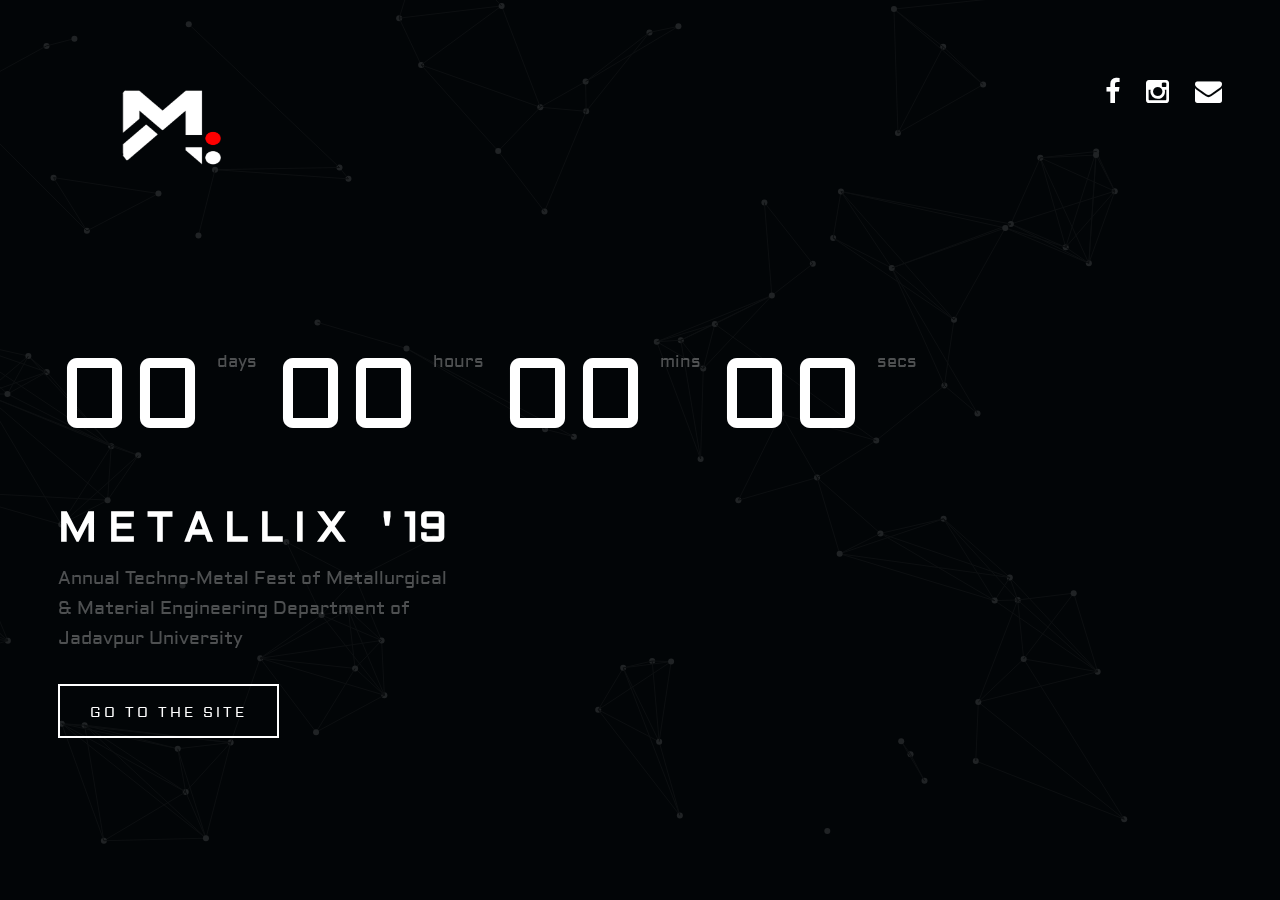
<file: index.html>
<!DOCTYPE html>
<!--[if IE 8 ]><html class="no-js oldie ie8" lang="en"> <![endif]-->
<!--[if IE 9 ]><html class="no-js oldie ie9" lang="en"> <![endif]-->
<!--[if (gte IE 9)|!(IE)]><!--><html class="no-js" lang="en"> <!--<![endif]-->
<head>

   <!--- basic page needs
   ================================================== -->
   <meta charset="utf-8">
	<title>Metallix '19 | Jadavpur University</title>
        <meta http-equiv="Content-Type" content="text/html; charset=UTF-8">
        <meta name="description" content="Metallix is the annual technical fest of the Metallurgical & Material Engineering Department of Jadavpur University" />
        <meta name="keywords" content="Metallix, Metallix 19, Metallix 2019, Metallix 2k19, Metallix Jadavpur University, metallix, metallix 19, metallix 2019, metallix 2k19, Metallurgy fests, Jadavpur University, Fest of Metallurgy, Kolkata fests, " />
        <meta name="author" content="Ayush Mishra" />
	<meta name="robots" content="index, follow">


   <!-- mobile specific metas
   ================================================== -->
	<meta name="viewport" content="width=device-width, initial-scale=1, maximum-scale=1">
	
	<!-- Global site tag (gtag.js) - Google Analytics -->
<script async src="https://www.googletagmanager.com/gtag/js?id=UA-132905449-1"></script>
<script>
  window.dataLayer = window.dataLayer || [];
  function gtag(){dataLayer.push(arguments);}
  gtag('js', new Date());

  gtag('config', 'UA-132905449-1');
</script>


 	<!-- CSS
   ================================================== -->
   <link rel="stylesheet" href="css/base.css">  
   <link rel="stylesheet" href="css/main.css">
   <link rel="stylesheet" href="css/vendor.css">
<link href='https://fonts.googleapis.com/css?family=Aldrich' rel='stylesheet'>
   <!-- script
   ================================================== -->
	<script src="js/modernizr.js"></script>

   <!-- favicons
	================================================== -->

       <link rel="icon" type="image/png" href="logo3.png">
	<link rel="apple-touch-icon" type="image/png" href="logo3.png" sizes="32x32" />



</head>

<body id="top">

	<!-- header 
   ================================================== -->
   <header>

   	<div class="row">
   		<div class="logo">
	         <a href="https://metallixju.in/index">Metallix</a>
	      </div> 

			<div class="social-links">
			   <ul>
					<li><a href="https://www.facebook.com/metallix2k19/"><i class="fa fa-facebook"></i></a></li>
					
				   <li><a href="https://www.instagram.com/p/Bt5Jbkgg9S0/?utm_source=ig_share_sheet&igshid=pbflx58rzwrk"><i class="fa fa-instagram"></i></a></li>
					
				 			   <li><a href="mailto:metallixju2019@gmail.com"><i class="fa fa-envelope"></i></a></li> 
				 
				</ul>
			</div>
   	</div> 

   </header> <!-- /header -->   

<style>
	h1{font-family: 'Aldrich';
         font-size: 10px}                   }
</style>
   <!-- home
   ================================================== -->
   <section id="home" class="home-particles">

   	<div class="shadow-overlay"></div>

   	<div class="content-wrap-table">		   

		   <div class="main-content-tablecell">

		   	<div class="row">
		   		<div class="col-twelve">

		   			<div id="counter">
		   				<div class="half">
		  
		   				<span>00 <sup>days</sup></span> 
		 						<span>00 <sup>hours</sup></span>
		   				</div>
							<div class="half">
								<span>00 <sup>mins</sup></span>
		 						<span>00 <sup>secs</sup></span>
		 					</div> 
		   			</div>

			  			<div class="bottom-text">
			  				<h1>M E T A L L I X &nbsp;&nbsp;' 19</h1>
				  			<p>
							Annual Techno-Metal Fest of Metallurgical & Material Engineering Department of Jadavpur University
				  			</p>			  				
			  			</div>			  						  			   			
<button onclick="window.location.href = 'https://metallixju.in/events';">Go to the site</button>
			   	</div> <!-- /twelve --> 

			   
		   	</div> <!-- /row -->  

		   </div> <!-- /main-content --> 
		   
		</div> <!-- /content-wrap -->
   
   </section> <!-- /home -->


  
   <!-- Java Script
   ================================================== --> 
   <script src="js/jquery-2.1.3.min.js"></script>
   <script src="js/plugins.js"></script>
   <script src="js/main1.js"></script>

</body>

</html>
</file>
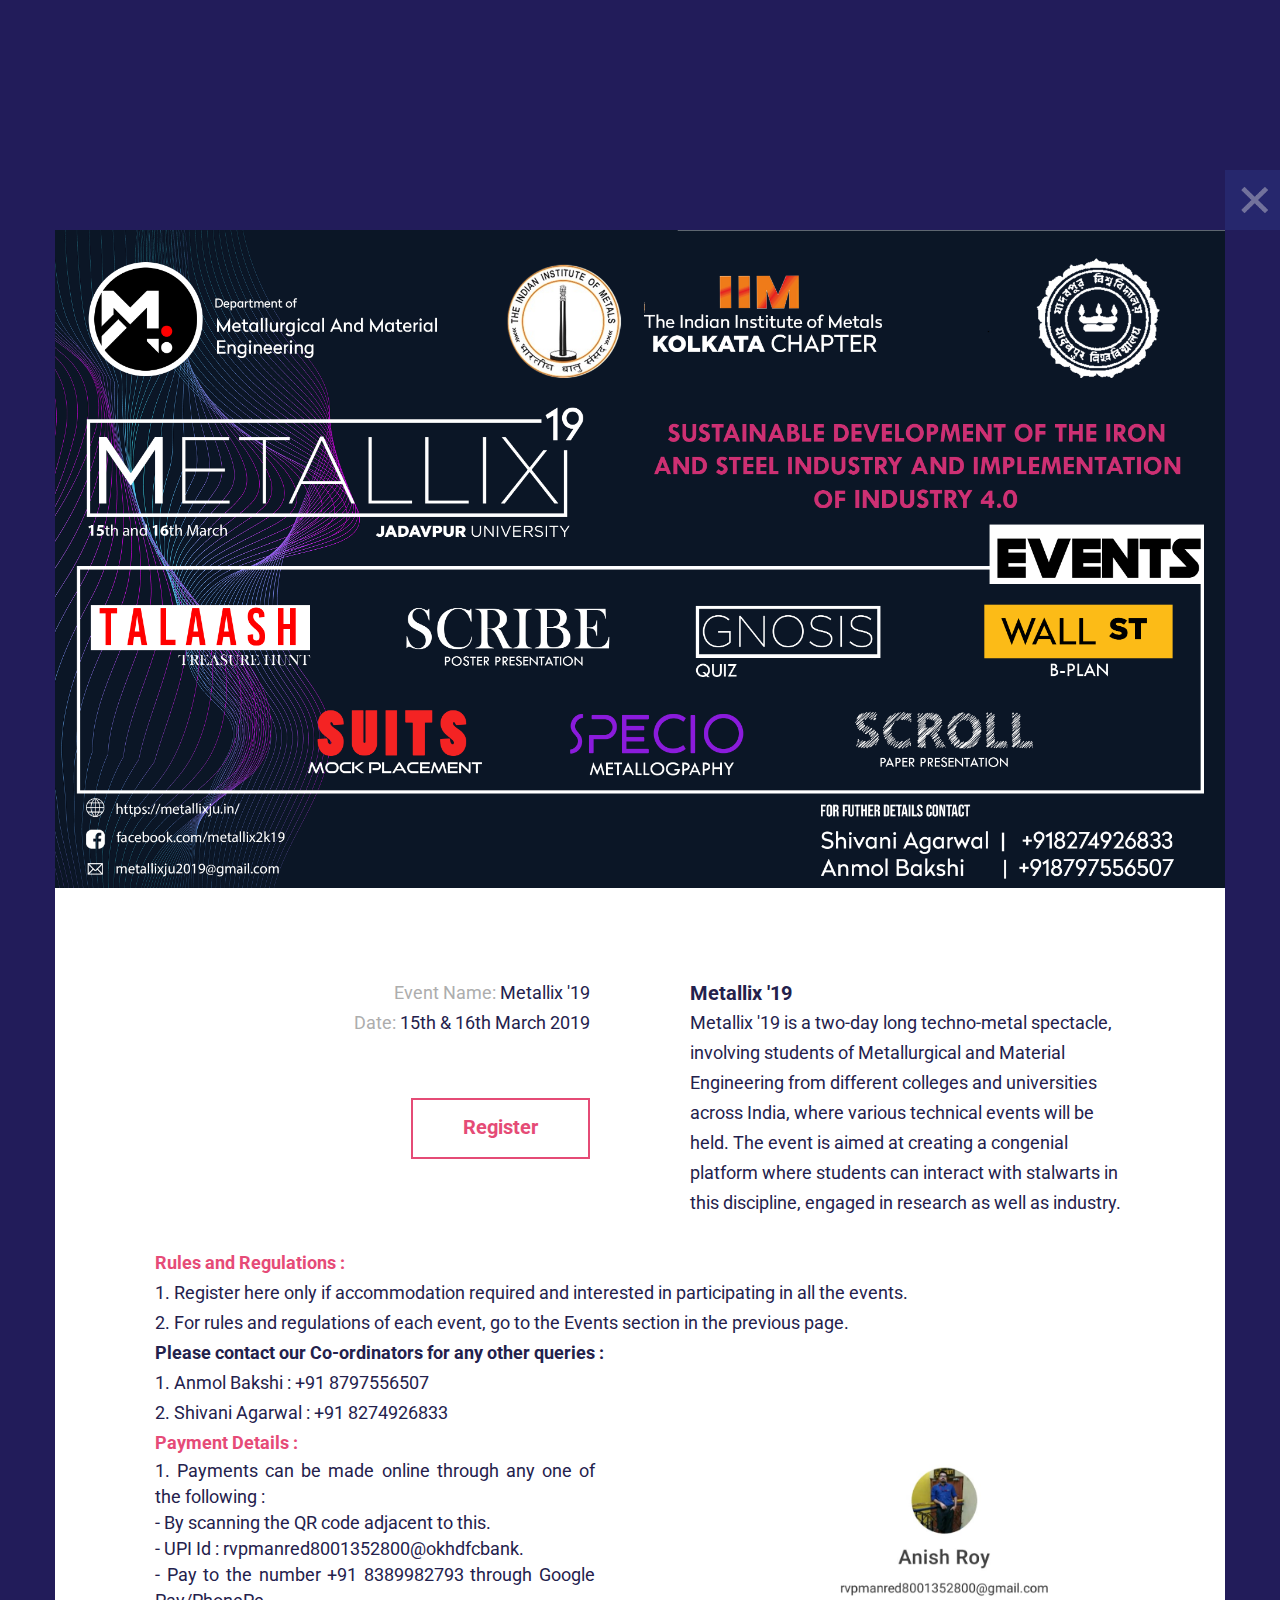
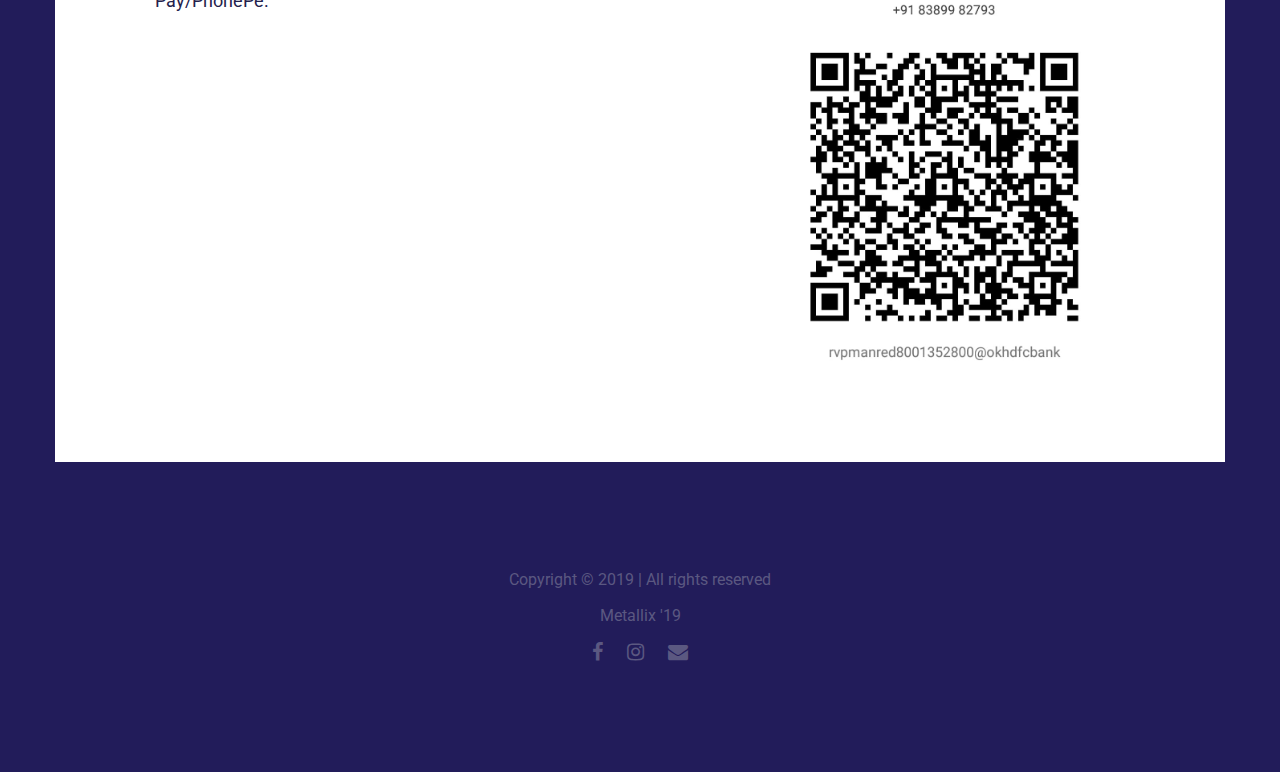
<file: all.html>
<!DOCTYPE HTML>
<html lang="en-US">
    <head>
        <title>Metallix '19 | Registration with Accommodation</title>
        <meta http-equiv="Content-Type" content="text/html; charset=UTF-8">
        <meta name="description" content="The annual technical fest of the Metallurgical & Material Engineering Department of Jadavpur University" />
        <meta name="keywords" content="Metallix 2k19, Metallurgy fests, Jadavpur University, Fest of Metallurgy, Kolkata fests " />
        <meta name="author" content="Ayush Mishra" />
        <meta name="viewport" content="width=device-width, initial-scale=1, maximum-scale=1">


       <link rel="icon" type="image/png" href="logo3.png">
	<link rel="apple-touch-icon" type="image/png" href="logo3.png" sizes="32x32" />

        <link href='https://fonts.googleapis.com/css?family=Roboto:300,400,400i,700,700i,900|Montserrat:400,700|PT+Serif' rel='stylesheet' type='text/css'>
        <link rel="stylesheet" type="text/css"  href='css/clear.css' />
        <link rel="stylesheet" type="text/css"  href='css/common.css' />
        <link rel="stylesheet" type="text/css"  href='css/font-awesome.min.css' />
        <link rel="stylesheet" type="text/css"  href='css/carouFredSel.css' />
        <link rel="stylesheet" type="text/css"  href='css/prettyPhoto.css' />
        <link rel="stylesheet" type="text/css"  href='css/sm-clean.css' />
        <link rel="stylesheet" type="text/css"  href='style.css' />

        <!--[if lt IE 9]>
                <script src="js/html5.js"></script>
        <![endif]-->

    </head>
    <body class="single-portfolio">

        <!-- Preloader Gif -->
        <table class="doc-loader">
            <tr>
                <td>
                    <img src="loader.gif" alt="Loading..." />
                </td>
            </tr>
        </table>

        <!-- Menu -->
       



        <article id="portfolio-1" class="section portfolio">
            <div class="center-relative content-1170">
                <div class="entry-content">
                    <div class="content-wrap relative">
                        <a class="absolute x-close" href="events.html">
                            <img src="demo-images/icon_04.png" alt="Close">
                        </a>

                        <div class="one margin-0">
                            <img src="m.png" alt="metallix2k19">
                        </div>
                        <div class="clear"></div>
                        
                        <div class="clear"></div>
                        <br>
                        <br>
                        <br>

                        <div class="one_half text-right">
                            <p>
                                <span style="color: #adadad;">Event Name:</span> Metallix '19<br>
                                <span style="color: #adadad;">Date:</span> 15th & 16th March 2019<br>
                                
                            </p>
                           <br>
                           <br>
                           <div class="one_half last ">
                                 <a href="https://docs.google.com/forms/d/1Rvwb3TfIT8ykfTwgbDHyR_I29ua8D5wkQnhf4zDRKlU/edit?usp=drivesdk" target="_self" class="button ">Register</a>
                            </div> 
                        </div>
                        <div class="one_half last ">
                            <h1>Metallix '19</h1>
                            <p>Metallix '19 is a two-day long techno-metal spectacle, involving  students of Metallurgical and Material Engineering from different colleges and universities across India, where various technical events will be held. The event is aimed at creating a congenial platform where students can interact with stalwarts in this discipline, engaged in research as well as industry.

                        </div>
			    
                        <div class="one">
                            <p><strong><span style="color: #e64b77 ;">Rules and Regulations : </span></strong></p>
                            <p>
1. Register here only if accommodation required and interested in participating in all the events.  <br>
2. For rules and regulations of each event, go to the Events section in the previous page.<br>


<strong>Please contact our Co-ordinators for any other queries :</strong><br>
1. Anmol Bakshi : +91 8797556507<br>
2. Shivani Agarwal : +91 8274926833<br>
<p><strong><span style="color: #e64b77 ;">Payment Details : </span></strong></p>
                        
                                        <div class="member-content-holder">
                                            
                                            
                                            <div class="member-content">
                                              1. Payments can be made online through any one of the following : <br>
                                              - By scanning the QR code adjacent to this.<br>
                                              - UPI Id : rvpmanred8001352800@okhdfcbank. <br>
                                              - Pay to the number +91 8389982793 through Google Pay/PhonePe. <br>
						   

                                                
                                            </div>
                                        </div>
                                        <div class="member-image-holder">
                                            <img src="p.jpg" alt="">
                                        </div>
                                        <div class="clear"></div>
                                
                        <div class="clear"></div>
                    </div>
                </div>
                <div class="clear"></div>
            </div>



            <!-- Footer -->
            <footer>
                <div class="footer content-1170 center-relative">
                    <ul>
                        <li class="copyright-footer">
                       Copyright © 2019 | All rights reserved<br>Metallix '19
                    </li>
                         <li class="social-footer">
                        
                        <a href="https://www.facebook.com/metallix2k19/"><span class="fa fa-facebook"></span></a>
				 <a href="https://www.instagram.com/p/Bt5Jbkgg9S0/?utm_source=ig_share_sheet&igshid=pbflx58rzwrk"><span class="fa fa-instagram"></span></a>
                        <a href="mailto:metallixju2019@gmail.com"><span class="fa fa-envelope"></span></a>
                 
                    </li>
                    </ul>
                </div>
            </footer>
        </article>




        <!--Load JavaScript-->
        <script type="text/javascript" src="js/jquery.js"></script>
        <script type='text/javascript' src='js/jquery.sticky-kit.min.js'></script>
        <script type='text/javascript' src='js/jquery.smartmenus.min.js'></script>
        <script type='text/javascript' src='js/jquery.sticky.js'></script>
        <script type='text/javascript' src='js/jquery.dryMenu.js'></script>
        <script type='text/javascript' src='js/isotope.pkgd.js'></script>
        <script type='text/javascript' src='js/jquery.carouFredSel-6.2.0-packed.js'></script>
        <script type='text/javascript' src='js/jquery.mousewheel.min.js'></script>
        <script type='text/javascript' src='js/jquery.touchSwipe.min.js'></script>
        <script type='text/javascript' src='js/jquery.easing.1.3.js'></script>
        <script type='text/javascript' src='js/imagesloaded.pkgd.js'></script>
        <script type='text/javascript' src='js/jquery.prettyPhoto.js'></script>
        <script type='text/javascript' src='js/main.js'></script>
    </body>
</html>
</file>
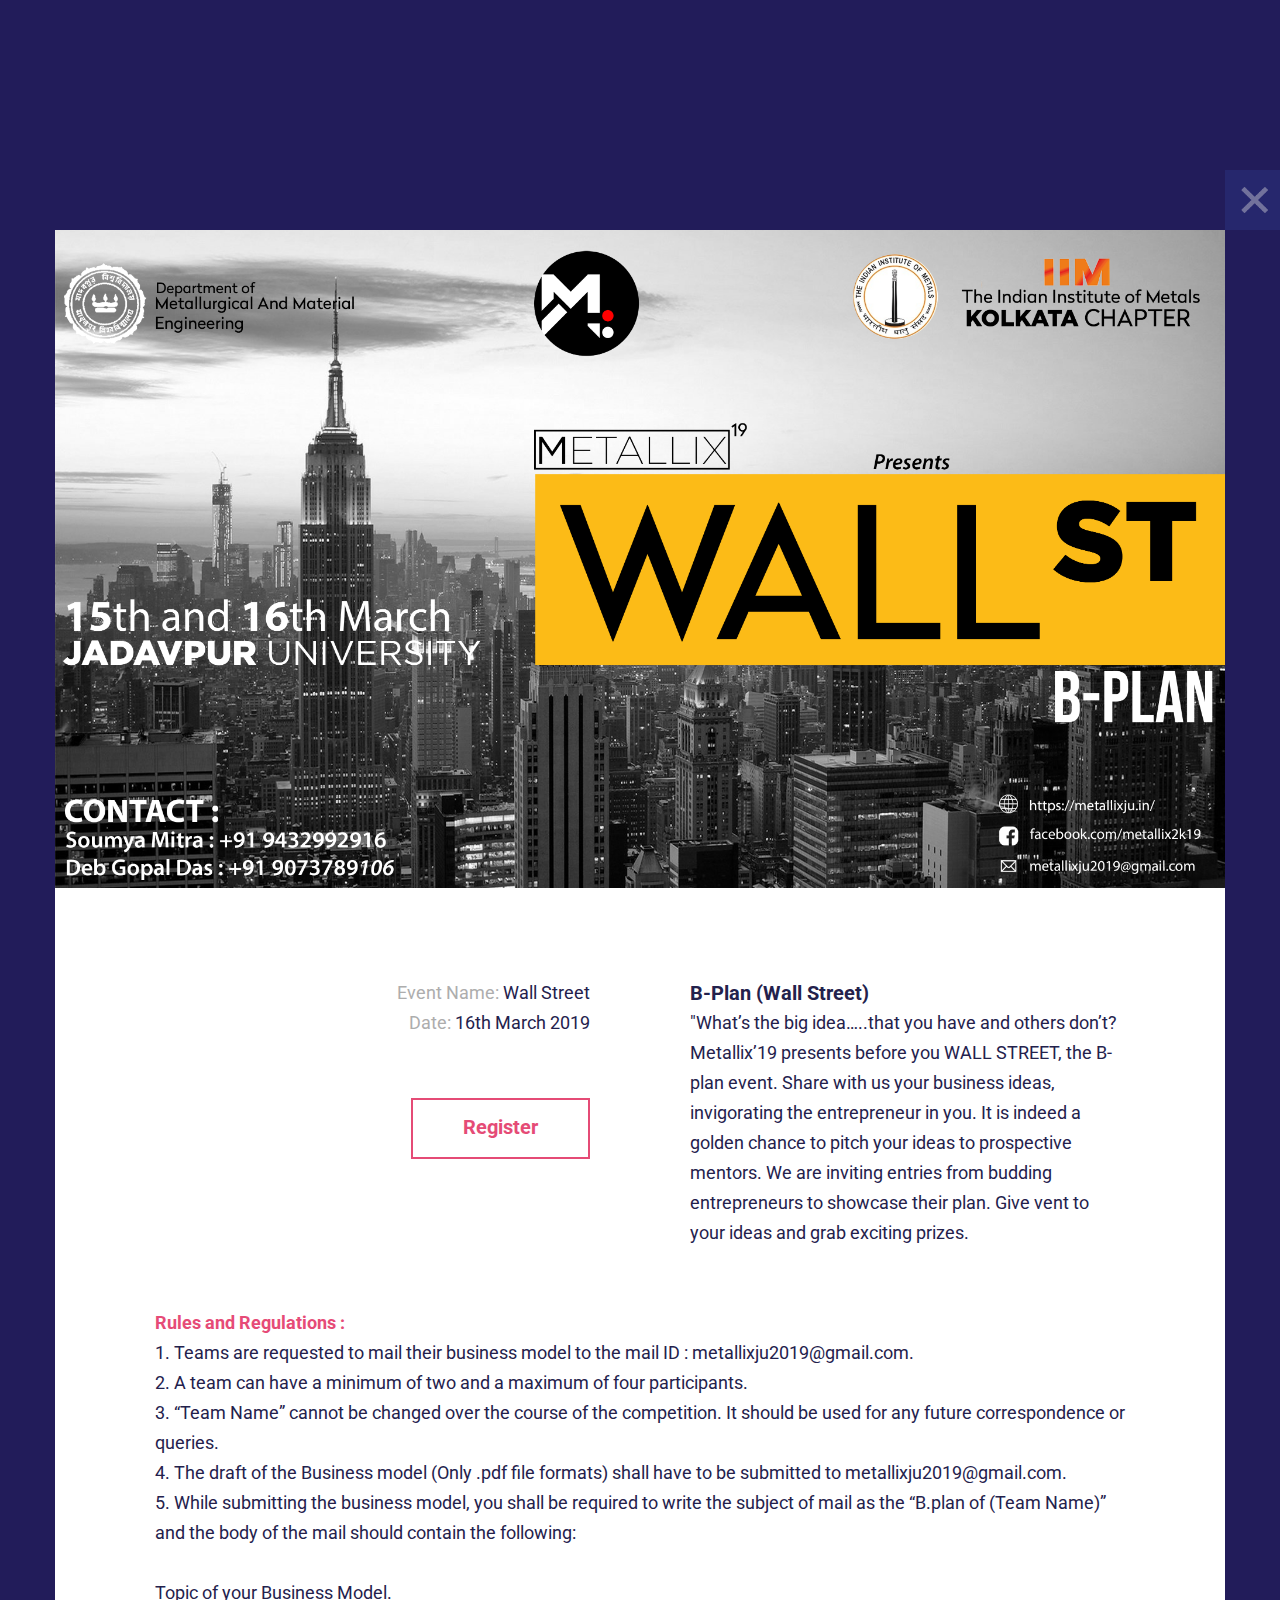
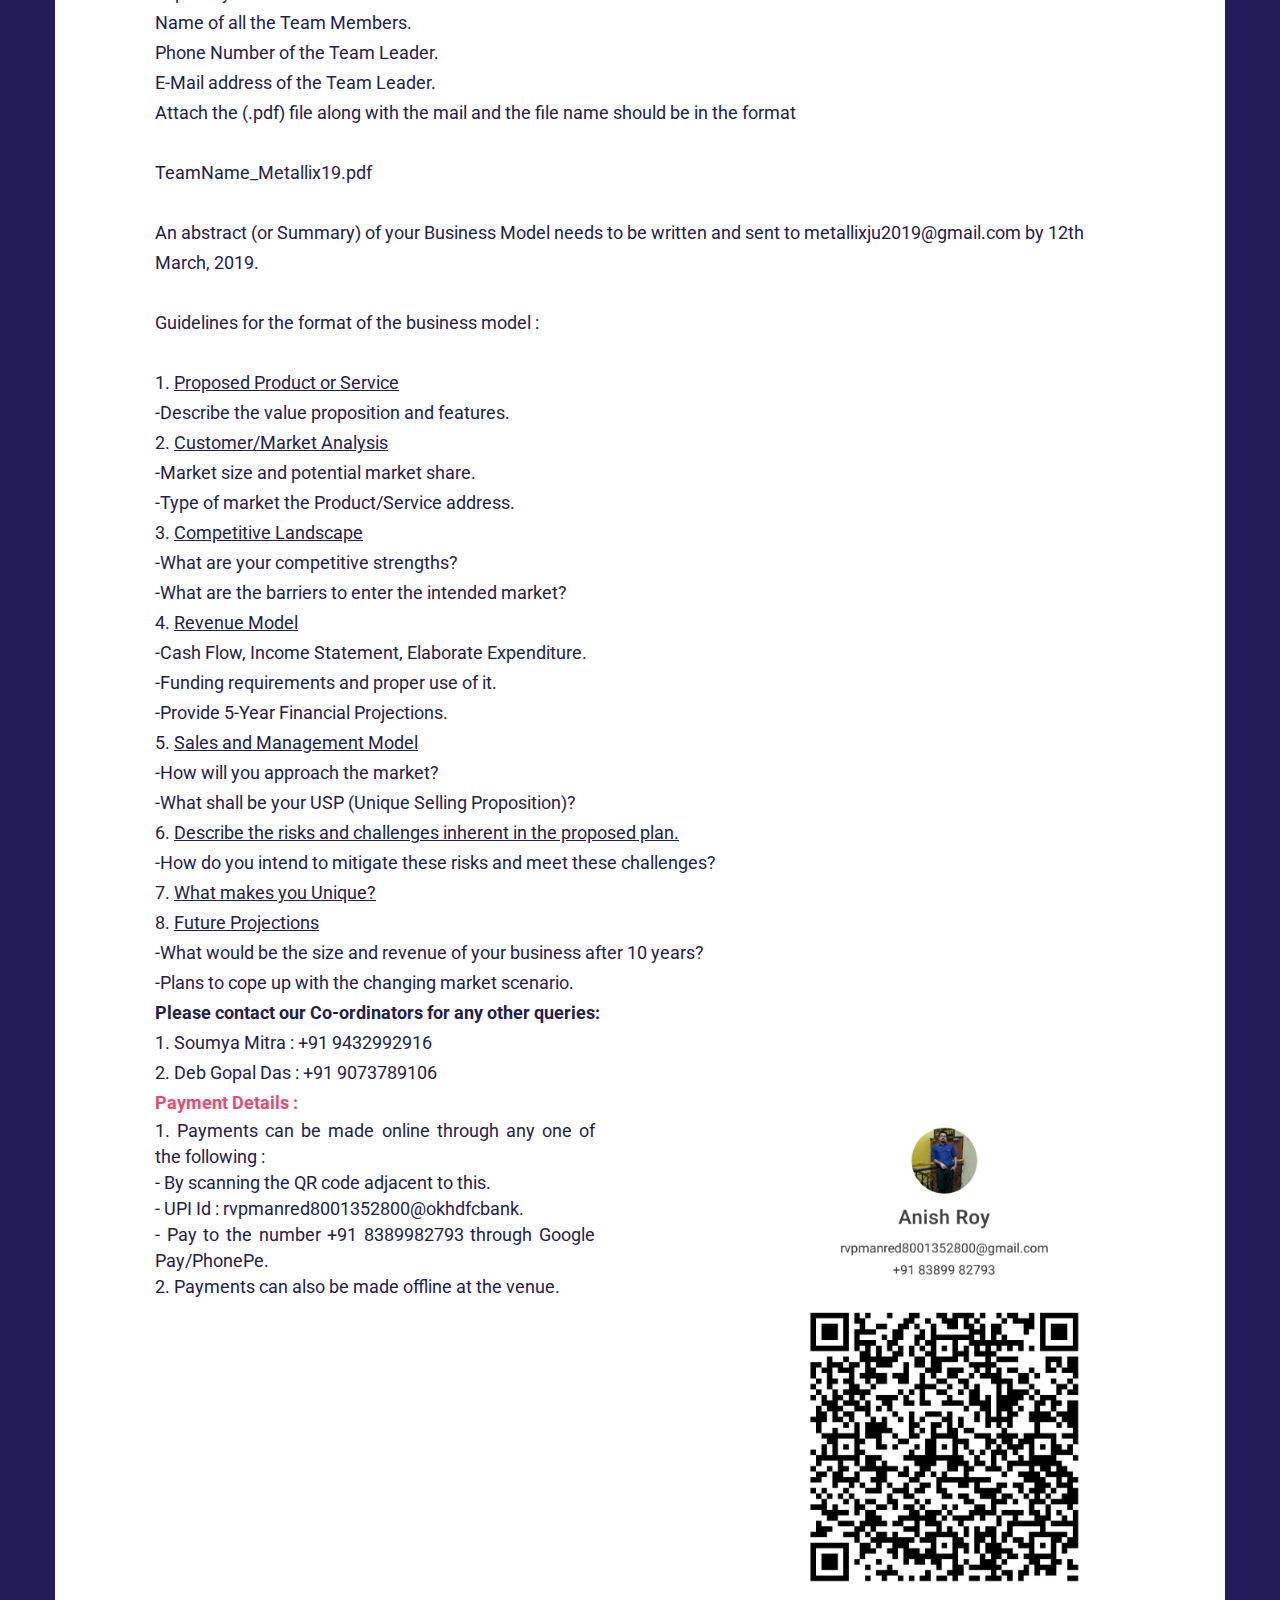
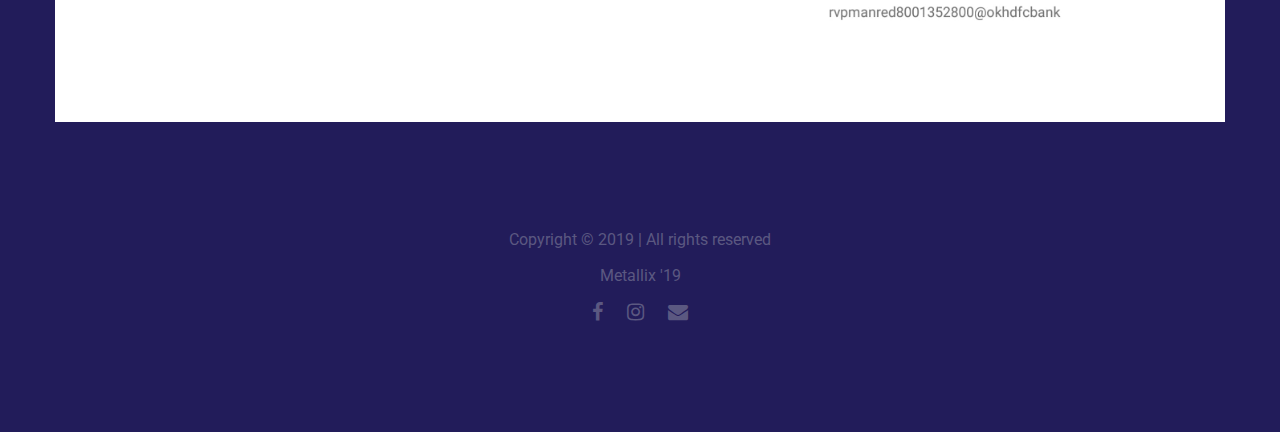
<file: bplan.html>
<!DOCTYPE HTML>
<html lang="en-US">
    <head>
        <title>Metallix '19 | Business Plan (Wall Street)</title>
        <meta http-equiv="Content-Type" content="text/html; charset=UTF-8">
        <meta name="description" content="The annual technical fest of the Metallurgical & Material Engineering Department of Jadavpur University" />
        <meta name="keywords" content="Metallix 2k19, Metallurgy fests, Jadavpur University, Fest of Metallurgy, Kolkata fests " />
        <meta name="author" content="Ayush Mishra" />
        <meta name="viewport" content="width=device-width, initial-scale=1, maximum-scale=1">

       <link rel="icon" type="image/png" href="logo3.png">
	<link rel="apple-touch-icon" type="image/png" href="logo3.png" sizes="32x32" />

        <link href='https://fonts.googleapis.com/css?family=Roboto:300,400,400i,700,700i,900|Montserrat:400,700|PT+Serif' rel='stylesheet' type='text/css'>
        <link rel="stylesheet" type="text/css"  href='css/clear.css' />
        <link rel="stylesheet" type="text/css"  href='css/common.css' />
        <link rel="stylesheet" type="text/css"  href='css/font-awesome.min.css' />
        <link rel="stylesheet" type="text/css"  href='css/carouFredSel.css' />
        <link rel="stylesheet" type="text/css"  href='css/prettyPhoto.css' />
        <link rel="stylesheet" type="text/css"  href='css/sm-clean.css' />
        <link rel="stylesheet" type="text/css"  href='style.css' />

        <!--[if lt IE 9]>
                <script src="js/html5.js"></script>
        <![endif]-->

    </head>
    <body class="single-portfolio">

        <!-- Preloader Gif -->
        <table class="doc-loader">
            <tr>
                <td>
                    <img src="loader.gif" alt="Loading..." />
                </td>
            </tr>
        </table>

        <!-- Menu -->
       



        <article id="portfolio-1" class="section portfolio">
            <div class="center-relative content-1170">
                <div class="entry-content">
                    <div class="content-wrap relative">
                        <a class="absolute x-close" href="events.html">
                            <img src="demo-images/icon_04.png" alt="Close">
                        </a>

                        <div class="one margin-0">
                            <img src="bplan.png" alt="bplan">
                        </div>
                        <div class="clear"></div>
                        
                        <div class="clear"></div>
                        <br>
                        <br>
                        <br>

                        <div class="one_half text-right">
                            <p>
                                <span style="color: #adadad;">Event Name:</span> Wall Street<br>
                                <span style="color: #adadad;">Date:</span> 16th March 2019<br>
                                
                            </p>
                           <br>
                           <br>
                          <div class="one_half last ">
                                 <a href="https://docs.google.com/forms/d/1DEGHnzf-rsKTPy83b9c8EwaWnGS2QJfEcWeFa01rO7A/edit?usp=drivesdk" target="_self" class="button ">Register</a>
                            </div>
                        </div>
                        <div class="one_half last ">
                            <h1>B-Plan (Wall Street)</h1>
                            <p>"What’s the big idea…..that you have and others don’t?<br>

   Metallix’19 presents before you WALL STREET, the B-plan event. Share with us your business ideas, invigorating the entrepreneur in you. It is indeed a golden chance to pitch your ideas to prospective mentors. We are inviting entries from budding entrepreneurs to showcase their plan. Give vent to your ideas and grab exciting prizes.</p>
                            <br>
                            
                        </div>
			      
                                
                        <div class="one">
                            <p><strong><span style="color: #e64b77 ;">Rules and Regulations : </span></strong></p>
                            <p>1. Teams are requested to mail their business model to the mail ID : metallixju2019@gmail.com.<br>
2. A team can have a minimum of two and a maximum of four participants.<br>
3. “Team Name” cannot be changed over the course of the competition. It should be used for any future correspondence or queries.<br>
4. The draft of the Business model (Only .pdf file formats) shall have to be submitted to metallixju2019@gmail.com.<br>
5. While submitting the business model, you shall be required to write the subject of mail as the “B.plan of (Team Name)” and the body of the mail should contain the following:<br><br>

Topic of your Business Model.<br>
Name of all the Team Members.<br>
Phone Number of the Team Leader.<br>
E-Mail address of the Team Leader.<br>
Attach the (.pdf) file along with the mail and the file name should be in the format<br><br>

TeamName_Metallix19.pdf<br><br>

An abstract (or Summary) of your Business Model needs to be written and sent to metallixju2019@gmail.com by 12th March, 2019.<br><br>

Guidelines for the format of the business model :<br><br>

1. <u>Proposed Product or Service</u><br>
   -Describe the value proposition and features.<br>
2. <u>Customer/Market Analysis</u><br>
-Market size and potential market share.<br>
-Type of market the Product/Service address.<br>
3. <u>Competitive Landscape</u><br>
-What are your competitive strengths?<br>
-What are the barriers to enter the intended market?<br>
4. <u>Revenue Model</u><br>
-Cash Flow, Income Statement, Elaborate Expenditure.<br>
-Funding requirements and proper use of it.<br>
-Provide 5-Year Financial Projections.<br>
5. <u>Sales and Management Model</u><br>
-How will you approach the market?<br>
-What shall be your USP (Unique Selling Proposition)?<br>
6. <u>Describe the risks and challenges inherent in the proposed plan.</u><br>
-How do you intend to mitigate these risks and meet these challenges?<br>
7. <u>What makes you Unique?</u><br>
8. <u>Future Projections</u><br>
-What would be the size and revenue of your business after 10 years?<br>
-Plans to cope up with the changing market scenario.<br>
<strong>Please contact our Co-ordinators for any other queries: </strong><br>
1. Soumya Mitra : +91 9432992916<br>
2. Deb Gopal Das : +91 9073789106<br>
<p><strong><span style="color: #e64b77 ;">Payment Details : </span></strong></p>
                        
                                        <div class="member-content-holder">
                                            
                                            
                                            <div class="member-content">
                                              
                                              1. Payments can be made online through any one of the following : <br>
                                              - By scanning the QR code adjacent to this.<br>
                                              - UPI Id : rvpmanred8001352800@okhdfcbank. <br>
                                              - Pay to the number +91 8389982793 through Google Pay/PhonePe. <br>
						    2. Payments can also be made offline at the venue.

                                                
                                            </div>
                                        </div>
                                        <div class="member-image-holder">
                                            <img src="p.jpg" alt="">
                                        </div>
                                        <div class="clear"></div>
                                
				    
                        <div class="clear"></div>
                    </div>
                </div>
                <div class="clear"></div>
            </div>



            <!-- Footer -->
            <footer>
                <div class="footer content-1170 center-relative">
                    <ul>
                        <li class="copyright-footer">
                      Copyright © 2019 | All rights reserved<br>Metallix '19
                    </li>
                         <li class="social-footer">
                        
                        <a href="https://www.facebook.com/metallix2k19/"><span class="fa fa-facebook"></span></a>
				 		 <a href="https://www.instagram.com/p/Bt5Jbkgg9S0/?utm_source=ig_share_sheet&igshid=pbflx58rzwrk"><span class="fa fa-instagram"></span></a>
                        <a href="mailto:metallixju2019@gmail.com"><span class="fa fa-envelope"></span></a>
                       
                    </li>
                    </ul>
                </div>
            </footer>
        </article>




        <!--Load JavaScript-->
        <script type="text/javascript" src="js/jquery.js"></script>
        <script type='text/javascript' src='js/jquery.sticky-kit.min.js'></script>
        <script type='text/javascript' src='js/jquery.smartmenus.min.js'></script>
        <script type='text/javascript' src='js/jquery.sticky.js'></script>
        <script type='text/javascript' src='js/jquery.dryMenu.js'></script>
        <script type='text/javascript' src='js/isotope.pkgd.js'></script>
        <script type='text/javascript' src='js/jquery.carouFredSel-6.2.0-packed.js'></script>
        <script type='text/javascript' src='js/jquery.mousewheel.min.js'></script>
        <script type='text/javascript' src='js/jquery.touchSwipe.min.js'></script>
        <script type='text/javascript' src='js/jquery.easing.1.3.js'></script>
        <script type='text/javascript' src='js/imagesloaded.pkgd.js'></script>
        <script type='text/javascript' src='js/jquery.prettyPhoto.js'></script>
        <script type='text/javascript' src='js/main.js'></script>
    </body>
</html>
</file>
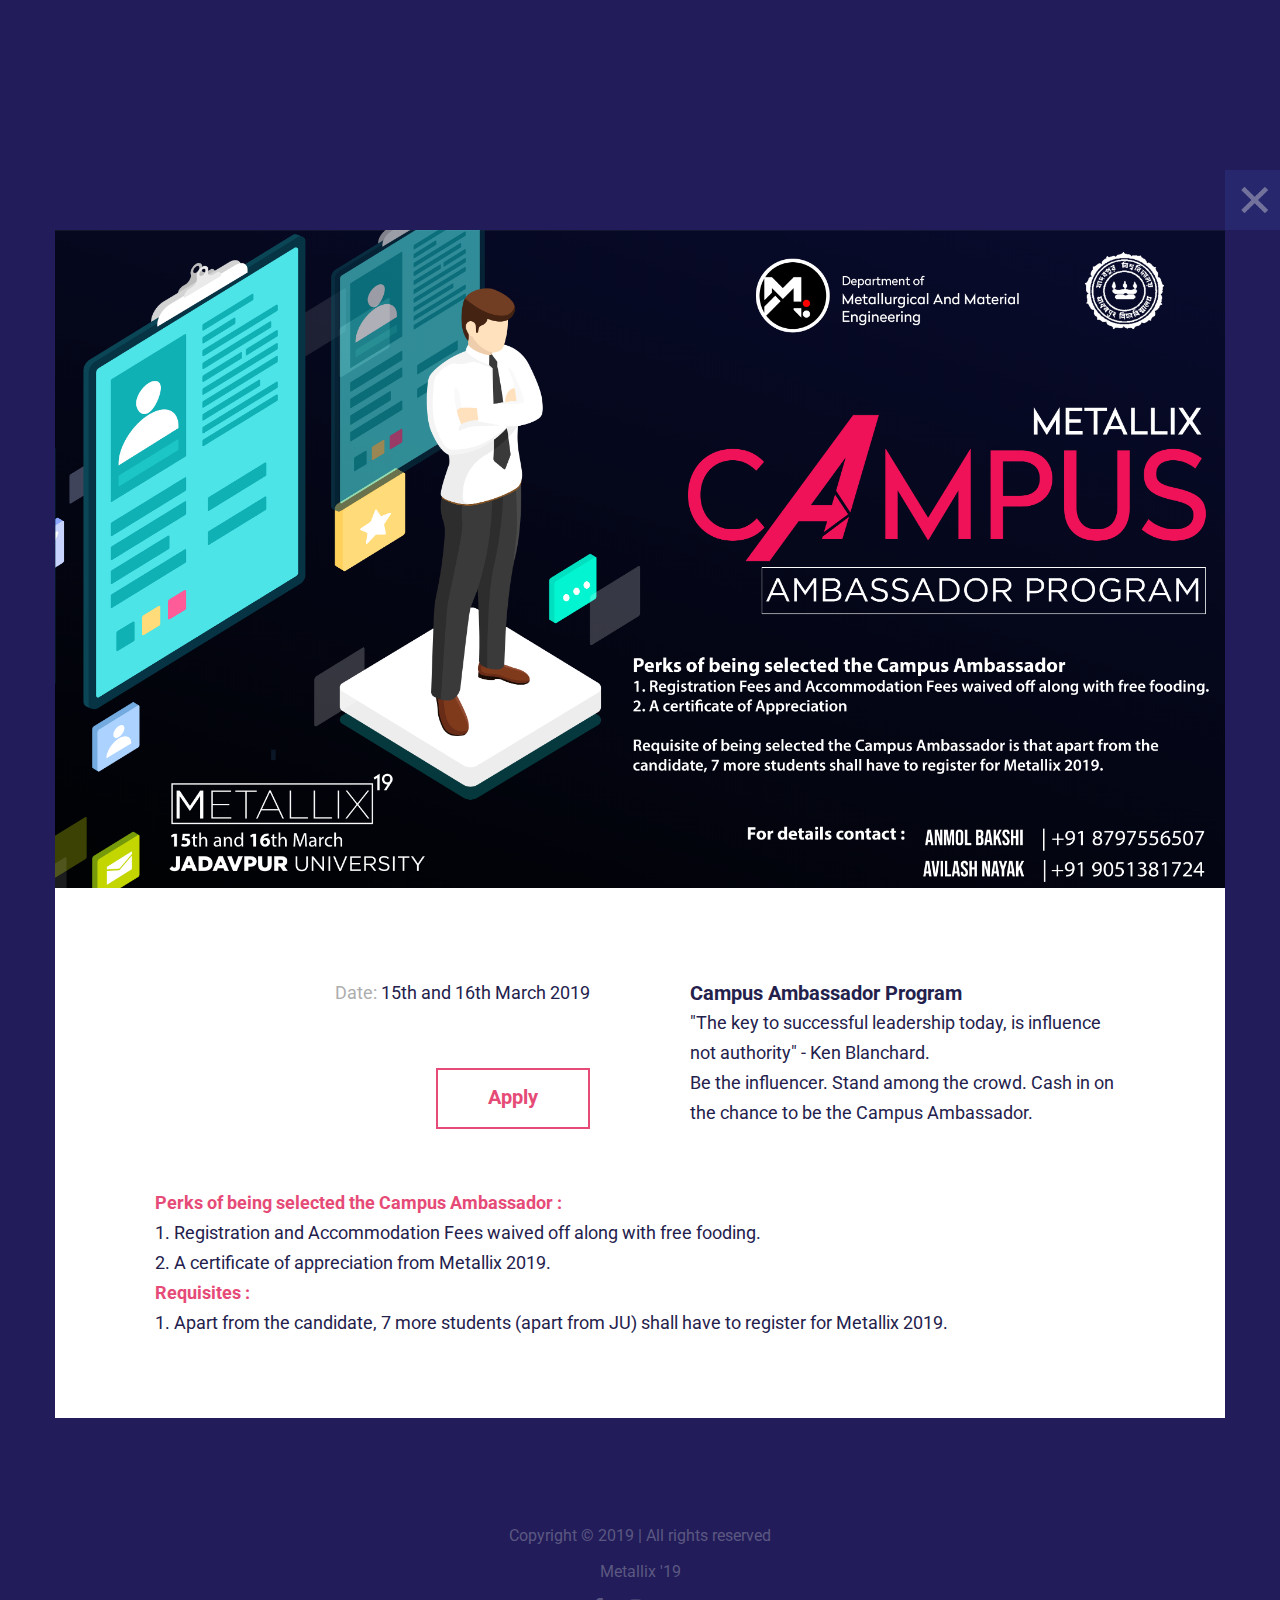
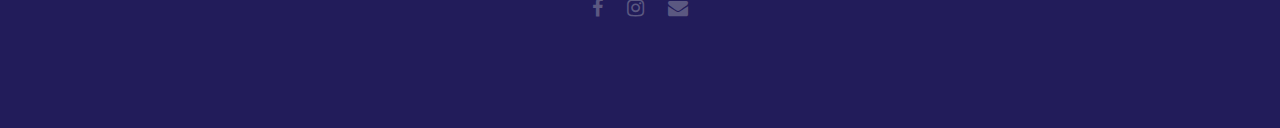
<file: campusambassador.html>
<!DOCTYPE HTML>
<html lang="en-US">
    <head>
        <title>Metallix '19 | Campus Ambassador Program</title>
        <meta http-equiv="Content-Type" content="text/html; charset=UTF-8">
        <meta name="description" content="The annual technical fest of the Metallurgical & Material Engineering Department of Jadavpur University" />
        <meta name="keywords" content="Metallix 2k19, Metallurgy fests, Jadavpur University, Fest of Metallurgy, Kolkata fests " />
        <meta name="author" content="Ayush Mishra" />
        <meta name="viewport" content="width=device-width, initial-scale=1, maximum-scale=1">

        <link rel="shortcut icon" href="logo3.png" />
        <link href='https://fonts.googleapis.com/css?family=Roboto:300,400,400i,700,700i,900|Montserrat:400,700|PT+Serif' rel='stylesheet' type='text/css'>
        <link rel="stylesheet" type="text/css"  href='css/clear.css' />
        <link rel="stylesheet" type="text/css"  href='css/common.css' />
        <link rel="stylesheet" type="text/css"  href='css/font-awesome.min.css' />
        <link rel="stylesheet" type="text/css"  href='css/carouFredSel.css' />
        <link rel="stylesheet" type="text/css"  href='css/prettyPhoto.css' />
        <link rel="stylesheet" type="text/css"  href='css/sm-clean.css' />
        <link rel="stylesheet" type="text/css"  href='style.css' />

        <!--[if lt IE 9]>
                <script src="js/html5.js"></script>
        <![endif]-->

    </head>
    <body class="single-portfolio">

        <!-- Preloader Gif -->
        <table class="doc-loader">
            <tr>
                <td>
                    <img src="loader.gif" alt="Loading..." />
                </td>
            </tr>
        </table>

        <!-- Menu -->
       



        <article id="portfolio-1" class="section portfolio">
            <div class="center-relative content-1170">
                <div class="entry-content">
                    <div class="content-wrap relative">
                        <a class="absolute x-close" href="events.html">
                            <img src="demo-images/icon_04.png" alt="Close">
                        </a>

                        <div class="one margin-0">
                            <img src="ca.png" alt="ca">
                        </div>
                        <div class="clear"></div>
                        
                        <div class="clear"></div>
                        <br>
                        <br>
                        <br>

                        <div class="one_half text-right">
                            <p>
                            
                                <span style="color: #adadad;">Date:</span> 15th and 16th March 2019<br>
                                
                            </p>
                           <br>
                           <br>
                            <div class="text-right">
                                <a href="https://docs.google.com/forms/d/e/1FAIpQLSdPJIj3O7XmXWe7IkeLPiOAavGx2nCS1lY9E1Xy4mb1T9mxMg/viewform?usp=sf_link" target="_self" class="button ">Apply</a>
                            </div>
                        </div>



                        <div class="one_half last ">
                            <h1>Campus Ambassador Program</h1>
                            <p>"The key to successful leadership today, is influence not authority"
- Ken Blanchard.<br> 

Be the influencer. Stand among the crowd. Cash in on the chance to be the Campus Ambassador.</p>
                            <br>
                            
                        </div>
                        <div class="one">
                            <p><strong><span style="color: #e64b77 ;">Perks of being selected the Campus Ambassador  : </span></strong></p>
                            <p>1. Registration and Accommodation Fees waived off along with free fooding.<br>
2. A certificate of appreciation from Metallix 2019.<br>
                            <p><strong><span style="color: #e64b77 ;">Requisites  : </span></strong></p>

  <p>1. Apart from the candidate, 7 more students (apart from JU) shall have to register for Metallix 2019.<br>
                        <div class="clear"></div>
                    </div>
                </div>
                <div class="clear"></div>
            </div>



            <!-- Footer -->
            <footer>
                <div class="footer content-1170 center-relative">
                    <ul>
                        <li class="copyright-footer">
                      Copyright © 2019 | All rights reserved<br>Metallix '19
                    </li>
                         <li class="social-footer">
                        
                        <a href="#"><span class="fa fa-facebook"></span></a>
                             		 <a href="https://www.instagram.com/p/Bt5Jbkgg9S0/?utm_source=ig_share_sheet&igshid=pbflx58rzwrk"><span class="fa fa-instagram"></span></a>
                        <a href="mailto:metallixju2019@gmail.com"><span class="fa fa-envelope"></span></a>
                       
                    </li>
                    </ul>
                </div>
            </footer>
        </article>




        <!--Load JavaScript-->
        <script type="text/javascript" src="js/jquery.js"></script>
        <script type='text/javascript' src='js/jquery.sticky-kit.min.js'></script>
        <script type='text/javascript' src='js/jquery.smartmenus.min.js'></script>
        <script type='text/javascript' src='js/jquery.sticky.js'></script>
        <script type='text/javascript' src='js/jquery.dryMenu.js'></script>
        <script type='text/javascript' src='js/isotope.pkgd.js'></script>
        <script type='text/javascript' src='js/jquery.carouFredSel-6.2.0-packed.js'></script>
        <script type='text/javascript' src='js/jquery.mousewheel.min.js'></script>
        <script type='text/javascript' src='js/jquery.touchSwipe.min.js'></script>
        <script type='text/javascript' src='js/jquery.easing.1.3.js'></script>
        <script type='text/javascript' src='js/imagesloaded.pkgd.js'></script>
        <script type='text/javascript' src='js/jquery.prettyPhoto.js'></script>
        <script type='text/javascript' src='js/main.js'></script>
    </body>
</html>
</file>
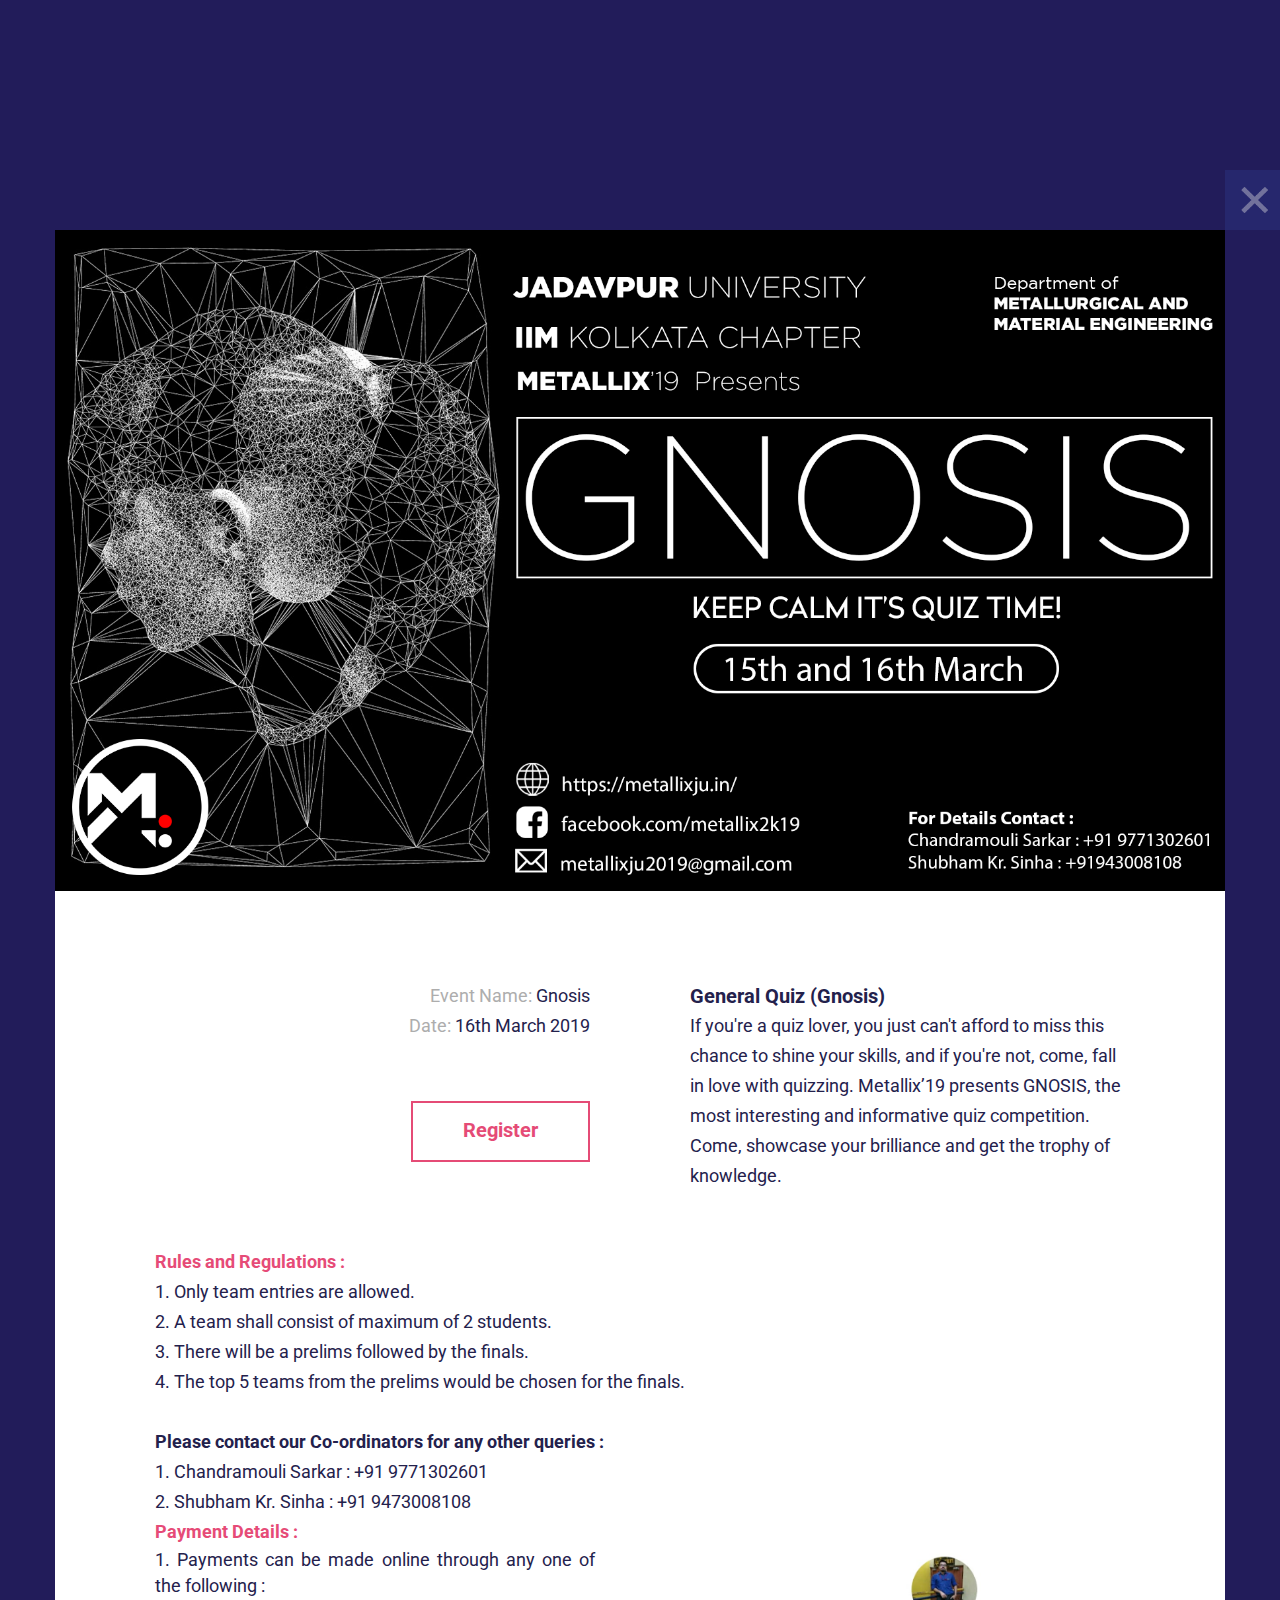
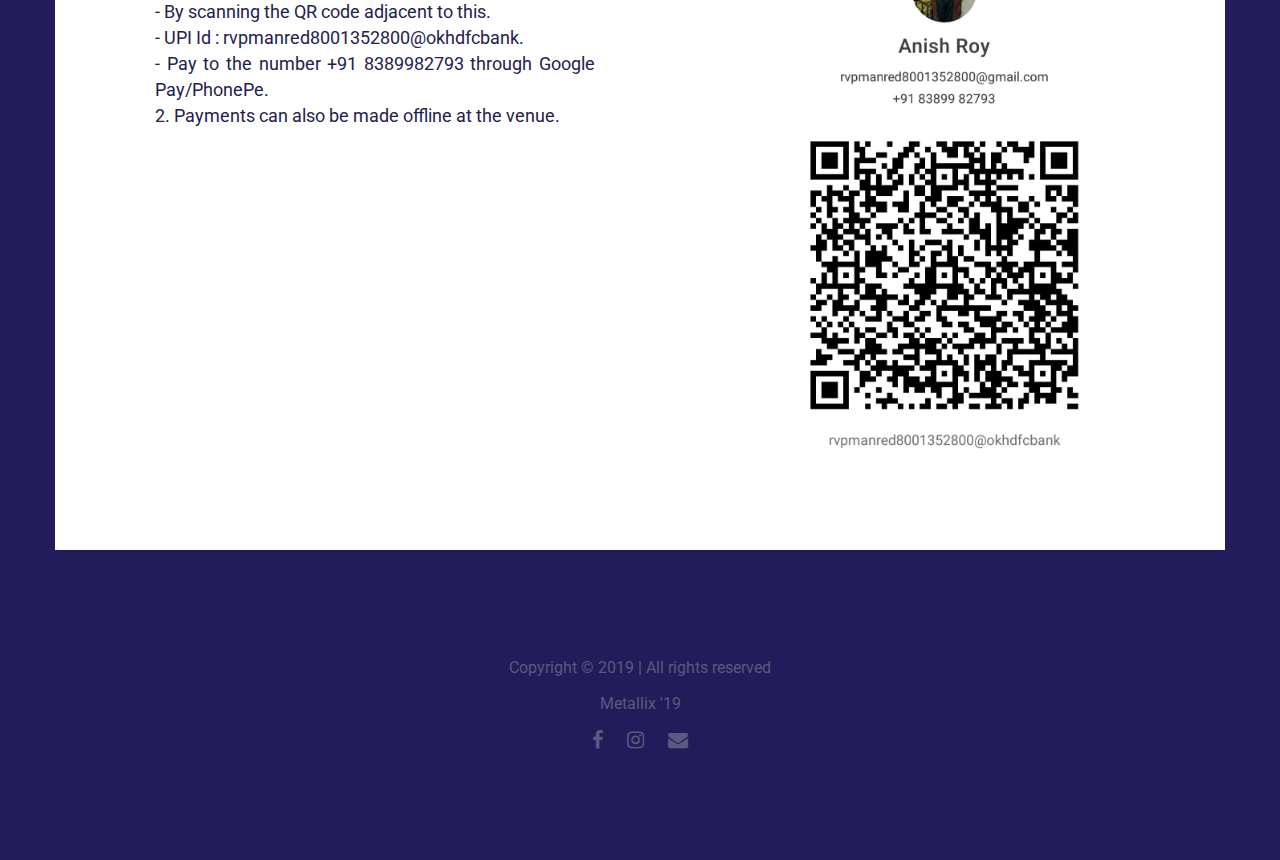
<file: gnosis.html>
<!DOCTYPE HTML>
<html lang="en-US">
    <head>
        <title>Metallix '19 | General Quiz (Gnosis)</title>
        <meta http-equiv="Content-Type" content="text/html; charset=UTF-8">
        <meta name="description" content="The annual technical fest of the Metallurgical & Material Engineering Department of Jadavpur University" />
        <meta name="keywords" content="Metallix 2k19, Metallurgy fests, Jadavpur University, Fest of Metallurgy, Kolkata fests " />
        <meta name="author" content="Ayush Mishra" />
        <meta name="viewport" content="width=device-width, initial-scale=1, maximum-scale=1">

        
       <link rel="icon" type="image/png" href="logo3.png">
	<link rel="apple-touch-icon" type="image/png" href="logo3.png" sizes="32x32" />

        <link href='https://fonts.googleapis.com/css?family=Roboto:300,400,400i,700,700i,900|Montserrat:400,700|PT+Serif' rel='stylesheet' type='text/css'>
        <link rel="stylesheet" type="text/css"  href='css/clear.css' />
        <link rel="stylesheet" type="text/css"  href='css/common.css' />
        <link rel="stylesheet" type="text/css"  href='css/font-awesome.min.css' />
        <link rel="stylesheet" type="text/css"  href='css/carouFredSel.css' />
        <link rel="stylesheet" type="text/css"  href='css/prettyPhoto.css' />
        <link rel="stylesheet" type="text/css"  href='css/sm-clean.css' />
        <link rel="stylesheet" type="text/css"  href='style.css' />

        <!--[if lt IE 9]>
                <script src="js/html5.js"></script>
        <![endif]-->

    </head>
    <body class="single-portfolio">

        <!-- Preloader Gif -->
        <table class="doc-loader">
            <tr>
                <td>
                    <img src="loader.gif" alt="Loading..." />
                </td>
            </tr>
        </table>

        <!-- Menu -->
       



        <article id="portfolio-1" class="section portfolio">
            <div class="center-relative content-1170">
                <div class="entry-content">
                    <div class="content-wrap relative">
                        <a class="absolute x-close" href="events.html">
                            <img src="demo-images/icon_04.png" alt="Close">
                        </a>

                        <div class="one margin-0">
                            <img src="gnosis.png" alt="quiz">
                        </div>
                        <div class="clear"></div>
                        
                        <div class="clear"></div>
                        <br>
                        <br>
                        <br>

                        <div class="one_half text-right">
                            <p>
                                <span style="color: #adadad;">Event Name:</span> Gnosis<br>
                                <span style="color: #adadad;">Date:</span> 16th March 2019<br>
                                
                            </p>
                           <br>
                           <br>
                            <div class="one_half last ">
                                 <a href="https://docs.google.com/forms/d/18BZpk5T10NjmJXAmrEc6F3lxXhLVAl9PWODuBtnQpaY/edit?usp=drivesdk" target="_self" class="button ">Register</a>
                            </div>
                        </div>
                        <div class="one_half last ">
                            <h1>General Quiz (Gnosis)</h1>
                            <p>If you're a quiz lover, you just can't afford to miss this chance to shine your skills, and if you're not, come, fall in love with quizzing. Metallix’19 presents GNOSIS, the most interesting and informative quiz competition. Come, showcase your brilliance and get the trophy of knowledge.
                        </div>
			    
                        <div class="one">
                            <p><strong><span style="color: #e64b77 ;">Rules and Regulations : </span></strong></p>
                            <p>
1. Only team entries are allowed.<br>
2. A team shall consist of maximum of 2 students.<br>
3. There will be a prelims followed by the finals.<br>4. The top 5 teams from the prelims would be chosen for the finals.<br><br>

<strong>Please contact our Co-ordinators for any other queries :</strong><br>
1. Chandramouli Sarkar : +91 9771302601<br>
2. Shubham Kr. Sinha : +91 9473008108<br>
<p><strong><span style="color: #e64b77 ;">Payment Details : </span></strong></p>
                        
                                        <div class="member-content-holder">
                                            
                                            
                                            <div class="member-content">
                                  1. Payments can be made online through any one of the following : <br>
                                              - By scanning the QR code adjacent to this.<br>
                                              - UPI Id : rvpmanred8001352800@okhdfcbank. <br>
                                              - Pay to the number +91 8389982793 through Google Pay/PhonePe. <br>
						    2. Payments can also be made offline at the venue.
                                                
                                            </div>
                                        </div>
                                        <div class="member-image-holder">
                                            <img src="p.jpg" alt="">
                                        </div>
                                        <div class="clear"></div>
                                

                        <div class="clear"></div>
                    </div>
                </div>
                <div class="clear"></div>
            </div>



            <!-- Footer -->
            <footer>
                <div class="footer content-1170 center-relative">
                    <ul>
                        <li class="copyright-footer">
                        Copyright © 2019 | All rights reserved<br>Metallix '19
                    </li>
                         <li class="social-footer">
                        
                        <a href="https://www.facebook.com/metallix2k19/"><span class="fa fa-facebook"></span></a>
				 		 <a href="https://www.instagram.com/p/Bt5Jbkgg9S0/?utm_source=ig_share_sheet&igshid=pbflx58rzwrk"><span class="fa fa-instagram"></span></a>
                        <a href="mailto:metallixju2019@gmail.com"><span class="fa fa-envelope"></span></a>
                        
                    </li>
                    </ul>
                </div>
            </footer>
        </article>




        <!--Load JavaScript-->
        <script type="text/javascript" src="js/jquery.js"></script>
        <script type='text/javascript' src='js/jquery.sticky-kit.min.js'></script>
        <script type='text/javascript' src='js/jquery.smartmenus.min.js'></script>
        <script type='text/javascript' src='js/jquery.sticky.js'></script>
        <script type='text/javascript' src='js/jquery.dryMenu.js'></script>
        <script type='text/javascript' src='js/isotope.pkgd.js'></script>
        <script type='text/javascript' src='js/jquery.carouFredSel-6.2.0-packed.js'></script>
        <script type='text/javascript' src='js/jquery.mousewheel.min.js'></script>
        <script type='text/javascript' src='js/jquery.touchSwipe.min.js'></script>
        <script type='text/javascript' src='js/jquery.easing.1.3.js'></script>
        <script type='text/javascript' src='js/imagesloaded.pkgd.js'></script>
        <script type='text/javascript' src='js/jquery.prettyPhoto.js'></script>
        <script type='text/javascript' src='js/main.js'></script>
    </body>
</html>
</file>
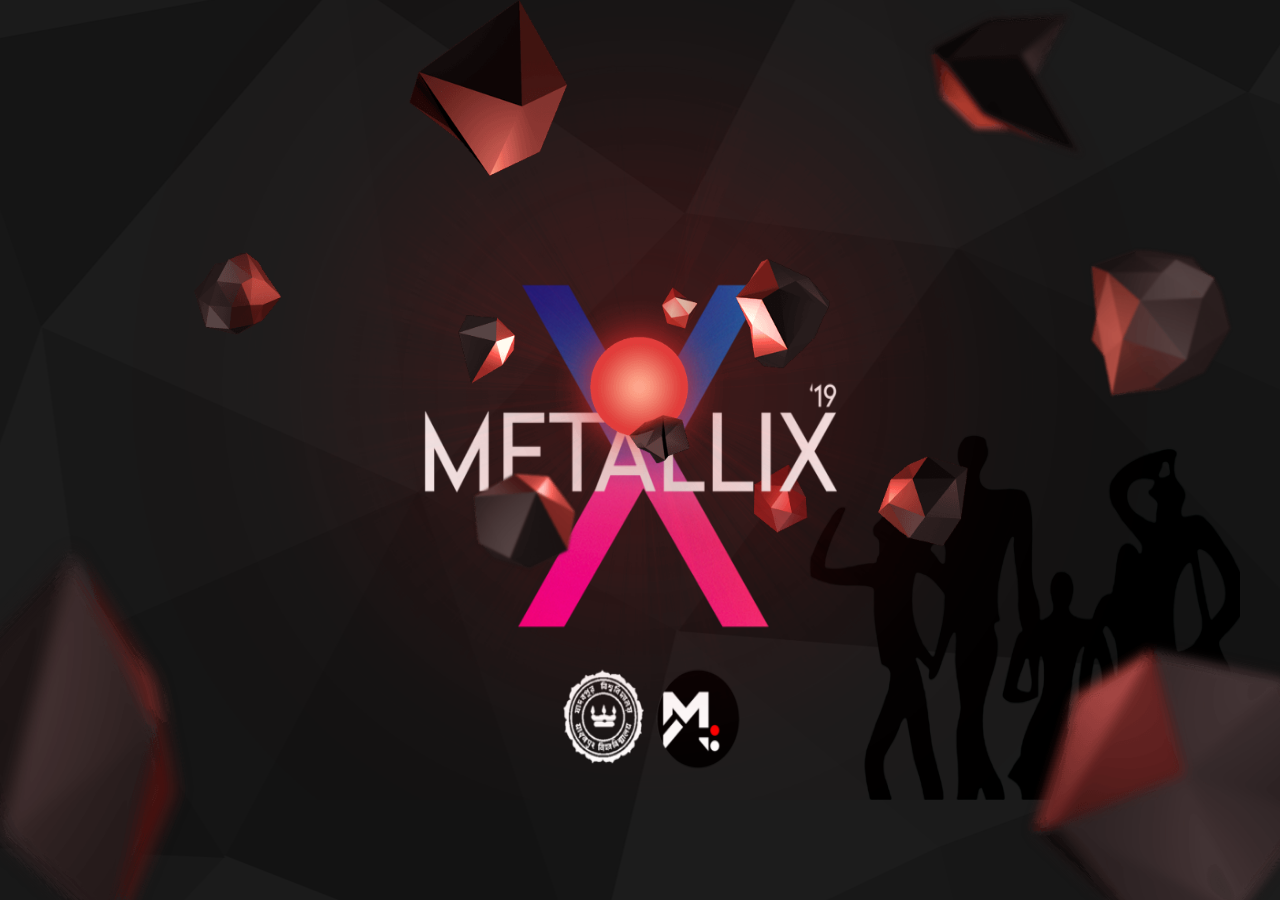
<file: info.html>
<!DOCTYPE html>
<html lang="en">
 <head>
	<meta http-equiv="Content-Type" content="text/html; charset=UTF-8" />
<title>Metallix '19 | Home</title>
        
        <meta name="description" content="The annual technical fest of the Metallurgical & Material Engineering Department of Jadavpur University" />
        <meta name="keywords" content="Metallix 2k19, Metallurgy fests, Jadavpur University, Fest of Metallurgy, Kolkata fests, Jadavpur Fests " />
        <meta name="author" content="Ayush Mishra" />

	
	<meta content="IE=edge" http-equiv="X-UA-Compatible" />
	

	
	<meta name="viewport" content="width=device-width, initial-scale=1, maximum-scale=1, user-scalable=0">
	
	<meta name="format-detection" content="telephone=no" />
	<meta name="robots" content="index,follow" />	
	
       <link rel="icon" type="image/png" href="logo3.png">
	<link rel="apple-touch-icon" type="image/png" href="logo3.png" sizes="32x32" />
	
	<link rel="stylesheet" type="text/css" href="base.css" />
	
	<link type="text/css" rel="stylesheet" href="index.css">

	
	
	<script type="text/javascript" src="modernizr.custom.js"></script>
	
	<script type="text/javascript">
if(location.search.indexOf('r') < 0){
    var hash = window.location.hash;
    var loc = window.location.href.replace(hash, '');
    loc += (loc.indexOf('?') < 0? '?' : '&') + 'r';
    setTimeout(function(){window.location.href = loc + hash;}, 1000);
}
</script>

	
	<!--[if lt IE 9]>
	<script>
		document.createElement('header');
		document.createElement('nav');
		document.createElement('section');
		document.createElement('article');
		document.createElement('aside');
		document.createElement('footer');
		document.createElement('hgroup');
	</script>
	<![endif]-->
	
 	
</head>

<body  class='index-page unloaded'>
<style>
	.blinking{
    animation:blinkingText 0.8s infinite;
}
@keyframes blinkingText{
    0%{     color: white;    }
    49%{    color: transparent; }
    
    100%{   color: white;    }
}
	
</style>	

	<div id="parallax" class="Parallax">
		
		<img data-speed="0.1" class="parallaxBackground" src="bck.png" alt="" />

		
		<div id="intro">
			
			<img src="1.png" class="intro-pic intro-1stImg" alt="" />
			<img data-speed="1.5" src="m2.png" class="intro-pic" alt="" />
			<img data-speed="1.5" src="2.png" class="intro-pic" alt="" />
			
			<img data-speed="2.5" src="3.png" class="intro-pic" alt="" />
			
			
			
			<img data-speed="5.5" class='test-subject' src="4.png" alt="" />
		</div>
		
		
		
		
		
			
		<div id="kis2015">
						<div class="fullScreen" data-speed="2">
				<div class="table">
					<div class="cell"><img src="kis-layer3.png" class="plLayer kisLayer03" alt="" /></div>
				</div>
			</div>
			
			<div class="fullScreen" data-speed="2.5">
				<div class="table">
					<div class="cell"><img src="kis-layer2.png" class="plLayer kisLayer02" alt="" /></div>
				</div>
			</div>
			<div class="fullScreen" data-speed="7">
				<div class="table">
					<div class="cell"><img src="kis-layer1_800.png" class="plLayer kisLayer01" alt="" /></div>
				</div>
			</div>	
			<div class="fullScreen topCaption" data-speed="2">
				<h2>
					<a>
						ABOUT US</a></h2>
					<div class="box"><strong>Metallix</strong> is a two day long<br>techno-metal extravaganza,<br> involving students of Metallurgical<br>and Material Engineering<br>(including Science and<br>Engineering branches involving<br>development of Metals or Materials)<br>from different Colleges and<br>Universities from all over India.<br>Are you ready, this year, to get<br>yourself upgraded to the penultimate<br>shell ? But that's not enough right ?
				<a href="events.html"><br>Go to the <span class="blinking"><strong><u>Events page</u></strong></span></a>	
				</div>
			</div>
			
		</div>

		
		
		


		
	</div>

	
	<div class="nav-animation">
		<img src="mouse.gif" alt="scroll" />
	</div>
	<a class="right-arrow">
		<img src="arrow_right.png" alt="" />
	</a>
	<a class="left-arrow">
		<img src="arrow_left.png" alt="" />
	</a>

	
	
	
	
	<script type="text/javascript" src="base.js"></script>
	
	
	
	<script type="text/javascript" src="index.js"></script>

</body> 
</html>
</file>
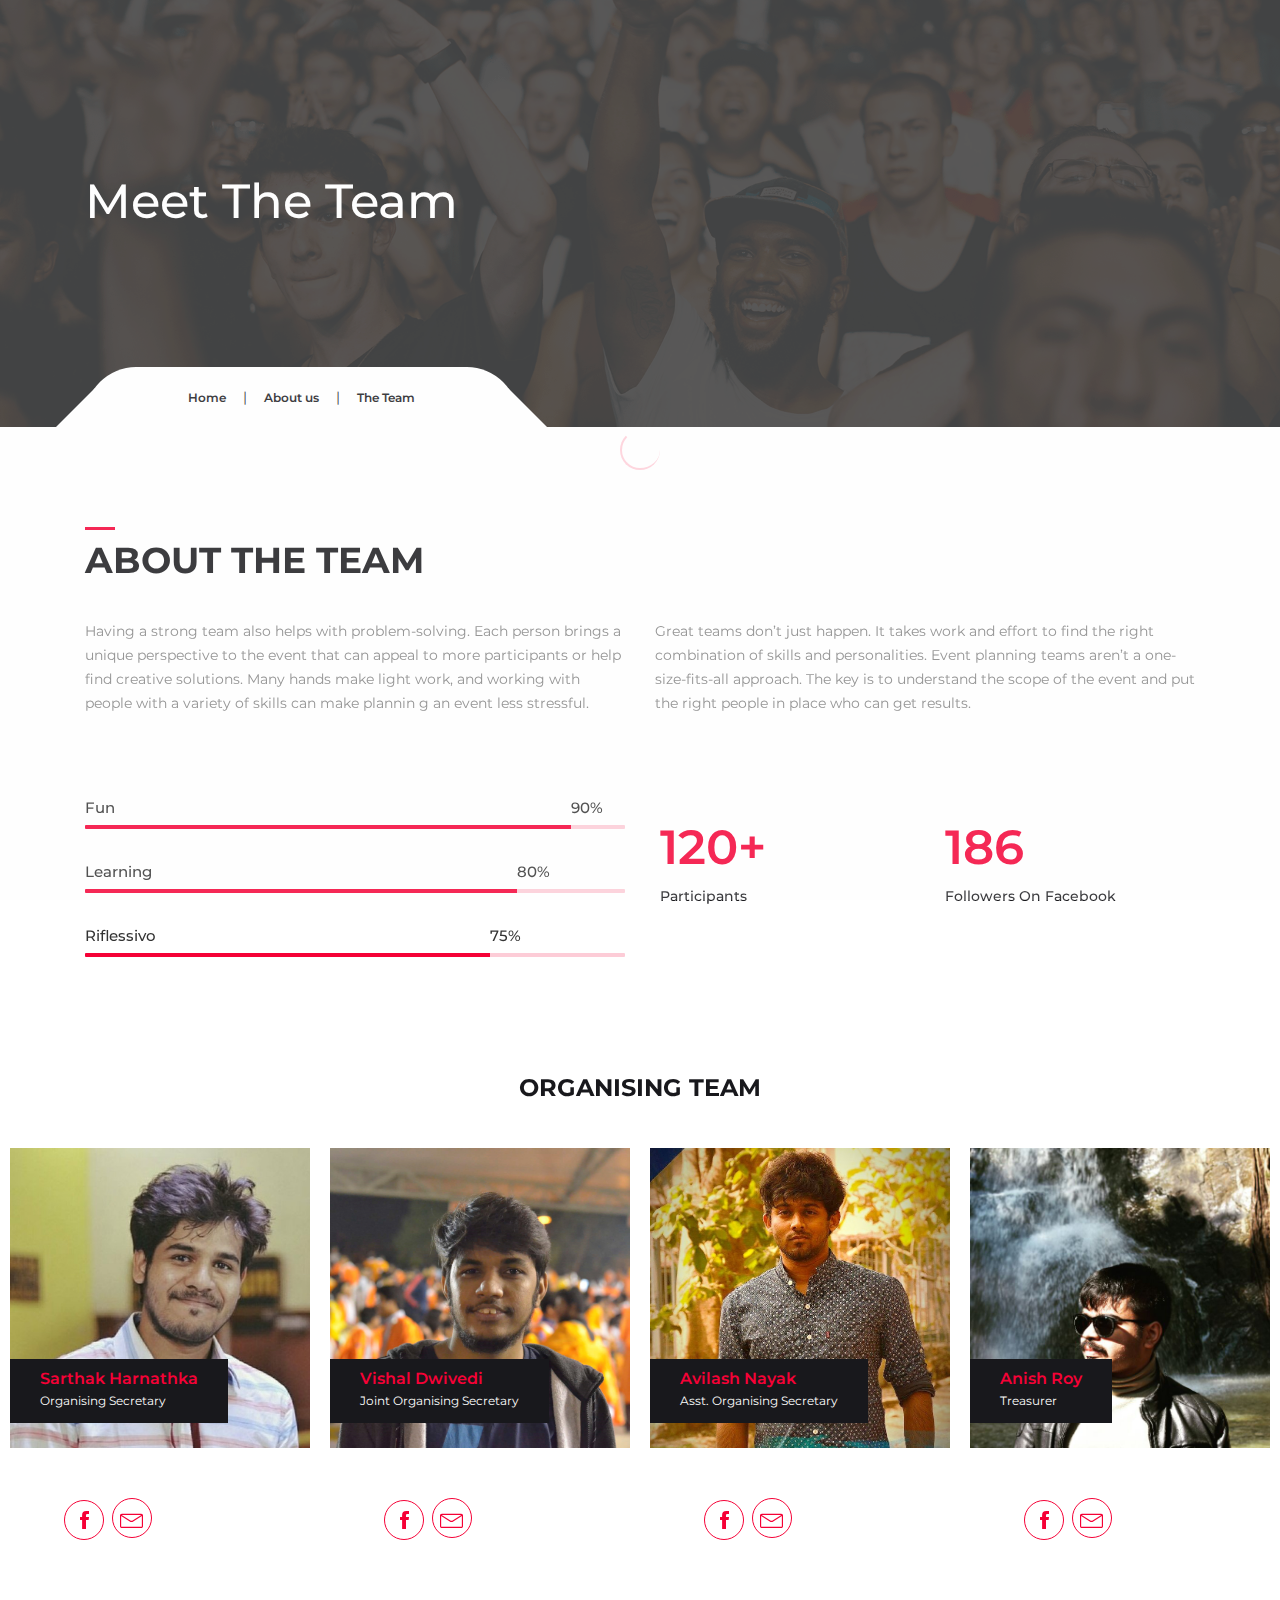
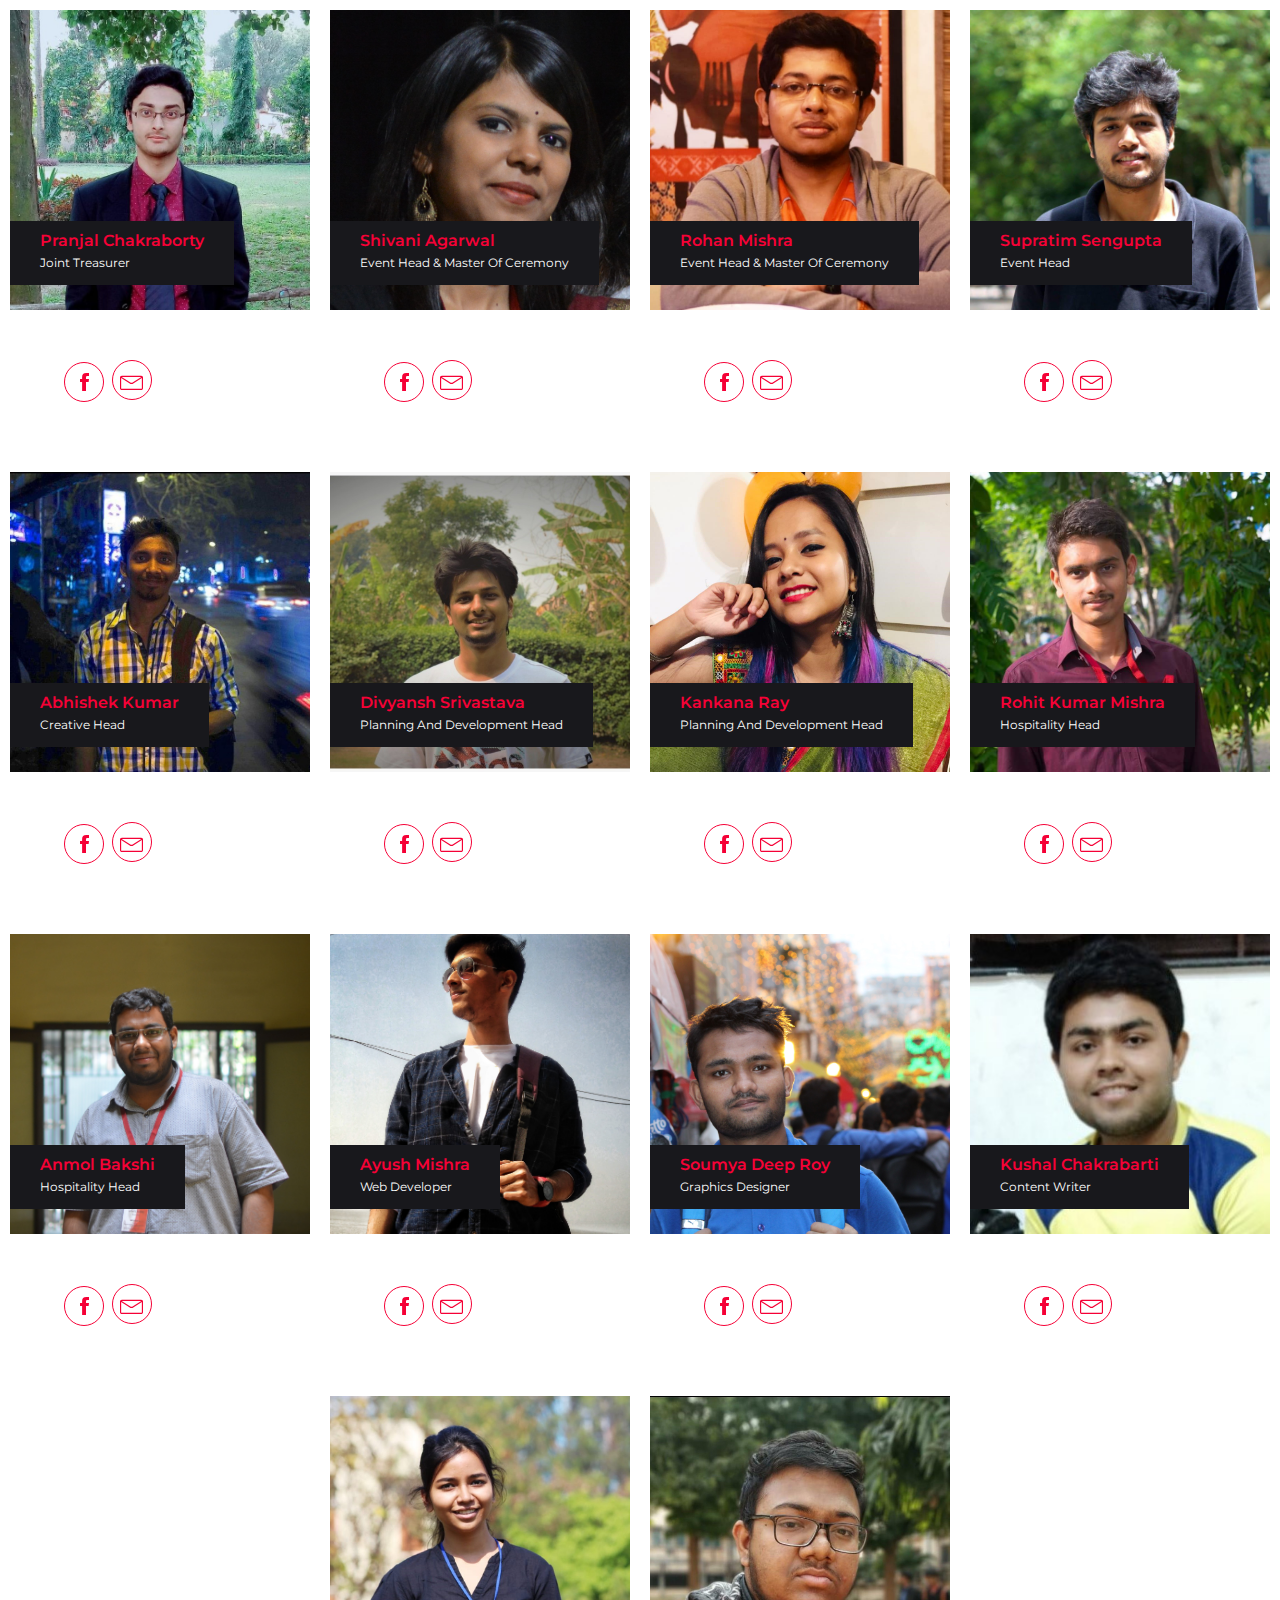
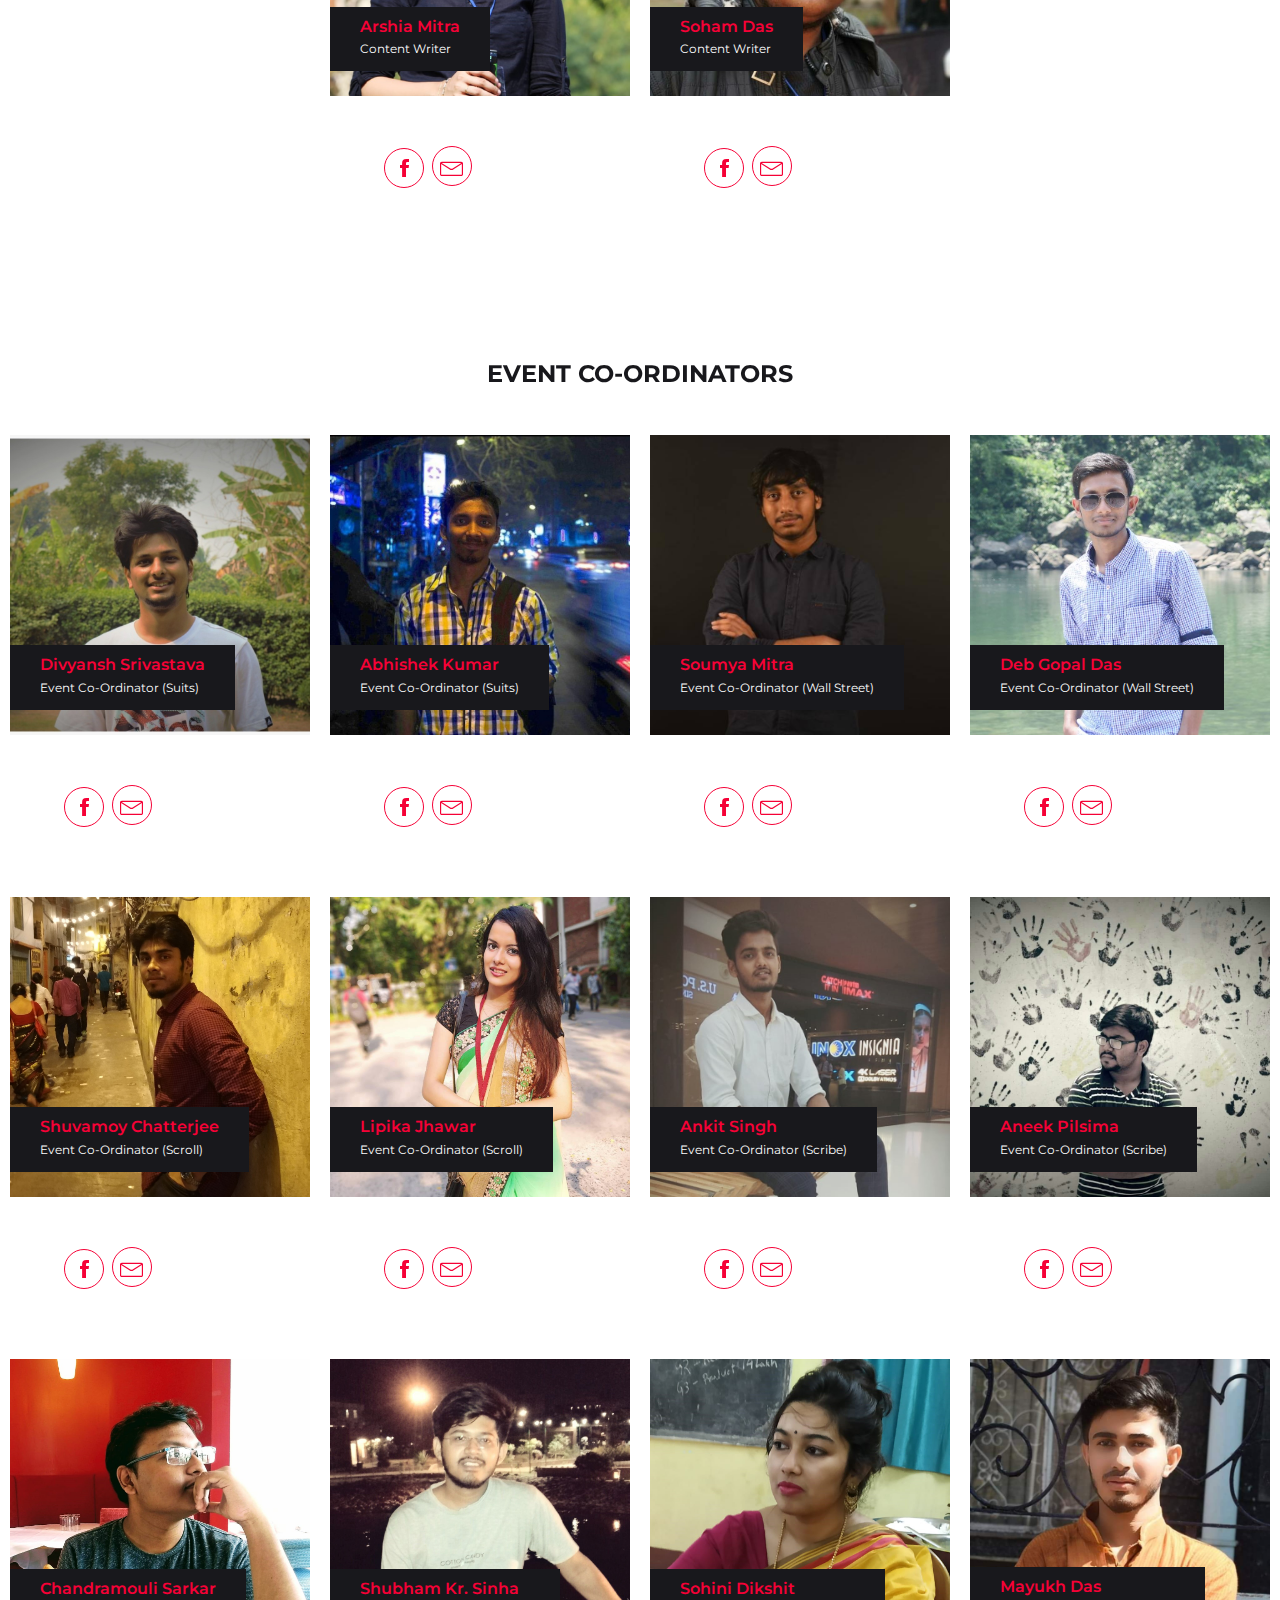
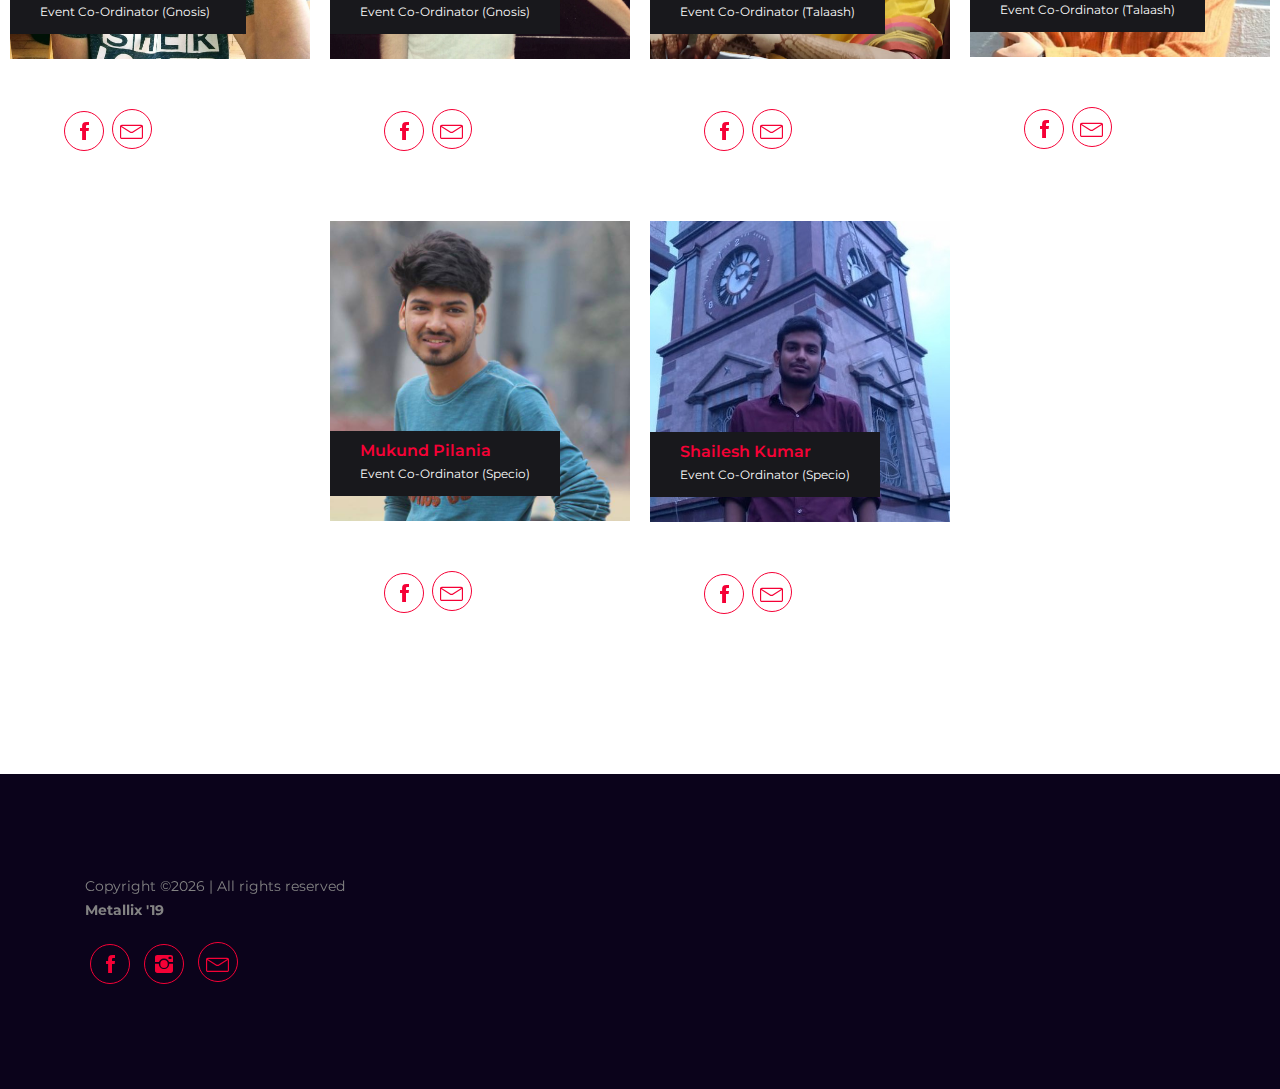
<file: ourteam.html>
<!DOCTYPE html>
<html lang="en">
<head>
    <!-- ========== Meta Tags ========== -->
    <meta charset="UTF-8">
     <title>Metallix '19 | Our Team </title>
        <meta http-equiv="Content-Type" content="text/html; charset=UTF-8">
        <meta name="description" content="The annual technical fest of the Metallurgical & Material Engineering Department of Jadavpur University" />
        <meta name="keywords" content="Metallix Events, Metallix 2k19, Metallurgy fests, Jadavpur University, Fest of Metallurgy, Kolkata fests " />
        <meta name="author" content="Ayush Mishra" />

    <meta name="viewport" content="width=device-width, initial-scale=1, maximum-scale=1">
    <!-- ========== Title ========== -->
    <!-- ========== Favicon Ico ========== -->
    <link rel="icon" type="image/png" href="logo3.png">
    <link rel="apple-touch-icon" type="image/png" href="logo3.png" sizes="32x32" />

    <!-- ========== STYLESHEETS ========== -->
    <!-- Bootstrap CSS -->
    <link href="assets/css/bootstrap.min.css" rel="stylesheet">
    <!-- Fonts Icon CSS -->
    <link href="assets/css/font-awesome.min.css" rel="stylesheet">
    <link href="assets/css/et-line.css" rel="stylesheet">
    <link href="assets/css/ionicons.min.css" rel="stylesheet">
    <!-- Carousel CSS -->
    <link href="assets/css/owl.carousel.min.css" rel="stylesheet">
    <link href="assets/css/owl.theme.default.min.css" rel="stylesheet">
    <!-- Animate CSS -->
    <link rel="stylesheet" href="assets/css/animate.min.css">
    <!-- Custom styles for this template -->
    <link href="assets/css/main.css" rel="stylesheet">

</head>
<body>
<div class="loader">
    <div class="loader-outter"></div>
    <div class="loader-inner"></div>
</div>


<!--page title section-->
<section class="inner_cover parallax-window" data-parallax="scroll" data-image-src="inner_cover.png">
    <div class="overlay_dark"></div>
    <div class="container">
        <div class="row justify-content-center align-items-center">
            <div class="col-12">
                <div class="inner_cover_content">
                    <h3>
                        Meet The Team
                    </h3>
                </div>
            </div>
        </div>

        <div class="breadcrumbs">
            <ul>
                <li><a href="#">Home</a>  |  </li>
                <li><a href="#about">About us</a> |  </li>
                <li><a href="#theteam">The Team</a></li>
            </ul>
        </div>
    </div>
</section>
<!--page title section end-->

<!--about section -->
<section class="pt100 pb100" id="about">
    <div class="container">
        <div class="section_title">
            <h3 class="title">
                About The Team
            </h3>
        </div>

        <div class="row justify-content-center">
            <div class="col-12 col-md-6">
                <p>
                    Having a strong team also helps with problem-solving. Each person brings a unique perspective to the event that can appeal to more participants or help find creative solutions. Many hands make light work, and working with people with a variety of skills can make plannin
                    g an event less stressful.
                </p>
            </div>
            <div class="col-12 col-md-6">
                <p>
                    Great teams don’t just happen. It takes work and effort to find the right combination of skills and personalities. Event planning teams aren’t a one-size-fits-all approach. The key is to understand the scope of the event and put the right people in place who can get results.
                </p>
            </div>
        </div>
        <div class="row justify-content-center mt50">
            <div class="col-12 col-md-6">
                <div class="progress_container">

                    <div class="single_progressbar">
                        <div class="progress_text">
                            <span>Fun</span>
                            <span class="progress_num" style="left:90%;">90%</span>
                        </div>
                        <div class="progress">
                            <div class="progress-bar" role="progressbar" data-transitiongoal="90" aria-valuenow="90" style="width: 90%;"></div>
                        </div>
                    </div>

                    <div class="single_progressbar">
                        <div class="progress_text">
                            <span>Learning</span>
                            <span class="progress_num" style="left:80%;">80%</span>
                        </div>
                        <div class="progress">
                            <div class="progress-bar" role="progressbar" data-transitiongoal="80" aria-valuenow="80" style="width: 80%;"></div>
                        </div>
                    </div>

                    <div class="single_progressbar">
                        <div class="progress_text">
                            <span>Riflessivo</span>
                            <span class="progress_num" style="left:75%;">75%</span>
                        </div>
                        <div class="progress">
                            <div class="progress-bar" role="progressbar" data-transitiongoal="75" aria-valuenow="75" style="width: 75%;"></div>
                        </div>
                    </div>


                </div>
            </div>
            <div class="col-12 col-md-6">
                <div class="row justify-content-center mt30">
                    <div class="col-12 col-md-6">
                        <div class="counter_box">
                           <span class="counter">500</span><span>+</span>
                            <h5>Participants</h5>
                        </div>
                    </div>
                    <div class="col-12 col-md-6">
                        <div class="counter_box">
                            <span class="counter">779</span>
                            <h5>Followers on Facebook</h5>
                        </div>
                    </div>
                   
                </div>
            </div>
        </div>
    </div>
</section>
<!--about section end -->

<!--team section-->
<section class="pb100" id="theteam">
    <div class="section_title">
            <h3 class="title1">
               Organising Team
            </h3>
        </div>
    <div class="row justify-content-center no-gutters">

        <div class="col-md-3 col-sm-6">
            <div class="speaker_box">
                <div class="speaker_img">
                    <img src="teampic/sarthak.jpg" alt="team name">
                    <div class="info_box">
                        <h5 class="name">Sarthak Harnathka</h5>
                        <p class="position">Organising Secretary</p>
                    </div>
                </div>
                <div class="speaker_social">
                    
                    <ul>
                        <li>
                            <a href="https://www.facebook.com/sarthak.harnathka"><i class="ion-social-facebook"></i></a>
                        </li>
                       <li>
                                <a href="mailto:sharnathka1@gmail.com"><i class="lnr lnr-envelope"></i></a>
                            </li>

                        
                    </ul>
                </div>
            </div>
        </div>
        <div class="col-md-3 col-sm-6">
            <div class="speaker_box">
                <div class="speaker_img">
                    <img src="teampic/vishal.JPG" alt="team name">
                    <div class="info_box">
                        <h5 class="name">Vishal Dwivedi</h5>
                        <p class="position">Joint Organising Secretary</p>
                    </div>
                </div>
                <div class="speaker_social">
                  
                    <ul>
                        <li>
                            <a href="https://www.facebook.com/profile.php?id=100009032202604"><i class="ion-social-facebook"></i></a>
                        </li>
                       <li>
                                <a href="mailto:vishaldwivedi761@gmail.com"><i class="lnr lnr-envelope"></i></a>
                            </li>

                        
                    </ul>
                </div>
            </div>

        </div>
        <div class="col-md-3 col-sm-6">
            <div class="speaker_box">
                <div class="speaker_img">
                    <img src="teampic/avilash.jpg" alt="team name">
                    <div class="info_box">
                        <h5 class="name">Avilash Nayak</h5>
                        <p class="position">Asst. Organising Secretary</p>
                    </div>
                </div>
                <div class="speaker_social">
                    
                     <ul>
                        <li>
                            <a href="https://www.facebook.com/avilash.nayak.39"><i class="ion-social-facebook"></i></a>
                        </li>
                       <li>
                                <a href="mailto:avil.nayak@gmail.com"><i class="lnr lnr-envelope"></i></a>
                            </li>

                        
                    </ul>
                </div>
            </div>
        </div>
        <div class="col-md-3 col-sm-6">
            <div class="speaker_box">
                 <div class="speaker_img">
                    <img src="teampic/anish.jpg" alt="team name">
                    <div class="info_box">
                        <h5 class="name">Anish Roy</h5>
                        <p class="position">Treasurer</p>
                    </div>
                 </div>
                <div class="speaker_social">
                  
                    <ul>
                        <li>
                            <a href="https://www.facebook.com/anish.roy.501"><i class="ion-social-facebook"></i></a>
                        </li>
                       <li>
                                <a href="mailto:iamanishroy@gmail.com"><i class="lnr lnr-envelope"></i></a>
                            </li>

                        
                    </ul>
                </div>
            </div>
        </div>
        <div class="col-md-3 col-sm-6">
            <div class="speaker_box">
                 <div class="speaker_img">
                <img src="teampic/pranjal.jpg" alt="team name">
                <div class="info_box">
                    <h5 class="name">Pranjal Chakraborty</h5>
                    <p class="position">Joint Treasurer</p>
                </div>
            </div>
                <div class="speaker_social">
                   
                     <ul>
                        <li>
                            <a href="https://www.facebook.com/profile.php?id=100014018341259"><i class="ion-social-facebook"></i></a>
                        </li>
                       <li>
                                <a href="mailto:pranjalchak14@gmail.com"><i class="lnr lnr-envelope"></i></a>
                            </li>

                        
                    </ul>
                </div>
            </div>
        </div>
        <div class="col-md-3 col-sm-6">
            <div class="speaker_box">
                <div class="speaker_img">
                <img src="teampic/shivani.JPG" alt="team name">
                <div class="info_box">
                    <h5 class="name">Shivani Agarwal</h5>
                    <p class="position">Event Head & Master of Ceremony</p>
                </div>
            </div>
                <div class="speaker_social">
                  
                    <ul>
                        <li>
                            <a href="https://www.facebook.com/profile.php?id=100010228081706"><i class="ion-social-facebook"></i></a>
                        </li>
                       <li>
                                <a href="mailto:agarwalshivani1212@gmail.com"><i class="lnr lnr-envelope"></i></a>
                            </li>

                        
                    </ul>
                </div>
            </div>
        </div>
          <div class="col-md-3 col-sm-6">
            <div class="speaker_box">
                <div class="speaker_img">
                <img src="teampic/rohan.jpg" alt="team name">
                <div class="info_box">
                    <h5 class="name">Rohan Mishra</h5>
                    <p class="position">Event Head & Master of Ceremony</p>
                </div>
            </div>
                <div class="speaker_social">
                    
                    <ul>
                        <li>
                            <a href="https://www.facebook.com/rohan.mishra.1042"><i class="ion-social-facebook"></i></a>
                        </li>
                       <li>
                                <a href="mailto:rohan.mishra145@gmail.com"><i class="lnr lnr-envelope"></i></a>
                            </li>

                        
                    </ul>
                </div>
            </div>
        </div>
        <div class="col-md-3 col-sm-6">
            <div class="speaker_box">
                <div class="speaker_img">
                <img src="teampic/supratim.JPG" alt="team name">
                <div class="info_box">
                    <h5 class="name">Supratim Sengupta</h5>
                    <p class="position">Event Head</p>
                </div>
            </div>
                <div class="speaker_social">
                 
                     <ul>
                        <li>
                            <a href="https://www.facebook.com/profile.php?id=100010037702153"><i class="ion-social-facebook"></i></a>
                        </li>
                       <li>
                                <a href="mailto:supratimrijusengupta@gmail.com"><i class="lnr lnr-envelope"></i></a>
                            </li>

                        
                    </ul>
                </div>
            </div>
        </div>
        <div class="col-md-3 col-sm-6">
            <div class="speaker_box">
                <div class="speaker_img">
                <img src="teampic/abhishek.jpg" alt="team name">
                <div class="info_box">
                    <h5 class="name">Abhishek Kumar</h5>
                    <p class="position">Creative Head</p>
                </div>
            </div>
                <div class="speaker_social">
                    
                    <ul>
                        <li>
                            <a href="https://www.facebook.com/abhi.shek.1654700"><i class="ion-social-facebook"></i></a>
                        </li>
                       <li>
                                <a href="mailto:ashek358@gmail.com"><i class="lnr lnr-envelope"></i></a>
                            </li>

                        
                    </ul>
                </div>
            </div>
        </div>
         <div class="col-md-3 col-sm-6">
            <div class="speaker_box">
                <div class="speaker_img">
                <img src="teampic/divyansh.jpg" alt="team name">
                <div class="info_box">
                    <h5 class="name">Divyansh Srivastava</h5>
                    <p class="position">Planning and Development Head</p>
                </div>
            </div>
                <div class="speaker_social">
                    
                    <ul>
                        <li>
                            <a href="https://www.facebook.com/divyansh.srivastava.188"><i class="ion-social-facebook"></i></a>
                        </li>
                       <li>
                                <a href="mailto:divyansh2k16@gmail.com"><i class="lnr lnr-envelope"></i></a>
                            </li>

                        
                    </ul>
                </div>
            </div>
        </div>
         <div class="col-md-3 col-sm-6">
            <div class="speaker_box">
                <div class="speaker_img">
                <img src="teampic/kankana.jpg" alt="team name">
                <div class="info_box">
                    <h5 class="name">Kankana Ray</h5>
                    <p class="position">Planning and Development Head</p>
                </div>
            </div>
                <div class="speaker_social">
                    
                    <ul>
                        <li>
                            <a href="https://www.facebook.com/kankana.g.ray?ref=br_rs"><i class="ion-social-facebook"></i></a>
                        </li>
                       <li>
                                <a href="mailto:kankanaray18@gmail.com"><i class="lnr lnr-envelope"></i></a>
                            </li>

                        
                    </ul>
                </div>
            </div>
        </div>

       
        <div class="col-md-3 col-sm-6">
            <div class="speaker_box">
                <div class="speaker_img">
                <img src="teampic/rohit.jpg" alt="team name">
                <div class="info_box">
                    <h5 class="name">Rohit Kumar Mishra</h5>
                    <p class="position">Hospitality Head</p>
                </div>
            </div>
                <div class="speaker_social">
                    
                    <ul>
                        <li>
                            <a href="https://www.facebook.com/rohit.k.mishra.923"><i class="ion-social-facebook"></i></a>
                        </li>
                       <li>
                                <a href="mailto:Mishrarohit2596@gmail.com"><i class="lnr lnr-envelope"></i></a>
                            </li>

                        
                    </ul>
                </div>
            </div>
        </div>
           <div class="col-md-3 col-sm-6">
            <div class="speaker_box">
                <div class="speaker_img">
                <img src="teampic/anmol.JPG" alt="team name">
                <div class="info_box">
                    <h5 class="name">Anmol Bakshi</h5>
                    <p class="position">Hospitality Head</p>
                </div>
            </div>
                <div class="speaker_social">
                    
                    <ul>
                        <li>
                            <a href="https://www.facebook.com/anmol.bakshi.142"><i class="ion-social-facebook"></i></a>
                        </li>
                       <li>
                                <a href="mailto:anmol.bakshi1995@gmail.com"><i class="lnr lnr-envelope"></i></a>
                            </li>

                        
                    </ul>
                </div>
            </div>
        </div>
        <div class="col-md-3 col-sm-6">
            <div class="speaker_box">
                <div class="speaker_img">
                <img src="teampic/ayush.jpeg" alt="team name">
                <div class="info_box">
                    <h5 class="name">Ayush Mishra</h5>
                    <p class="position">Web Developer</p>
                </div>
            </div>
                <div class="speaker_social">
                    
                    <ul>
                        <li>
                            <a href="https://www.facebook.com/profile.php?id=100017599900577"><i class="ion-social-facebook"></i></a>
                        </li>
                       <li>
                                <a href="mailto:rockwithayush99@gmail.com"><i class="lnr lnr-envelope"></i></a>
                            </li>

                        
                    </ul>
                </div>
            </div>
        </div>
         <div class="col-md-3 col-sm-6">
            <div class="speaker_box">
                <div class="speaker_img">
                <img src="teampic/soumyadeep.jpg" alt="team name">
                <div class="info_box">
                    <h5 class="name">Soumya Deep Roy</h5>
                    <p class="position">Graphics Designer</p>
                </div>
            </div>
                <div class="speaker_social">
                    
                    <ul>
                        <li>
                            <a href="https://www.facebook.com/NaphireAtoms"><i class="ion-social-facebook"></i></a>
                        </li>
                       <li>
                                <a href="mailto:somyadeeproy221b@gmail.com"><i class="lnr lnr-envelope"></i></a>
                            </li>

                        
                    </ul>
                </div>
            </div>
        </div>
                   <div class="col-md-3 col-sm-6">
            <div class="speaker_box">
                <div class="speaker_img">
                <img src="teampic/kushal.jpg" alt="team name">
                <div class="info_box">
                    <h5 class="name">Kushal Chakrabarti</h5>
                    <p class="position">Content Writer</p>
                </div>
            </div>
                <div class="speaker_social">
                    
                    <ul>
                        <li>
                            <a href="https://www.facebook.com/kushal.chakrabarti.79"><i class="ion-social-facebook"></i></a>
                        </li>
                       <li>
                                <a href="mailto:kush9852@gmail.com"><i class="lnr lnr-envelope"></i></a>
                            </li>

                        
                    </ul>
                </div>
            </div>
        </div>
                   <div class="col-md-3 col-sm-6">
            <div class="speaker_box">
                <div class="speaker_img">
                <img src="teampic/arshia.jpg" alt="team name">
                <div class="info_box">
                    <h5 class="name">Arshia Mitra</h5>
                    <p class="position">Content Writer</p>
                </div>
            </div>
                <div class="speaker_social">
                    
                    <ul>
                        <li>
                            <a><i class="ion-social-facebook"></i></a>
                        </li>
                       <li>
                                <a href="mailto:arshiamitra@gmail.com"><i class="lnr lnr-envelope"></i></a>
                            </li>

                        
                    </ul>
                </div>
            </div>
        </div>
                   <div class="col-md-3 col-sm-6">
            <div class="speaker_box">
                <div class="speaker_img">
                <img src="teampic/soham.jpg" alt="team name">
                <div class="info_box">
                    <h5 class="name">Soham Das</h5>
                    <p class="position">Content Writer</p>
                </div>
            </div>
                <div class="speaker_social">
                    
                    <ul>
                        <li>
                            <a><i class="ion-social-facebook"></i></a>
                        </li>
                       <li>
                                <a href="mailto:iamsoham07@gmail.com"><i class="lnr lnr-envelope"></i></a>
                            </li>

                        
                    </ul>
                </div>
            </div>
        </div>
    </div>
</section>
    
<!--oteam section end -->

<!--team section-->
<section class="pb100" id="team">
    <div class="section_title">
            <h3 class="title1">
               Event Co-ordinators
            </h3>
        </div>
    <div class="row justify-content-center no-gutters">

        <div class="col-md-3 col-sm-6">
            <div class="speaker_box">
                <div class="speaker_img">
                    <img src="teampic/divyansh.jpg" alt="team name">
                    <div class="info_box">
                        <h5 class="name">Divyansh  Srivastava</h5>
                        <p class="position">Event Co-ordinator (Suits)</p>
                    </div>
                </div>
                <div class="speaker_social">
                    
                    <ul>
                        <li>
                            <a href="https://www.facebook.com/divyansh.srivastava.188"><i class="ion-social-facebook"></i></a>
                        </li>
                       <li>
                                <a href="mailto:metallixju2019@gmail.com"><i class="lnr lnr-envelope"></i></a>
                            </li>

                        
                    </ul>
                </div>
            </div>
        </div>
        <div class="col-md-3 col-sm-6">
            <div class="speaker_box">
                <div class="speaker_img">
                    <img src="teampic/abhishek.jpg" alt="team name">
                    <div class="info_box">
                        <h5 class="name">Abhishek Kumar</h5>
                        <p class="position">Event Co-ordinator (Suits)</p>
                    </div>
                </div>
                <div class="speaker_social">
                  
                    <ul>
                        <li>
                            <a href="https://www.facebook.com/abhi.shek.1654700"><i class="ion-social-facebook"></i></a>
                        </li>
                       <li>
                                <a href="mailto:metallixju2019@gmail.com"><i class="lnr lnr-envelope"></i></a>
                            </li>

                        
                    </ul>
                </div>
            </div>

        </div>
        <div class="col-md-3 col-sm-6">
            <div class="speaker_box">
                <div class="speaker_img">
                    <img src="teampic/soumya.jpg" alt="team name">
                    <div class="info_box">
                        <h5 class="name">Soumya Mitra</h5>
                        <p class="position">Event Co-ordinator (Wall Street)</p>
                    </div>
                </div>
                <div class="speaker_social">
                    
                     <ul>
                        <li>
                            <a href="https://www.facebook.com/soumya.mitra.16"><i class="ion-social-facebook"></i></a>
                        </li>
                       <li>
                                <a href="mitrasoumya1998@gmail.com"><i class="lnr lnr-envelope"></i></a>
                            </li>

                        
                    </ul>
                </div>
            </div>
        </div>
        <div class="col-md-3 col-sm-6">
            <div class="speaker_box">
                 <div class="speaker_img">
                    <img src="teampic/deb.jpg" alt="team name">
                    <div class="info_box">
                        <h5 class="name">Deb Gopal Das</h5>
                        <p class="position">Event Co-ordinator (Wall Street)</p>
                    </div>
                 </div>
                <div class="speaker_social">
                  
                    <ul>
                        <li>
                            <a href="https://www.facebook.com/debg.das"><i class="ion-social-facebook"></i></a>
                        </li>
                       <li>
                                <a href="mailto:metallixju2019@gmail.com"><i class="lnr lnr-envelope"></i></a>
                            </li>

                        
                    </ul>
                </div>
            </div>
        </div>
        <div class="col-md-3 col-sm-6">
            <div class="speaker_box">
                 <div class="speaker_img">
                <img src="teampic/shuvo.jpeg" alt="team name">
                <div class="info_box">
                    <h5 class="name">Shuvamoy Chatterjee</h5>
                    <p class="position">Event Co-ordinator (Scroll)</p>
                </div>
            </div>
                <div class="speaker_social">
                   
                     <ul>
                        <li>
                            <a href="https://www.facebook.com/shuvamoy.chatterjee"><i class="ion-social-facebook"></i></a>
                        </li>
                       <li>
                                <a href="mailto:suvo1050.sc@gmail.com"><i class="lnr lnr-envelope"></i></a>
                            </li>

                        
                    </ul>
                </div>
            </div>
        </div>
        <div class="col-md-3 col-sm-6">
            <div class="speaker_box">
                <div class="speaker_img">
                <img src="teampic/lipika.jpg" alt="team name">
                <div class="info_box">
                    <h5 class="name">Lipika Jhawar</h5>
                    <p class="position">Event Co-ordinator (Scroll)</p>
                </div>
            </div>
                <div class="speaker_social">
                  
                    <ul>
                        <li>
                            <a href="https://www.facebook.com/lipika.jhawar"><i class="ion-social-facebook"></i></a>
                        </li>
                       <li>
                                <a href="mailto:jhawarlipika@gmail.com"><i class="lnr lnr-envelope"></i></a>
                            </li>

                        
                    </ul>
                </div>
            </div>
        </div>
        <div class="col-md-3 col-sm-6">
            <div class="speaker_box">
                <div class="speaker_img">
                <img src="teampic/ankit.jpg" alt="team name">
                <div class="info_box">
                    <h5 class="name">Ankit Singh</h5>
                    <p class="position">Event Co-ordinator (Scribe)</p>
                </div>
            </div>
                <div class="speaker_social">
                 
                     <ul>
                        <li>
                            <a href="https://www.facebook.com/profile.php?id=100006137197119"><i class="ion-social-facebook"></i></a>
                        </li>
                       <li>
                                <a href="mailto:ankitsinghkrishna331@gmail.com"><i class="lnr lnr-envelope"></i></a>
                            </li>

                        
                    </ul>
                </div>
            </div>
        </div>
        <div class="col-md-3 col-sm-6">
            <div class="speaker_box">
                <div class="speaker_img">
                <img src="teampic/aneek.jpg" alt="team name">
                <div class="info_box">
                    <h5 class="name">Aneek Pilsima</h5>
                    <p class="position">Event Co-ordinator (Scribe)</p>
                </div>
            </div>
                <div class="speaker_social">
                    
                    <ul>
                        <li>
                            <a href="https://www.facebook.com/aneek.pilsima.7"><i class="ion-social-facebook"></i></a>
                        </li>
                       <li>
                                <a href="mailto:ashek358@gmail.com"><i class="lnr lnr-envelope"></i></a>
                            </li>

                        
                    </ul>
                </div>
            </div>
        </div>
         <div class="col-md-3 col-sm-6">
            <div class="speaker_box">
                <div class="speaker_img">
                <img src="teampic/chandra.jpg" alt="team name">
                <div class="info_box">
                    <h5 class="name">Chandramouli Sarkar</h5>
                    <p class="position">Event Co-ordinator (Gnosis)</p>
                </div>
            </div>
                <div class="speaker_social">
                    
                    <ul>
                        <li>
                            <a href="https://www.facebook.com/chandramouli.sarkar"><i class="ion-social-facebook"></i></a>
                        </li>
                       <li>
                                <a href="mailto:ch1sarkar1@gmail.com"><i class="lnr lnr-envelope"></i></a>
                            </li>

                        
                    </ul>
                </div>
            </div>
        </div>
         <div class="col-md-3 col-sm-6">
            <div class="speaker_box">
                <div class="speaker_img">
                <img src="teampic/shubham.jpg" alt="team name">
                <div class="info_box">
                    <h5 class="name">Shubham Kr. Sinha</h5>
                    <p class="position">Event Co-ordinator (Gnosis)</p>
                </div>
            </div>
                <div class="speaker_social">
                    
                    <ul>
                        <li>
                            <a href="https://www.facebook.com/profile.php?id=100004182542854"><i class="ion-social-facebook"></i></a>
                        </li>
                       <li>
                                <a href="mailto:Shubhamkumar2273@gmail.com"><i class="lnr lnr-envelope"></i></a>
                            </li>

                        
                    </ul>
                </div>
            </div>
        </div>

         <div class="col-md-3 col-sm-6">
            <div class="speaker_box">
                <div class="speaker_img">
                <img src="teampic/sohini.jpg" alt="team name">
                <div class="info_box">
                    <h5 class="name">Sohini Dikshit</h5>
                    <p class="position">Event Co-ordinator (Talaash)</p>
                </div>
            </div>
                <div class="speaker_social">
                    
                    <ul>
                        <li>
                            <a href="https://www.facebook.com/sohini.dikshit"><i class="ion-social-facebook"></i></a>
                        </li>
                       <li>
                                <a href="mailto:sohini7878@gmail.com"><i class="lnr lnr-envelope"></i></a>
                            </li>

                        
                    </ul>
                </div>
            </div>
        </div>
        <div class="col-md-3 col-sm-6">
            <div class="speaker_box">
                <div class="speaker_img">
                <img src="teampic/mayukh.jpg" alt="team name">
                <div class="info_box">
                    <h5 class="name">Mayukh Das</h5>
                    <p class="position">Event Co-ordinator (Talaash)</p>
                </div>
            </div>
                <div class="speaker_social">
                    
                    <ul>
                        <li>
                            <a href="https://www.facebook.com/arkamayukh98"><i class="ion-social-facebook"></i></a>
                        </li>
                       <li>
                                <a href="mayukhdas87@gmail.com"><i class="lnr lnr-envelope"></i></a>
                            </li>

                        
                    </ul>
                </div>
            </div>
        </div>
        <div class="col-md-3 col-sm-6">
            <div class="speaker_box">
                <div class="speaker_img">
                <img src="teampic/mukund.jpg" alt="team name">
                <div class="info_box">
                    <h5 class="name">Mukund Pilania</h5>
                    <p class="position">Event Co-ordinator (Specio)</p>
                </div>
            </div>
                <div class="speaker_social">
                    
                    <ul>
                        <li>
                            <a href="https://www.facebook.com/mukund.pilania"><i class="ion-social-facebook"></i></a>
                        </li>
                       <li>
                                <a href="mailto:mukund201997@gmail.com"><i class="lnr lnr-envelope"></i></a>
                            </li>

                        
                    </ul>
                </div>
            </div>
        </div>
         <div class="col-md-3 col-sm-6">
            <div class="speaker_box">
                <div class="speaker_img">
                <img src="teampic/shailesh.jpg" alt="team name">
                <div class="info_box">
                    <h5 class="name">Shailesh Kumar</h5>
                    <p class="position">Event Co-ordinator (Specio)</p>
                </div>
            </div>
                <div class="speaker_social">
                    
                    <ul>
                        <li>
                            <a href="https://www.facebook.com/profile.php?id=100005851477198"><i class="ion-social-facebook"></i></a>
                        </li>
                       <li>
                                <a href="mailto:skrma575@gmail.com"><i class="lnr lnr-envelope"></i></a>
                            </li>

                        
                    </ul>
                </div>
            </div>
        </div>
    </div>
</section>

<footer>
       <div class="container">
        <div class="row justify-content-center">

            <div class="col-md-6 col-12">
                <div class="footer_box">
                    <div class="footer_header">
                        
                    </div>
                    <div class="footer_box_body">
                        <p>

Copyright &copy;<script>document.write(new Date().getFullYear());</script> | All rights reserved <br><strong>Metallix '19</strong>


                        </p>
                        <ul class="footer_social">
                <li>
                                <a href="https://www.facebook.com/metallix2k19/"><i class="ion-social-facebook"></i></a>
                            </li>
                <li>
                                <a href="https://www.instagram.com/p/Bt5Jbkgg9S0/?utm_source=ig_share_sheet&igshid=pbflx58rzwrk"><i class="ion-social-instagram"></i></a>
                            </li>
                            <li>
                                <a href="mailto:metallixju2019@gmail.com"><i class="lnr lnr-envelope"></i></a>
                            </li>
                            
                           
                        </ul>
                        
                    </div>
                </div>
            </div>
            <div class="col-12 col-md-6">
            </div>


</footer>


<!-- jquery -->
<script src="assets/js/jquery.min.js"></script>
<!-- bootstrap -->
<script src="assets/js/popper.js"></script>
<script src="assets/js/bootstrap.min.js"></script>
<script src="assets/js/waypoints.min.js"></script>
<!--slick carousel -->
<script src="assets/js/owl.carousel.min.js"></script>
<!--parallax -->
<script src="assets/js/parallax.min.js"></script>
<!--Counter up -->
<script src="assets/js/jquery.counterup.min.js"></script>
<!--Counter down -->
<script src="assets/js/jquery.countdown.min.js"></script>
<!-- WOW JS -->
<script src="assets/js/wow.min.js"></script>
<!-- Custom js -->
<script src="assets/js/main.js"></script>
</body>
</html>
</file>
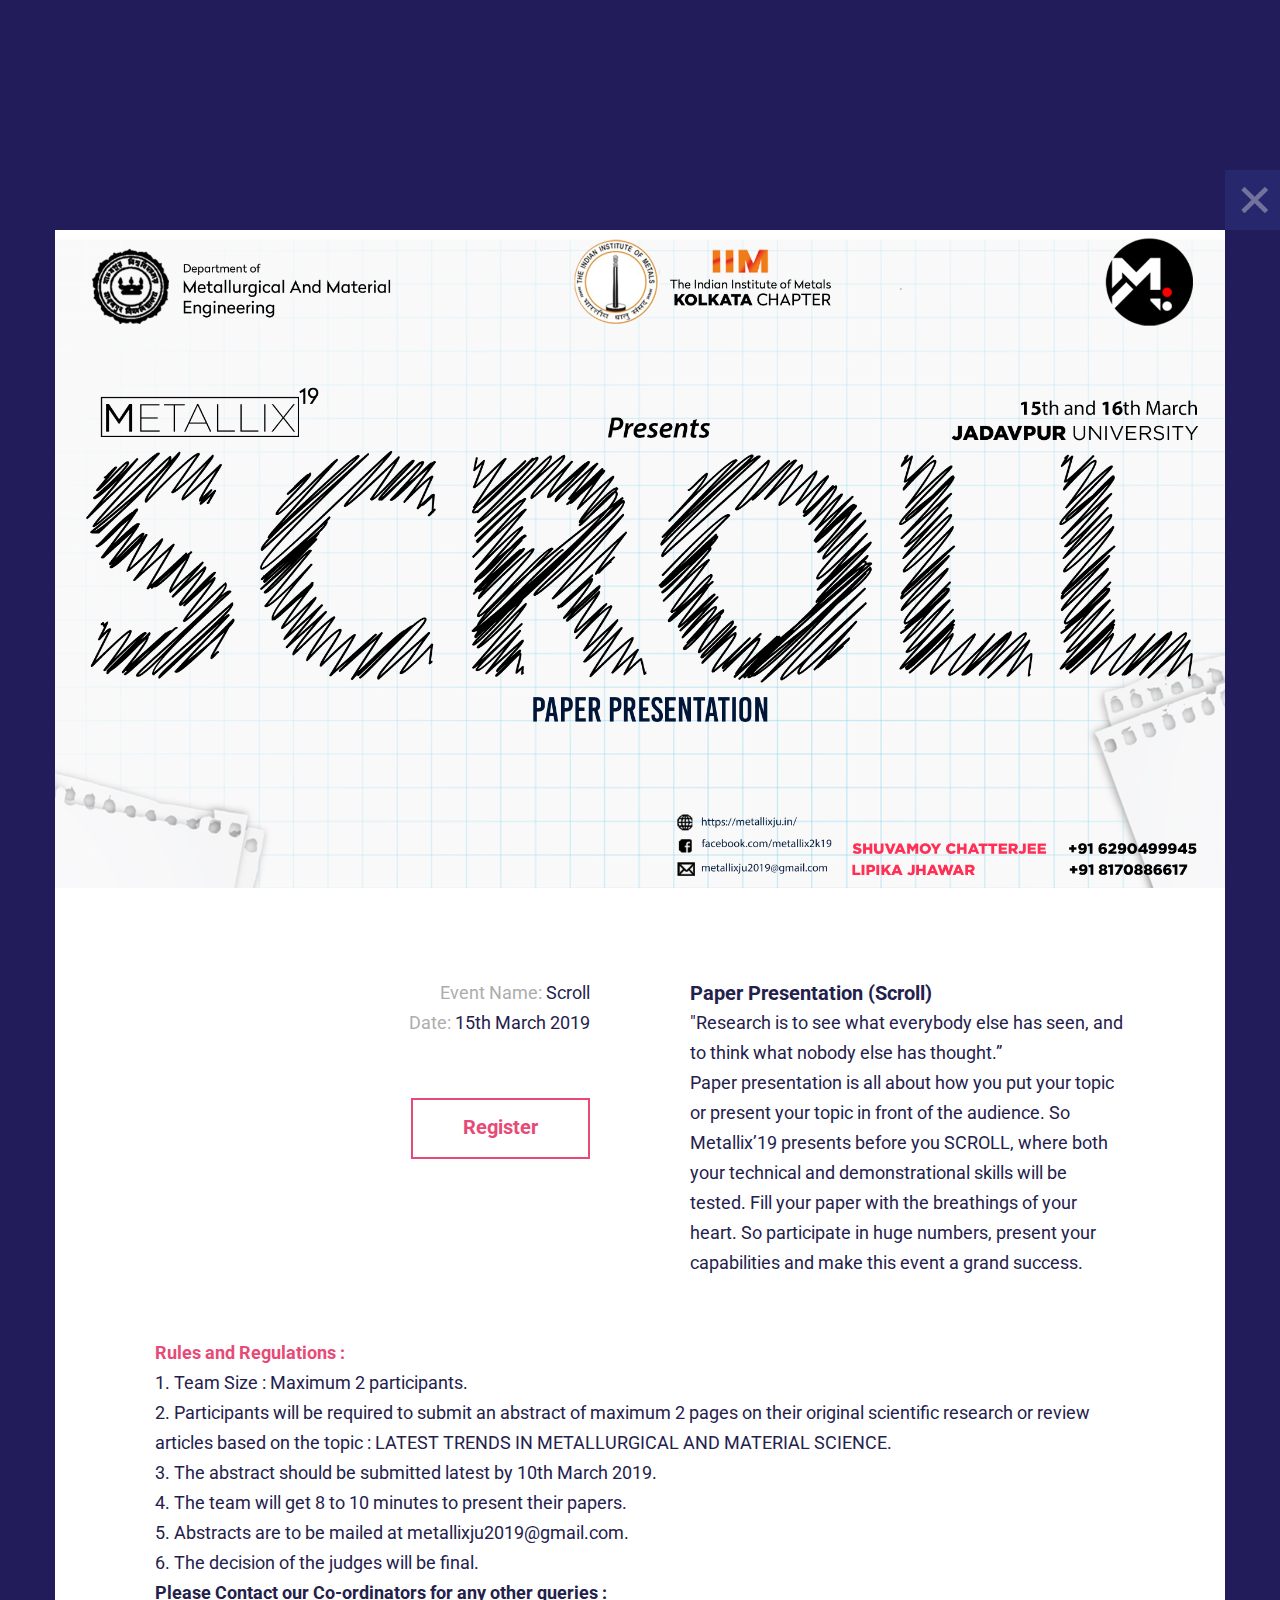
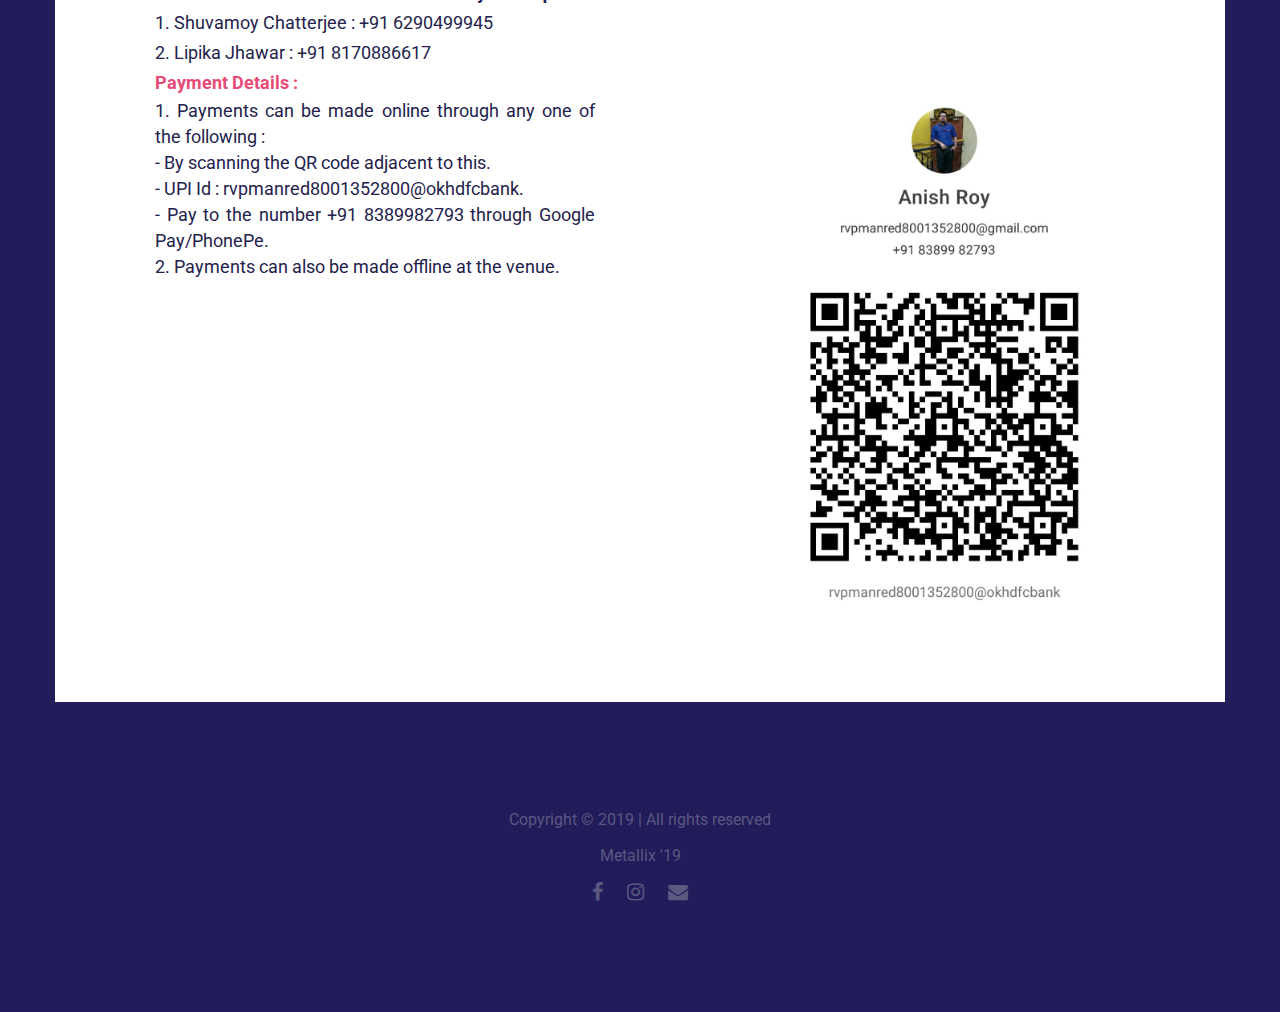
<file: scroll.html>
<!DOCTYPE HTML>
<html lang="en-US">
    <head>
        <title>Metallix '19 | Paper Presentation (Scroll)</title>
        <meta http-equiv="Content-Type" content="text/html; charset=UTF-8">
        <meta name="description" content="The annual technical fest of the Metallurgical & Material Engineering Department of Jadavpur University" />
        <meta name="keywords" content="Metallix 2k19, Metallurgy fests, Jadavpur University, Fest of Metallurgy, Kolkata fests " />
        <meta name="author" content="Ayush Mishra" />
        <meta name="viewport" content="width=device-width, initial-scale=1, maximum-scale=1">

       <link rel="icon" type="image/png" href="logo3.png">
	<link rel="apple-touch-icon" type="image/png" href="logo3.png" sizes="32x32" />

        <link href='https://fonts.googleapis.com/css?family=Roboto:300,400,400i,700,700i,900|Montserrat:400,700|PT+Serif' rel='stylesheet' type='text/css'>
        <link rel="stylesheet" type="text/css"  href='css/clear.css' />
        <link rel="stylesheet" type="text/css"  href='css/common.css' />
        <link rel="stylesheet" type="text/css"  href='css/font-awesome.min.css' />
        <link rel="stylesheet" type="text/css"  href='css/carouFredSel.css' />
        <link rel="stylesheet" type="text/css"  href='css/prettyPhoto.css' />
        <link rel="stylesheet" type="text/css"  href='css/sm-clean.css' />
        <link rel="stylesheet" type="text/css"  href='style.css' />

        <!--[if lt IE 9]>
                <script src="js/html5.js"></script>
        <![endif]-->

    </head>
    <body class="single-portfolio">

        <!-- Preloader Gif -->
        <table class="doc-loader">
            <tr>
                <td>
                    <img src="loader.gif" alt="Loading..." />
                </td>
            </tr>
        </table>

        <!-- Menu -->
       



        <article id="portfolio-1" class="section portfolio">
            <div class="center-relative content-1170">
                <div class="entry-content">
                    <div class="content-wrap relative">
                        <a class="absolute x-close" href="events.html">
                            <img src="demo-images/icon_04.png" alt="Close">
                        </a>

                        <div class="one margin-0">
                            <img src="scroll.png" alt="paper">
                        </div>
                        <div class="clear"></div>
                        
                        <div class="clear"></div>
                        <br>
                        <br>
                        <br>

                        <div class="one_half text-right">
                            <p>
                                <span style="color: #adadad;">Event Name:</span> Scroll<br>
                                <span style="color: #adadad;">Date:</span> 15th March 2019<br>
                                
                            </p>
                           <br>
                           <br>
                            <div class="one_half last ">
                                 <a href="https://docs.google.com/forms/d/1nObZCvILr1lnGeCDPJN6xr2PjW8OVukK3-ZPB2WX0QM/edit?usp=drivesdk" target="_self" class="button ">Register</a>
                            </div>
                        </div>
                        <div class="one_half last ">
                            <h1>Paper Presentation (Scroll)</h1>
                            <p>"Research is to see what everybody else has seen, and to think what nobody else has thought.”<br>

             

Paper presentation is all about how you put your topic or present your topic in front of the audience. So Metallix’19 presents before you SCROLL, where both your technical and demonstrational skills will be tested. Fill your paper with the breathings of your heart. So participate in huge numbers, present your capabilities and make this event a grand success.</p>
                            <br>
                            
                        </div>
			    
                        <div class="one">
                            <p><strong><span style="color: #e64b77 ;">Rules and Regulations : </span></strong></p>
                            <p>
1. Team Size : Maximum 2 participants. <br>
2. Participants will be required to submit an abstract of maximum 2 pages on their original scientific research or review articles based on the topic : LATEST TRENDS IN METALLURGICAL AND MATERIAL SCIENCE.                       <br>
3. The abstract should be submitted latest by 10th March 2019.<br>
4. The team will get 8 to 10 minutes to present their papers.<br>
5. Abstracts are to be mailed at metallixju2019@gmail.com.<br>
6. The decision of the judges will be final.<br>


<strong>Please Contact our Co-ordinators for any other queries : </strong><br>
1. Shuvamoy Chatterjee : +91 6290499945<br>
2. Lipika Jhawar : +91 8170886617<br>
<p><strong><span style="color: #e64b77 ;">Payment Details : </span></strong></p>
                        
                                        <div class="member-content-holder">
                                            
                                            
                                            <div class="member-content">
                                              1. Payments can be made online through any one of the following : <br>
                                              - By scanning the QR code adjacent to this.<br>
                                              - UPI Id : rvpmanred8001352800@okhdfcbank. <br>
                                              - Pay to the number +91 8389982793 through Google Pay/PhonePe. <br>
						    2. Payments can also be made offline at the venue.

                                                
                                            </div>
                                        </div>
                                        <div class="member-image-holder">
                                            <img src="p.jpg" alt="">
                                        </div>
                                        <div class="clear"></div>
                                
                        <div class="clear"></div>
                    </div>
                </div>
                <div class="clear"></div>
            </div>



            <!-- Footer -->
            <footer>
                <div class="footer content-1170 center-relative">
                    <ul>
                        <li class="copyright-footer">
                       Copyright © 2019 | All rights reserved<br>Metallix '19
                         <li class="social-footer">
                        
                        <a href="https://www.facebook.com/metallix2k19/"><span class="fa fa-facebook"></span></a>
				 		 <a href="https://www.instagram.com/p/Bt5Jbkgg9S0/?utm_source=ig_share_sheet&igshid=pbflx58rzwrk"><span class="fa fa-instagram"></span></a>
                        <a href="mailto:metallixju2019@gmail.com"><span class="fa fa-envelope"></span></a>
                       
                    </li>
                    </ul>
                </div>
            </footer>
        </article>




        <!--Load JavaScript-->
        <script type="text/javascript" src="js/jquery.js"></script>
        <script type='text/javascript' src='js/jquery.sticky-kit.min.js'></script>
        <script type='text/javascript' src='js/jquery.smartmenus.min.js'></script>
        <script type='text/javascript' src='js/jquery.sticky.js'></script>
        <script type='text/javascript' src='js/jquery.dryMenu.js'></script>
        <script type='text/javascript' src='js/isotope.pkgd.js'></script>
        <script type='text/javascript' src='js/jquery.carouFredSel-6.2.0-packed.js'></script>
        <script type='text/javascript' src='js/jquery.mousewheel.min.js'></script>
        <script type='text/javascript' src='js/jquery.touchSwipe.min.js'></script>
        <script type='text/javascript' src='js/jquery.easing.1.3.js'></script>
        <script type='text/javascript' src='js/imagesloaded.pkgd.js'></script>
        <script type='text/javascript' src='js/jquery.prettyPhoto.js'></script>
        <script type='text/javascript' src='js/main.js'></script>
    </body>
</html>
</file>
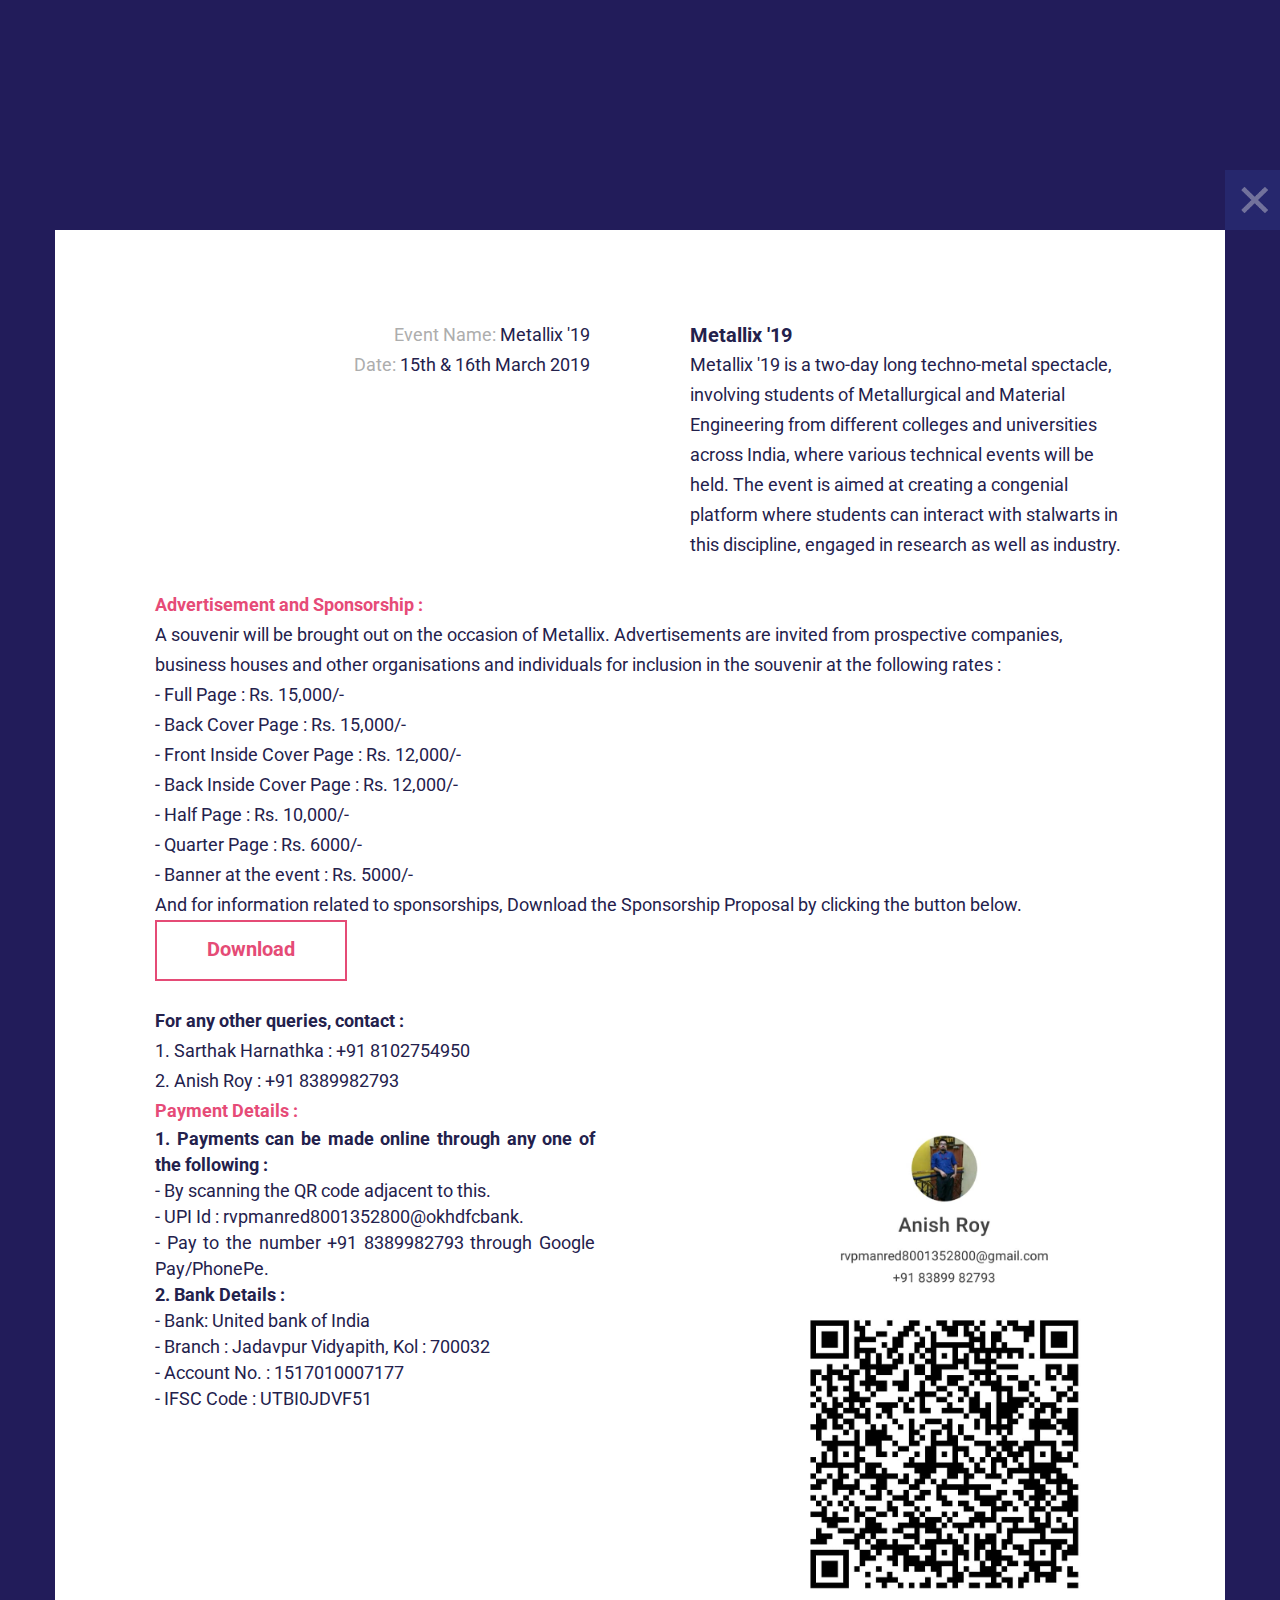
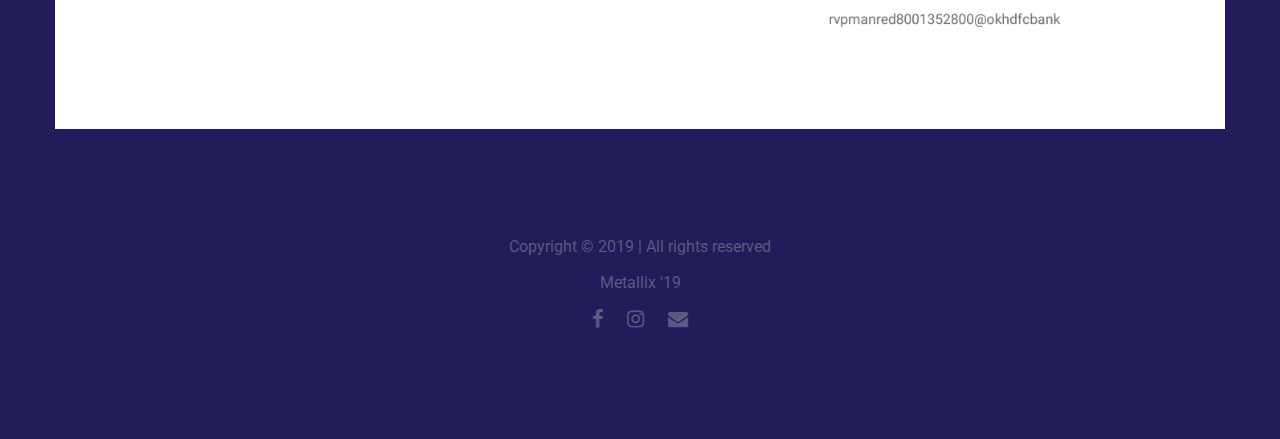
<file: sponsorship.html>
<!DOCTYPE HTML>
<html lang="en-US">
    <head>
        <title>Metallix '19 | Sponsorships & Advertisement</title>
        <meta http-equiv="Content-Type" content="text/html; charset=UTF-8">
        <meta name="description" content="The annual technical fest of the Metallurgical & Material Engineering Department of Jadavpur University" />
        <meta name="keywords" content="Metallix 2k19, Metallurgy fests, Jadavpur University, Fest of Metallurgy, Kolkata fests " />
        <meta name="author" content="Ayush Mishra" />
        <meta name="viewport" content="width=device-width, initial-scale=1, maximum-scale=1">


       <link rel="icon" type="image/png" href="logo3.png">
	<link rel="apple-touch-icon" type="image/png" href="logo3.png" sizes="32x32" />

        <link href='https://fonts.googleapis.com/css?family=Roboto:300,400,400i,700,700i,900|Montserrat:400,700|PT+Serif' rel='stylesheet' type='text/css'>
        <link rel="stylesheet" type="text/css"  href='css/clear.css' />
        <link rel="stylesheet" type="text/css"  href='css/common.css' />
        <link rel="stylesheet" type="text/css"  href='css/font-awesome.min.css' />
        <link rel="stylesheet" type="text/css"  href='css/carouFredSel.css' />
        <link rel="stylesheet" type="text/css"  href='css/prettyPhoto.css' />
        <link rel="stylesheet" type="text/css"  href='css/sm-clean.css' />
        <link rel="stylesheet" type="text/css"  href='style.css' />

        <!--[if lt IE 9]>
                <script src="js/html5.js"></script>
        <![endif]-->

    </head>
    <body class="single-portfolio">

        <!-- Preloader Gif -->
        <table class="doc-loader">
            <tr>
                <td>
                    <img src="loader.gif" alt="Loading..." />
                </td>
            </tr>
        </table>

        <!-- Menu -->
       



        <article id="portfolio-1" class="section portfolio">
            <div class="center-relative content-1170">
                <div class="entry-content">
                    <div class="content-wrap relative">
                        <a class="absolute x-close" href="events.html">
                            <img src="demo-images/icon_04.png" alt="Close">
                        </a>

                        
                        <div class="clear"></div>
                        
                        <div class="clear"></div>
                        <br>
                        <br>
                        <br>

                        <div class="one_half text-right">
                            <p>
                                <span style="color: #adadad;">Event Name:</span> Metallix '19<br>
                                <span style="color: #adadad;">Date:</span> 15th & 16th March 2019<br>
                                
                            </p>
                           <br>
                           <br>
                           <div class="one_half last ">
                                 
                            </div> 
                        </div>
                        <div class="one_half last ">
                            <h1>Metallix '19</h1>
                            <p>Metallix '19 is a two-day long techno-metal spectacle, involving  students of Metallurgical and Material Engineering from different colleges and universities across India, where various technical events will be held. The event is aimed at creating a congenial platform where students can interact with stalwarts in this discipline, engaged in research as well as industry.

                        </div>
			    
                        <div class="one">
                            <p><strong><span style="color: #e64b77 ;">Advertisement and Sponsorship : </span></strong></p>
                            <p>
A souvenir will be brought out on the occasion of Metallix. Advertisements are invited from prospective companies, business houses and other organisations and individuals for inclusion in the souvenir at the following rates :<br>
- Full Page : Rs. 15,000/-<br>
				    - Back Cover Page : Rs. 15,000/-<br>
				    - Front Inside Cover Page : Rs. 12,000/-<br>
				    - Back Inside Cover Page : Rs. 12,000/-<br>
- Half Page : Rs. 10,000/-<br>
- Quarter Page : Rs. 6000/-<br>
- Banner at the event : Rs. 5000/-<br>				    
And for information related to sponsorships, Download the  Sponsorship Proposal by clicking the button below.<br>

<a href="sponsorship.pdf" download target="_self" class="button ">Download</a>
<strong><br>For any other queries, contact :</strong><br>
1. Sarthak Harnathka : +91 8102754950<br>
2. Anish Roy : +91 8389982793<br>
<p><strong><span style="color: #e64b77 ;">Payment Details : </span></strong></p>
                        
                                        <div class="member-content-holder">
                                            
                                            
                                            <div class="member-content">
                                              <strong>1. Payments can be made online through any one of the following : </strong><br>
                                              - By scanning the QR code adjacent to this.<br>
                                              - UPI Id : rvpmanred8001352800@okhdfcbank. <br>
                                              - Pay to the number +91 8389982793 through Google Pay/PhonePe. <br>
                                              <strong>2. Bank Details :</strong><br>
                                              - Bank: United bank of India<br>
- Branch : Jadavpur Vidyapith, Kol : 700032<br>
- Account No. : 1517010007177<br>
- IFSC Code : UTBI0JDVF51<br>

						   

                                                
                                            </div>
                                        </div>
                                        <div class="member-image-holder">
                                            <img src="p.jpg" alt="">
                                        </div>
                                        <div class="clear"></div>
                                
                        <div class="clear"></div>
                    </div>
                </div>
                <div class="clear"></div>
            </div>



            <!-- Footer -->
            <footer>
                <div class="footer content-1170 center-relative">
                    <ul>
                        <li class="copyright-footer">
                       Copyright © 2019 | All rights reserved<br>Metallix '19
                    </li>
                         <li class="social-footer">
                        
                        <a href="https://www.facebook.com/metallix2k19/"><span class="fa fa-facebook"></span></a>
				 		 <a href="https://www.instagram.com/p/Bt5Jbkgg9S0/?utm_source=ig_share_sheet&igshid=pbflx58rzwrk"><span class="fa fa-instagram"></span></a>
                        <a href="mailto:metallixju2019@gmail.com"><span class="fa fa-envelope"></span></a>
                 
                    </li>
                    </ul>
                </div>
            </footer>
        </article>




        <!--Load JavaScript-->
        <script type="text/javascript" src="js/jquery.js"></script>
        <script type='text/javascript' src='js/jquery.sticky-kit.min.js'></script>
        <script type='text/javascript' src='js/jquery.smartmenus.min.js'></script>
        <script type='text/javascript' src='js/jquery.sticky.js'></script>
        <script type='text/javascript' src='js/jquery.dryMenu.js'></script>
        <script type='text/javascript' src='js/isotope.pkgd.js'></script>
        <script type='text/javascript' src='js/jquery.carouFredSel-6.2.0-packed.js'></script>
        <script type='text/javascript' src='js/jquery.mousewheel.min.js'></script>
        <script type='text/javascript' src='js/jquery.touchSwipe.min.js'></script>
        <script type='text/javascript' src='js/jquery.easing.1.3.js'></script>
        <script type='text/javascript' src='js/imagesloaded.pkgd.js'></script>
        <script type='text/javascript' src='js/jquery.prettyPhoto.js'></script>
        <script type='text/javascript' src='js/main.js'></script>
    </body>
</html>
</file>
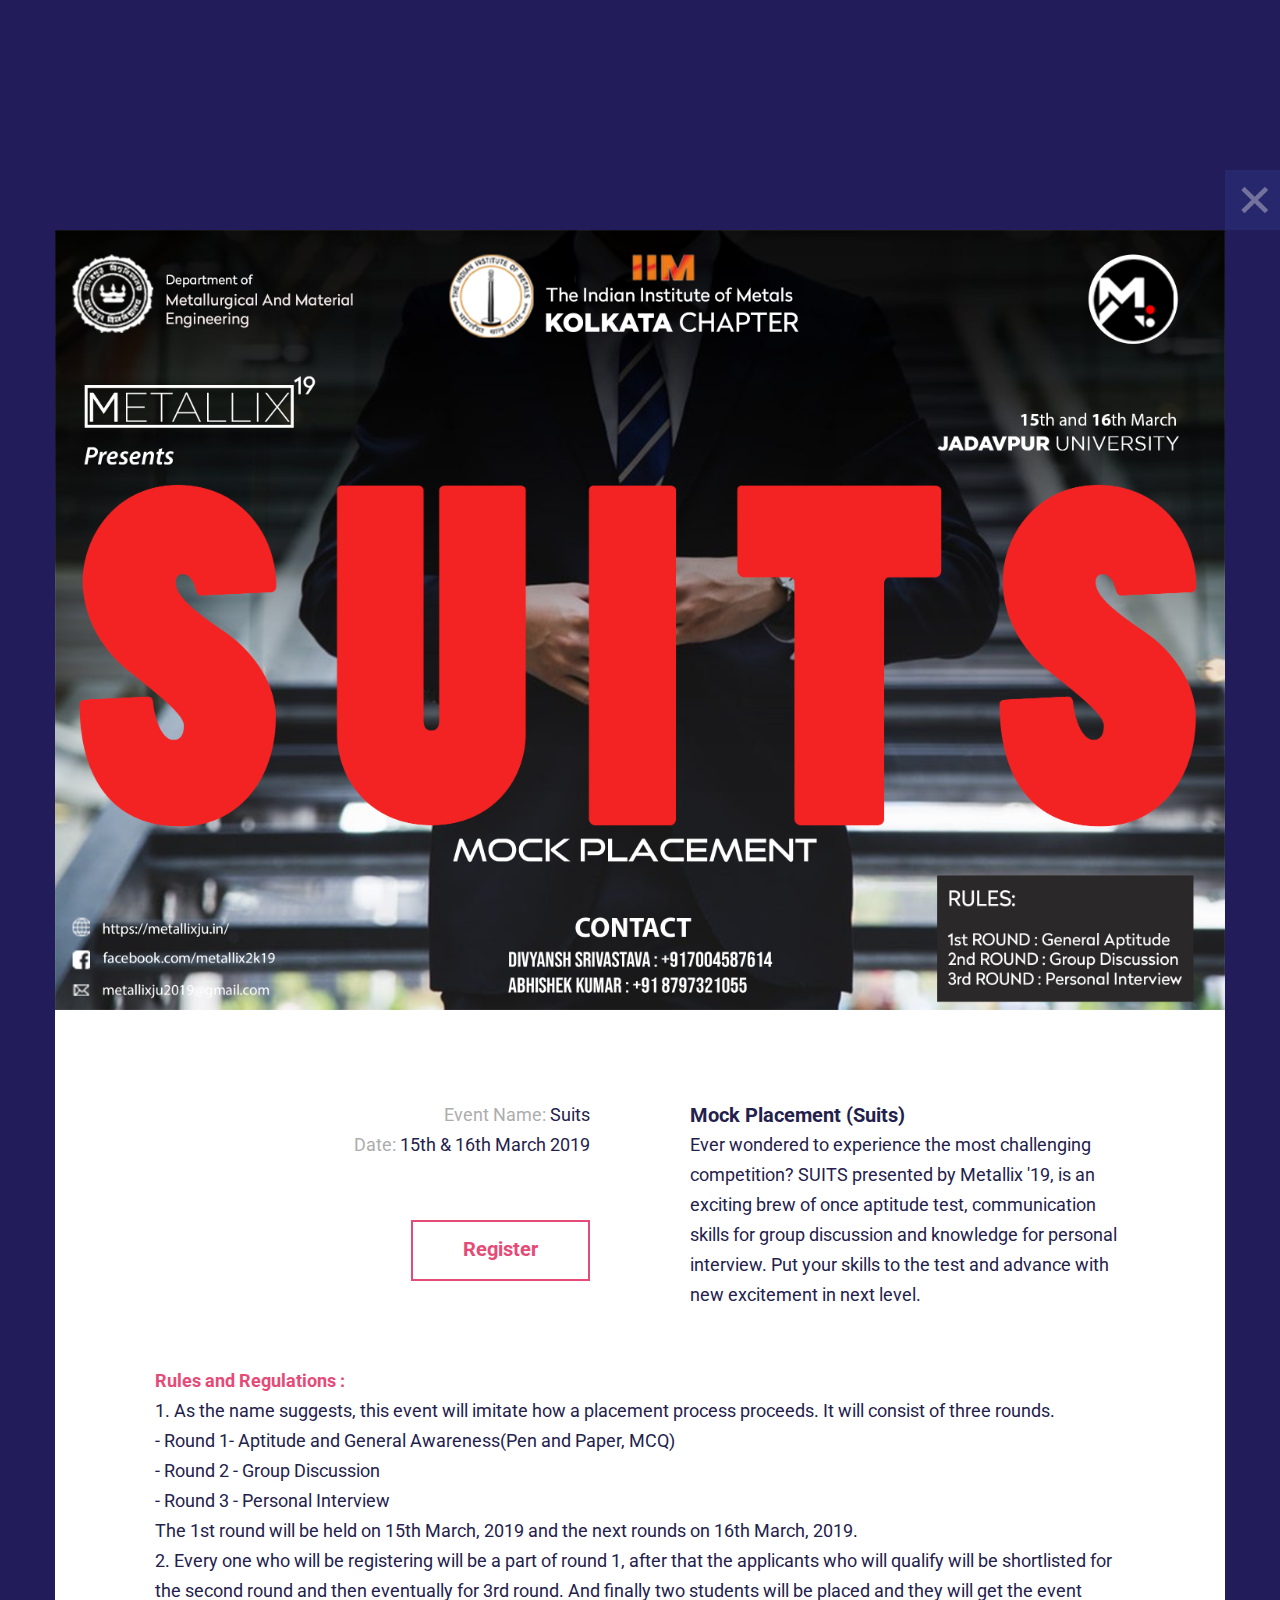
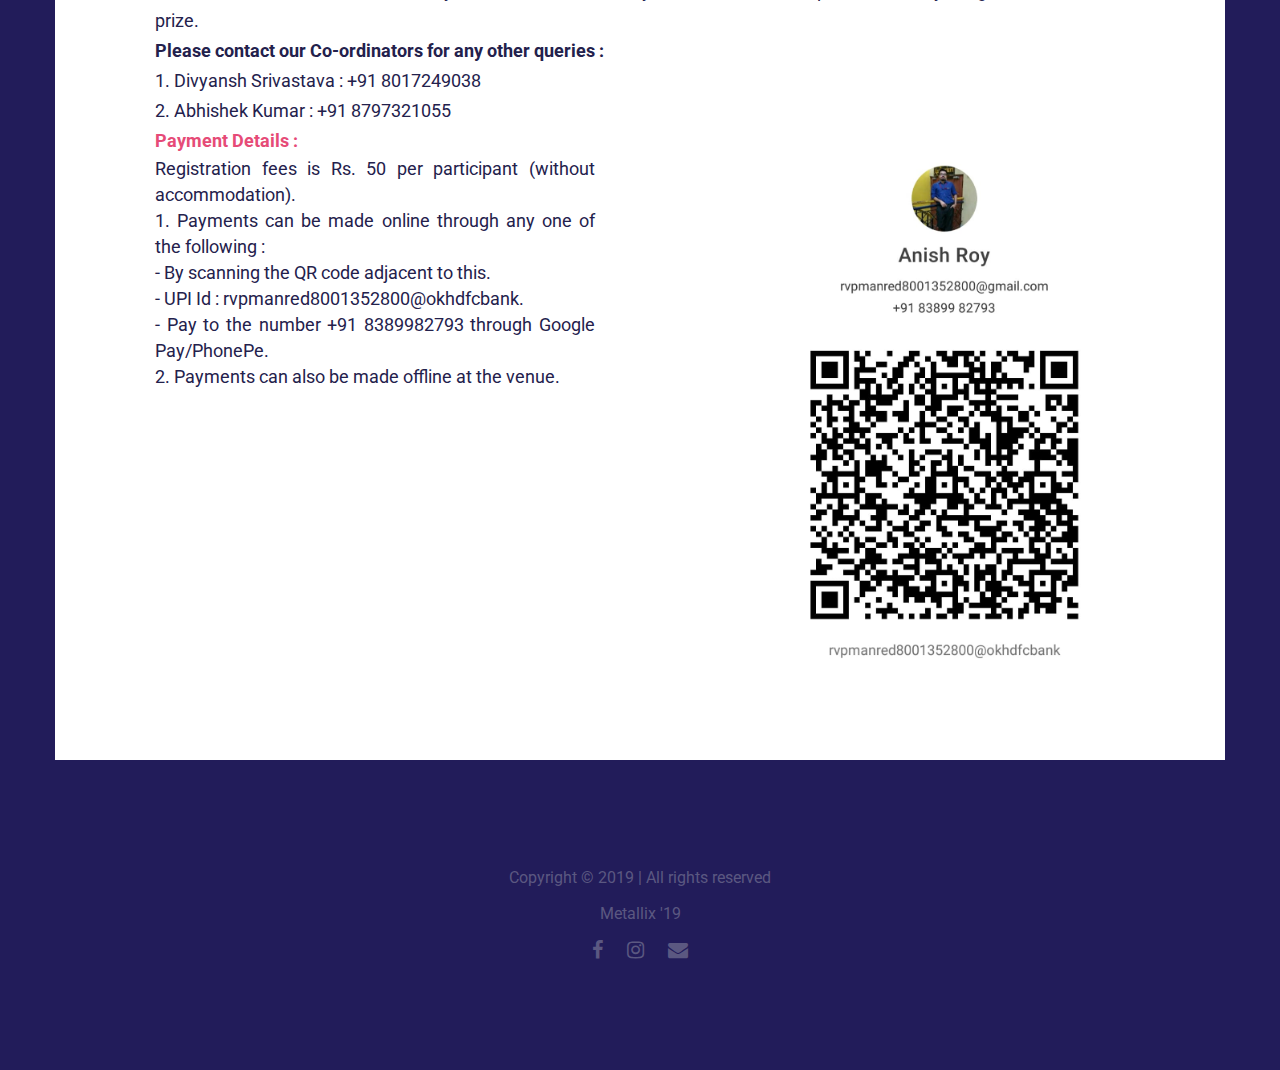
<file: suits.html>
<!DOCTYPE HTML>
<html lang="en-US">
    <head>
        <title>Metallix '19 | Mock Placement (Suits)</title>
        <meta http-equiv="Content-Type" content="text/html; charset=UTF-8">
        <meta name="description" content="The annual technical fest of the Metallurgical & Material Engineering Department of Jadavpur University" />
        <meta name="keywords" content="Metallix 2k19, Metallurgy fests, Jadavpur University, Fest of Metallurgy, Kolkata fests " />
        <meta name="author" content="Ayush Mishra" />
        <meta name="viewport" content="width=device-width, initial-scale=1, maximum-scale=1">

        
       <link rel="icon" type="image/png" href="logo3.png">
    <link rel="apple-touch-icon" type="image/png" href="logo3.png" sizes="32x32" />

        <link href='https://fonts.googleapis.com/css?family=Roboto:300,400,400i,700,700i,900|Montserrat:400,700|PT+Serif' rel='stylesheet' type='text/css'>
        <link rel="stylesheet" type="text/css"  href='css/clear.css' />
        <link rel="stylesheet" type="text/css"  href='css/common.css' />
        <link rel="stylesheet" type="text/css"  href='css/font-awesome.min.css' />
        <link rel="stylesheet" type="text/css"  href='css/carouFredSel.css' />
        <link rel="stylesheet" type="text/css"  href='css/prettyPhoto.css' />
        <link rel="stylesheet" type="text/css"  href='css/sm-clean.css' />
        <link rel="stylesheet" type="text/css"  href='style.css' />

        <!--[if lt IE 9]>
                <script src="js/html5.js"></script>
        <![endif]-->

    </head>
    <body class="single-portfolio">

        <!-- Preloader Gif -->
        <table class="doc-loader">
            <tr>
                <td>
                    <img src="loader.gif" alt="Loading..." />
                </td>
            </tr>
        </table>

        <!-- Menu -->
       



        <article id="portfolio-1" class="section portfolio">
            <div class="center-relative content-1170">
                <div class="entry-content">
                    <div class="content-wrap relative">
                        <a class="absolute x-close" href="events.html">
                            <img src="demo-images/icon_04.png" alt="Close">
                        </a>
 <div class="one margin-0">
                            <img src="suits.png" alt="suits">
                        </div>

                    
                        <div class="clear"></div>
                        
                        <div class="clear"></div>
                        <br>
                        <br>
                        <br>

                        <div class="one_half text-right">
                            <p>
                                <span style="color: #adadad;">Event Name:</span> Suits<br>
                                <span style="color: #adadad;">Date:</span> 15th & 16th March 2019<br>
                                
                            </p>
                           <br>
                           <br>
                            <div class="one_half last ">
                                 <a href="https://docs.google.com/forms/d/1hhbVFvMOVTeWrJBv30tzDJR4uGLJ__AmCIO0R5cKFcg/edit?usp=drivesdk" target="_self" class="button ">Register</a>
                            </div>
                        </div>
                        <div class="one_half last ">
                            <h1>Mock Placement (Suits)</h1>
                            <p>Ever wondered to experience the most challenging competition? SUITS presented by Metallix '19, is an exciting brew of once aptitude test, communication skills for group discussion and knowledge for personal interview. Put your skills to the test and advance with new excitement in next level.
                        </div>
                
                        <div class="one">
                            <p><strong><span style="color: #e64b77 ;">Rules and Regulations : </span></strong></p>
                            <p>
1. As the name suggests, this event will imitate how a placement process proceeds. It will consist of three rounds.<br>
- Round 1- Aptitude and General Awareness(Pen and Paper, MCQ)<br>
- Round 2 - Group Discussion<br>
- Round 3 - Personal Interview<br>
The 1st round will be held on 15th March, 2019 and the next rounds on 16th March, 2019.<br>
2. Every one who will be  registering will be a part of round 1, after that the applicants who will qualify will be shortlisted for the second round and then eventually for 3rd round. And finally two students will be placed and they will get the event prize.<br>
<strong>Please contact our Co-ordinators for any other queries :</strong><br>
1. Divyansh Srivastava : +91 8017249038<br>
2. Abhishek Kumar : +91 8797321055<br>
<p><strong><span style="color: #e64b77 ;">Payment Details : </span></strong></p>
                        
                                        <div class="member-content-holder">
                                            
                                            
                                            <div class="member-content">
                                                Registration fees is Rs. 50 per participant (without accommodation).<br>
                                  1. Payments can be made online through any one of the following : <br>
                                              - By scanning the QR code adjacent to this.<br>
                                              - UPI Id : rvpmanred8001352800@okhdfcbank. <br>
                                              - Pay to the number +91 8389982793 through Google Pay/PhonePe. <br>
                            2. Payments can also be made offline at the venue.
                                                
                                            </div>
                                        </div>
                                        <div class="member-image-holder">
                                            <img src="p.jpg" alt="">
                                        </div>
                                        <div class="clear"></div>
                                

                        <div class="clear"></div>
                    </div>
                </div>
                <div class="clear"></div>
            </div>



            <!-- Footer -->
            <footer>
                <div class="footer content-1170 center-relative">
                    <ul>
                        <li class="copyright-footer">
                        Copyright © 2019 | All rights reserved<br>Metallix '19
                    </li>
                         <li class="social-footer">
                        
                        <a href="https://www.facebook.com/metallix2k19/"><span class="fa fa-facebook"></span></a>
                             		 <a href="https://www.instagram.com/p/Bt5Jbkgg9S0/?utm_source=ig_share_sheet&igshid=pbflx58rzwrk"><span class="fa fa-instagram"></span></a>
                        <a href="mailto:metallixju2019@gmail.com"><span class="fa fa-envelope"></span></a>
                        
                    </li>
                    </ul>
                </div>
            </footer>
        </article>




        <!--Load JavaScript-->
        <script type="text/javascript" src="js/jquery.js"></script>
        <script type='text/javascript' src='js/jquery.sticky-kit.min.js'></script>
        <script type='text/javascript' src='js/jquery.smartmenus.min.js'></script>
        <script type='text/javascript' src='js/jquery.sticky.js'></script>
        <script type='text/javascript' src='js/jquery.dryMenu.js'></script>
        <script type='text/javascript' src='js/isotope.pkgd.js'></script>
        <script type='text/javascript' src='js/jquery.carouFredSel-6.2.0-packed.js'></script>
        <script type='text/javascript' src='js/jquery.mousewheel.min.js'></script>
        <script type='text/javascript' src='js/jquery.touchSwipe.min.js'></script>
        <script type='text/javascript' src='js/jquery.easing.1.3.js'></script>
        <script type='text/javascript' src='js/imagesloaded.pkgd.js'></script>
        <script type='text/javascript' src='js/jquery.prettyPhoto.js'></script>
        <script type='text/javascript' src='js/main.js'></script>
    </body>
</html>
</file>
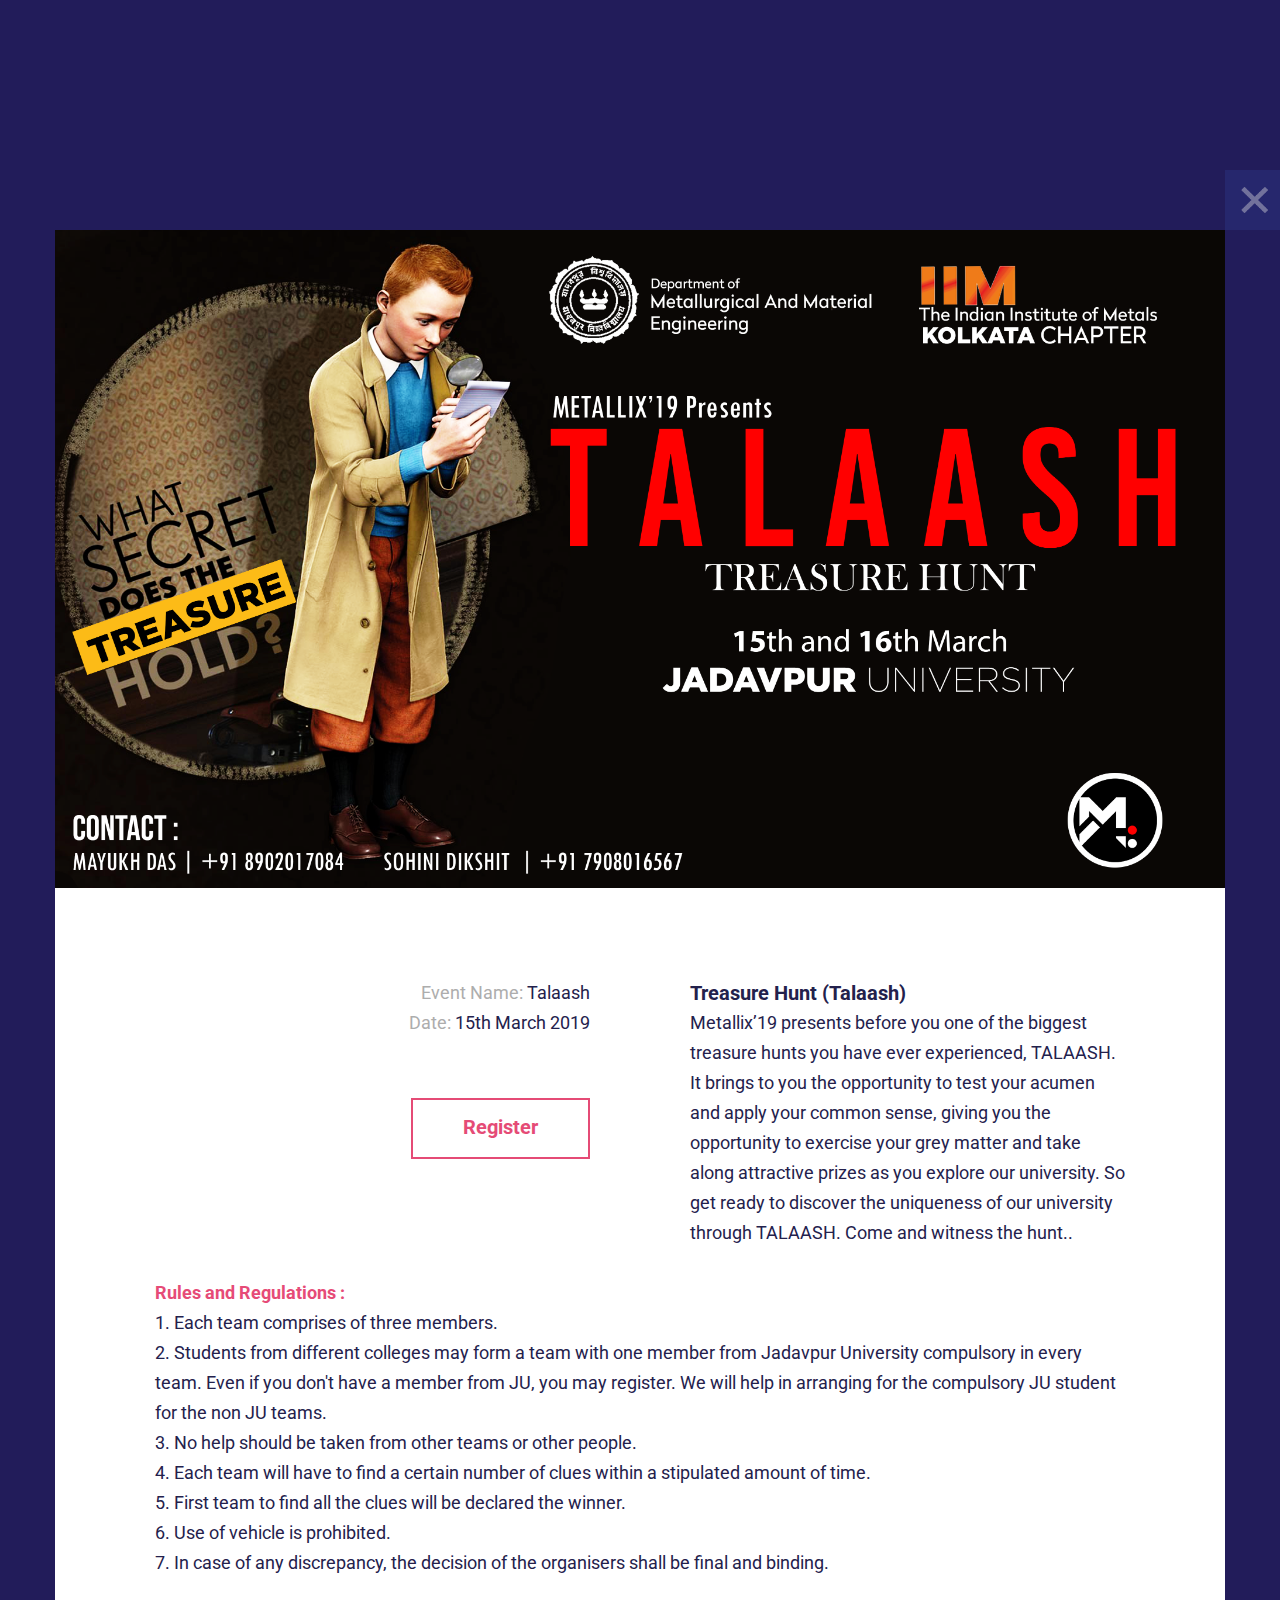
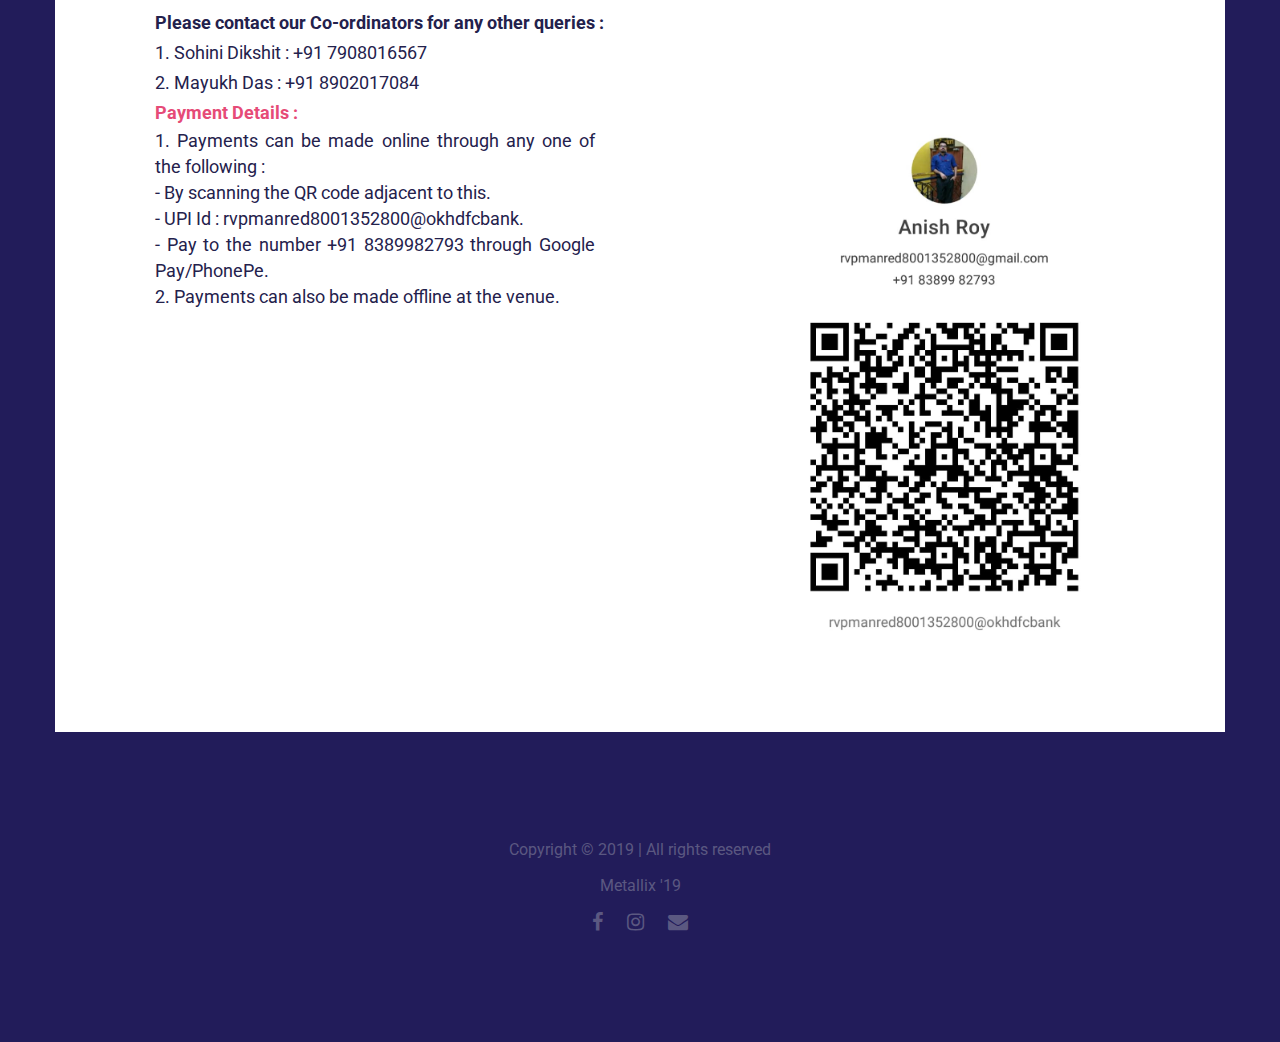
<file: talaash.html>
<!DOCTYPE HTML>
<html lang="en-US">
    <head>
        <title>Metallix '19 | Treasure Hunt (Talaash)</title>
        <meta http-equiv="Content-Type" content="text/html; charset=UTF-8">
        <meta name="description" content="The annual technical fest of the Metallurgical & Material Engineering Department of Jadavpur University" />
        <meta name="keywords" content="Metallix 2k19, Metallurgy fests, Jadavpur University, Fest of Metallurgy, Kolkata fests " />
        <meta name="author" content="Ayush Mishra" />
        <meta name="viewport" content="width=device-width, initial-scale=1, maximum-scale=1">


       <link rel="icon" type="image/png" href="logo3.png">
	<link rel="apple-touch-icon" type="image/png" href="logo3.png" sizes="32x32" />

        <link href='https://fonts.googleapis.com/css?family=Roboto:300,400,400i,700,700i,900|Montserrat:400,700|PT+Serif' rel='stylesheet' type='text/css'>
        <link rel="stylesheet" type="text/css"  href='css/clear.css' />
        <link rel="stylesheet" type="text/css"  href='css/common.css' />
        <link rel="stylesheet" type="text/css"  href='css/font-awesome.min.css' />
        <link rel="stylesheet" type="text/css"  href='css/carouFredSel.css' />
        <link rel="stylesheet" type="text/css"  href='css/prettyPhoto.css' />
        <link rel="stylesheet" type="text/css"  href='css/sm-clean.css' />
        <link rel="stylesheet" type="text/css"  href='style.css' />

        <!--[if lt IE 9]>
                <script src="js/html5.js"></script>
        <![endif]-->

    </head>
    <body class="single-portfolio">

        <!-- Preloader Gif -->
        <table class="doc-loader">
            <tr>
                <td>
                    <img src="loader.gif" alt="Loading..." />
                </td>
            </tr>
        </table>

        <!-- Menu -->
       



        <article id="portfolio-1" class="section portfolio">
            <div class="center-relative content-1170">
                <div class="entry-content">
                    <div class="content-wrap relative">
                        <a class="absolute x-close" href="events.html">
                            <img src="demo-images/icon_04.png" alt="Close">
                        </a>

                        <div class="one margin-0">
                            <img src="talaash.png" alt="treasure">
                        </div>
                        <div class="clear"></div>
                        
                        <div class="clear"></div>
                        <br>
                        <br>
                        <br>

                        <div class="one_half text-right">
                            <p>
                                <span style="color: #adadad;">Event Name:</span> Talaash<br>
                                <span style="color: #adadad;">Date:</span> 15th March 2019<br>
                                
                            </p>
                           <br>
                           <br>
                           <div class="one_half last ">
                                 <a href="https://docs.google.com/forms/d/1Hxnuiza_CgwJGfKG2eKDMTuBd7oCh4jqUoA_F9sH2JQ/edit?usp=drivesdk" target="_self" class="button ">Register</a>
                            </div> 
                        </div>
                        <div class="one_half last ">
                            <h1>Treasure Hunt (Talaash)</h1>
                            <p>Metallix’19 presents before you one of the biggest treasure hunts you have ever experienced, TALAASH. It brings to you the opportunity to test your acumen and apply your common sense, giving you the opportunity to exercise your grey matter and take along attractive prizes as  you explore our university. So get                       ready to discover the uniqueness of our university through TALAASH. Come and witness the hunt..

                        </div>
			    
                        <div class="one">
                            <p><strong><span style="color: #e64b77 ;">Rules and Regulations : </span></strong></p>
                            <p>
1. Each team comprises of three members.<br>
2. Students from different colleges may form a team with one member from Jadavpur University compulsory in every team. Even if you don't have a member from JU, you may register. We will help in arranging for the compulsory JU student for the non JU teams.<br>
3. No help should be taken from other teams or other people.<br>
4. Each team will have to find a certain number of clues within a stipulated amount of time.<br>
5. First team to find all the clues will be declared the winner.<br>
6. Use of vehicle is prohibited.<br>
7. In case of any discrepancy, the decision of the organisers shall be final and binding.<br><br>

<strong>Please contact our Co-ordinators for any other queries :</strong><br>
1. Sohini Dikshit : +91 7908016567<br>
2. Mayukh Das : +91 8902017084<br>
<p><strong><span style="color: #e64b77 ;">Payment Details : </span></strong></p>
                        
                                        <div class="member-content-holder">
                                            
                                            
                                            <div class="member-content">
                                              1. Payments can be made online through any one of the following : <br>
                                              - By scanning the QR code adjacent to this.<br>
                                              - UPI Id : rvpmanred8001352800@okhdfcbank. <br>
                                              - Pay to the number +91 8389982793 through Google Pay/PhonePe. <br>
						    2. Payments can also be made offline at the venue.

                                                
                                            </div>
                                        </div>
                                        <div class="member-image-holder">
                                            <img src="p.jpg" alt="">
                                        </div>
                                        <div class="clear"></div>
                                
                        <div class="clear"></div>
                    </div>
                </div>
                <div class="clear"></div>
            </div>



            <!-- Footer -->
            <footer>
                <div class="footer content-1170 center-relative">
                    <ul>
                        <li class="copyright-footer">
                       Copyright © 2019 | All rights reserved<br>Metallix '19
                    </li>
                         <li class="social-footer">
                        
                        <a href="https://www.facebook.com/metallix2k19/"><span class="fa fa-facebook"></span></a>
				 		 <a href="https://www.instagram.com/p/Bt5Jbkgg9S0/?utm_source=ig_share_sheet&igshid=pbflx58rzwrk"><span class="fa fa-instagram"></span></a>
                        <a href="mailto:metallixju2019@gmail.com"><span class="fa fa-envelope"></span></a>
                 
                    </li>
                    </ul>
                </div>
            </footer>
        </article>




        <!--Load JavaScript-->
        <script type="text/javascript" src="js/jquery.js"></script>
        <script type='text/javascript' src='js/jquery.sticky-kit.min.js'></script>
        <script type='text/javascript' src='js/jquery.smartmenus.min.js'></script>
        <script type='text/javascript' src='js/jquery.sticky.js'></script>
        <script type='text/javascript' src='js/jquery.dryMenu.js'></script>
        <script type='text/javascript' src='js/isotope.pkgd.js'></script>
        <script type='text/javascript' src='js/jquery.carouFredSel-6.2.0-packed.js'></script>
        <script type='text/javascript' src='js/jquery.mousewheel.min.js'></script>
        <script type='text/javascript' src='js/jquery.touchSwipe.min.js'></script>
        <script type='text/javascript' src='js/jquery.easing.1.3.js'></script>
        <script type='text/javascript' src='js/imagesloaded.pkgd.js'></script>
        <script type='text/javascript' src='js/jquery.prettyPhoto.js'></script>
        <script type='text/javascript' src='js/main.js'></script>
    </body>
</html>
</file>
<file: css/base.css>
/* =================================================================== 
 *
 *  Khronos v1.0 Base Stylesheet
 *  url: www.styleshout.com
 *  06-10-2016
 *  ------------------------------------------------------------------
 *
 *  TOC:
 *  01. reset
 *  02. basic/base setup styles
 *  03. grid
 *  04. MISC
 *
 * =================================================================== */

 
/* ===================================================================
 * 01. reset - normalize.css v3.0.2 | MIT License | git.io/normalize
 *
 * ------------------------------------------------------------------- */

html {
	font-family: sans-serif;
	-ms-text-size-adjust: 100%;
	-webkit-text-size-adjust: 100%;
}

body {
	margin: 0;
}

article,
aside,
details,
figcaption,
figure,
footer,
header,
hgroup,
main,
menu,
nav,
section,
summary {
	display: block;
}

audio,
canvas,
progress,
video {
	display: inline-block;
	vertical-align: baseline;
}

audio:not([controls]) {
	display: none;
	height: 0;
}

[hidden],
template {
	display: none;
}

a {
	background: transparent;
}

a:active,
a:hover {
	outline: 0;
}

abbr[title] {
	border-bottom: 1px dotted;
}

b,
strong {
	font-weight: bold;
}

dfn {
	font-style: italic;
}

h1 {
	font-size: 2em;
	margin: 0.67em 0;
}

mark {
	background: #ff0;
	color: #000;
}

small {
	font-size: 80%;
}

sub,
sup {
	font-size: 75%;
	line-height: 0;
	position: relative;
	vertical-align: baseline;
}

sup {
	top: -0.5em;
}

sub {
	bottom: -0.25em;
}

img {
	border: 0;
}

svg:not(:root) {
	overflow: hidden;
}

figure {
	margin: 1em 40px;
}

hr {
	-moz-box-sizing: content-box;
	box-sizing: content-box;
	height: 0;
}

pre {
	overflow: auto;
}

code,
kbd,
pre,
samp {
	font-family: monospace, monospace;
	font-size: 1em;
}

button,
input,
optgroup,
select,
textarea {
	color: inherit;
	font: inherit;
	margin: 0;
}

button {
	overflow: visible;
}

button,
select {
	text-transform: none;
}

button,
html input[type="button"],
input[type="reset"],
input[type="submit"] {
	-webkit-appearance: button;
	cursor: pointer;
}

button[disabled],
html input[disabled] {
	cursor: default;
}

button::-moz-focus-inner,
input::-moz-focus-inner {
	border: 0;
	padding: 0;
}

input {
	line-height: normal;
}

input[type="checkbox"],
input[type="radio"] {
	box-sizing: border-box;
	padding: 0;
}

input[type="number"]::-webkit-inner-spin-button,
input[type="number"]::-webkit-outer-spin-button {
	height: auto;
}

input[type="search"] {
	-webkit-appearance: textfield;
	-moz-box-sizing: content-box;
	-webkit-box-sizing: content-box;
	box-sizing: content-box;
}

input[type="search"]::-webkit-search-cancel-button,
input[type="search"]::-webkit-search-decoration {
	-webkit-appearance: none;
}

fieldset {
	border: 1px solid #c0c0c0;
	margin: 0 2px;
	padding: 0.35em 0.625em 0.75em;
}

legend {
	border: 0;
	padding: 0;
}

textarea {
	overflow: auto;
}

optgroup {
	font-weight: bold;
}

table {
	border-collapse: collapse;
	border-spacing: 0;
}

td,
th {
	padding: 0;
}


/* ===================================================================
 * 02. basic/base setup styles - (_basic.scss)
 *
 * ------------------------------------------------------------------- */
html {
	font-size: 62.5%;
	box-sizing: border-box;
}

*,
*::before,
*::after {
	box-sizing: inherit;
}

body {
	font-weight: normal;
	line-height: 1;
	text-rendering: optimizeLegibility;
	word-wrap: break-word;
	-webkit-overflow-scrolling: touch;
	-webkit-text-size-adjust: none;
}

body,
input,
button {
	-moz-osx-font-smoothing: grayscale;
	-webkit-font-smoothing: antialiased;
}

/* -------------------------------------------------------------------
 * Media - (_basic.scss)
 * ------------------------------------------------------------------- */
img,
video {
	max-width: 100%;
	height: auto;
}

/* -------------------------------------------------------------------
 * Typography resets - (_basic.scss)
 * ------------------------------------------------------------------- */
div, dl, dt, dd, ul, ol, li, h1, h2, h3, h4, h5, h6, pre, form, p, blockquote, th, td {
	margin: 0;
	padding: 0;
}
h1, h2, h3, h4, h5, h6 {
	-webkit-font-variant-ligatures: common-ligatures;
	-moz-font-variant-ligatures: common-ligatures;
	font-variant-ligatures: common-ligatures;
	text-rendering: optimizeLegibility;
}
em, i {
	font-style: italic;
	line-height: inherit;
}
strong, b {
	font-weight: bold;
	line-height: inherit;
}
small {
	font-size: 60%;
	line-height: inherit;
}
ol, ul {
	list-style: none;
}
li {
	display: block;
}

/* -------------------------------------------------------------------
 * links - (_basic.scss)
 * ------------------------------------------------------------------- */
a {
	text-decoration: none;
	line-height: inherit;
}

a img {
	border: none;
}

/* ------------------------------------------------------------------- 
 * inputs - (_basic.scss)
 * ------------------------------------------------------------------- */
fieldset {
	margin: 0;
	padding: 0;
}

input[type="email"],
input[type="number"],
input[type="search"],
input[type="text"],
input[type="tel"],
input[type="url"],
input[type="password"],
textarea {
	-webkit-appearance: none;
	-moz-appearance: none;
	-ms-appearance: none;
	-o-appearance: none;
	appearance: none;
}


/* ===================================================================
 * 03. grid - (_grid.scss)
 *
 * ------------------------------------------------------------------- */
.row {
	width: 94%;
	max-width: 1170px;
	margin: 0 auto;
}

.row:before,
.row:after {
	content: "";
	display: table;
}

.row:after {
	clear: both;
}

.row .row {
	width: auto;
	max-width: none;
	margin-left: -20px;
	margin-right: -20px;
}

[class*="col-"],
.bgrid {
	float: left;
}

[class*="col-"] + [class*="col-"].end {
	float: right;
}

[class*="col-"] {
	padding: 0 20px;
}

.col-one {
	width: 8.33333%;
}
.col-two, .col-1-6 {
	width: 16.66667%;
}
.col-three, .col-1-4 {
	width: 25%;
}
.col-four, .col-1-3 {
	width: 33.33333%;
}
.col-five {
	width: 41.66667%;
}
.col-six, .col-1-2 {
	width: 50%;
}
.col-seven {
	width: 58.33333%;
}
.col-eight, .col-2-3 {
	width: 66.66667%;
}
.col-nine, .col-3-4 {
	width: 75%;
}
.col-ten, .col-5-6 {
	width: 83.33333%;
}
.col-eleven {
	width: 91.66667%;
}
.col-twelve, .col-full {
	width: 100%;
}

/* --------------------------------------------------------------- 
 * small screens - (_base.scss)
 * --------------------------------------------------------------- */
@media screen and (max-width:1024px) {
	.row .row {
		margin-left: -18px;
		margin-right: -18px;
	}

	[class*="col-"] {
		padding: 0 18px;
	}

}

/* ---------------------------------------------------------------
 * tablets - (_base.scss)
 * --------------------------------------------------------------- */
@media screen and (max-width:768px) {
	.row {
		width: auto;
		padding-left: 30px;
		padding-right: 30px;
	}

	.row .row {
		padding-left: 0;
		padding-right: 0;
		margin-left: -15px;
		margin-right: -15px;
	}

	[class*="col-"] {
		padding: 0 15px;
	}

	.tab-1-4 {
		width: 25%;
	}

	.tab-1-3 {
		width: 33.33333%;
	}

	.tab-1-2 {
		width: 50%;
	}

	.tab-2-3 {
		width: 66.66667%;
	}

	.tab-3-4 {
		width: 75%;
	}

	.tab-full {
		width: 100%;
	}

}

/* --------------------------------------------------------------- 
 * large mobile devices - (_base.scss)
 * --------------------------------------------------------------- */
@media screen and (max-width:600px) {
	.row {
		padding-left: 25px;
		padding-right: 25px;
	}

	.row .row {
		margin-left: -10px;
		margin-right: -10px;
	}

	[class*="col-"] {
		padding: 0 10px;
	}

	.mob-1-4 {
		width: 25%;
	}

	.mob-1-2 {
		width: 50%;
	}

	.mob-3-4 {
		width: 75%;
	}

	.mob-full {
		width: 100%;
	}

}

/* --------------------------------------------------------------- 
 * small mobile devices - (_base.scss)
 * --------------------------------------------------------------- */
@media screen and (max-width:400px) {
	.row .row {
		padding-left: 0;
		padding-right: 0;
		margin-left: 0;
		margin-right: 0;
	}

	[class*="col-"] {
		width: 100% !important;
		float: none !important;
		clear: both !important;
		margin-left: 0;
		margin-right: 0;
		padding: 0;
	}

	[class*="col-"] + [class*="col-"].end {
		float: none;
	}

}


/* ===================================================================
 * block grids - (_base.scss)
 *
 * ------------------------------------------------------------------- */

[class*="block-"]:before, [class*="block-"]:after {
	content: "";
	display: table;
}

[class*="block-"]:after {
	clear: both;
}

.block-1-6 .bgrid {
	width: 16.66667%;
}

.block-1-4 .bgrid {
	width: 25%;
}

.block-1-3 .bgrid {
	width: 33.33333%;
}

.block-1-2 .bgrid {
	width: 50%;
}

/**
 * Clearing for block grid columns. Allow columns with 
 * different heights to align properly.
 */
.block-1-6 .bgrid:nth-child(6n+1),
.block-1-4 .bgrid:nth-child(4n+1),
.block-1-3 .bgrid:nth-child(3n+1),
.block-1-2 .bgrid:nth-child(2n+1) {
	clear: both;
}

/* ---------------------------------------------------------------
 * small screens - (_base.scss)
 * --------------------------------------------------------------- */
@media screen and (max-width:1024px) {
	.block-s-1-6 .bgrid {
		width: 16.66667%;
	}

	.block-s-1-4 .bgrid {
		width: 25%;
	}

	.block-s-1-3 .bgrid {
		width: 33.33333%;
	}

	.block-s-1-2 .bgrid {
		width: 50%;
	}

	.block-s-full .bgrid {
		width: 100%;
		clear: both;
	}

	[class*="block-s-"] .bgrid:nth-child(n) {
		clear: none;
	}

	.block-s-1-6 .bgrid:nth-child(6n+1),
	.block-s-1-4 .bgrid:nth-child(4n+1),
	.block-s-1-3 .bgrid:nth-child(3n+1),
	.block-s-1-2 .bgrid:nth-child(2n+1) {
		clear: both;
	}

}

/* ---------------------------------------------------------------
 * tablets - (_base.scss)
 * --------------------------------------------------------------- */
@media screen and (max-width:768px) {
	.block-tab-1-6 .bgrid {
		width: 16.66667%;
	}

	.block-tab-1-4 .bgrid {
		width: 25%;
	}

	.block-tab-1-3 .bgrid {
		width: 33.33333%;
	}

	.block-tab-1-2 .bgrid {
		width: 50%;
	}

	.block-tab-full .bgrid {
		width: 100%;
		clear: both;
	}

	[class*="block-tab-"] .bgrid:nth-child(n) {
		clear: none;
	}

	.block-tab-1-6 .bgrid:nth-child(6n+1),
	.block-tab-1-4 .bgrid:nth-child(4n+1),
	.block-tab-1-3 .bgrid:nth-child(3n+1),
	.block-tab-1-2 .bgrid:nth-child(2n+1) {
		clear: both;
	}

}

/* ---------------------------------------------------------------
 * large mobile devices - (_base.scss)
 * --------------------------------------------------------------- */
@media screen and (max-width:600px) {
	.block-mob-1-6 .bgrid {
		width: 16.66667%;
	}

	.block-mob-1-4 .bgrid {
		width: 25%;
	}

	.block-mob-1-3 .bgrid {
		width: 33.33333%;
	}

	.block-mob-1-2 .bgrid {
		width: 50%;
	}

	.block-mob-full .bgrid {
		width: 100%;
		clear: both;
	}

	[class*="block-mob-"] .bgrid:nth-child(n) {
		clear: none;
	}

	.block-mob-1-6 .bgrid:nth-child(6n+1),
	.block-mob-1-4 .bgrid:nth-child(4n+1),
	.block-mob-1-3 .bgrid:nth-child(3n+1),
	.block-mob-1-2 .bgrid:nth-child(2n+1) {
		clear: both;
	}

}

/* ---------------------------------------------------------------
 * stack on small mobile devices - (_base.scss)
 * --------------------------------------------------------------- */
@media screen and (max-width:400px) {
	.stack .bgrid {
		width: 100% !important;
		float: none !important;
		clear: both !important;
		margin-left: 0;
		margin-right: 0;
	}

}


/* ===================================================================
 * 04. MISC  - (_base.scss)
 *
 * ------------------------------------------------------------------- */

/**
 * Clearing - (http://nicolasgallagher.com/micro-clearfix-hack/
 */
.group:before,
.group:after {
	content: "";
	display: table;
}

.group:after {
	clear: both;
}

/**
 * Misc Helper Styles 
 */
.hide {
	display: none;
}

.invisible {
	visibility: hidden;
}

.antialiased {
	-webkit-font-smoothing: antialiased;
	-moz-osx-font-smoothing: grayscale;
}

.overflow-hidden {
	overflow: hidden;
}

.remove-bottom {
	margin-bottom: 0;
}

.half-bottom {
	margin-bottom: 1.5rem !important;
}

.add-bottom {
	margin-bottom: 3rem !important;
}

.no-border {
	border: none;
}

.full-width {
	width: 100%;
}

.text-center {
	text-align: center;
}

.text-left {
	text-align: left;
}

.text-right {
	text-align: right;
}

.pull-left {
	float: left;
}

.pull-right {
	float: right;
}

.align-center {
	margin-left: auto;
	margin-right: auto;
	text-align: center;
}
</file>
<file: css/main.css>
/* =================================================================== 
 *
 *  Khronos v1.0 Main Stylesheet
 *  url: www.styleshout.com
 *  06-10-2016
 *  ------------------------------------------------------------------
 *
 *  TOC:
 *  01. webfonts and iconfonts
 *  02. base style overrides
 *  03. typography & general theme styles
 *  04. preloader
 *  05. forms
 *  06. buttons
 *  07. other components
 *  08. header styles
 *  09. home
 *  10. info
 *  11. cta
 *  12. footer
 *
 * =================================================================== */


/* ===================================================================
 * 01. webfonts and iconfonts - (_document-setup)
 *
 * ------------------------------------------------------------------- */
@import url("fonts.css");
@import url("font-awesome/css/font-awesome.min.css");
@import url("micons/micons.css");


/* ===================================================================
 * 02. base style overrides - (_document-setup)
 *
 * ------------------------------------------------------------------- */
html {
	font-size: 10px;
}
@media only screen and (max-width:1024px) {
	html {
		font-size: 9.375px;
	}
}
@media only screen and (max-width:768px) {
	html {
		font-size: 10px;
	}
}
@media only screen and (max-width:400px) {
	html {
		font-size: 9.375px;
	}
}
html, body {
	height: 100%;
}
body {
	background: #FFFFFF;
	font-family: "Aldrich";
	font-size: 1.6rem;
	line-height: 3rem;
	color: #333333;
}

/* ------------------------------------------------------------------- 
 * links - (_document-setup) 
 * ------------------------------------------------------------------- */
a, a:visited {
	color: #057f78;
	-moz-transition: all 0.3s ease-in-out;
	-o-transition: all 0.3s ease-in-out;
	-webkit-transition: all 0.3s ease-in-out;
	-ms-transition: all 0.3s ease-in-out;
	transition: all 0.3s ease-in-out;
}
a:hover, a:focus {
	color: #000000;
}

/* ===================================================================
 * 03. typography & general theme styles - (_document-setup.scss) 
 *
 * ------------------------------------------------------------------- */
h1, h2, h3, h4, h5, h6, .h01, .h02, .h03, .h04, .h05, .h06 {
	font-family: "roboto-black", sans-serif;
	color: #151515;
	font-style: normal;
	text-rendering: optimizeLegibility;
	margin-bottom: 2.1rem;
}
h3, .h03, h4, .h04 {
	margin-bottom: 1.8rem;
}
h5, .h05, h6, .h06 {
	margin-bottom: 1.2rem;
}
h1, .h01 {
	font-size: 2rem;
	line-height: 1.35;
	letter-spacing: -.1rem;
}
@media only screen and (max-width:600px) {
	h1, .h01 {
		font-size: 2rem;
		letter-spacing: -.07rem;
	}
}
h2, .h02 {
	font-size: 2.4rem;
	line-height: 1.25;
}
h3, .h03 {
	font-size: 2rem;
	line-height: 1.5;
}
h4, .h04 {
	font-size: 1.7rem;
	line-height: 1.76;
}
h5, .h05 {
	font-size: 1.4rem;
	line-height: 1.7;
	text-transform: uppercase;
	letter-spacing: .2rem;
}
h6, .h06 {
	font-size: 1.3rem;
	line-height: 1.85;
	text-transform: uppercase;
	letter-spacing: .2rem;
}
p img {
	margin: 0;
}
p.lead {
	font-family: "roboto-light", serif;
	font-size: 2rem;
	line-height: 1.8;
	color: #4d4d4d;
}
@media only screen and (max-width:768px) {
	p.lead {
		font-size: 1.8rem;
	}
}
em, i, strong, b {
	font-size: 1.6rem;
	line-height: 3rem;
	font-style: normal;
	font-weight: normal;
}
em, i {
	font-family: "roboto-italic", serif;
}
strong, b {
	font-family: "roboto-bold", serif;
}
small {
	font-size: 1.1rem;
	line-height: inherit;
}
blockquote {
	margin: 3rem 0;
	padding-left: 4rem;
	position: relative;
}
blockquote:before {
	content: "\201C";
	font-size: 8rem;
	line-height: 0px;
	margin: 0;
	color: #333;
	font-family: arial, sans-serif;
	position: absolute;
	top: 3rem;
	left: 0;
}
blockquote p {
	font-family: georgia, serif;
	font-style: italic;
	padding: 0;
	font-size: 1.9rem;
	line-height: 1.75;
}
blockquote cite {
	display: block;
	font-size: 1.2rem;
	font-style: normal;
	line-height: 1.65;
}
blockquote cite:before {
	content: "\2014 \0020";
}
blockquote cite a, blockquote cite a:visited {
	color: #4d4d4d;
	border: none;
}
abbr {
	font-family: "roboto-bold", serif;
	font-variant: small-caps;
	text-transform: lowercase;
	letter-spacing: .05rem;
	color: #4d4d4d;
}
var, kbd, samp, code, pre {
	font-family: Consolas, "Andale Mono", Courier, "Courier New", monospace;
}
pre {
	padding: 2.4rem 3rem 3rem;
	background: #F1F1F1;
}
code {
	font-size: 1.4rem;
	margin: 0 .2rem;
	padding: .3rem .6rem;
	white-space: nowrap;
	background: #F1F1F1;
	border: 1px solid #E1E1E1;
	border-radius: 3px;
}
pre > code {
	display: block;
	white-space: pre;
	line-height: 2;
	padding: 0;
	margin: 0;
}
pre.prettyprint > code {
	border: none;
}
del {
	text-decoration: line-through;
}
abbr[title], dfn[title] {
	border-bottom: 1px dotted;
	cursor: help;
}
mark {
	background: #FFF49B;
	color: #000;
}
hr {
	border: solid #d2d2d2;
	border-width: 1px 0 0;
	clear: both;
	margin: 2.4rem 0 1.5rem;
	height: 0;
}

/* ------------------------------------------------------------------- 
 * Lists - (_document-setup)  
 * ------------------------------------------------------------------- */
ol {
	list-style: decimal;
}
ul {
	list-style: disc;
}
li {
	display: list-item;
}
ol, ul {
	margin-left: 1.7rem;
}
ul li {
	padding-left: .4rem;
}
ul ul, ul ol, ol ol, ol ul {
	margin: .6rem 0 .6rem 1.7rem;
}
ul.disc li {
	display: list-item;
	list-style: none;
	padding: 0 0 0 .8rem;
	position: relative;
}
ul.disc li::before {
	content: "";
	display: inline-block;
	width: 8px;
	height: 8px;
	border-radius: 50%;
	background: #034e4a;
	position: absolute;
	left: -17px;
	top: 11px;
	vertical-align: middle;
}
dt {
	margin: 0;
	color: #034e4a;
}
dd {
	margin: 0 0 0 2rem;
}

/* ------------------------------------------------------------------- 
 * Spacing - (_document-setup)  
 * ------------------------------------------------------------------- */
button, .button {
	margin-bottom: 1.2;
}
fieldset {
	margin-bottom: 1.5rem;
}
input,
textarea,
select,
pre,
blockquote,
figure,
table,
p,
ul,
ol,
dl,
form,
.fluid-video-wrapper,
.ss-custom-select {
	margin-bottom: 3rem;
}

/* ------------------------------------------------------------------- 
 * floated image - (_document-setup)  
 * ------------------------------------------------------------------- */
img.pull-right {
	margin: 1.5rem 0 0 3rem;
}
img.pull-left {
	margin: 1.5rem 3rem 0 0;
}

/* ------------------------------------------------------------------- 
 * block grids paddings
 * ------------------------------------------------------------------- */
.bgrid {
	padding: 0 20px;
}
@media only screen and (max-width:1024px) {
	.bgrid {
		padding: 0 18px;
	}
}
@media only screen and (max-width:768px) {
	.bgrid {
		padding: 0 15px;
	}
}
@media only screen and (max-width:600px) {
	.bgrid {
		padding: 0 10px;
	}
}
@media only screen and (max-width:400px) {
	.bgrid {
		padding: 0;
	}
}

 
/* ===================================================================
 * 04. preloader - (_preloader-1.scss)
 *
 * ------------------------------------------------------------------- */
#preloader {
	position: fixed;
	top: 0;
	left: 0;
	right: 0;
	bottom: 0;
	background: #050505;
	z-index: 800;
	height: 100%;
	width: 100%;
}
.no-js #preloader, .oldie #preloader {
	display: none;
}
#loader {
	position: absolute;
	left: 50%;
	top: 50%;
	width: 60px;
	height: 60px;
	margin: -30px 0 0 -30px;
	padding: 0;
}
#loader:before {
	content: "";
	border-top: 6px solid rgba(255, 255, 255, 0.1);
	border-right: 6px solid rgba(255, 255, 255, 0.1);
	border-bottom: 6px solid rgba(255, 255, 255, 0.1);
	border-left: 6px solid #FFFFFF;
	-webkit-animation: load 1.1s infinite linear;
	animation: load 1.1s infinite linear;
	display: block;
	border-radius: 50%;
	width: 60px;
	height: 60px;
}
@-webkit-keyframes load {
	0% {
		-webkit-transform: rotate(0deg);
		transform: rotate(0deg);
	}
	100% {
		-webkit-transform: rotate(360deg);
		transform: rotate(360deg);
	}
}
@keyframes load {
	0% {
		-webkit-transform: rotate(0deg);
		transform: rotate(0deg);
	}
	100% {
		-webkit-transform: rotate(360deg);
		transform: rotate(360deg);
	}
}


/* ===================================================================
 * 05. forms - (_forms.scss)
 *
 * ------------------------------------------------------------------- */
fieldset {
	border: none;
}
input[type="email"],
input[type="number"],
input[type="search"],
input[type="text"],
input[type="tel"],
input[type="url"],
input[type="password"],
textarea,
select {
	display: block;
	height: 6rem;
	padding: 1.5rem 2rem;
	border: none;
	border-bottom: 3px solid rgba(17, 17, 17, 0.5);
	outline: none;
	vertical-align: middle;
	color: #333333;
	font-family: "roboto-regular", sans-serif;
	font-size: 1.7rem;
	line-height: 3rem;
	max-width: 100%;
	background: transparent;
	-moz-transition: all 0.3s ease-in-out;
	-o-transition: all 0.3s ease-in-out;
	-webkit-transition: all 0.3s ease-in-out;
	-ms-transition: all 0.3s ease-in-out;
	transition: all 0.3s ease-in-out;
}
textarea {
	min-height: 25rem;
}
input[type="email"]:focus,
input[type="number"]:focus,
input[type="search"]:focus,
input[type="text"]:focus,
input[type="tel"]:focus,
input[type="url"]:focus,
input[type="password"]:focus,
textarea:focus,
select:focus {
	color: #000000;
	border-color: #034e4a;
}
label, legend {
	font-family: "roboto-bold", sans-serif;
	font-size: 1.6rem;
	margin-bottom: .6rem;
	color: black;
	display: block;
}
input[type="checkbox"],
input[type="radio"] {
	display: inline;
}

label > .label-text {
	display: inline-block;
	margin-left: 1rem;
	font-family: "roboto-regular", sans-serif;
	line-height: inherit;
}

label > input[type="checkbox"],
label > input[type="radio"] {
	margin: 0;
	position: relative;
	top: .15rem;
}

/* ------------------------------------------------------------------- 
 * Style Placeholder Text  
 * ------------------------------------------------------------------- */
::-webkit-input-placeholder {
	color: gray;
}
:-moz-placeholder {
	color: gray;  /* Firefox 18- */
}
::-moz-placeholder {
	color: gray;  /* Firefox 19+ */
}
:-ms-input-placeholder {
	color: gray;
}
.placeholder {
	color: gray !important;
}

/* ===================================================================
 * 06. buttons - (_button-essentials.scss)
 *
 * ------------------------------------------------------------------- */
.button,
a.button,
button,
input[type="submit"],
input[type="reset"],
input[type="button"] {
	display: inline-block;
	font-family: 'Aldrich';
	font-size: 1.4rem;
	text-transform: uppercase;
	letter-spacing: .3rem;
	height: 5.4rem;
	line-height: 5.4rem;
	padding: 0 3rem;
	margin: 0 .3rem 1.2rem 0;
	background: transparent; ;
	color: white;
	text-decoration: none;
	cursor: pointer;
	text-align: center;
	white-space: nowrap;
	border: none;
	border: 2px solid white;
	-moz-transition: all 0.3s ease-in-out;
	-o-transition: all 0.3s ease-in-out;
	-webkit-transition: all 0.3s ease-in-out;
	-ms-transition: all 0.3s ease-in-out;
	transition: all 0.3s ease-in-out;
}

.button:hover,
a.button:hover,
button:hover,
input[type="submit"]:hover,
input[type="reset"]:hover,
input[type="button"]:hover,
.button:focus,
button:focus,
input[type="submit"]:focus,
input[type="reset"]:focus,
input[type="button"]:focus {
	background: #bebebe;
	color: #000000;
	outline: 0;
}

.button.button-primary,
a.button.button-primary,
button.button-primary,
input[type="submit"].button-primary,
input[type="reset"].button-primary,
input[type="button"].button-primary {
	background: #034e4a;
	color: #FFFFFF;
}

.button.button-primary:hover,
a.button.button-primary:hover,
button.button-primary:hover,
input[type="submit"].button-primary:hover,
input[type="reset"].button-primary:hover,
input[type="button"].button-primary:hover,
.button.button-primary:focus,
button.button-primary:focus,
input[type="submit"].button-primary:focus,
input[type="reset"].button-primary:focus,
input[type="button"].button-primary:focus {
	background: #1f1f1f;
}

button.full-width,
.button.full-width {
	width: 100%;
	margin-right: 0;
}

button.medium,
.button.medium {
	height: 5.7rem !important;
	line-height: 5.7rem !important;
	padding: 0 1.8rem !important;
}

button.large,
.button.large {
	height: 6rem !important;
	line-height: 6rem !important;
	padding: 0rem 3rem !important;
}

button.stroke,
.button.stroke {
	background: transparent !important;
	border: 3px solid #313131;
	line-height: 4.8rem;
}

button.stroke.medium,
.button.stroke.medium {
	line-height: 5.1rem !important;
}

button.stroke.large,
.button.stroke.large {
	line-height: 5.4rem !important;
}

button.stroke:hover,
.button.stroke:hover {
	border: 3px solid #034e4a;
	color: #034e4a;
}

button::-moz-focus-inner,
input::-moz-focus-inner {
	border: 0;
	padding: 0;
}


/* ===================================================================
 * 07. other components - (_others.scss)
 *
 * ------------------------------------------------------------------- */

/* ------------------------------------------------------------------- 
 * additional typo styles - (_additional-typo.scss)
 * ------------------------------------------------------------------- */

/* drop cap 
 * ----------------------------------------------- */
.drop-cap:first-letter {
	float: left;
	margin: 0;
	padding: 1.5rem .6rem 0 0;
	font-size: 8.4rem;
	font-family: "roboto-bold", sans-serif;
	line-height: 6rem;
	text-indent: 0;
	background: transparent;
	color: #151515;
}

/* line definition style 
 * ----------------------------------------------- */
.lining dt, .lining dd {
	display: inline;
	margin: 0;
}
.lining dt + dt:before, .lining dd + dt:before {
	content: "\A";
	white-space: pre;
}
.lining dd + dd:before {
	content: ", ";
}
.lining dd + dd:before {
	content: ", ";
}
.lining dd:before {
	content: ": ";
	margin-left: -0.2em;
}

/* dictionary definition style 
 * ----------------------------------------------- */
.dictionary-style dt {
	display: inline;
	counter-reset: definitions;
}
.dictionary-style dt + dt:before {
	content: ", ";
	margin-left: -0.2em;
}
.dictionary-style dd {
	display: block;
	counter-increment: definitions;
}
.dictionary-style dd:before {
	content: counter(definitions, decimal) ". ";
}

/** 
 * Pull Quotes
 * -----------
 * markup:
 *
 * <aside class="pull-quote">
 *		<blockquote>
 *			<p></p>
 *		</blockquote>
 *	</aside>
 *
 * --------------------------------------------------------------------- */
.pull-quote {
	position: relative;
	padding: 2.1rem 3rem 2.1rem 0px;
}
.pull-quote:before, .pull-quote:after {
	height: 1em;
	position: absolute;
	font-size: 8rem;
	font-family: Arial, Sans-Serif;
	color: #333;
}
.pull-quote:before {
	content: "\201C";
	top: 33px;
	left: 0;
}
.pull-quote:after {
	content: '\201D';
	bottom: -33px;
	right: 0;
}
.pull-quote blockquote {
	margin: 0;
}
.pull-quote blockquote:before {
	content: none;
}

/** 
 * Stats Tab
 * ---------
 * markup:
 *
 * <ul class="stats-tabs">
 *		<li><a href="#">[value]<em>[name]</em></a></li>
 *	</ul>
 *
 * Extend this object into your markup.
 *
 * --------------------------------------------------------------------- */
.stats-tabs {
	padding: 0;
	margin: 3rem 0;
}
.stats-tabs li {
	display: inline-block;
	margin: 0 1.5rem 3rem 0;
	padding: 0 1.5rem 0 0;
	border-right: 1px solid #ccc;
}
.stats-tabs li:last-child {
	margin: 0;
	padding: 0;
	border: none;
}
.stats-tabs li a {
	display: inline-block;
	font-size: 2.5rem;
	font-family: "roboto-bold", sans-serif;
	border: none;
	color: #252525;
}
.stats-tabs li a:hover {
	color: #034e4a;
}
.stats-tabs li a em {
	display: block;
	margin: .6rem 0 0 0;
	font-size: 1.4rem;
	font-family: "roboto-regular", sans-serif;
	color: #4d4d4d;
}


/* ===================================================================
 * 08. header styles - (_layout.scss)
 *
 * ------------------------------------------------------------------- */
header {
	width: 100%;
	height: auto;
	position: absolute;
	left: 0;
	top: 0;
	z-index: 700;
}
header .row {
	height: auto;
	max-width: 1290px;
	position: relative;
}

/* ------------------------------------------------------------------- 
 * header logo - (_layout.css) 
 * ------------------------------------------------------------------- */
header .logo {
	position: absolute;
	left: 26px;
	top: 0;
	margin-top: 78px;
}
header .logo a {
	display: block;
	margin: 0;
	padding: 0;
	outline: 0;
	border: none;
	width: 230px;
	height: 100px;
	background: url("../images/logo2.png") no-repeat center;
	background-size: 300px 150px;
	font: 0/0 a;
	text-shadow: none;
	color: transparent;
	-moz-transition: all 0.5s ease-in-out;
	-o-transition: all 0.5s ease-in-out;
	-webkit-transition: all 0.5s ease-in-out;
	-ms-transition: all 0.5s ease-in-out;
	transition: all 0.5s ease-in-out;
}

/* ------------------------------------------------------------------- 
 * header social - (_layout.css)  
 * ------------------------------------------------------------------- */
header .social-links {
	position: absolute;
	right: 20px;
	top: 78px;
	text-align: right;
}

header .social-links ul {
	display: block;
	list-style: none;
	margin: 0;
	padding: 0;
	font-size: 2.7rem;
}

header .social-links ul li {
	display: inline-block;
	padding: 0 .9rem;
}

header .social-links ul li:last-child {
	padding-right: 0;
}

header .social-links ul li a,
header .social-links ul li a:visited {
	color: #FFFFFF;
}

header .social-links ul li a:hover,
header .social-links ul li a:focus {
	color: #057f78;
}

/* ------------------------------------------------------------------- 
 * responsive:
 * header section 
 * ------------------------------------------------------------------- */
@media only screen and (max-width:1024px) {
	header .logo {
		left: 24px;
		margin-top: 42px;
	}
	header .logo a {
		width: 130px;
		height: 78px;
		background-size: 130px 78px;
	}
	header .social-links {
		right: 18px;
		top: 54px;
	}
}
@media only screen and (max-width:768px) {
	header .logo {
		left: 51px;
		margin-top: 36px;
	}
	header .logo a {
		width: 120px;
		height: 70px;
		background-size: 120px 70px;
	}
	header .social-links {
		right: 45px;
		top: 48px;
	}
}
@media only screen and (max-width:600px) {
	header .logo {
		left: 41px;
		margin-top: 30px;
	}
	header .logo a {
		width: 110px;
		height: 61px;
		background-size: 110px 61px;
	}
	header .social-links {
		right: 41px;
		top: 42px;
	}
	header .social-links ul {
		font-size: 2.4rem;
	}
}
@media only screen and (max-width:500px) {
	header .logo {
		left: 35px;
	}
	header .social-links {
		right: 35px;
	}
	header .social-links ul {
		font-size: 2.1rem;
	}
	header .social-links ul li {
		padding: 0 .6rem;
	}
}
@media only screen and (max-width:380px) {
	header .logo {
		left: 30px;
		margin-top: 30px;
	}
	header .logo a {
		width: 60px;
		height: 52px;
		background-size: 60px 52px;
	}
	header .social-links ul {
		font-size: 2rem;
	}
	header .social-links li {
		padding: 0 .3rem;
	}
}

/* ===================================================================
 * 09. home - (_layout.scss)
 *
 * ------------------------------------------------------------------- */
#home {
	background: #020507;
	width: 100%;
	height: 100%;
	min-height: 800px;
	z-index: 600;
	position: relative;
}
#home .shadow-overlay {
	position: absolute;
	top: 0;
	left: 0;
	width: 100%;
	height: 100%;
	opacity: .9;
	background: -moz-linear-gradient(left, black 0%, black 20%, transparent 100%);  /* FF3.6-15 */
	background: -webkit-linear-gradient(left, black 0%, black 20%, transparent 100%);  /* Chrome10-25,Safari5.1-6 */
	background: linear-gradient(to right, black 0%, black 20%, transparent 100%);  /* W3C, IE10+, FF16+, Chrome26+, Opera12+, Safari7+ */
	filter: progid:DXImageTransform.Microsoft.gradient(startColorstr='#000000', endColorstr='#00000000', GradientType=1);  /* IE6-9 */
}
#home .row {
	max-width: 1290px;
}

#home.home-static {
	background-image: url(../images/home-bg.jpg);
	background-repeat: no-repeat;
	background-position: center;
	-webkit-background-size: cover;
	-moz-background-size: cover;
	background-size: cover;
}

#home.home-particles {
	background: #020507;
	overflow: hidden;
}
#home.home-particles .pg-canvas {
	position: absolute;
	top: 0;
	left: 0;
	height: 100% !important;
	width: 100% !important;
	opacity: .12;
}
#home.home-particles .shadow-overlay {
	display: none;
}

#home.home-slides {
	height: 100% !important;
}

.content-wrap-table {
	width: 100%;
	height: 100%;
	display: table;
	position: relative;
}
.main-content-tablecell {
	display: table-cell;
	vertical-align: bottom;
	z-index: 700;
}
.main-content-tablecell .row {
	position: relative;
	padding-top: 4.2rem;
	padding-bottom: 15rem;
}

.main-content-tablecell #counter {
	margin-bottom: 4.2rem;
}
.main-content-tablecell #counter:before,
.main-content-tablecell #counter:after {
	content: "";
	display: table;
}
.main-content-tablecell #counter:after {
	clear: both;
}
.main-content-tablecell #counter .half {
	float: left;
}
.main-content-tablecell #counter span {
	float: left;
	text-align: right;
	color: #FFFFFF;
	font-family: 'Aldrich';
	font-size: 10rem;
	line-height: 1;
	padding: 0;
	margin-bottom: 1.5rem;
}
.main-content-tablecell #counter span sup {
	font-family: 'Aldrich';
	font-size: .17em;
	color: rgba(255, 255, 255, 0.3);
	top: -3.6em;
	right: 1em;
}
.main-content-tablecell h1 {
	font-size: 4.2rem;
	line-height: 1.143;
	color: #FFFFFF;
	margin-bottom: 1.2rem;
	max-width: 600px;
	position: relative;
}
.main-content-tablecell p {
	color: rgba(255, 255, 255, 0.3);
	font-family: 'Aldrich';
	font-size: 1.8rem;
	max-width: 400px;
}

.scroll-icon {
	position: absolute;
	width: 200px;
	height: 90px;
	padding-right: 3.5rem;
	bottom: 0;
	right: 20px;
	text-align: right;
	border-right: 1px dashed rgba(255, 255, 255, 0.3);
}
.scroll-icon .scroll-text {
	font-family: "roboto-bold", sans-serif;
	font-size: 1.5rem;
	color: #FFFFFF;
	margin-top: 1.5rem;
}
.scroll-icon .end-top {
	content: "";
	background-color: #FFFFFF;
	width: 7px;
	height: 7px;
	border-radius: 50%;
	display: inline-block;
	vertical-align: top;
	position: absolute;
	top: -6px;
	right: -4px;
}
.scroll-icon .mouse {
	position: absolute;
	height: 38px;
	width: 25px;
	border: 3px solid #FFFFFF;
	border-radius: 12px;
	right: -13px;
	top: 10px;
	display: block;
	text-align: center;
	z-index: 700;
	-webkit-animation: vertical 3s ease infinite;
	animation: vertical 3s ease infinite;
}
.scroll-icon .mouse::before {
	content: "";
	display: block;
	height: 5px;
	width: 3px;
	background-color: #FFFFFF;
	position: absolute;
	top: 6px;
	left: 50%;
	margin-left: -1.5px;
	border-radius: 2px;
}
@-webkit-keyframes vertical {
	0%, 60%, 80%, 100% {
		-webkit-transform: translateY(0);
	}
	20% {
		-webkit-transform: translateY(-5px);
	}
	40% {
		-webkit-transform: translateY(20px);
	}
}
@keyframes vertical {
	0%, 60%, 80%, 100% {
		-webkit-transform: translateY(0);
	}
	20% {
		-webkit-transform: translateY(-5px);
	}
	40% {
		-webkit-transform: translateY(20px);
	}
}

/* ------------------------------------------------------------------- 
 * responsive:
 * home section 
 * ------------------------------------------------------------------- */
@media only screen and (max-width:1200px) {
	.main-content-tablecell #counter {
		margin-bottom: 2.4rem;
	}
	.main-content-tablecell #counter span {
		font-size: 11rem;
	}
}
@media only screen and (max-width:1024px) {
	.main-content-tablecell h1 {
		font-size: 3.5rem;
	}
	.main-content-tablecell p {
		font-size: 1.7rem;
	}
}
@media only screen and (max-width:768px) {
	.main-content-tablecell #counter {
		margin-bottom: 1.2rem;
	}
	.main-content-tablecell #counter span {
		font-size: 10.4rem;
	}
	.main-content-tablecell .row {
		padding-bottom: 12rem;
	}
	.main-content-tablecell h1 {
		font-size: 3.2rem;
	}
	.main-content-tablecell p {
		font-size: 1.6rem;
	}
	.scroll-icon {
		right: 45px;
	}
	.scroll-icon .scroll-text {
		font-size: 1.4rem;
	}
}
@media only screen and (max-width:600px) {
	#home {
		min-height: 700px;
	}
	.main-content-tablecell #counter {
		margin-bottom: .9rem;
	}
	.main-content-tablecell #counter span {
		font-size: 8.4rem;
	}
	.main-content-tablecell h1 {
		font-size: 2.7rem;
	}
}
@media only screen and (max-width:500px) {
	.main-content-tablecell #counter span {
		font-size: 7.2rem;
	}
}
@media only screen and (max-width:400px) {
	#home {
		min-height: 600px;
	}
	.main-content-tablecell #counter {
		margin-bottom: 1.5rem;
	}
	.main-content-tablecell #counter span {
		font-size: 6rem;
		margin-bottom: .9rem;
	}
	.main-content-tablecell #counter span sup {
		font-size: .2em;
		top: -2.8em;
	}
	.main-content-tablecell h1 {
		font-size: 2.4rem;
	}
}


/* ===================================================================
 * 10. info - (_layout.scss)
 *
 * ------------------------------------------------------------------- */
#info {
	background: #FFFFFF;
	background-image: url(../images/info-bg.jpg);
	background-attachment: fixed;
	background-repeat: no-repeat;
	background-position: center;
	-webkit-background-size: cover;
	-moz-background-size: cover;
	background-size: cover;
	padding: 10.2rem 0 9rem;
	position: relative;
	color: rgba(17, 17, 17, 0.7);
}
#info .info-overlay {
	position: absolute;
	top: 0;
	left: 0;
	width: 100%;
	height: 100%;
	background-color: #FFFFFF;
	opacity: .7;
}

/* tabs 
 *-------------------------------------------- */
#info .tabs-wrap {
	margin: 3rem 0;
	text-align: center;
	position: relative;
}
#info .tabs-wrap ul.tabs {
	display: inline-block;
	margin: 0 0 6rem 0;
	padding: 0;
}
#info .tabs-wrap ul.tabs li {
	display: inline-block;
	font-family: "roboto-black", sans-serif;
	text-transform: uppercase;
	background: transparent;
	font-size: 1.4rem;
	letter-spacing: .2rem;
	color: rgba(17, 17, 17, 0.6);
	padding: .9rem 3rem;
	margin: 0 1rem 0 0;
	border: 1px solid rgba(0, 0, 0, 0.15);
	cursor: pointer;
}
#info .tabs-wrap ul.tabs li:last-child {
	margin-right: 0;
}
#info .tabs-wrap ul.tabs li:hover {
	background: rgba(255, 255, 255, 0.2);
	color: rgba(17, 17, 17, 0.8);
}
#info .tabs-wrap ul.tabs li.active {
	background: #151515;
	color: #FFFFFF;
	border: none;
}
#info .tabs-wrap ul.tabs li i {
	margin-right: 7px;
	font-size: 1.8rem;
	position: relative;
	top: .3rem;
}
#info .tabs-wrap .tab-container {
	clear: both;
	width: 100%;
	min-height: 20rem;
	height: auto;
}
#info .tabs-wrap .tab-content {
	padding: 3rem 0;
	display: none;
}
#info .tabs-wrap .tab-entry-intro {
	max-width: 700px;
	text-align: center;
	margin-left: auto;
	margin-right: auto;
	margin-bottom: 4.2rem;
}
#info .tabs-wrap .tab-entry-intro h1 {
	font-size: 4.5rem;
	line-height: 1.267;
}
#info .tabs-wrap .tab-entry-intro p.lead {
	color: rgba(17, 17, 17, 0.5);
}
#info .tabs-wrap .tab-entry-intro .with-bottom-line {
	position: relative;
	overflow: hidden;
}
#info .tabs-wrap .tab-entry-intro .with-bottom-line::after {
	display: block;
	background-color: rgba(17, 17, 17, 0.3);
	width: 120px;
	height: 3px;
	content: '\0020';
	position: absolute;
	left: 50%;
	bottom: 0;
	margin-left: -60px;
}
#info .row .form-wrap {
	max-width: 700px;
	margin-top: 6rem;
	margin-right: auto;
	margin-left: auto;
}
#info .row .form-wrap .form-field {
	margin-bottom: 3.6rem;
}
#info .row .form-wrap input[type="email"],
#info .row .form-wrap input[type="number"],
#info .row .form-wrap input[type="search"],
#info .row .form-wrap input[type="text"],
#info .row .form-wrap input[type="tel"],
#info .row .form-wrap input[type="url"],
#info .row .form-wrap input[type="password"],
#info .row .form-wrap textarea,
#info .row .form-wrap select,
#info .row .form-wrap button,
#info .row .form-wrap .button {
	width: 100%;
	margin-bottom: 0;
}

/* ------------------------------------------------------------------- 
 * responsive:
 * tabs
 * ------------------------------------------------------------------- */
@media only screen and (max-width:768px) {
	#info .tabs-wrap ul.tabs {
		margin: 0 0 4.8rem 0;
	}
	#info .tabs-wrap ul.tabs li {
		padding: 1.2rem 3rem;
	}
	#info .tabs-wrap ul.tabs li span {
		display: none;
	}
	#info .tabs-wrap ul.tabs li i {
		margin-right: 0;
		top: .3rem;
		font-size: 2.7rem;
	}
	#info .tabs-wrap .tab-entry-intro h1 {
		font-size: 4rem;
	}
}
@media only screen and (max-width:600px) {
	#info .tabs-wrap ul.tabs {
		margin: 0 0 3.6rem 0;
	}
	#info .tabs-wrap ul.tabs li i {
		font-size: 2.4rem;
	}
	#info .tabs-wrap .tab-entry-intro h1 {
		font-size: 3.8rem;
	}
}
@media only screen and (max-width:500px) {
	#info .tabs-wrap ul.tabs li {
		padding: 1.2rem 1.5rem;
	}
	#info .tabs-wrap ul.tabs li i {
		font-size: 2.1rem;
	}
	#info .tabs-wrap .tab-entry-intro h1 {
		font-size: 3.5rem;
	}
}

/* ------------------------------------------------------------------- 
 * tab about - (_layout.css)  
 * ------------------------------------------------------------------- */
.about-list {
	margin-top: 1.2rem;
	text-align: center;
}
.about-list .item {
	margin-bottom: 1.2rem;
	padding: 0 32px;
}
.about-list .icon {
	display: inline-block;
	margin-bottom: 2.1rem;
	color: #034e4a;
}
.about-list .icon i {
	font-size: 5.4rem;
}
.about-list .h05 {
	font-size: 1.7rem;
	line-height: 1.765;
	margin-bottom: 1.8rem;
}

/* ------------------------------------------------------------------- 
 * responsive:
 * tab about 
 * ------------------------------------------------------------------- */
@media only screen and (max-width:768px) {
	.row .row.about-content {
		max-width: 600px;
		margin: 0 auto;
	}
	.about-list .item {
		padding: 0 15px;
	}
}
@media only screen and (max-width:600px) {
	.about-list .item {
		padding: 0 10px;
	}
}
@media only screen and (max-width:400px) {
	.about-list .item {
		padding: 0;
	}
}

/* ------------------------------------------------------------------- 
 * tab contact - (_layout.css)  
 * ------------------------------------------------------------------- */
#tab-contact .form-field {
	position: relative;
}

#tab-contact .form-field:before,
#tab-contact .form-field:after {
	content: "";
	display: table;
}

#tab-contact .form-field:after {
	clear: both;
}

#tab-contact .form-field label {
	font-family: "roboto-bold", sans-serif;
	font-size: 1.1rem;
	line-height: 2.4rem;
	text-transform: uppercase;
	letter-spacing: .1rem;
	position: absolute;
	bottom: -1.2rem;
	right: 0;
	padding: 0 2rem;
	margin: 0;
	color: #FFFFFF;
	background: #034e4a;
}

#tab-contact .form-field label::after {
	position: absolute;
	left: -5px;
	top: 50%;
	margin-top: -6px;
	border-top: 5px solid transparent;
	border-bottom: 5px solid transparent;
	border-right: 5px solid #034e4a;
	content: "";
}

#tab-contact #message-warning,
#tab-contact #message-success {
	display: none;
	background: #dedede;
	border-radius: 3px;
	padding: 3rem;
	margin-bottom: 3.6rem;
	width: 100%;
	text-align: left;
	box-shadow: 0 1px 3px rgba(17, 17, 17, 0.1);
}

#tab-contact #message-warning {
	color: #fa0003;
}

#tab-contact #message-success {
	color: #034e4a;
}

#tab-contact #message-warning i,
#tab-contact #message-success i {
	margin-right: 10px;
}

/* form loader */
#submit-loader {
	display: none;
	position: relative;
	left: 0;
	top: 1.8rem;
	width: 100%;
	text-align: center;
}

#submit-loader .text-loader {
	display: none;
	font-family: "roboto-black", sans-serif;
	color: #034e4a;
	letter-spacing: .3rem;
	text-transform: uppercase;
}

.oldie #submit-loader .s-loader {
	display: none;
}

.oldie #submit-loader .text-loader {
	display: block;
}

/* ------------------------------------------------------------------- 
 * loader animation - (_layout.scss) 
 * ------------------------------------------------------------------- */
.s-loader {
	margin: 1.2rem auto 3rem;
	width: 70px;
	text-align: center;
	-webkit-transform: translateX(0.45rem);
	-ms-transform: translateX(0.45rem);
	transform: translateX(0.45rem);
}
.s-loader > div {
	width: 1rem;
	height: 1rem;
	background-color: #034e4a;
	border-radius: 100%;
	display: inline-block;
	margin-right: .9rem;
	-webkit-animation: sk-bouncedelay 1.4s infinite ease-in-out both;
	animation: sk-bouncedelay 1.4s infinite ease-in-out both;
}
.s-loader .bounce1 {
	-webkit-animation-delay: -0.32s;
	animation-delay: -0.32s;
}
.s-loader .bounce2 {
	-webkit-animation-delay: -0.16s;
	animation-delay: -0.16s;
}
@-webkit-keyframes sk-bouncedelay {
	0%, 80%, 100% {
		-webkit-transform: scale(0);
		-ms-transform: scale(0);
		transform: scale(0);
	}
	40% {
		-webkit-transform: scale(1);
		-ms-transform: scale(1);
		transform: scale(1);
	}
}
@keyframes sk-bouncedelay {
	0%, 80%, 100% {
		-webkit-transform: scale(0);
		-ms-transform: scale(0);
		transform: scale(0);
	}
	40% {
		-webkit-transform: scale(1);
		-ms-transform: scale(1);
		transform: scale(1);
	}
}

/* ------------------------------------------------------------------- 
 * tab subscribe - (_layout.css)  
 * ------------------------------------------------------------------- */
#tab-subscribe .form-field input {
	text-align: center;
}
#tab-subscribe label {
	color: #000000;
	font-size: 1.7rem;
}


/* ===================================================================
 * 11. cta - (_layout.scss)
 *
 * ------------------------------------------------------------------- */
#cta {
	background: #034e4a;
	padding-top: 9rem;
	padding-bottom: 7.8rem;
	text-align: center;
}
#cta p.lead {
	color: rgba(255, 255, 255, 0.5);
}
#cta .button {
	background: #02312e;
	color: #FFFFFF;
}
#cta .button:hover {
	background: #151515;
}
.cta-wrap {
	max-width: 670px;
}
.cta-thumb {
	display: inline-block;
	margin-bottom: 1.2rem;
}
.cta-thumb img {
	height: 7.8rem;
	width: 7.8rem;
	border-radius: 50%;
}
.cta-content h2 {
	position: relative;
	padding-bottom: 2.1rem;
	color: #FFFFFF;
}
.cta-content h2::after {
	content: "";
	display: block;
	height: 3px;
	width: 80px;
	background: rgba(255, 255, 255, 0.2);
	position: absolute;
	left: 50%;
	bottom: 0;
	margin-left: -40px;
}
.cta-content h2 a, .cta-content h2 a:visited {
	color: #FFFFFF;
}
.cta-content span {
	color: #FFFFFF;
}

/* ------------------------------------------------------------------- 
 * responsive:
 * cta  
 * ------------------------------------------------------------------- */
@media only screen and (max-width:650px) {
	.cta-wrap {
		max-width: 650px;
	}
	.cta-wrap h2 {
		font-size: 2.7rem;
	}
}


/* ===================================================================
 * 12. footer - (_layout.scss)
 *
 * ------------------------------------------------------------------- */
footer {
	text-align: center;
	padding-bottom: 12rem;
	position: relative;
}

footer .social-wrap {
	background: #151515;
	margin-bottom: 4.8rem;
}

footer .footer-social-list {
	display: inline-block;
	list-style: none;
	margin: 0;
}

footer .footer-social-list a,
footer .footer-social-list a:visited {
	color: #FFFFFF;
}

footer .footer-social-list a:hover,
footer .footer-social-list a:focus {
	color: #057f78;
}

footer .footer-social-list li {
	display: inline-block;
	padding: 0;
}

footer .footer-social-list li a {
	display: block;
	padding: 4.8rem 3rem 4.8rem;
}

footer .footer-social-list li i {
	display: block;
	font-size: 3.6rem;
}

footer .footer-social-list li span {
	display: block;
	margin-top: .9rem;
	font-size: 1.5rem;
}

footer .footer-bottom {
	position: relative;
}

footer .footer-bottom a,
footer .footer-bottom a:visited {
	color: #000000;
}

footer .footer-bottom a:hover,
footer .footer-bottom a:focus {
	color: #034e4a;
}

footer .footer-bottom .footer-logo {
	display: inline-block;
	width: 150px;
}

footer .copyright {
	display: block;
	position: relative;
	padding-top: 3.6rem;
	margin-top: 1.5rem;
}

footer .copyright::before {
	content: "";
	width: 120px;
	height: 3px;
	position: absolute;
	left: 50%;
	top: 0;
	margin-left: -60px;
	background: rgba(17, 17, 17, 0.3);
}

footer .copyright span {
	display: inline-block;
}

footer .copyright span::after {
	content: "";
	display: inline-block;
	padding: 0 1rem 0 1.2rem;
	color: rgba(17, 17, 17, 0.5);
}

footer .copyright span:last-child::after {
	display: none;
}

footer .back-to-top {
	font-family: "roboto-black", sans-serif;
	font-size: 1.3rem;
	text-transform: uppercase;
	letter-spacing: .2rem;
	color: #FFFFFF;
	display: inline-block;
	position: absolute;
	bottom: 0;
	left: 50%;
	-webkit-transform: translateX(-50%);
	-ms-transform: translateX(-50%);
	transform: translateX(-50%);
}

footer .back-to-top a {
	display: block;
	background: #034e4a;
	padding: 1.2rem 3rem 1.5rem;
	color: #FFFFFF;
}

footer .back-to-top a:hover,
footer .back-to-top a:focus {
	background: #151515;
}

footer .back-to-top a i {
	margin-left: 15px;
}

/* ------------------------------------------------------------------- 
 * responsive:
 * footer  
 * ------------------------------------------------------------------- */
@media only screen and (max-width:768px) {
	footer .footer-social-list li a {
		padding: 4.8rem 2rem 4.8rem;
	}
	footer .footer-social-list li i {
		font-size: 3.3rem;
	}
	footer .footer-social-list li span {
		font-size: 1.4rem;
	}
	footer .footer-bottom .footer-logo {
		width: 140px;
	}
}
@media only screen and (max-width:600px) {
	footer {
		padding-bottom: 10.2rem;
	}
	footer .footer-social-list li a {
		padding: 4.8rem 1.3rem 4.8rem;
	}
	footer .footer-social-list li i {
		font-size: 3rem;
	}
	footer .footer-social-list li span {
		font-size: 1.3rem;
	}
	footer .footer-bottom .footer-logo {
		width: 130px;
	}
	footer .copyright span {
		display: block;
	}
	footer .copyright span::after {
		display: none;
	}
}
@media only screen and (max-width:500px) {
	footer .footer-social-list li a {
		padding: 4.8rem 1.2rem 4.8rem;
	}
	footer .footer-social-list li span {
		display: none;
	}
}
@media only screen and (max-width:400px) {
	footer .footer-social-list li a {
		padding: 4.8rem 1.1rem 4.8rem;
	}
	footer .footer-bottom .footer-logo {
		width: 120px;
	}
	footer .back-to-top a {
		padding: 1.2rem 2.3rem 1.5rem;
	}
}
</file>
<file: css/vendor.css>
/* =================================================================== 
 *
 *  Khronos v1.0 Vendor/Third Party CSS 
 *  url: www.styleshout.com
 *  06-10-2016
 *  ------------------------------------------------------------------
 *
 *  TOC:
 *  01. vegas plugin default styles
 *
 * =================================================================== */


/* ---------------------------------------------------------------
 * 01. vegas plugin default styles
 * --------------------------------------------------------------- */
.vegas-overlay, .vegas-slide, .vegas-slide-inner, .vegas-timer, .vegas-wrapper {
  position: absolute;
  top: 0;
  left: 0;
  bottom: 0;
  right: 0;
  overflow: hidden;
  border: none;
  padding: 0;
  margin: 0;
}

.vegas-overlay {
  opacity: .5;
  background: url(overlays/02.png) center center;
}

.vegas-timer {
  top: auto;
  bottom: 0;
  height: 2px;
}

.vegas-timer-progress {
  width: 0;
  height: 100%;
  background: #fff;
  -webkit-transition: width ease-out;
  transition: width ease-out;
}

.vegas-timer-running .vegas-timer-progress {
  width: 100%;
}

.vegas-slide, .vegas-slide-inner {
  margin: 0;
  padding: 0;
  background: center center no-repeat;
  -webkit-transform: translateZ(0);
  transform: translateZ(0);
}

body .vegas-container {
  overflow: hidden !important;
  position: relative;
}

.vegas-video {
  min-width: 100%;
  min-height: 100%;
  width: auto;
  height: auto;
}

body.vegas-container {
  overflow: auto;
  position: static;
  z-index: -2;
}

body.vegas-container > .vegas-overlay, body.vegas-container > .vegas-slide, body.vegas-container > .vegas-timer {
  position: fixed;
  z-index: -1;
}

:root body.vegas-container > .vegas-overlay, :root body.vegas-container > .vegas-slide, _::full-page-media, _:future {
  bottom: -76px;
}

.vegas-transition-fade, .vegas-transition-fade2 {
  opacity: 0;
}

.vegas-transition-fade-in, .vegas-transition-fade2-in {
  opacity: 1;
}

.vegas-transition-fade2-out {
  opacity: 0;
}

.vegas-transition-blur, .vegas-transition-blur2 {
  opacity: 0;
  -webkit-filter: blur(32px);
  filter: blur(32px);
}

.vegas-transition-blur-in, .vegas-transition-blur2-in {
  opacity: 1;
  -webkit-filter: blur(0);
  filter: blur(0);
}

.vegas-transition-blur2-out {
  opacity: 0;
}

.vegas-transition-flash, .vegas-transition-flash2 {
  opacity: 0;
  -webkit-filter: brightness(25);
  filter: brightness(25);
}

.vegas-transition-flash-in, .vegas-transition-flash2-in {
  opacity: 1;
  -webkit-filter: brightness(1);
  filter: brightness(1);
}

.vegas-transition-flash2-out {
  opacity: 0;
  -webkit-filter: brightness(25);
  filter: brightness(25);
}

.vegas-transition-negative, .vegas-transition-negative2 {
  opacity: 0;
  -webkit-filter: invert(100%);
  filter: invert(100%);
}

.vegas-transition-negative-in, .vegas-transition-negative2-in {
  opacity: 1;
  -webkit-filter: invert(0);
  filter: invert(0);
}

.vegas-transition-negative2-out {
  opacity: 0;
  -webkit-filter: invert(100%);
  filter: invert(100%);
}

.vegas-transition-burn, .vegas-transition-burn2 {
  opacity: 0;
  -webkit-filter: contrast(1000%) saturate(1000%);
  filter: contrast(1000%) saturate(1000%);
}

.vegas-transition-burn-in, .vegas-transition-burn2-in {
  opacity: 1;
  -webkit-filter: contrast(100%) saturate(100%);
  filter: contrast(100%) saturate(100%);
}

.vegas-transition-burn2-out {
  opacity: 0;
  -webkit-filter: contrast(1000%) saturate(1000%);
  filter: contrast(1000%) saturate(1000%);
}

.vegas-transition-slideLeft, .vegas-transition-slideLeft2 {
  -webkit-transform: translateX(100%);
  transform: translateX(100%);
}

.vegas-transition-slideLeft-in, .vegas-transition-slideLeft2-in {
  -webkit-transform: translateX(0);
  transform: translateX(0);
}

.vegas-transition-slideLeft2-out, .vegas-transition-slideRight, .vegas-transition-slideRight2 {
  -webkit-transform: translateX(-100%);
  transform: translateX(-100%);
}

.vegas-transition-slideRight-in, .vegas-transition-slideRight2-in {
  -webkit-transform: translateX(0);
  transform: translateX(0);
}

.vegas-transition-slideRight2-out {
  -webkit-transform: translateX(100%);
  transform: translateX(100%);
}

.vegas-transition-slideUp, .vegas-transition-slideUp2 {
  -webkit-transform: translateY(100%);
  transform: translateY(100%);
}

.vegas-transition-slideUp-in, .vegas-transition-slideUp2-in {
  -webkit-transform: translateY(0);
  transform: translateY(0);
}

.vegas-transition-slideDown, .vegas-transition-slideDown2, .vegas-transition-slideUp2-out {
  -webkit-transform: translateY(-100%);
  transform: translateY(-100%);
}

.vegas-transition-slideDown-in, .vegas-transition-slideDown2-in {
  -webkit-transform: translateY(0);
  transform: translateY(0);
}

.vegas-transition-slideDown2-out {
  -webkit-transform: translateY(100%);
  transform: translateY(100%);
}

.vegas-transition-zoomIn, .vegas-transition-zoomIn2 {
  -webkit-transform: scale(0);
  transform: scale(0);
  opacity: 0;
}

.vegas-transition-zoomIn-in, .vegas-transition-zoomIn2-in {
  -webkit-transform: scale(1);
  transform: scale(1);
  opacity: 1;
}

.vegas-transition-zoomIn2-out, .vegas-transition-zoomOut, .vegas-transition-zoomOut2 {
  -webkit-transform: scale(2);
  transform: scale(2);
  opacity: 0;
}

.vegas-transition-zoomOut-in, .vegas-transition-zoomOut2-in {
  -webkit-transform: scale(1);
  transform: scale(1);
  opacity: 1;
}

.vegas-transition-zoomOut2-out {
  -webkit-transform: scale(0);
  transform: scale(0);
  opacity: 0;
}

.vegas-transition-swirlLeft, .vegas-transition-swirlLeft2 {
  -webkit-transform: scale(2) rotate(35deg);
  transform: scale(2) rotate(35deg);
  opacity: 0;
}

.vegas-transition-swirlLeft-in, .vegas-transition-swirlLeft2-in {
  -webkit-transform: scale(1) rotate(0);
  transform: scale(1) rotate(0);
  opacity: 1;
}

.vegas-transition-swirlLeft2-out, .vegas-transition-swirlRight, .vegas-transition-swirlRight2 {
  -webkit-transform: scale(2) rotate(-35deg);
  transform: scale(2) rotate(-35deg);
  opacity: 0;
}

.vegas-transition-swirlRight-in, .vegas-transition-swirlRight2-in {
  -webkit-transform: scale(1) rotate(0);
  transform: scale(1) rotate(0);
  opacity: 1;
}

.vegas-transition-swirlRight2-out {
  -webkit-transform: scale(2) rotate(35deg);
  transform: scale(2) rotate(35deg);
  opacity: 0;
}

.vegas-animation-kenburns {
  -webkit-animation: kenburns ease-out;
  animation: kenburns ease-out;
}

@-webkit-keyframes kenburns {
  0% {
    -webkit-transform: scale(1.5);
    transform: scale(1.5);
  }
  100% {
    -webkit-transform: scale(1);
    transform: scale(1);
  }
}
@keyframes kenburns {
  0% {
    -webkit-transform: scale(1.5);
    transform: scale(1.5);
  }
  100% {
    -webkit-transform: scale(1);
    transform: scale(1);
  }
}
.vegas-animation-kenburnsUp {
  -webkit-animation: kenburnsUp ease-out;
  animation: kenburnsUp ease-out;
}

@-webkit-keyframes kenburnsUp {
  0% {
    -webkit-transform: scale(1.5) translate(0, 10%);
    transform: scale(1.5) translate(0, 10%);
  }
  100% {
    -webkit-transform: scale(1) translate(0, 0);
    transform: scale(1) translate(0, 0);
  }
}
@keyframes kenburnsUp {
  0% {
    -webkit-transform: scale(1.5) translate(0, 10%);
    transform: scale(1.5) translate(0, 10%);
  }
  100% {
    -webkit-transform: scale(1) translate(0, 0);
    transform: scale(1) translate(0, 0);
  }
}
.vegas-animation-kenburnsDown {
  -webkit-animation: kenburnsDown ease-out;
  animation: kenburnsDown ease-out;
}

@-webkit-keyframes kenburnsDown {
  0% {
    -webkit-transform: scale(1.5) translate(0, -10%);
    transform: scale(1.5) translate(0, -10%);
  }
  100% {
    -webkit-transform: scale(1) translate(0, 0);
    transform: scale(1) translate(0, 0);
  }
}
@keyframes kenburnsDown {
  0% {
    -webkit-transform: scale(1.5) translate(0, -10%);
    transform: scale(1.5) translate(0, -10%);
  }
  100% {
    -webkit-transform: scale(1) translate(0, 0);
    transform: scale(1) translate(0, 0);
  }
}
.vegas-animation-kenburnsLeft {
  -webkit-animation: kenburnsLeft ease-out;
  animation: kenburnsLeft ease-out;
}

@-webkit-keyframes kenburnsLeft {
  0% {
    -webkit-transform: scale(1.5) translate(10%, 0);
    transform: scale(1.5) translate(10%, 0);
  }
  100% {
    -webkit-transform: scale(1) translate(0, 0);
    transform: scale(1) translate(0, 0);
  }
}
@keyframes kenburnsLeft {
  0% {
    -webkit-transform: scale(1.5) translate(10%, 0);
    transform: scale(1.5) translate(10%, 0);
  }
  100% {
    -webkit-transform: scale(1) translate(0, 0);
    transform: scale(1) translate(0, 0);
  }
}
.vegas-animation-kenburnsRight {
  -webkit-animation: kenburnsRight ease-out;
  animation: kenburnsRight ease-out;
}

@-webkit-keyframes kenburnsRight {
  0% {
    -webkit-transform: scale(1.5) translate(-10%, 0);
    transform: scale(1.5) translate(-10%, 0);
  }
  100% {
    -webkit-transform: scale(1) translate(0, 0);
    transform: scale(1) translate(0, 0);
  }
}
@keyframes kenburnsRight {
  0% {
    -webkit-transform: scale(1.5) translate(-10%, 0);
    transform: scale(1.5) translate(-10%, 0);
  }
  100% {
    -webkit-transform: scale(1) translate(0, 0);
    transform: scale(1) translate(0, 0);
  }
}
.vegas-animation-kenburnsUpLeft {
  -webkit-animation: kenburnsUpLeft ease-out;
  animation: kenburnsUpLeft ease-out;
}

@-webkit-keyframes kenburnsUpLeft {
  0% {
    -webkit-transform: scale(1.5) translate(10%, 10%);
    transform: scale(1.5) translate(10%, 10%);
  }
  100% {
    -webkit-transform: scale(1) translate(0, 0);
    transform: scale(1) translate(0, 0);
  }
}
@keyframes kenburnsUpLeft {
  0% {
    -webkit-transform: scale(1.5) translate(10%, 10%);
    transform: scale(1.5) translate(10%, 10%);
  }
  100% {
    -webkit-transform: scale(1) translate(0, 0);
    transform: scale(1) translate(0, 0);
  }
}
.vegas-animation-kenburnsUpRight {
  -webkit-animation: kenburnsUpRight ease-out;
  animation: kenburnsUpRight ease-out;
}

@-webkit-keyframes kenburnsUpRight {
  0% {
    -webkit-transform: scale(1.5) translate(-10%, 10%);
    transform: scale(1.5) translate(-10%, 10%);
  }
  100% {
    -webkit-transform: scale(1) translate(0, 0);
    transform: scale(1) translate(0, 0);
  }
}
@keyframes kenburnsUpRight {
  0% {
    -webkit-transform: scale(1.5) translate(-10%, 10%);
    transform: scale(1.5) translate(-10%, 10%);
  }
  100% {
    -webkit-transform: scale(1) translate(0, 0);
    transform: scale(1) translate(0, 0);
  }
}
.vegas-animation-kenburnsDownLeft {
  -webkit-animation: kenburnsDownLeft ease-out;
  animation: kenburnsDownLeft ease-out;
}

@-webkit-keyframes kenburnsDownLeft {
  0% {
    -webkit-transform: scale(1.5) translate(10%, -10%);
    transform: scale(1.5) translate(10%, -10%);
  }
  100% {
    -webkit-transform: scale(1) translate(0, 0);
    transform: scale(1) translate(0, 0);
  }
}
@keyframes kenburnsDownLeft {
  0% {
    -webkit-transform: scale(1.5) translate(10%, -10%);
    transform: scale(1.5) translate(10%, -10%);
  }
  100% {
    -webkit-transform: scale(1) translate(0, 0);
    transform: scale(1) translate(0, 0);
  }
}
.vegas-animation-kenburnsDownRight {
  -webkit-animation: kenburnsDownRight ease-out;
  animation: kenburnsDownRight ease-out;
}

@-webkit-keyframes kenburnsDownRight {
  0% {
    -webkit-transform: scale(1.5) translate(-10%, -10%);
    transform: scale(1.5) translate(-10%, -10%);
  }
  100% {
    -webkit-transform: scale(1) translate(0, 0);
    transform: scale(1) translate(0, 0);
  }
}
@keyframes kenburnsDownRight {
  0% {
    -webkit-transform: scale(1.5) translate(-10%, -10%);
    transform: scale(1.5) translate(-10%, -10%);
  }
  100% {
    -webkit-transform: scale(1) translate(0, 0);
    transform: scale(1) translate(0, 0);
  }
}
</file>
<file: css/clear.css>
html, body, div, span, object, iframe,
h1, h2, h3, h4, h5, h6, p, blockquote, pre,
abbr, address, cite, code,
del, dfn, em, img, ins, kbd, q, samp,
small, strong, sub, sup, var,
b, i, ol, ul, li,
fieldset, form, label, legend,
table, caption, tbody, tfoot, thead, tr, th, td,
article, aside, canvas, details, figcaption, figure, 
footer, header, hgroup, menu, nav, section, summary,
time, mark, audio, video {
    margin:0;
    padding:0;
    border:0;
    outline: none;
    font-size:100%;
    vertical-align:baseline;
    background:transparent;
}

body {
    line-height:1;
}

article,aside,details,figcaption,figure,
footer,header,hgroup,menu,nav,section { 
    display:block;
}

nav ul,ul,ol {
    list-style:none;
}

blockquote, q {
    quotes:none;
}

blockquote:before, blockquote:after,
q:before, q:after {
    content:'';
    content:none;
}

a {
    margin:0;
    padding:0;
    font-size:100%;
	outline: none;
    vertical-align:baseline;
    background:transparent;
}

ins {
    background-color:#ff9;
    color:#000;
    text-decoration:none;
}

mark {
    background-color:#ff9;
    color:#000; 
    font-style:italic;
    font-weight:bold;
}

del {
    text-decoration: line-through;
}

abbr[title], dfn[title] {
    border-bottom:1px dotted;
    cursor:help;
}

table {
    border-collapse:collapse;
    border-spacing:0;
}

hr {
    display:block;
    height:1px;
    border:0;   
    border-top:1px solid #cccccc;
    margin:1em 0;
    padding:0;
}

input, select {
    vertical-align:middle;
}

input:focus, textarea:focus
{
    outline: none;
}
</file>
<file: css/common.css>
a.wp-ver
{
    color: red !important;
    font-weight: 700 !important;
}
.block
{
    display: block;
}
.hidden
{
    display: none;
}
.clear
{
    clear: both;
}
.left
{
    float: left;
}
.right
{
    float: right;
}
.line-height
{
    line-height: 0;
}
.clear-right
{
    clear: right;
}
.clear-left
{
    clear: left;
}
.center-relative
{
    margin-left: auto;
    margin-right: auto;
}
.center-absolute
{
    left: 50%;
}
.center-text
{
    text-align: center !important;
}
.text-left
{
    text-align: left;
}
.text-right
{
    text-align: right;
}
.absolute
{
    position: absolute;
}
.fixed
{
    position: fixed;
}
.relative
{
    position: relative;
}
.margin-0, .margin-0 img
{
    margin: 0 !important;
    line-height: 0;
}
.top-0
{
    margin-top: 0 !important;
}
.top-5
{
    margin-top: 5px !important;	
}
.top-10
{
    margin-top: 10px;	
}
.top-15
{
    margin-top: 15px;	
}
.top-20
{
    margin-top: 20px;
}
.top-25
{
    margin-top: 25px;	
}
.top-30
{
    margin-top: 30px;	
}
.top-50
{
    margin-top: 50px;	
}
.top-60
{
    margin-top: 60px;	
}
.top-70
{
    margin-top: 70px;	
}
.top-75
{
    margin-top: 75px;	
}
.top-80
{
    margin-top: 80px;
}
.top-100
{
    margin-top: 100px;	
}
.top-105
{
    margin-top: 105px;	
}
.top-120
{
    margin-top: 120px;
}
.top-150
{
    margin-top: 150px;	
}
.top-200
{
    margin-top: 200px;	
}
.top-negative-30
{
    margin-top: -30px;
}
.left-35
{
    margin-left:35px;
}
.right-35
{
    margin-right:35px;
}
.bottom-0
{
    margin-bottom: 0 !important;
}
.bottom-10
{
    margin-bottom: 10px !important;
}
.bottom-20
{
    margin-bottom: 20px !important;
}
.bottom-25
{
    margin-bottom: 25px !important;
}
.bottom-30
{
    margin-bottom: 30px !important;
}
.bottom-50
{
    margin-bottom: 50px !important;
}
.bottom-100
{
    margin-bottom: 100px !important;
}
.bottom-150
{
    margin-bottom: 150px !important;
}
.bottom-200
{
    margin-bottom: 200px !important;
}
.width-25
{
    width: 25%;
}
.width-50
{
    width: 50%;
}
.width-75
{
    width: 75%;
}
.width-85
{
    width: 85%;
}
.width-100
{
    width: 100%;
}
.sticky
{
    font-size: 100%;
}
blockquote
{
    font-family: 'Montserrat', sans-serif;
    margin-top: 50px;
    margin-bottom: 50px;
    font-size: 20px;
    line-height: 35px;
    color: #e64b77;
    font-weight: 400;
    position: relative;
    z-index: 2;
}
blockquote.inline-blockquote
{
    width: 395px;
    float: left;
    margin-left: -40px;
    margin-right: 40px;
    margin-top: 70px;

}
blockquote p
{
    position: relative;
    z-index: 2;
}
.wrap-blockquote
{
    display: inline;
}
address
{
    font-size: 32px;
    line-height: 50px;
    font-style: normal;
}
iframe
{
    width: 100%;
}
a.button
{
    display: inline-block;
    color: #e54b76;
    border: 2px solid #e54b76;
    text-align: center;
    padding-bottom: 15px;
    padding-top: 12px;
    padding-left: 50px;
    padding-right: 50px;
    cursor: pointer;
    margin-bottom: 25px;
    vertical-align: middle;
    text-decoration: none;
    font-size: 20px;
    font-weight: 700;
    transition: all .2s linear;
}
a.button:active
{
    position: relative;
    top: 1px;	
}
a.button:hover
{
    color: white;
    background-color: #e54b76;
}

h1,h2,h3,h4,h5,h6
{
    padding: 20px 0;
}
h1
{
    font-size: 38px;
    line-height: 38px;    
}
h2
{
    font-size: 34px;    
    line-height: 34px;    
}
h3
{
    font-size: 32px;  
    line-height: 32px;    
}
h4
{
    font-size: 30px;    
}
h5
{
    font-size: 28px;   
}
h6
{
    font-size: 26px;    
}
em
{
    font-style: italic;
}
ol
{
    list-style-type: decimal;
}
pre
{
    word-wrap: break-word;
}
.single-content table, .single-content th, .single-content td, .page-content table, .page-content th, .page-content td
{
    border:1px solid black;
    padding: 10px;
    vertical-align: middle;
}
sup
{
    vertical-align: super;
    font-size: smaller;
}
sub
{
    vertical-align: sub;
    font-size: smaller;
}
.single-content ol
{
    display: block;
    list-style-type: decimal;
    margin: 0 0 14px 17px;
}
.single-content ul
{
    display: block;
    list-style-type: disc;
    margin: 0 0 14px 17px;
}

/* COLUMNS */

.one,  .one_half,  .one_third,  .two_third,  .three_fourth, 
.one_fourth{
    margin-right: 100px;
    float: left;
    position: relative;
    margin-bottom: 30px;
}
.last{
    margin-right: 0 !important;
    clear: right;
}
.one{
    float: none;
    display: block;
    clear: both;
    margin-right: 0;
}
.one_half{
    width: 290px;
}

.one img,  .one_half img,  .one_third img,  .two_third img, 
.three_fourth img,  .one_fourth img{
    max-width: 100%;
    height: auto;
    max-height: 100%;
    width: auto;	
}

.one.margin-0 img, .one_half.margin-0 img, .one_third.margin-0 img, .two_third.margin-0 img, 
.one_fourth.margin-0 img, .three_fourth.margin-0 img{
    width: 100% !important;
}

.one.margin-0
{
    width: 100% !important;
    padding: 0 !important;
}

.one_half.margin-0{
    width: 50% !important;
    float: left !important;
    padding: 0 !important;
}

.one_third.margin-0{
    width: 33.333333333%;
    float: left !important;
    padding: 0 !important;
}
.two_third.margin-0{
    width: 66.666666666%;
    float: left !important;
    padding: 0 !important;
}
.one_fourth.margin-0{
    width: 25%;
    float: left !important;
    padding: 0 !important;
}
.three_fourth.margin-0{
    width: 75%;
    float: left !important;
    padding: 0 !important;
}

/* MENU */

/* Mobile first layout SmartMenus Core CSS (it's not recommended editing these rules)
   You need this once per page no matter how many menu trees or different themes you use.
-------------------------------------------------------------------------------------------*/

.sm,.sm ul,.sm li{display:block;list-style:none;margin:0;padding:0;line-height:normal;direction:ltr;-webkit-tap-highlight-color:rgba(0,0,0,0);}
.sm-rtl,.sm-rtl ul,.sm-rtl li{direction:rtl;text-align:right;}
.sm>li>h1,.sm>li>h2,.sm>li>h3,.sm>li>h4,.sm>li>h5,.sm>li>h6{margin:0;padding:0;}
.sm ul{display:none;}
.sm li,.sm a{position:relative;}
.sm a{display:block;}
.sm a.disabled{cursor:not-allowed;}
.sm:after{content:"\00a0";display:block;height:0;font:0px/0 serif;clear:both;visibility:hidden;overflow:hidden;}
.sm,.sm *,.sm *:before,.sm *:after{-moz-box-sizing:border-box;-webkit-box-sizing:border-box;box-sizing:border-box;}




/* WP DEFAULT CLASSES */

.alignnone {
    margin: 5px 20px 20px 0;
}

.aligncenter,
div.aligncenter {
    display: block;
    margin: 5px auto 5px auto;
}

.alignright {
    float:right;
    margin: 5px 0 20px 20px;
}

.alignleft {
    float: left;
    margin: 5px 20px 20px 0;
}

.aligncenter 
{
    display: block;
    margin: 5px auto 5px auto;
}

a img.alignright 
{
    float: right;
    margin: 5px 0 20px 20px;
}

a img.alignnone 
{
    margin: 20px 0px;
}

a img.alignleft 
{
    float: left;
    margin: 5px 20px 20px 0;
}

a img.aligncenter 
{
    display: block;
    margin-left: auto;
    margin-right: auto
}

.wp-caption 
{
    max-width: 100%;
}

.wp-caption.alignnone 
{
    margin: 20px 0px;
}

.wp-caption.alignleft 
{
    margin: 5px 20px 20px 0;
    text-align: left;
}

.wp-caption.alignright 
{
    margin: 5px 0 20px 20px;
    text-align: right;
}

.wp-caption img 
{
    width: auto;
    height: auto;
    max-width: 100%;
    max-height: 100%;
}

.wp-caption p.wp-caption-text 
{
    font-family: 'Montserrat', sans-serif;    
    font-size: 18px;
    color: #191919;
    padding-left: 100px;
    padding-top: 10px;
    padding-bottom: 30px;
}
.gallery-caption
{
    font-size: 100%;
}
.bypostauthor
{
    font-size: 100%;
}
/* Text meant only for screen readers. */
.screen-reader-text {
    clip: rect(1px, 1px, 1px, 1px);
    position: absolute !important;
    height: 1px;
    width: 1px;
    overflow: hidden;
}

.screen-reader-text:focus {
    background-color: #f1f1f1;
    border-radius: 3px;
    box-shadow: 0 0 2px 2px rgba(0, 0, 0, 0.6);
    clip: auto !important;
    color: #21759b;
    display: block;
    font-size: 14px;
    font-size: 0.875rem;
    font-weight: bold;
    height: auto;
    left: 5px;
    line-height: normal;
    padding: 15px 23px 14px;
    text-decoration: none;
    top: 5px;
    width: auto;
    z-index: 100000; /* Above WP toolbar. */
}
</file>
<file: css/carouFredSel.css>
.list_carousel.responsive {	
    margin-left: 0;
    width: 91%;
}
.list_carousel ul {
    margin: 0;
    padding: 0;
    list-style: none;
    display: block;
}
.list_carousel li {
    text-align: center;		
    padding: 0;
    display: block;
    float: left;
    position: relative;
}	

.image-slider-wrapper.service a.image_slider_next{background-image: url(../images/navigation_arrows_right.svg); width: 50px; height: 50px; z-index: 2; position: absolute; top: -150px; }
.image-slider-wrapper.img a.image_slider_next{background-image: url(../images/navigation_arrows_right.svg); width: 50px; height: 50px; z-index: 2; position: absolute; top: 30px; left: 30px;}
.carousel_text_next{background-image: url(../images/navigation_arrows_right.svg); width: 50px; height: 50px; margin-top: 50px; display: block !important; }
a.image_slider_next:hover, .carousel_text_next:hover, .carousel_fw_next:hover {background-position: 0 -50px;}
.carousel_pagination {margin-top: 50px; margin-bottom: 50px; margin-left: 160px;}
.carousel_pagination a {margin: 0 0 0 5px; float: left; transition: background-color .2s linear}
.carousel_pagination a:first-child {margin: 0;}
.carousel_pagination a {width: 18px; height: 18px; border-radius: 90%; display: block; cursor: pointer; text-indent: -9999px;}
.caroufredsel_wrapper{z-index: 1 !important; margin-top: 0 !important; margin-left: 0 !important;}
.fw_carousel_pagination {text-align: center; transition: background-color .2s linear;  margin-top: 80px;}
.fw_carousel_pagination a {text-indent: -9999px; border: 5px solid #fff; width: 25px; height: 25px; border-radius: 90%; margin: 0 10px; display: inline-block;}
.fw_carousel_pagination a.selected {background-color: #fff;}
li.fw-slide {margin: 0 10px; transition: opacity .2s linear;}
li.fw-slide img  {width: auto; height: auto; max-width: 180px; display: block; margin-left: auto; margin-right: auto;}
.fw-slide-text {color: #fff; font-size: 18px;}
.image-slider-wrapper.team .image_slider_next {background-image: url(../images/navigation_arrows_right.svg); width: 50px; height: 50px; z-index: 2; position: absolute; right: 300px; bottom: 30px;}
.carousel_fw_next {background-image: url(../images/navigation_arrows_right.svg); width: 50px; height: 50px; z-index: 2; display: none !important; margin-left: auto;  margin-right: auto; margin-top: 50px;}
</file>
<file: css/prettyPhoto.css>
/* ------------------------------------------------------------------------
        This you can edit.
------------------------------------------------------------------------- */

/* ----------------------------------
        Default Theme
----------------------------------- */

div.pp_default .pp_top,
div.pp_default .pp_top .pp_middle,
div.pp_default .pp_top .pp_left,
div.pp_default .pp_top .pp_right,
div.pp_default .pp_bottom,
div.pp_default .pp_bottom .pp_left,
div.pp_default .pp_bottom .pp_middle,
div.pp_default .pp_bottom .pp_right { height: 13px; }

div.pp_default .pp_content .ppt { color: #f8f8f8; }
div.pp_default .pp_content_container .pp_left { padding-left: 13px; }
div.pp_default .pp_content_container .pp_right { padding-right: 13px; }
/*div.pp_default .pp_content { background-color: #fff; }*/
div.pp_default .pp_next:hover { background: url(../images/prettyPhoto/default/sprite_next.png) center right  no-repeat; cursor: pointer; } /* Next button */
div.pp_default .pp_previous:hover { background: url(../images/prettyPhoto/default/sprite_prev.png) center left no-repeat; cursor: pointer; } /* Previous button */
div.pp_default .pp_expand { background: url(../images/prettyPhoto/default/sprite.png) 0 -29px no-repeat; cursor: pointer; width: 28px; height: 28px; } /* Expand button */
div.pp_default .pp_expand:hover { background: url(../images/prettyPhoto/default/sprite.png) 0 -56px no-repeat; cursor: pointer; } /* Expand button hover */
div.pp_default .pp_contract { background: url(../images/prettyPhoto/default/sprite.png) 0 -84px no-repeat; cursor: pointer; width: 28px; height: 28px; } /* Contract button */
div.pp_default .pp_contract:hover { background: url(../images/prettyPhoto/default/sprite.png) 0 -113px no-repeat; cursor: pointer; } /* Contract button hover */
div.pp_default .pp_close { width: 30px; height: 30px; background: url(../images/prettyPhoto/default/sprite.png) 2px 1px no-repeat; cursor: pointer; } /* Close button */
div.pp_default #pp_full_res .pp_inline { color: #000; background-color: white; padding: 30px; } 
.pp_inline img {max-width: 100%; max-height: 100%; width: auto; height: auto;}
div.pp_default .pp_gallery ul li a { background: url(../images/prettyPhoto/default/default_thumb.png) center center #f8f8f8; border:1px solid #aaa; }
div.pp_default .pp_gallery ul li a:hover,
div.pp_default .pp_gallery ul li.selected a { border-color: #fff; }
div.pp_default .pp_social { margin-top: 7px;}

div.pp_default .pp_gallery a.pp_arrow_previous,
div.pp_default .pp_gallery a.pp_arrow_next { position: static; left: auto; }
div.pp_default .pp_nav .pp_play,
div.pp_default .pp_nav .pp_pause { background: url(../images/prettyPhoto/default/sprite.png) -51px 1px no-repeat; height:30px; width:30px; }
div.pp_default .pp_nav .pp_pause { background-position: -51px -29px; }
div.pp_default .pp_details { position: relative; }
div.pp_default a.pp_arrow_previous,
div.pp_default a.pp_arrow_next { background: url(../images/prettyPhoto/default/sprite.png) -31px -3px no-repeat; height: 20px; margin: 4px 0 0 0; width: 20px; }
div.pp_default a.pp_arrow_next { left: 52px; background-position: -82px -3px; } /* The next arrow in the bottom nav */
div.pp_default .pp_content_container .pp_details { margin-top: 5px; }
div.pp_default .pp_nav { clear: none; height: 30px; width: 110px; position: relative; }
div.pp_default .pp_nav .currentTextHolder{ font-family: Georgia; font-style: italic; color:#999; font-size: 11px; left: 75px; line-height: 25px; margin: 0; padding: 0 0 0 10px; position: absolute; top: 2px; }

div.pp_default .pp_close:hover, div.pp_default .pp_nav .pp_play:hover, div.pp_default .pp_nav .pp_pause:hover, div.pp_default .pp_arrow_next:hover, div.pp_default .pp_arrow_previous:hover { opacity:0.7; }

div.pp_default .pp_description{ font-size: 11px; font-weight: bold; line-height: 14px; margin: 5px 50px 5px 0; }


div.pp_default .pp_loaderIcon { background: url(../images/prettyPhoto/default/loader.gif) center center no-repeat; background-color: white;} /* Loader icon */


/* ----------------------------------
        Light Rounded Theme
----------------------------------- */


div.light_rounded .pp_top .pp_left { background: url(../images/prettyPhoto/light_rounded/sprite.png) -88px -53px no-repeat; } /* Top left corner */
div.light_rounded .pp_top .pp_middle { background: #fff; } /* Top pattern/color */
div.light_rounded .pp_top .pp_right { background: url(../images/prettyPhoto/light_rounded/sprite.png) -110px -53px no-repeat; } /* Top right corner */

div.light_rounded .pp_content .ppt { color: #000; }
div.light_rounded .pp_content_container .pp_left,
div.light_rounded .pp_content_container .pp_right { background: #fff; }
div.light_rounded .pp_content { background-color: #fff; } /* Content background */
div.light_rounded .pp_next:hover { background: url(../images/prettyPhoto/light_rounded/btnNext.png) center right  no-repeat; cursor: pointer; } /* Next button */
div.light_rounded .pp_previous:hover { background: url(../images/prettyPhoto/light_rounded/btnPrevious.png) center left no-repeat; cursor: pointer; } /* Previous button */
div.light_rounded .pp_expand { background: url(../images/prettyPhoto/light_rounded/sprite.png) -31px -26px no-repeat; cursor: pointer; } /* Expand button */
div.light_rounded .pp_expand:hover { background: url(../images/prettyPhoto/light_rounded/sprite.png) -31px -47px no-repeat; cursor: pointer; } /* Expand button hover */
div.light_rounded .pp_contract { background: url(../images/prettyPhoto/light_rounded/sprite.png) 0 -26px no-repeat; cursor: pointer; } /* Contract button */
div.light_rounded .pp_contract:hover { background: url(../images/prettyPhoto/light_rounded/sprite.png) 0 -47px no-repeat; cursor: pointer; } /* Contract button hover */
div.light_rounded .pp_close { width: 75px; height: 22px; background: url(../images/prettyPhoto/light_rounded/sprite.png) -1px -1px no-repeat; cursor: pointer; } /* Close button */
div.light_rounded .pp_details { position: relative; }
div.light_rounded .pp_description { margin-right: 85px; }
div.light_rounded #pp_full_res .pp_inline { color: #000; } 
div.light_rounded .pp_gallery a.pp_arrow_previous,
div.light_rounded .pp_gallery a.pp_arrow_next { margin-top: 12px !important; }
div.light_rounded .pp_nav .pp_play { background: url(../images/prettyPhoto/light_rounded/sprite.png) -1px -100px no-repeat; height: 15px; width: 14px; }
div.light_rounded .pp_nav .pp_pause { background: url(../images/prettyPhoto/light_rounded/sprite.png) -24px -100px no-repeat; height: 15px; width: 14px; }

div.light_rounded .pp_arrow_previous { background: url(../images/prettyPhoto/light_rounded/sprite.png) 0 -71px no-repeat; } /* The previous arrow in the bottom nav */
div.light_rounded .pp_arrow_previous.disabled { background-position: 0 -87px; cursor: default; }
div.light_rounded .pp_arrow_next { background: url(../images/prettyPhoto/light_rounded/sprite.png) -22px -71px no-repeat; } /* The next arrow in the bottom nav */
div.light_rounded .pp_arrow_next.disabled { background-position: -22px -87px; cursor: default; }

div.light_rounded .pp_bottom .pp_left { background: url(../images/prettyPhoto/light_rounded/sprite.png) -88px -80px no-repeat; } /* Bottom left corner */
div.light_rounded .pp_bottom .pp_middle { background: #fff; } /* Bottom pattern/color */
div.light_rounded .pp_bottom .pp_right { background: url(../images/prettyPhoto/light_rounded/sprite.png) -110px -80px no-repeat; } /* Bottom right corner */

div.light_rounded .pp_loaderIcon { background: url(../images/prettyPhoto/light_rounded/loader.gif) center center no-repeat; } /* Loader icon */

/* ----------------------------------
        Dark Rounded Theme
----------------------------------- */

div.dark_rounded .pp_top .pp_left { background: url(../images/prettyPhoto/dark_rounded/sprite.png) -88px -53px no-repeat; } /* Top left corner */
div.dark_rounded .pp_top .pp_middle { background: url(../images/prettyPhoto/dark_rounded/contentPattern.png) top left repeat; } /* Top pattern/color */
div.dark_rounded .pp_top .pp_right { background: url(../images/prettyPhoto/dark_rounded/sprite.png) -110px -53px no-repeat; } /* Top right corner */

div.dark_rounded .pp_content_container .pp_left { background: url(../images/prettyPhoto/dark_rounded/contentPattern.png) top left repeat-y; } /* Left Content background */
div.dark_rounded .pp_content_container .pp_right { background: url(../images/prettyPhoto/dark_rounded/contentPattern.png) top right repeat-y; } /* Right Content background */
div.dark_rounded .pp_content { background: url(../images/prettyPhoto/dark_rounded/contentPattern.png) top left repeat; } /* Content background */
div.dark_rounded .pp_next:hover { background: url(../images/prettyPhoto/dark_rounded/btnNext.png) center right  no-repeat; cursor: pointer; } /* Next button */
div.dark_rounded .pp_previous:hover { background: url(../images/prettyPhoto/dark_rounded/btnPrevious.png) center left no-repeat; cursor: pointer; } /* Previous button */
div.dark_rounded .pp_expand { background: url(../images/prettyPhoto/dark_rounded/sprite.png) -31px -26px no-repeat; cursor: pointer; } /* Expand button */
div.dark_rounded .pp_expand:hover { background: url(../images/prettyPhoto/dark_rounded/sprite.png) -31px -47px no-repeat; cursor: pointer; } /* Expand button hover */
div.dark_rounded .pp_contract { background: url(../images/prettyPhoto/dark_rounded/sprite.png) 0 -26px no-repeat; cursor: pointer; } /* Contract button */
div.dark_rounded .pp_contract:hover { background: url(../images/prettyPhoto/dark_rounded/sprite.png) 0 -47px no-repeat; cursor: pointer; } /* Contract button hover */
div.dark_rounded .pp_close { width: 75px; height: 22px; background: url(../images/prettyPhoto/dark_rounded/sprite.png) -1px -1px no-repeat; cursor: pointer; } /* Close button */
div.dark_rounded .pp_details { position: relative; }
div.dark_rounded .pp_description { margin-right: 85px; }
div.dark_rounded .currentTextHolder { color: #c4c4c4; }
div.dark_rounded .pp_description { color: #fff; }
div.dark_rounded #pp_full_res .pp_inline { color: #fff; }
div.dark_rounded .pp_gallery a.pp_arrow_previous,
div.dark_rounded .pp_gallery a.pp_arrow_next { margin-top: 12px !important; }
div.dark_rounded .pp_nav .pp_play { background: url(../images/prettyPhoto/dark_rounded/sprite.png) -1px -100px no-repeat; height: 15px; width: 14px; }
div.dark_rounded .pp_nav .pp_pause { background: url(../images/prettyPhoto/dark_rounded/sprite.png) -24px -100px no-repeat; height: 15px; width: 14px; }

div.dark_rounded .pp_arrow_previous { background: url(../images/prettyPhoto/dark_rounded/sprite.png) 0 -71px no-repeat; } /* The previous arrow in the bottom nav */
div.dark_rounded .pp_arrow_previous.disabled { background-position: 0 -87px; cursor: default; }
div.dark_rounded .pp_arrow_next { background: url(../images/prettyPhoto/dark_rounded/sprite.png) -22px -71px no-repeat; } /* The next arrow in the bottom nav */
div.dark_rounded .pp_arrow_next.disabled { background-position: -22px -87px; cursor: default; }

div.dark_rounded .pp_bottom .pp_left { background: url(../images/prettyPhoto/dark_rounded/sprite.png) -88px -80px no-repeat; } /* Bottom left corner */
div.dark_rounded .pp_bottom .pp_middle { background: url(../images/prettyPhoto/dark_rounded/contentPattern.png) top left repeat; } /* Bottom pattern/color */
div.dark_rounded .pp_bottom .pp_right { background: url(../images/prettyPhoto/dark_rounded/sprite.png) -110px -80px no-repeat; } /* Bottom right corner */

div.dark_rounded .pp_loaderIcon { background: url(../images/prettyPhoto/dark_rounded/loader.gif) center center no-repeat; } /* Loader icon */


/* ----------------------------------
        Dark Square Theme
----------------------------------- */

div.dark_square .pp_left ,
div.dark_square .pp_middle,
div.dark_square .pp_right,
div.dark_square .pp_content { background: #000; }

div.dark_square .currentTextHolder { color: #c4c4c4; }
div.dark_square .pp_description { color: #fff; }
div.dark_square .pp_loaderIcon { background: url(../images/prettyPhoto/dark_square/loader.gif) center center no-repeat; } /* Loader icon */

div.dark_square .pp_expand { background: url(../images/prettyPhoto/dark_square/sprite.png) -31px -26px no-repeat; cursor: pointer; } /* Expand button */
div.dark_square .pp_expand:hover { background: url(../images/prettyPhoto/dark_square/sprite.png) -31px -47px no-repeat; cursor: pointer; } /* Expand button hover */
div.dark_square .pp_contract { background: url(../images/prettyPhoto/dark_square/sprite.png) 0 -26px no-repeat; cursor: pointer; } /* Contract button */
div.dark_square .pp_contract:hover { background: url(../images/prettyPhoto/dark_square/sprite.png) 0 -47px no-repeat; cursor: pointer; } /* Contract button hover */
div.dark_square .pp_close { width: 75px; height: 22px; background: url(../images/prettyPhoto/dark_square/sprite.png) -1px -1px no-repeat; cursor: pointer; } /* Close button */
div.dark_square .pp_details { position: relative; }
div.dark_square .pp_description { margin: 0 85px 0 0; }
div.dark_square #pp_full_res .pp_inline { color: #fff; }
div.dark_square .pp_gallery a.pp_arrow_previous,
div.dark_square .pp_gallery a.pp_arrow_next { margin-top: 12px !important; }
div.dark_square .pp_nav { clear: none; }
div.dark_square .pp_nav .pp_play { background: url(../images/prettyPhoto/dark_square/sprite.png) -1px -100px no-repeat; height: 15px; width: 14px; }
div.dark_square .pp_nav .pp_pause { background: url(../images/prettyPhoto/dark_square/sprite.png) -24px -100px no-repeat; height: 15px; width: 14px; }

div.dark_square .pp_arrow_previous { background: url(../images/prettyPhoto/dark_square/sprite.png) 0 -71px no-repeat; } /* The previous arrow in the bottom nav */
div.dark_square .pp_arrow_previous.disabled { background-position: 0 -87px; cursor: default; }
div.dark_square .pp_arrow_next { background: url(../images/prettyPhoto/dark_square/sprite.png) -22px -71px no-repeat; } /* The next arrow in the bottom nav */
div.dark_square .pp_arrow_next.disabled { background-position: -22px -87px; cursor: default; }

div.dark_square .pp_next:hover { background: url(../images/prettyPhoto/dark_square/btnNext.png) center right  no-repeat; cursor: pointer; } /* Next button */
div.dark_square .pp_previous:hover { background: url(../images/prettyPhoto/dark_square/btnPrevious.png) center left no-repeat; cursor: pointer; } /* Previous button */


/* ----------------------------------
        Light Square Theme
----------------------------------- */

div.light_square .pp_left ,
div.light_square .pp_middle,
div.light_square .pp_right,
div.light_square .pp_content { background: #fff; }

div.light_square .pp_content .ppt { color: #000; }
div.light_square .pp_expand { background: url(../images/prettyPhoto/light_square/sprite.png) -31px -26px no-repeat; cursor: pointer; } /* Expand button */
div.light_square .pp_expand:hover { background: url(../images/prettyPhoto/light_square/sprite.png) -31px -47px no-repeat; cursor: pointer; } /* Expand button hover */
div.light_square .pp_contract { background: url(../images/prettyPhoto/light_square/sprite.png) 0 -26px no-repeat; cursor: pointer; } /* Contract button */
div.light_square .pp_contract:hover { background: url(../images/prettyPhoto/light_square/sprite.png) 0 -47px no-repeat; cursor: pointer; } /* Contract button hover */
div.light_square .pp_close { width: 75px; height: 22px; background: url(../images/prettyPhoto/light_square/sprite.png) -1px -1px no-repeat; cursor: pointer; } /* Close button */
div.light_square .pp_details { position: relative; }
div.light_square .pp_description { margin-right: 85px; }
div.light_square #pp_full_res .pp_inline { color: #000; }
div.light_square .pp_gallery a.pp_arrow_previous,
div.light_square .pp_gallery a.pp_arrow_next { margin-top: 12px !important; }
div.light_square .pp_nav .pp_play { background: url(../images/prettyPhoto/light_square/sprite.png) -1px -100px no-repeat; height: 15px; width: 14px; }
div.light_square .pp_nav .pp_pause { background: url(../images/prettyPhoto/light_square/sprite.png) -24px -100px no-repeat; height: 15px; width: 14px; }

div.light_square .pp_arrow_previous { background: url(../images/prettyPhoto/light_square/sprite.png) 0 -71px no-repeat; } /* The previous arrow in the bottom nav */
div.light_square .pp_arrow_previous.disabled { background-position: 0 -87px; cursor: default; }
div.light_square .pp_arrow_next { background: url(../images/prettyPhoto/light_square/sprite.png) -22px -71px no-repeat; } /* The next arrow in the bottom nav */
div.light_square .pp_arrow_next.disabled { background-position: -22px -87px; cursor: default; }

div.light_square .pp_next:hover { background: url(../images/prettyPhoto/light_square/btnNext.png) center right  no-repeat; cursor: pointer; } /* Next button */
div.light_square .pp_previous:hover { background: url(../images/prettyPhoto/light_square/btnPrevious.png) center left no-repeat; cursor: pointer; } /* Previous button */

div.light_square .pp_loaderIcon { background: url(../images/prettyPhoto/light_rounded/loader.gif) center center no-repeat; } /* Loader icon */


/* ----------------------------------
        Facebook style Theme
----------------------------------- */

div.facebook .pp_top .pp_left { background: url(../images/prettyPhoto/facebook/sprite.png) -88px -53px no-repeat; } /* Top left corner */
div.facebook .pp_top .pp_middle { background: url(../images/prettyPhoto/facebook/contentPatternTop.png) top left repeat-x; } /* Top pattern/color */
div.facebook .pp_top .pp_right { background: url(../images/prettyPhoto/facebook/sprite.png) -110px -53px no-repeat; } /* Top right corner */

div.facebook .pp_content .ppt { color: #000; }
div.facebook .pp_content_container .pp_left { background: url(../images/prettyPhoto/facebook/contentPatternLeft.png) top left repeat-y; } /* Content background */
div.facebook .pp_content_container .pp_right { background: url(../images/prettyPhoto/facebook/contentPatternRight.png) top right repeat-y; } /* Content background */
div.facebook .pp_content { background: #fff; } /* Content background */
div.facebook .pp_expand { background: url(../images/prettyPhoto/facebook/sprite.png) -31px -26px no-repeat; cursor: pointer; } /* Expand button */
div.facebook .pp_expand:hover { background: url(../images/prettyPhoto/facebook/sprite.png) -31px -47px no-repeat; cursor: pointer; } /* Expand button hover */
div.facebook .pp_contract { background: url(../images/prettyPhoto/facebook/sprite.png) 0 -26px no-repeat; cursor: pointer; } /* Contract button */
div.facebook .pp_contract:hover { background: url(../images/prettyPhoto/facebook/sprite.png) 0 -47px no-repeat; cursor: pointer; } /* Contract button hover */
div.facebook .pp_close { width: 22px; height: 22px; background: url(../images/prettyPhoto/facebook/sprite.png) -1px -1px no-repeat; cursor: pointer; } /* Close button */
div.facebook .pp_details { position: relative; }
div.facebook .pp_description { margin: 0 37px 0 0; }
div.facebook #pp_full_res .pp_inline { color: #000; } 
div.facebook .pp_loaderIcon { background: url(../images/prettyPhoto/facebook/loader.gif) center center no-repeat; } /* Loader icon */

div.facebook .pp_arrow_previous { background: url(../images/prettyPhoto/facebook/sprite.png) 0 -71px no-repeat; height: 22px; margin-top: 0; width: 22px; } /* The previous arrow in the bottom nav */
div.facebook .pp_arrow_previous.disabled { background-position: 0 -96px; cursor: default; }
div.facebook .pp_arrow_next { background: url(../images/prettyPhoto/facebook/sprite.png) -32px -71px no-repeat; height: 22px; margin-top: 0; width: 22px; } /* The next arrow in the bottom nav */
div.facebook .pp_arrow_next.disabled { background-position: -32px -96px; cursor: default; }
div.facebook .pp_nav { margin-top: 0; }
div.facebook .pp_nav p { font-size: 15px; padding: 0 3px 0 4px; }
div.facebook .pp_nav .pp_play { background: url(../images/prettyPhoto/facebook/sprite.png) -1px -123px no-repeat; height: 22px; width: 22px; }
div.facebook .pp_nav .pp_pause { background: url(../images/prettyPhoto/facebook/sprite.png) -32px -123px no-repeat; height: 22px; width: 22px; }

div.facebook .pp_next:hover { background: url(../images/prettyPhoto/facebook/btnNext.png) center right no-repeat; cursor: pointer; } /* Next button */
div.facebook .pp_previous:hover { background: url(../images/prettyPhoto/facebook/btnPrevious.png) center left no-repeat; cursor: pointer; } /* Previous button */

div.facebook .pp_bottom .pp_left { background: url(../images/prettyPhoto/facebook/sprite.png) -88px -80px no-repeat; } /* Bottom left corner */
div.facebook .pp_bottom .pp_middle { background: url(../images/prettyPhoto/facebook/contentPatternBottom.png) top left repeat-x; } /* Bottom pattern/color */
div.facebook .pp_bottom .pp_right { background: url(../images/prettyPhoto/facebook/sprite.png) -110px -80px no-repeat; } /* Bottom right corner */


/* ------------------------------------------------------------------------
        DO NOT CHANGE
------------------------------------------------------------------------- */

div.pp_pic_holder a:focus { outline:none; }

div.pp_overlay {
    background: #000;
    display: none;
    left: 0;
    position: absolute;
    top: 0;
    width: 100%;
    z-index: 9999;
}

div.pp_pic_holder {
    display: none;
    position: absolute;
    width: 100px;
    z-index: 10000;
}


.pp_top {
    height: 20px;
    position: relative;
}
* html .pp_top { padding: 0 20px; }

.pp_top .pp_left {
    height: 20px;
    left: 0;
    position: absolute;
    width: 20px;
}
.pp_top .pp_middle {
    height: 20px;
    left: 20px;
    position: absolute;
    right: 20px;
}
* html .pp_top .pp_middle {
    left: 0;
    position: static;
}

.pp_top .pp_right {
    height: 20px;
    left: auto;
    position: absolute;
    right: 0;
    top: 0;
    width: 20px;
}

.pp_content { height: 40px; min-width: 40px; }
* html .pp_content { width: 40px; }

.pp_fade { display: none; }

.pp_content_container {
    position: relative;
    text-align: left;
    width: 100%;
}

.pp_content_container .pp_left { padding-left: 20px; }
.pp_content_container .pp_right { padding-right: 20px; }

.pp_content_container .pp_details {
    float: left;
    margin: 10px 0 2px 0;
}
.pp_description {
    display: none;
    margin: 0;
}

.pp_social { float: left; margin: 0; }
.pp_social .facebook { float: left; margin-left: 5px; width: 55px; overflow: hidden; }
.pp_social .twitter { float: left; }

.pp_nav {
    clear: right;
    float: left;
    margin: 3px 10px 0 0;
}

.pp_nav p {
    float: left;
    margin: 2px 4px;
    white-space: nowrap;
}

.pp_nav .pp_play,
.pp_nav .pp_pause {
    float: left;
    margin-right: 4px;
    text-indent: -10000px;
}

a.pp_arrow_previous,
a.pp_arrow_next {
    display: block;
    float: left;
    height: 15px;
    margin-top: 3px;
    overflow: hidden;
    text-indent: -10000px;
    width: 14px;
}

.pp_hoverContainer {
    position: absolute;
    top: 0;
    width: 100%;
    z-index: 2000;
}

.pp_gallery {
    display: none;
    left: 50%;
    margin-top: -50px;
    position: absolute;
    z-index: 10000;
}

.pp_gallery div {
    float: left;
    overflow: hidden;
    position: relative;
}

.pp_gallery ul {
    float: left;
    height: 35px;
    margin: 0 0 0 5px;
    padding: 0;
    position: relative;
    white-space: nowrap;
}

.pp_gallery ul a {
    border: 1px #000 solid;
    border: 1px rgba(0,0,0,0.5) solid;
    display: block;
    float: left;
    height: 33px;
    overflow: hidden;
}

.pp_gallery ul a:hover,
.pp_gallery li.selected a { border-color: #fff; }

.pp_gallery ul a img { border: 0; }

.pp_gallery li {
    display: block;
    float: left;
    margin: 0 5px 0 0;
    padding: 0;
}

.pp_gallery li.default a {
    background: url(../images/prettyPhoto/facebook/default_thumbnail.gif) 0 0 no-repeat;
    display: block;
    height: 33px;
    width: 50px;
}

.pp_gallery li.default a img { display: none; }

.pp_gallery .pp_arrow_previous,
.pp_gallery .pp_arrow_next {
    margin-top: 7px !important;
}

a.pp_next {
    background: url(../images/prettyPhoto/light_rounded/btnNext.png) 10000px 10000px no-repeat;
    display: block;
    float: right;
    height: 100%;
    text-indent: -10000px;
    width: 49%;
}

a.pp_previous {
    background: url(../images/prettyPhoto/light_rounded/btnNext.png) 10000px 10000px no-repeat;
    display: block;
    float: left;
    height: 100%;
    text-indent: -10000px;
    width: 49%;
}

a.pp_expand,
a.pp_contract {
    cursor: pointer;
    display: none;
    height: 20px;	
    position: absolute;
    right: 30px;
    text-indent: -10000px;
    top: 10px;
    width: 20px;
    z-index: 20000;
}

a.pp_close {
    position: absolute; right: 0; top: 0; 
    display: block;
    line-height:22px;
    text-indent: -10000px;
}

.pp_bottom {
    height: 20px;
    position: relative;
}
* html .pp_bottom { padding: 0 20px; }

.pp_bottom .pp_left {
    height: 20px;
    left: 0;
    position: absolute;
    width: 20px;
}
.pp_bottom .pp_middle {
    height: 20px;
    left: 20px;
    position: absolute;
    right: 20px;
}
* html .pp_bottom .pp_middle {
    left: 0;
    position: static;
}

.pp_bottom .pp_right {
    height: 20px;
    left: auto;
    position: absolute;
    right: 0;
    top: 0;
    width: 20px;
}

.pp_loaderIcon {
    display: block;
    height: 24px;
    left: 50%;
    margin: -12px 0 0 -12px;
    position: absolute;
    top: 50%;
    width: 24px;
}

#pp_full_res {
    line-height: 1 !important;
}

#pp_full_res .pp_inline {
    text-align: left;
}

#pp_full_res .pp_inline p { margin: 0 0 15px 0; }

div.ppt {
    color: #fff;
    display: none !important;
    font-size: 17px;
    margin: 0 0 5px 15px;
    z-index: 9999;
}

@media screen and (max-width: 400px) {		
    .pp_pic_holder.pp_default { width: 100%!important; left: 0!important; overflow: hidden; }
    div.pp_default .pp_content_container .pp_left { padding-left: 0!important; }
    div.pp_default .pp_content_container .pp_right { padding-right: 0!important; }
    .pp_content { width: 100%!important;}
    .pp_fade { width: 100%!important; height: 100%!important; }
    a.pp_expand, a.pp_contract, .pp_hoverContainer, .pp_gallery, .pp_top, .pp_bottom { display: none!important; }
    #pp_full_res img { width: 100%!important; height: auto!important; }
    .pp_details { width: 94%!important; padding-left: 3%; padding-right: 4%; padding-top: 10px; padding-bottom: 10px; margin-top: -2px!important; }
    a.pp_close { right: 10px!important; top: 10px!important; }
}
</file>
<file: css/sm-clean.css>
.sm-clean {
    background: #eeeeee;
    -webkit-border-radius: 5px;
    -moz-border-radius: 5px;
    -ms-border-radius: 5px;
    -o-border-radius: 5px;
    border-radius: 5px;
}
.sm-clean a, .sm-clean a:hover, .sm-clean a:focus, .sm-clean a:active {
    padding: 13px 20px;
    /* make room for the toggle button (sub indicator) */
    padding-right: 58px;
    font-size: 18px;
    font-weight: normal;
    line-height: 17px;
    text-decoration: none;
}
.sm-clean a.current {
    color: #d23600;
}
.sm-clean a.disabled {
    color: #bbbbbb;
}
.sm-clean a span.sub-arrow {
    position: absolute;
    top: 50%;
    margin-top: -17px;
    left: auto;
    right: 4px;
    width: 34px;
    height: 34px;
    overflow: hidden;
    font: bold 16px/34px monospace !important;
    text-align: center;
    text-shadow: none;
    background: rgba(255, 255, 255, 0.5);
    -webkit-border-radius: 5px;
    -moz-border-radius: 5px;
    -ms-border-radius: 5px;
    -o-border-radius: 5px;
    border-radius: 5px;
}
.sm-clean a.highlighted span.sub-arrow:before {
    display: block;
    content: '-';
}
.sm-clean > li:first-child > a, .sm-clean > li:first-child > :not(ul) a {
    -webkit-border-radius: 5px 5px 0 0;
    -moz-border-radius: 5px 5px 0 0;
    -ms-border-radius: 5px 5px 0 0;
    -o-border-radius: 5px 5px 0 0;
    border-radius: 5px 5px 0 0;
}
.sm-clean > li:last-child > a, .sm-clean > li:last-child > *:not(ul) a, .sm-clean > li:last-child > ul,
.sm-clean > li:last-child > ul > li:last-child > a, .sm-clean > li:last-child > ul > li:last-child > *:not(ul) a, .sm-clean > li:last-child > ul > li:last-child > ul,
.sm-clean > li:last-child > ul > li:last-child > ul > li:last-child > a, .sm-clean > li:last-child > ul > li:last-child > ul > li:last-child > *:not(ul) a, .sm-clean > li:last-child > ul > li:last-child > ul > li:last-child > ul,
.sm-clean > li:last-child > ul > li:last-child > ul > li:last-child > ul > li:last-child > a, .sm-clean > li:last-child > ul > li:last-child > ul > li:last-child > ul > li:last-child > *:not(ul) a, .sm-clean > li:last-child > ul > li:last-child > ul > li:last-child > ul > li:last-child > ul,
.sm-clean > li:last-child > ul > li:last-child > ul > li:last-child > ul > li:last-child > ul > li:last-child > a, .sm-clean > li:last-child > ul > li:last-child > ul > li:last-child > ul > li:last-child > ul > li:last-child > *:not(ul) a, .sm-clean > li:last-child > ul > li:last-child > ul > li:last-child > ul > li:last-child > ul > li:last-child > ul {
    -webkit-border-radius: 0 0 5px 5px;
    -moz-border-radius: 0 0 5px 5px;
    -ms-border-radius: 0 0 5px 5px;
    -o-border-radius: 0 0 5px 5px;
    border-radius: 0 0 5px 5px;
}
.sm-clean > li:last-child > a.highlighted, .sm-clean > li:last-child > *:not(ul) a.highlighted,
.sm-clean > li:last-child > ul > li:last-child > a.highlighted, .sm-clean > li:last-child > ul > li:last-child > *:not(ul) a.highlighted,
.sm-clean > li:last-child > ul > li:last-child > ul > li:last-child > a.highlighted, .sm-clean > li:last-child > ul > li:last-child > ul > li:last-child > *:not(ul) a.highlighted,
.sm-clean > li:last-child > ul > li:last-child > ul > li:last-child > ul > li:last-child > a.highlighted, .sm-clean > li:last-child > ul > li:last-child > ul > li:last-child > ul > li:last-child > *:not(ul) a.highlighted,
.sm-clean > li:last-child > ul > li:last-child > ul > li:last-child > ul > li:last-child > ul > li:last-child > a.highlighted, .sm-clean > li:last-child > ul > li:last-child > ul > li:last-child > ul > li:last-child > ul > li:last-child > *:not(ul) a.highlighted {
    -webkit-border-radius: 0;
    -moz-border-radius: 0;
    -ms-border-radius: 0;
    -o-border-radius: 0;
    border-radius: 0;
}
.sm-clean li {
    border-top: 1px solid rgba(0, 0, 0, 0.05);
}
.sm-clean > li:first-child {
    border-top: 0;
}
.sm-clean ul {
    background: transparent;
}
.sm-clean ul a, .sm-clean ul a:hover, .sm-clean ul a:focus, .sm-clean ul a:active {
    font-size: 16px;
}
.sm-clean ul ul a,
.sm-clean ul ul a:hover,
.sm-clean ul ul a:focus,
.sm-clean ul ul a:active {
    border-left: 16px solid transparent;
}
.sm-clean ul ul ul a,
.sm-clean ul ul ul a:hover,
.sm-clean ul ul ul a:focus,
.sm-clean ul ul ul a:active {
    border-left: 24px solid transparent;
}
.sm-clean ul ul ul ul a,
.sm-clean ul ul ul ul a:hover,
.sm-clean ul ul ul ul a:focus,
.sm-clean ul ul ul ul a:active {
    border-left: 32px solid transparent;
}
.sm-clean ul ul ul ul ul a,
.sm-clean ul ul ul ul ul a:hover,
.sm-clean ul ul ul ul ul a:focus,
.sm-clean ul ul ul ul ul a:active {
    border-left: 40px solid transparent;
}

@media (min-width: 925px) {
    /* Switch to desktop layout
    -----------------------------------------------
       These transform the menu tree from
       collapsible to desktop (navbar + dropdowns)
    -----------------------------------------------*/
    /* start... (it's not recommended editing these rules) */
    .sm-clean ul {
        position: absolute;
    }

    .sm-clean li {
        display: inline-block;
    }
    
    .sm-clean .sub-menu li
    {
        display: block;        
        padding-left: 6px;
    }

    .sm-clean.sm-rtl li {
        float: right;
    }

    .sm-clean ul li, .sm-clean.sm-rtl ul li, .sm-clean.sm-vertical li {
        float: none;
    }

    .sm-clean a {
        white-space: nowrap;
    }

    .sm-clean ul a, .sm-clean.sm-vertical a {
        white-space: normal;
    }

    .sm-clean .sm-nowrap > li > a, .sm-clean .sm-nowrap > li > :not(ul) a {
        white-space: nowrap;
    }

    /* ...end */
    .sm-clean {
        padding: 0 10px;
        background: #eeeeee;
        -webkit-border-radius: 100px;
        -moz-border-radius: 100px;
        -ms-border-radius: 100px;
        -o-border-radius: 100px;
        border-radius: 100px;
    }
    .sm-clean a, .sm-clean a:hover, .sm-clean a:focus, .sm-clean a:active, .sm-clean a.highlighted {
        padding: 12px 12px;
        -webkit-border-radius: 0 !important;
        -moz-border-radius: 0 !important;
        -ms-border-radius: 0 !important;
        -o-border-radius: 0 !important;
        border-radius: 0 !important;
    }

    .sm-clean a.has-submenu {
        padding-right: 24px;
    }
    .sm-clean a span.sub-arrow {
        top: 0;
        margin-top: 3px;
        right: -3px;
        width: 34px;
        height: 34px;
        background: transparent;
        -webkit-border-radius: 0;
        -moz-border-radius: 0;
        -ms-border-radius: 0;
        -o-border-radius: 0;
        border-radius: 0;
    }
    .sm-clean a.highlighted span.sub-arrow:before {
        display: none;
    }
    .sm-clean li {
        border-top: 0;
    }    
    .sm-clean > li > ul:after {
        top: -16px;
        left: 31px;
        border-width: 8px;
        border-color: transparent transparent white transparent;
    }
    .sm-clean ul {
        padding: 5px 0;
        background: #201b55;
    }
    .sm-clean ul a, .sm-clean ul a:hover, .sm-clean ul a:focus, .sm-clean ul a:active, .sm-clean ul a.highlighted {
        border: 0 !important;
        padding: 12px;
    }
    .sm-clean ul a.disabled {
        background: white;
        color: #cccccc;
    }
    .sm-clean ul a.has-submenu {
        padding-right: 20px;
    }
    .sm-clean ul a span.sub-arrow {
        right: -5px;
        top: 0;
        margin-top: 3px;
        border: 0;
    }
    .sm-clean span.scroll-up,
    .sm-clean span.scroll-down {
        position: absolute;
        display: none;
        visibility: hidden;
        overflow: hidden;
        background: white;
        height: 20px;
    }
    .sm-clean span.scroll-up:hover,
    .sm-clean span.scroll-down:hover {
        background: #eeeeee;
    }
    .sm-clean span.scroll-up:hover span.scroll-up-arrow, .sm-clean span.scroll-up:hover span.scroll-down-arrow {
        border-color: transparent transparent #d23600 transparent;
    }
    .sm-clean span.scroll-down:hover span.scroll-down-arrow {
        border-color: #d23600 transparent transparent transparent;
    }
    .sm-clean span.scroll-up-arrow, .sm-clean span.scroll-down-arrow {
        position: absolute;
        top: 0;
        left: 50%;
        margin-left: -6px;
        width: 0;
        height: 0;
        overflow: hidden;
        border-width: 6px;
        border-style: dashed dashed solid dashed;
        border-color: transparent transparent #555555 transparent;
    }
    .sm-clean span.scroll-down-arrow {
        top: 8px;
        border-style: solid dashed dashed dashed;
        border-color: #555555 transparent transparent transparent;
    }
    .sm-clean.sm-rtl a.has-submenu {
        padding-right: 12px;
        padding-left: 24px;
    }
    .sm-clean.sm-rtl a span.sub-arrow {
        right: auto;
        left: 12px;
    }
    .sm-clean.sm-rtl.sm-vertical a.has-submenu {
        padding: 10px 20px;
    }
    .sm-clean.sm-rtl.sm-vertical a span.sub-arrow {
        right: auto;
        left: 8px;
        border-style: dashed solid dashed dashed;
        border-color: transparent #555555 transparent transparent;
    }
    .sm-clean.sm-rtl > li > ul:before {
        left: auto;
        right: 30px;
    }
    .sm-clean.sm-rtl > li > ul:after {
        left: auto;
        right: 31px;
    }
    .sm-clean.sm-rtl ul a.has-submenu {
        padding: 10px 20px !important;
    }
    .sm-clean.sm-rtl ul a span.sub-arrow {
        right: auto;
        left: 8px;
        border-style: dashed solid dashed dashed;
        border-color: transparent #555555 transparent transparent;
    }
    .sm-clean.sm-vertical {
        padding: 10px 0;
        -webkit-border-radius: 5px;
        -moz-border-radius: 5px;
        -ms-border-radius: 5px;
        -o-border-radius: 5px;
        border-radius: 5px;
    }
    .sm-clean.sm-vertical a {
        padding: 10px 20px;
    }
    .sm-clean.sm-vertical a:hover, .sm-clean.sm-vertical a:focus, .sm-clean.sm-vertical a:active, .sm-clean.sm-vertical a.highlighted {
        background: white;
    }
    .sm-clean.sm-vertical a.disabled {
        background: #eeeeee;
    }
    .sm-clean.sm-vertical a span.sub-arrow {
        right: 8px;
        top: 50%;
        margin-top: -5px;
        border-width: 5px;
        border-style: dashed dashed dashed solid;
        border-color: transparent transparent transparent #555555;
    }
    .sm-clean.sm-vertical > li > ul:before,
    .sm-clean.sm-vertical > li > ul:after {
        display: none;
    }
    .sm-clean.sm-vertical ul a {
        padding: 10px 20px;
    }
    .sm-clean.sm-vertical ul a:hover, .sm-clean.sm-vertical ul a:focus, .sm-clean.sm-vertical ul a:active, .sm-clean.sm-vertical ul a.highlighted {
        background: #eeeeee;
    }
    .sm-clean.sm-vertical ul a.disabled {
        background: white;
    }
}

.sub-menu {
    text-align: left;
    min-width: 150px;
}

.sub-menu .sub-menu {
    padding-top: 8px;
}
</file>
<file: style.css>
body
{
    font-family: 'Roboto', sans-serif;
    font-size: 16px;
    line-height: 26px;
    font-weight: 400;
    color: #23214c;    
}

body a
{
    text-decoration: none;
    color: #23214c;
    transition: color .2s linear;
}

body a:hover
{
    color: #ee87a4;
}

.doc-loader 
{
    position: fixed;
    left: 0px;
    top: 0px;
    width: 100%;
    height: 100%;
    z-index: 99999;	
    background-color: black
}

.doc-loader td 
{       
    text-align: center;
    vertical-align: middle;
}

.doc-loader img
{
    width: 300px;
    height: 300px;        
}

.content-1170
{
    width: 1170px;    
}

.content-1170 img
{
    max-width: 100%;
    max-height: 100%;
    width: auto;
    height: auto;
}

.full-width
{
    line-height: 0;
}



/* TOP MENU */

.menu-wrapper
{    
    transition: background-color .2s linear;
    z-index: 99 !important;
    background-color: #221C5A;
    width: 100% !important;
    top: 0;
    position: fixed;
}

#header-main-menu
{    
    max-width: 1170px;
    margin: 0 auto;
    text-align: center;
}

.main-menu.sm-clean
{
    background-color: transparent;    
}

.main-menu.sm-clean a
{    
    font-size: 13px;
    line-height: 40px;
    color: #fff;
    font-weight: 400;
    transition: color .2s linear;
    text-transform: uppercase;
    letter-spacing: 0.03cm;
}

.main-menu.sm-clean .sub-menu a 
{
    font-size: 11px;
    line-height: 20px;
}

.sm-clean .current_page_item a 
{
    color: #fff !important;
}

.main-menu.sm-clean a:hover 
{
    color: #fff !important;
}

.sm-clean li.active a
{
    color: #fff !important;
}

.mob-menu
{
    display: none;
    font-weight: 700;
    font-size: 30px;
    padding-top: 15px;
    padding-bottom: 15px;
    transition: color .2s linear;
    color: #fff;
}

/* END TOP MENU */



/* GENERAL SECTION */

.section
{    
    position: relative;
    z-index: 1;
}

.section-num
{   
    overflow: hidden;    
    margin-top: 40px;
}

.section-title-holder
{
    background-color: #32DB8A;
    width: 370px;
    height: 370px;    
    z-index: 2;
}

.section-num span
{    
    margin-left: -64px;
    color: #55B286;
    font-family: 'Montserrat', sans-serif;
    font-weight: 700;
    font-size: 180px;
    line-height: 100%;
    letter-spacing: -5px;
}

.section-title-holder h2
{
    font-family: 'Montserrat', sans-serif;
    font-weight: 700;
    font-size: 109px;
    width: 245px;
    word-break: break-all;
    line-height: 83px;
    margin-top: 10px;
    color: white;
    margin-left: 115px;
    text-transform: uppercase;
    letter-spacing: -3px;
    padding: 0;
}

.section-content-holder
{   
    background: #fff;
    width: 800px;
    padding: 60px 0;
}

.section-content-holder .content-wrapper
{
    padding: 0 60px;
}

.section-content-holder.right
{
    margin-left: 370px;
}

.section-content-holder.left
{
    margin-top: 370px;
}

.section-content-holder .content-title-holder
{
    overflow: hidden;
    height: 100px;
    margin-top: -60px;
    padding-bottom: 50px;
}

.section-content-holder .content-title
{
    font-family: 'Montserrat';
    font-weight: 700;
    text-align: center;
    font-size: 180px;
    line-height: 100%;
    text-transform: uppercase;
    margin-top: -75px;
    color: #221c5a;    
}

.extra-content-left
{
    width: 800px;
    color: #fff;    
    padding: 100px 0;
}

.extra-content-right
{
    width: 800px;   
    margin-left: 370px;
    color: #fff;
    padding: 100px 0;
}

.extra-content-full-width
{
    padding: 100px 0;
}

.section:last-of-type .extra-content-left, .section:last-of-type .extra-content-right, .section:last-of-type .extra-content-full-width
{
    padding-bottom: 0;
}

/* END GENERAL SECTION */



/* HOME SECTION */

.intro-page 
{
    padding-bottom: 170px;
    min-height: calc(130vh - 170px);
    background-color: #221c5a; 
    background-image:url(bg.jpg); 
    background-repeat: repeat; 
    background-position: center top; 
    background-size: cover;
    z-index: 10;
}

.top-logo
{
    width: 160px !important;    
    padding-top: 150px;
}

h1.big-title
{
    font-family: 'Montserrat', sans-serif;
    font-size: 56px;
    font-weight: 700;
    line-height: 100%;
    padding-top: 100px;
    color: #fff;
    letter-spacing: -1px;    
    width: 95%;
    margin-left: auto;
    margin-right: auto;
}

.big-title span 
{
    display: block;
}

.title-desc
{
    font-family: 'PT Serif', serif;
    font-size: 22px;
    line-height: 26px;
    max-width: 600px; 
    margin: 0 auto;
    color: #fff;
}

.page-template-page-home .intro-page footer
{
    position: absolute;
    bottom: 0;
    width: 100%;
}

/* END HOME SECTION */



/* SERVICE SECTION */

#events
{
    background-color: #221c5a;
    z-index: 9999;
}

#events .section-title-holder
{
    background-color: #32DB8A
}

#events .section-title-holder span
{
    color: #55B286;
}

.service-holder 
{
    display: inline-block;
    width: 335px;
}

.service-holder img 
{
    display: inline-block;
    width: 50px !important;
    vertical-align: top;
}

.service-content-holder 
{
    display: inline-block;
    width: 240px;
    margin-top: 55px;
    margin-left: 5px;
}

.service-title 
{
    font-family: 'Montserrat', sans-serif; 
    font-size: 20px;
    padding-bottom: 10px;
}

/* END SERVICE SECTION */



/* PORTFOLIO SECTION */

#gallery
{
    background-color: #221C5A; 
    background-image: url("demo-images/background_img_02.jpg"); 
    background-repeat: no-repeat; 
    background-position: center top; 
    background-size: auto;
    z-index: 8;
}

#gallery .section-title-holder
{
    background-color: rgb(255, 186, 66);
}

#gallery .section-title-holder span
{
    color: #e3a436;
}

.page-template-page-portfolio .section
{
    padding-top: 100px;
}

.section-content-holder.portfolio-holder
{
    background-color: transparent;
    width: 800px;
    padding: 0;
}

.portfolio-holder .portfolio-load-more-holder
{
    font-family: 'Montserrat', sans-serif;    
    font-weight: 700;
    font-size: 20px;
    width: 430px;
    background-color: #E74C78;
    text-align: center;
}

.portfolio-holder .portfolio-load-more-holder img 
{
    padding-bottom: 15px;
}

.portfolio-holder .portfolio-load-more-holder a
{
    color: #fff;
    padding-top: 30px;
    padding-bottom: 15px;
}

.portfolio-holder .portfolio-load-more-holder
{    
    margin-right: 0;
    margin-left: auto;
}

.more-posts
{ 
    display: block;
}

.more-posts:hover
{
    cursor: pointer;
}

.grid 
{
    width: 800px;
    margin: 0 auto;
    overflow: hidden;
    position: relative;
    display: block;
}

.grid-item 
{
    float: left;
    font-size: 0;
    line-height: 0;
    box-sizing:border-box;
    -moz-box-sizing:border-box;
    -webkit-box-sizing:border-box; 
}

.grid-item img 
{
    display: block;
    width: 100%;
    height: auto;
    max-height: none;
    max-width: none;    
}

.grid-sizer, .grid-item 
{
    width: 400px;
}

.grid-item.p_one_half
{
    width: 400px;
}

.grid-item.p_one
{
    width: 800px;
}

.portfolio-text-holder
{
    position: absolute;
    top: 30px;
    left: 30px;
    bottom: 30px;
    right: 30px;
    z-index: 1;
    font-size: 20px;
    background-color: white;
    text-align: center;   
    display: none;    
}

.portfolio-text-wrapper
{
    width: 90%;
    margin-left: auto;
    margin-right: auto;
}

.portfolio-type
{
    line-height: 100%;
    font-size: 11px;
    color: #9a9a9a;    
    padding-bottom: 20px;
}

.portfolio-type img 
{
    width: auto;
    margin-left: auto;
    margin-right: auto;
}

.portfolio-text
{
    font-family: 'Montserrat', sans-serif;    
    font-weight: 700;
    font-size: 20px;
    line-height: 18px;
    letter-spacing: 4px;
    margin-bottom: 10px;
}

.portfolio-sec-text
{
    font-family: 'Montserrat', sans-serif;    
    font-weight: 700;
    font-size: 16px;
    line-height: 100%;
    color: #8e8da9;
}

.grid-item a:hover
{
    color: #191919;
}

.more-posts-portfolio img
{
    transition: all .2s linear;
    width: 100px;
    height: 100px;
}

.more-posts-portfolio img:hover
{
    cursor: pointer;  
    transform: scale(0.9);
}

div.pp_default .pp_loaderIcon
{
    display: none !important;
}

/* END PORTFOLIO SECTION*/



/* ABOUT SECTION */

#about
{
    background-color: rgb(34, 28, 90); 
    background-image: url("demo-images/background_img_03.jpg"); 
    background-repeat: no-repeat; 
    background-position: center top; 
    background-size: cover; 
    z-index: 7;
}

#about .section-title-holder
{
    background-color: #e64b77;
}

#about .section-title-holder span
{
    color: #b24564;
}

#about .section-content-holder
{
    padding-bottom: 0;
}

.member-content-holder 
{
    width: 440px;
    
    float: left;
}

.member-image-holder 
{
    width: 350px;
    float: right;
}

.member-image-holder img
{
    width: 100% !important;
}

.member-name
{
    line-height: 26px;
    font-size: 16px;
    font-weight: 700;
    padding: 0;
}

.member-position
{
    line-height: 16px;
    font-size: 14px;
    padding-bottom: 20px;
    color: #ee87a4;
    letter-spacing: 4px;
}

.member-content
{
    line-height: 26px;   
    text-align: justify; 
}

.image-slider-wrapper.img .image-slider li img
{
    width: 100%;
}

/* END ABOUT SECTION */




/* VIDEO SECTION */

#video
{
    background-color: rgb(34, 28, 90); 
    background-image: url("demo-images/background_img_06.jpg"); 
    background-repeat: repeat-x; 
    background-position: center center; 
    background-size: auto; 
    z-index: 5;
}

#video .section-title-holder
{
    background-color: rgb(255, 186, 66);
}

#video .section-title-holder span
{
    color: #e3a436;
}

#video .section-content-holder
{
    padding-bottom: 0;
}

a.video-popup-holder 
{
    position: relative;
    display: block;
}

a.video-popup-holder .thumb
{
    width: 100%;
}

img.popup-play 
{
    position: absolute;
    top: 50%;
    left: 50%;
    top: calc(50% - 60px);
    left: calc(50% - 60px);
    opacity: 0.7;
    transition: opacity .2s linear;
}

a.video-popup-holder:hover img.popup-play
{
    opacity: 1;
}
/* END VIDEO SECTION */





/* SCHEDULE SECTION */


#schedule
{
    background-color: rgb(34, 28, 90); 
    background-image: url("demo-images/item_background_01.jpg"); 
    background-repeat: no-repeat; 
    background-position: left top; 
    background-size: 100%; 
    z-index: 4;
}

.progress_bar 
{
    margin-bottom: 15px;
}

.progress_bar_field_holder 
{
    height: 59px;
    position: relative;
    width: 100%;
    vertical-align: middle;
    overflow: hidden;
}

.progress_bar_field_holder:hover .progress_bar_title
{
    left: 10px;
    color: #fff !important;
}

.progress_bar_field_holder:hover .progress_bar_percent_text
{
    right: 10px;
    color: #fff !important;
}

.progress_bar_title
{
    position: absolute;
    top: 8px;
    z-index: 2;
    left: -11px;
    font-weight: bold;
    color: white;
    font-size: 45px;
    line-height: 100%;
    transition: color .2s linear, left .2s linear;
}

.progress_bar_percent_text
{
    position: absolute;
    right: -35px;
    top: 15px;
    z-index: 2;
    font-weight: bold;
    color: white;
    font-size: 35px;
    line-height: 100%;
    transition: color .2s linear, right .2s linear;
}

.progress_bar_field_perecent 
{
    height: 59px;    
    position: absolute;
    top: 0;
    left: 0;
    width: 100%;
}

/* END SKILLS SECTION */




/* CONTACT SECTION */

#contact
{
    background-color: rgb(34, 28, 90); 
    background-image: url("demo-images/background_img_05b.jpg"); 
    background-repeat: no-repeat; 
    background-position: center top; 
    background-size: auto; 
    z-index: 3;
}

#contact .section-title-holder
{
    background-color: rgb(230, 75, 119);
}

#contact .section-title-holder span
{
    color: #b24564;
}

#contact .section-content-holder
{
    padding-bottom: 0;
}

.map 
{
    height: 400px;
}

.map img
{
    max-width: none;
    max-height: none;
}

.contact-form
{
    max-width: 100%;
    width: 770px;
    margin: 0 auto;
    font-size: 22px;
    color: #9a9a9a;
}

p.custom-text-class 
{
    display: inline-block;
    padding-right: 45px;
    vertical-align: top;
}

p.custom-field-class 
{
    display: inline-block;
    margin-bottom: 60px;
}



/* END CONTACT SECTION */


/* FOOTER */

footer
{
    background-color: #221C5A;
}

.footer
{
    font-size: 16px;
    line-height: 36px;
    clear: both;
    color: #5b5881;
    text-align: center;    
    padding: 100px 0;
}

.footer-left, .footer-right
{
    width: 810px;
}

.footer-right
{
    margin-left: 370px;
}

.footer a
{
    color: #5b5881;
}

.social-footer a 
{
    margin: 0 10px;
    font-size: 20px;
}

/* END FOOTER */



/* SINGLE PORTFOLIO PAGE */

#portfolio-1
{
    background-color: #221c5a;
   
    background-repeat: no-repeat;
    background-position: center top;
    background-size: auto; 
}

#portfolio-2
{

    background-color: #221c5a;
  
    background-repeat: no-repeat;
    background-position: left top;
    background-size: 100% auto;
}
    
.single-portfolio .menu-wrapper
{
    display: none !important;
}

.single-portfolio article
{
    padding-top: 230px;
}

.single-portfolio article .entry-content
{
    background-color: #fff;
    padding-bottom: 50px;
    font-size: 18px;
    line-height: 30px;
}

.single-portfolio .x-close
{
    top: -60px;
    right: -60px;
    background-color: #26276d;
    line-height: 0;
    font-size: 0;
    width: 60px;
    height: 60px
}

.single-portfolio .x-close img
{
    opacity: 0.4;
    transition: opacity .2s linear;
    width: 30px;
    height: 30px;
    padding-top: 15px;
    padding-left: 15px;
}

.single-portfolio .x-close:hover img
{
    opacity: 1;
}

.single-portfolio .entry-content .one
{
    padding-left: 100px;
    padding-right: 100px;
}

.single-portfolio .entry-content .one_half
{
    width: 435px;
    padding-left: 100px;
}

.single-portfolio .entry-content .one_half.last
{
    padding-left: 0;
    padding-right: 100px;
}

.single-portfolio .entry-content h1 
{
    padding: 0;
    font-size: 20px;
    line-height: 30px;
}

/* END SINGLE PORTFOLIO */


/* RESPONSIVE PART */

@media screen and (max-width: 1270px) {   

    .content-1170 
    {
        width: 960px;
    }

    .one_half
    {
        margin-right: 8%;
        float: left;
        position: relative;
        margin-bottom: 37px;
    }

    .one_half
    {
        width: 46%;
    }      

    .section-title-holder 
    {    
        width: 250px;
        height: 250px;
    }

    .section-num
    {
        margin-top: 20px;
    }

    .section-num span 
    {
        margin-left: -35px;    
        font-size: 100px;
    }

    .section-title-holder h2
    {
        font-size: 80px;
        width: 177px;        
        line-height: 66px;
        margin-top: 25px;        
        margin-left: 75px; 
    }

    .section-content-holder.right 
    {
        margin-left: 250px;
    }

    .section-content-holder.left 
    {
        margin-top: 250px;
    }

    .section-content-holder 
    {
        width: 710px;
    }

    .extra-content-left, .extra-content-right
    {
        width: 710px;
    }

    .extra-content-right
    {
        margin-left: 250px;
    }

    .service-holder 
    {    
        width: 290px;
    }

    .section-content-holder.portfolio-holder 
    {    
        width: 710px;
    }

    .grid-item.p_one, .grid
    {
        width: 710px;       
    }    

    .grid-sizer, .grid-item, .grid-item.p_one_half
    {
        width: 355px;
    }  

    .portfolio-holder .portfolio-load-more-holder 
    {
        width: 460px;
    }

    .section-content-holder .content-title 
    {    
        font-size: 140px;    
        margin-top: -56px;
    }

    .member-content-holder 
    {
        width: 275px;
        
    }

    .member-image-holder 
    {
        width: 335px;
    }

    .image-slider-wrapper.team .image_slider_next
    {
        right: 260px;
    }

    .blog-item-holder .entry-title 
    {   
        width: 240px;
    } 

    .single-portfolio .entry-content .one
    {
        padding-left: 5%;
        padding-right: 5%;
    }

    .single-portfolio .entry-content .one_half 
    {
        width: 40%;
        padding-left: 5%;
        margin-right: 10%;
    }

    .single-portfolio .entry-content .one_half.last
    {        
        padding-left: 0;
        padding-right: 5%;
    }

}

@media screen and (max-width: 1100px) {    

    .single-portfolio .x-close
    {
        right: 50%;
        right: calc(50% - 30px);    
    }    

}

@media screen and (max-width: 1020px) {    

    .content-1170 
    {
        width: 100%;
    }    

    .extra-content-left, .extra-content-right
    {
        width: 100%;
        margin-left: 0;
    }    

    .single-portfolio article 
    {
        padding-top: 140px;
    }

    .one_half
    {
        width: 100%;
        float: none;
        margin-right: 0;
        margin-left: 0;
    }   

    .single-portfolio .entry-content .one_half 
    {    
        width: 90%;
        padding-left: 5%;
        padding-right: 5%;
        margin-right: 0;
    }

    .single-portfolio .entry-content .one_half.last
    {        
        padding-left: 5%;
        padding-right: 5%;
    }

    .site-content .one_half, .single-portfolio .entry-content div 
    {
        text-align: left;
    }

    .image-slider-wrapper.service a.image_slider_next 
    {
        top: -89px;
        right: 0;
    }

    .section
    {
        padding-bottom: 150px;
    }  

    .section-content-holder.right 
    {
        margin-left: 0;
    }

    .section-content-holder.left 
    {
        margin-top: 0;
    }

    .section-num
    {
        display: inline-block;
        margin-top: 10px;
    }    

    .section-num span
    {
        font-size: 50px;
        margin-left: -15px;
    }          

    .section-title-holder
    {
        width: 100%;
        height: auto;
        position: relative !important;
        top: 0 !important;
    }

    .section-title-holder h2
    {
        display: inline-block;
        width: auto;
        margin: 0;
        vertical-align: top;
        margin-top: 10px;
        font-size: 50px;
        line-height: 100%;
    }

    .section-content-holder 
    {
        width: 100%;
        padding: 30px 0;    
    }

    .section-content-holder .content-wrapper
    {
        padding: 0 5%;
    }       

    .service-holder 
    {    
        width: 100%;
        display: block;
    }

    .service-content-holder 
    {
        width: 100%;
        width: calc(100% - 75px);
        margin-bottom: 30px;
    }    

    .section-content-holder.portfolio-holder 
    {    
        width: 100%;
    }

    .grid-item.p_one, .grid
    {
        width: 100%;       
    }    

    .grid-sizer, .grid-item, .grid-item.p_one_half
    {
        width: 50%;
    }  

    .portfolio-holder .portfolio-load-more-holder 
    {
        width: 100%;
    }  

    .member-content-holder 
    {
        width: 40%;
      
    }

    .member-image-holder 
    {
        width: 50%;
    }

    .image-slider-wrapper.team .image_slider_next
    {
        right: 40%;
    }

    .blog-item-holder .entry-title 
    {
        width: 100%;
        display: block;
        padding-top: 20px;
    }

    .blog-item-holder .info
    {
        width: auto;
    }

    .section-content-holder .content-title-holder 
    {
        overflow: visible;
        height: auto;
        margin: 0;
        padding: 0;
    }

    .section-content-holder .content-title 
    {
        font-size: 19vw;
        margin-top: 0;
    }

    .testimonial-slider-holder 
    {
        width: 90%;
        padding-left: 5%;
    }    
}

@media screen and (min-width: 925px) {   
    .main-menu
    {
        display: block !important;
    }
}

@media screen and (max-width: 925px) {  

    .intro-page
    {
        min-height: 0;
    }

    .section
    {
        position: static !important;
        z-index: 0 !important;
    }

    h1.big-title
    {
        font-size: 40px;
        padding-top: 0;
    }

    h1.big-title span 
    {
        display: inline;
    }

    .title-desc 
    {    
        font-size: 19px;
        line-height: 23px;
    }

    .mob-menu
    {
        display: block;
    }

    .mob-menu:hover
    {
        cursor: pointer;
    }

    .portfolio-text-holder 
    {
        display: none !important;
        opacity: 0 !important;
    }   

    .main-menu
    {
        float: none;
        margin: 0 auto;
        text-align: center;
        max-width: 300px;
        width: 100%;
        position: relative;
        z-index: 9999;
        display: none;
    }

    .main-menu ul 
    {
        width: 12em; /* fixed width only please - you can use the "subMenusMinWidth"/"subMenusMaxWidth" script options to override this if you like */
    }

    .sm-clean a, .sm-clean a:hover, .sm-clean a:focus, .sm-clean a:active
    {
        padding-right: 0;
        padding-left: 0;
    }

    .main-menu.sm-clean a 
    {
        line-height: 24px;
    }

    .main-menu.sm-clean .sub-menu a 
    {
        font-size: 16px;
        line-height: 25px;    
        text-align: center;
    }    

    .carousel_fw_next
    {
        display: block !important;
    }

    .fw_carousel_pagination
    {
        display: none !important;
    }


}

@media screen and (max-width: 805px) {       

    .contact-form input[type=text], .contact-form input[type=email], .contact-form textarea, p.custom-field-class, #commentform #email, #commentform #author, #commentform #comment
    {
        width: 100% !important;
    }        

}


@media screen and (max-width: 650px) { 


    .member-content-holder
    {
        width: 90%;
        float: none;
    }

    .member-image-holder
    {
        width: 100%;
        float: none;
    }

    .image-slider-wrapper.team .image_slider_next
    {
        right: auto;
        left: 30px;
    }    
}


@media screen and (max-width: 350px) { 

    .section-num 
    {
        margin-top: 9px;
    }

    .section-num span 
    {
        font-size: 35px;
        margin-left: -10px;
    }

    .section-title-holder h2
    {
        margin-top: 9px;
        font-size: 35px;
    }

    .image-slider-wrapper.service a.image_slider_next 
    {
        top: -84px;
    }
}
</file>
<file: base.css>
@import url("//hello.myfonts.net/count/2c86e1");.Justifier{font-size:5%;line-height:0px;text-align:justify}.Justifier:after{display:inline-block;width:100%;height:0;content:""}.jItem{display:inline-block;vertical-align:top;line-height:normal;font-size:2000%}.text-left{text-align:left !important}.text-center{text-align:center !important}.text-right{text-align:right !important}.vAligner:after{content:"";display:inline-block;vertical-align:middle;height:100%;width:0px;background:yellow}.vItem{display:inline-block;vertical-align:middle}.listHorz{list-style:none}.listHorz>li{display:inline-block}.fillParent{width:100%;height:100%}.multiLayer .fillParent{position:absolute;left:0px;top:0px;width:100%;height:100%}.floatLeft{float:left}.floatRight{float:right}.hidden{display:none !important}.invisible{opacity:0 !important}.Site-icon{display:inline-block;background-image:url('../img/sprite.png')}.icon-close,.with-icon-close:before{width:32px;height:31px;background-position:0px 0px}.with-icon-close:before{content:""}.icon-map-hide,.with-icon-map-hide:before{width:28px;height:15px;background-position:-34px 0px}.with-icon-map-hide:before{content:""}.icon-map-show,.with-icon-map-show:before{width:28px;height:15px;background-position:0px -33px}.with-icon-map-show:before{content:""}*{padding:0;margin:0;border:0}html{height:100%}body{position:relative;-webkit-box-sizing:border-box;-moz-box-sizing:border-box;box-sizing:border-box;min-height:100%;padding-bottom:77px;background-color:#000000;font-size:10px}@media (max-width: 600px){body{padding-bottom:246px;}}.page{background:#1A1A1A url('../img/inner_bck.jpg') 50% 0% no-repeat;text-align:center}article,aside,details,figcaption,figure,footer,header,hgroup,main,menu,nav,section,time{display:block}iframe{border:none}ul{list-style-type:none}::-moz-selection{color:#ffffff;background:#dc3333}::selection{color:#ffffff;background:#dc3333}.title{margin:20px 0 60px;color:#ffffff;font-family:'Geometria-Medium',Arial,sans-serif;font-size:48px;font-weight:100;letter-spacing:.075em;text-transform:uppercase}.container h1{position:relative;z-index:10;font-size:2.33em;letter-spacing:.1em;text-align:center}.container h2{-webkit-box-sizing:border-box;-moz-box-sizing:border-box;box-sizing:border-box;margin-bottom:1em;color:#dc3333;font-family:'PT Sans',Tahoma,sans-serif;font-size:1.09em;font-weight:400}.container a{color:#ffffff;border-bottom:1px solid #ffffff;text-decoration:none}.container a:hover{border:none}@media (max-width: 480px),(max-height: 480px){.title{font-size:43px}.container h1{font-size:1.8em}}.fullScreen{height:100%;width:100%}.container{position:relative;z-index:1;clear:both;display:block;max-width:1200px;padding:1.66em 0 0;margin:0 auto;color:#ffffff;font:24px/1.2 'PT Sans',Tahoma,sans-serif;text-align:left}@media (max-width: 1280px){.container{padding-left:2em;padding-right:2em;}}@media (max-width: 950px){.container{padding-left:1em;padding-right:1em;}}.full-width .container{max-width:none;padding-left:0 !important;padding-right:0 !important}.container:last-child{padding-bottom:4em}@font-face{font-family:'Geometria-Medium';src:url('../fonts/geometria/2C86E1_0_0.eot');src:url('../fonts/geometria/2C86E1_0_0.eot?#iefix') format('embedded-opentype'),url('../fonts/geometria/2C86E1_0_0.woff2') format('woff2'),url('../fonts/geometria/2C86E1_0_0.woff') format('woff'),url('../fonts/geometria/2C86E1_0_0.ttf') format('truetype');font-weight:400;font-style:normal;}.link{border-bottom:1px solid;color:#ffffff;text-decoration:none}.link:hover{color:#dc3333}.link-st{position:relative;z-index:1;display:inline-block;vertical-align:middle;white-space:nowrap;margin-left:.66em;margin-right:.66em;border:none;color:#ffffff;font-size:18px;text-transform:lowercase;text-decoration:none}.link-st:after{position:absolute;left:0;bottom:0;z-index:1;width:100%;height:0;border-bottom:2px solid #dc3333;content:"";-webkit-transition:border .2s linear 0s,bottom .2s linear 0s;-moz-transition:border .2s linear 0s,bottom .2s linear 0s;-o-transition:border .2s linear 0s,bottom .2s linear 0s;transition:border .2s linear 0s,bottom .2s linear 0s}.link-st:hover:after{bottom:38%;border-width:3px}.link-bg{position:relative;white-space:nowrap;border-bottom:1px solid #dc3333;color:#ffffff;text-decoration:none}.link-bg:after{position:absolute;top:-.05em;right:-.4em;bottom:-.1em;left:-.4em;z-index:-1;background:#dc3333;border-bottom:1px solid #dc3333;opacity:0;-webkit-transition:opacity 0.1s linear 0s;-moz-transition:opacity 0.1s linear 0s;-o-transition:opacity 0.1s linear 0s;transition:opacity 0.1s linear 0s;content:""}.link-bg:hover{border-color:transparent}.link-bg:hover:after{opacity:1}.link-bg-block{display:inline-block;white-space:nowrap;margin:0 .4em .16em;padding-top:.16em;border-bottom:2px solid #dc3333;color:#ffffff;font-size:18px;text-transform:lowercase;text-decoration:none}.link-bg-block:hover{margin:0;padding:0.16em 0.4em;background-color:#dc3333;border-color:transparent;color:#ffffff}.Map{position:fixed;top:0;right:0;bottom:0;left:0 !important;z-index:1000;font-size:16px;display:none}.Map-info{position:absolute;top:0;z-index:10;display:table;height:75%;width:100%;background-color:#131313;font-family:'Geometria-Medium',Arial,sans-serif;font-size:1.125em;line-height:1.33;text-align:left;-webkit-transition:-webkit-transform .3s ease 0s;-moz-transition:-moz-transform .3s ease 0s;-o-transition:-o-transform .3s ease 0s;transition:transform .3s ease 0s}@media (max-width: 360px),(max-height: 480px){.Map-info{font-size:1em;}}.Map-info>.icon-close{position:absolute;top:34px;right:34px;z-index:20;background-color:#131313;cursor:pointer;-webkit-transition:-webkit-transform 0.3s ease-out;-moz-transition:-moz-transform 0.3s ease-out;-o-transition:-o-transform 0.3s ease-out;transition:transform 0.3s ease-out}@media (max-width: 480px),(max-height: 480px){.Map-info>.icon-close{top:14px;right:14px;}}.Map-info>.icon-close:hover{-webkit-transform:rotate(90deg);-moz-transform:rotate(90deg);-ms-transform:rotate(90deg);-o-transform:rotate(90deg);transform:rotate(90deg)}.Map-info-inner{display:table-cell;vertical-align:middle}.Map-contacts{max-width:540px;margin:1.1em auto 0;font-size:1.2em}@media (max-width: 950px){.Map-contacts{padding:0 1em;}}@media (max-height: 480px){.Map-contacts{margin-top:0;}}.Map-contacts>p{padding:0;margin:0 0 .85em;color:white;font-size:inherit;font-family:'PT Sans',Tahoma,sans-serif}@media (max-height: 650px){.Map-contacts>p{margin-bottom:.4em;}}.Map-contacts>p.intro{margin-bottom:2em}@media (max-height: 650px){.Map-contacts>p.intro{margin-bottom:.8em;}}.Map-contacts .big-link{display:block;margin:.15em .37em}.Map-contacts .tel{white-space:nowrap}.Map-toggler{position:absolute;right:0;bottom:0;width:90px;height:90px;background-color:#131313;cursor:pointer;-webkit-transition:-webkit-transform .3s ease 0s;-moz-transition:-moz-transform .3s ease 0s;-o-transition:-o-transform .3s ease 0s;transition:transform .3s ease 0s}@media (max-width: 480px),(max-height: 480px){.Map-toggler{width:60px;height:60px;}}.Map-toggler>.icon-map-hide,.Map-toggler>.icon-map-show{position:absolute;top:50%;left:50%;margin:-7.5px 0 0 -14px}.Map-toggler>.icon-map-show{display:none}_:-o-prefocus,body:last-child .Map-toggler{-o-transition:none;transition:none}.Map-info.slid{-webkit-transform:translateY(-100%);-moz-transform:translateY(-100%);-ms-transform:translateY(-100%);-o-transform:translateY(-100%);transform:translateY(-100%)}.ie8minus .Map-info.slid{top:-50%}.Map-info.slid>.Map-toggler{-webkit-transform:translateY(99%);-moz-transform:translateY(99%);-ms-transform:translateY(99%);-o-transform:translateY(99%);transform:translateY(99%)}.ie8minus .Map-info.slid>.Map-toggler{top:100%;bottom:auto}.Map-info.slid .icon-map-hide{display:none}.Map-info.slid .icon-map-show{display:block}#htdt-map{position:absolute;top:0;right:0;bottom:0;left:0;z-index:5;background-color:#f07373 !important}.Footer{position:absolute;bottom:0;left:0;z-index:9999;width:100%;height:77px;color:#ffffff;font-family:'PT Sans',Tahoma,sans-serif;font-size:10px;font-style:normal;text-align:center}@media (max-width: 600px){.Footer{height:213px;padding-bottom:30px;background:#151515;}.index-page .Footer{left:10%;width:auto;background:transparent}}.index-page .Footer{position:fixed;bottom:-1px}.portfolio-work .Footer{display:none}.text-page .Footer{background:#151515}.Footer-menu{list-style-type:none;overflow:hidden;height:100%;margin:0;text-align:justify}@media (max-width: 600px){.Footer-menu{margin-left:10%;min-width:0;width:155px;max-width:700px;padding-top:30px;height:100%;}.index-page .Footer-menu{margin-left:0}}.Footer-menu:after{display:inline-block;width:100%;height:0;content:""}.Footer-menu>li{display:inline-block;vertical-align:middle}@media (max-width: 600px){.Footer-menu>li{display:block;text-align:left;min-width:156px;}}.Footer-menu>li:first-child{height:100%;padding-left:7.7%}@media (max-width: 600px){.Footer-menu>li:first-child{height:auto;padding-left:0;}}.Footer-menu>li.last{padding-right:7.7%}.Footer .link-st{margin-top:.23em;margin-bottom:.23em;font:18px 'PT Sans',Tahoma,sans-serif;color:white}@media (max-width: 600px){.Footer-logoWr{padding-left:0%;margin-left:5px;margin-bottom:10px;height:auto;}}.index-page .Footer-logoWr{display:none}.Footer-logo{display:inline-block;vertical-align:middle;width:23px;height:23px;margin:0 0 0 10px;padding:0;background-color:#dc3333;border:medium none;-webkit-border-radius:100%;-moz-border-radius:100%;border-radius:100%;-webkit-transition:-webkit-transform .5s;-moz-transition:-moz-transform .5s;-o-transition:-o-transform .5s;transition:transform .5s}.Footer-logo:after{content:none}.Footer-logo:hover{-webkit-border-radius:0%;-moz-border-radius:0%;border-radius:0%;-webkit-transform:scale(1.2);-moz-transform:scale(1.2);-ms-transform:scale(1.2);-o-transform:scale(1.2);transform:scale(1.2)}
</file>
<file: index.css>
[data-speed]{bottom:0}.disable-hover{pointer-events:none}.table{display:table;width:100%;height:100%}.cell{display:table-cell;vertical-align:middle;width:100%;height:100%}.link-shadow{z-index:9999;opacity:0;filter:alpha(opacity=0)}.plLayer{position:absolute}.Parallax{color:#ffffff;font-family:"Trebuchet MS", Helvetica, sans-serif}.Parallax a{color:#ffffff;text-decoration:none;border:none}.Parallax h1,.Parallax h2,.Parallax h1{font:500% "Trebuchet MS", Helvetica, sans-serif;font-style:normal;text-transform:uppercase;line-height:1.2;left:auto;letter-spacing:.075em;text-align:left}.Parallax .h4{font: "Trebuchet MS", Helvetica, sans-serif;font-style:normal;text-transform:uppercase;line-height:3;left:auto;letter-spacing:.075em;text-align:left}.zoom{width:10%;height: 9%}.zoom1{width:10%;height: 9%}
.box{font-size: 18px;font-family: "Trebuchet MS", Helvetica, sans-serif; text-align: justify-all; position:absolute;top:12%;bottom:52%;left:7.7%}.box1{font-size: 18px;font-family: "Trebuchet MS", Helvetica, sans-serif; text-align: right; position:absolute;bottom:5%;top:auto;right:7.7%}.topCaption h1,.topCaption h2{position:absolute;top:5%;left:7.7%;}.topCaption1 h2{position:absolute;bottom: 35%;top:auto;right:7.7%;}.topCaption h4{position:absolute;top:18%;bottom:auto;left:7.7%}#intro h1{width:80%}.intro-pic{height:90%;top:auto;max-height:800px;max-width: 1200px}.test-subject{height:106%;max-height:1053px;bottom:-6%;top:auto}.bcode-logo{position:absolute;top:60%;left:33%;width:50%;height:24%;background:url('#') center no-repeat;-webkit-background-size:contain;-moz-background-size:contain;background-size:contain;border:none;color:transparent;font-size:0;line-height:0}.bcodeLayer{bottom:-2.3%;left:50%;height:100%;-webkit-transform:translateX(-46.3%);-moz-transform:translateX(-46.3%);-ms-transform:translateX(-46.3%);-o-transform:translateX(-46.3%);transform:translateX(-46.3%)}@media \0screen{.bcode-logo{display:none}.bcodeLayer{left:8.2%}}.kynsi-pic{width:auto;height:100%}.kynsi-text{position:absolute;left:12.5%;bottom:20%;width:75%}.kynsi-text-img{display:block;width:100%;height:auto !important}:root .DT-img{width:100%}.DT-img{display:inline-block;max-width:60%;height:auto}.DT-logo{max-width:30%}.DT-upperImage{margin-top:-50px}.DT-frontImg{max-width:100%;margin-top:-75px}.kis-logo{display:block;width:67%;margin:0 0 1%}.kisLayer01{left:9.3%;top:50%;width:86.6%;margin-top:-27%;opacity:.71;filter:alpha(opacity=0.7)}.kisLayer02{left:6.67%;top:50%;width:90.2%;margin-top:-22%;opacity:.52;filter:alpha(opacity=0.5)}.kisLayer03{left:7.66%;top:50%;width:78.2%;margin-top:-20%}.kisLayer04{top:50%;left:25%;width:46.2%;margin-top:-10%}
.event{position:relative;top:43.5%;height:20%}
.left-arrow,.right-arrow{position:fixed;top:0;z-index:8020;display:none;width:180px;height:100%;background:none repeat scroll 0 0 transparent;border:medium none;cursor:pointer;text-align:center;text-decoration:none}.left-arrow>img,.right-arrow>img{position:absolute;top:50%;left:50%;width:50px;height:80px;margin-top:-40px;margin-left:-20px}.left-arrow.touch,.right-arrow.touch{position:absolute;top:50%;width:80px;height:80px;margin-top:-40px}.left-arrow.touch>img,.right-arrow.touch>img{position:static;margin:0}.left-arrow{top:10.5%;bottom:0;left:0;height:auto;margin-top:190px}.left-arrow>img{top:44.75%;margin-top:-150px}.left-arrow.touch{left:60px}.left-arrow:hover>img{margin-left:-30px;-webkit-transition:margin-left 0.3s ease-out;-moz-transition:margin-left 0.3s ease-out;-o-transition:margin-left 0.3s ease-out;transition:margin-left 0.3s ease-out}.right-arrow{right:0}.right-arrow.touch{right:60px}.right-arrow:hover>img{margin-left:-10px;-webkit-transition:margin-left 0.3s ease-out;-moz-transition:margin-left 0.3s ease-out;-o-transition:margin-left 0.3s ease-out;transition:margin-left 0.3s ease-out}@media screen and (max-width: 321px){.left-arrow.touch{left:0}.right-arrow.touch{right:0}}.nav-animation{position:fixed;right:140px;top:50%;margin-top:-40px;left:auto !important;display:none;width:80px;height:80px}.nav-animation.touch{display:none !important}.nav-animation>img{display:block;position:absolute;top:0;left:0}.nav-animation>.active{display:none}.unloaded{height:100%;overflow:hidden}.loadBackground,.Preloader{position:absolute;top:0px;right:0;bottom:0;left:0px;z-index:2;height:100%;width:100%}.loadBackground{z-index:1;background-color:#000000;display:block}.Preloader{background:rgba(0,0,0,0.3)}.Preloader:after{display:inline-block;vertical-align:middle;width:0;height:100%;content:''}.Preload-end,.Preload-start{top:0;overflow:hidden;display:inline-block;vertical-align:middle;width:0}.Preload-endImg,.Preload-startImg{width:120px;height:90px}.Preload-startImg{float:right}.Preload-endImg{float:left}
</file>
<file: assets/css/et-line.css>
@font-face{font-family:et-line;src:url(../fonts/et-line.eot);src:url(../fonts/et-line.eot?#iefix) format('embedded-opentype'),url(../fonts/et-line.woff) format('woff'),url(../fonts/et-line.ttf) format('truetype'),url(../fonts/et-line.svg#et-line) format('svg');font-weight:400;font-style:normal}[data-icon]:before{font-family:et-line;content:attr(data-icon);speak:none;font-weight:400;font-variant:normal;text-transform:none;line-height:1;-webkit-font-smoothing:antialiased;-moz-osx-font-smoothing:grayscale;display:inline-block}.icon-adjustments,.icon-alarmclock,.icon-anchor,.icon-aperture,.icon-attachment,.icon-bargraph,.icon-basket,.icon-beaker,.icon-bike,.icon-book-open,.icon-briefcase,.icon-browser,.icon-calendar,.icon-camera,.icon-caution,.icon-chat,.icon-circle-compass,.icon-clipboard,.icon-clock,.icon-cloud,.icon-compass,.icon-desktop,.icon-dial,.icon-document,.icon-documents,.icon-download,.icon-dribbble,.icon-edit,.icon-envelope,.icon-expand,.icon-facebook,.icon-flag,.icon-focus,.icon-gears,.icon-genius,.icon-gift,.icon-global,.icon-globe,.icon-googleplus,.icon-grid,.icon-happy,.icon-hazardous,.icon-heart,.icon-hotairballoon,.icon-hourglass,.icon-key,.icon-laptop,.icon-layers,.icon-lifesaver,.icon-lightbulb,.icon-linegraph,.icon-linkedin,.icon-lock,.icon-magnifying-glass,.icon-map,.icon-map-pin,.icon-megaphone,.icon-mic,.icon-mobile,.icon-newspaper,.icon-notebook,.icon-paintbrush,.icon-paperclip,.icon-pencil,.icon-phone,.icon-picture,.icon-pictures,.icon-piechart,.icon-presentation,.icon-pricetags,.icon-printer,.icon-profile-female,.icon-profile-male,.icon-puzzle,.icon-quote,.icon-recycle,.icon-refresh,.icon-ribbon,.icon-rss,.icon-sad,.icon-scissors,.icon-scope,.icon-search,.icon-shield,.icon-speedometer,.icon-strategy,.icon-streetsign,.icon-tablet,.icon-target,.icon-telescope,.icon-toolbox,.icon-tools,.icon-tools-2,.icon-trophy,.icon-tumblr,.icon-twitter,.icon-upload,.icon-video,.icon-wallet,.icon-wine{font-family:et-line;speak:none;font-style:normal;font-weight:400;font-variant:normal;text-transform:none;line-height:1;-webkit-font-smoothing:antialiased;-moz-osx-font-smoothing:grayscale;display:inline-block}.icon-mobile:before{content:"\e000"}.icon-laptop:before{content:"\e001"}.icon-desktop:before{content:"\e002"}.icon-tablet:before{content:"\e003"}.icon-phone:before{content:"\e004"}.icon-document:before{content:"\e005"}.icon-documents:before{content:"\e006"}.icon-search:before{content:"\e007"}.icon-clipboard:before{content:"\e008"}.icon-newspaper:before{content:"\e009"}.icon-notebook:before{content:"\e00a"}.icon-book-open:before{content:"\e00b"}.icon-browser:before{content:"\e00c"}.icon-calendar:before{content:"\e00d"}.icon-presentation:before{content:"\e00e"}.icon-picture:before{content:"\e00f"}.icon-pictures:before{content:"\e010"}.icon-video:before{content:"\e011"}.icon-camera:before{content:"\e012"}.icon-printer:before{content:"\e013"}.icon-toolbox:before{content:"\e014"}.icon-briefcase:before{content:"\e015"}.icon-wallet:before{content:"\e016"}.icon-gift:before{content:"\e017"}.icon-bargraph:before{content:"\e018"}.icon-grid:before{content:"\e019"}.icon-expand:before{content:"\e01a"}.icon-focus:before{content:"\e01b"}.icon-edit:before{content:"\e01c"}.icon-adjustments:before{content:"\e01d"}.icon-ribbon:before{content:"\e01e"}.icon-hourglass:before{content:"\e01f"}.icon-lock:before{content:"\e020"}.icon-megaphone:before{content:"\e021"}.icon-shield:before{content:"\e022"}.icon-trophy:before{content:"\e023"}.icon-flag:before{content:"\e024"}.icon-map:before{content:"\e025"}.icon-puzzle:before{content:"\e026"}.icon-basket:before{content:"\e027"}.icon-envelope:before{content:"\e028"}.icon-streetsign:before{content:"\e029"}.icon-telescope:before{content:"\e02a"}.icon-gears:before{content:"\e02b"}.icon-key:before{content:"\e02c"}.icon-paperclip:before{content:"\e02d"}.icon-attachment:before{content:"\e02e"}.icon-pricetags:before{content:"\e02f"}.icon-lightbulb:before{content:"\e030"}.icon-layers:before{content:"\e031"}.icon-pencil:before{content:"\e032"}.icon-tools:before{content:"\e033"}.icon-tools-2:before{content:"\e034"}.icon-scissors:before{content:"\e035"}.icon-paintbrush:before{content:"\e036"}.icon-magnifying-glass:before{content:"\e037"}.icon-circle-compass:before{content:"\e038"}.icon-linegraph:before{content:"\e039"}.icon-mic:before{content:"\e03a"}.icon-strategy:before{content:"\e03b"}.icon-beaker:before{content:"\e03c"}.icon-caution:before{content:"\e03d"}.icon-recycle:before{content:"\e03e"}.icon-anchor:before{content:"\e03f"}.icon-profile-male:before{content:"\e040"}.icon-profile-female:before{content:"\e041"}.icon-bike:before{content:"\e042"}.icon-wine:before{content:"\e043"}.icon-hotairballoon:before{content:"\e044"}.icon-globe:before{content:"\e045"}.icon-genius:before{content:"\e046"}.icon-map-pin:before{content:"\e047"}.icon-dial:before{content:"\e048"}.icon-chat:before{content:"\e049"}.icon-heart:before{content:"\e04a"}.icon-cloud:before{content:"\e04b"}.icon-upload:before{content:"\e04c"}.icon-download:before{content:"\e04d"}.icon-target:before{content:"\e04e"}.icon-hazardous:before{content:"\e04f"}.icon-piechart:before{content:"\e050"}.icon-speedometer:before{content:"\e051"}.icon-global:before{content:"\e052"}.icon-compass:before{content:"\e053"}.icon-lifesaver:before{content:"\e054"}.icon-clock:before{content:"\e055"}.icon-aperture:before{content:"\e056"}.icon-quote:before{content:"\e057"}.icon-scope:before{content:"\e058"}.icon-alarmclock:before{content:"\e059"}.icon-refresh:before{content:"\e05a"}.icon-happy:before{content:"\e05b"}.icon-sad:before{content:"\e05c"}.icon-facebook:before{content:"\e05d"}.icon-twitter:before{content:"\e05e"}.icon-googleplus:before{content:"\e05f"}.icon-rss:before{content:"\e060"}.icon-tumblr:before{content:"\e061"}.icon-linkedin:before{content:"\e062"}.icon-dribbble:before{content:"\e063"}
</file>
<file: assets/css/main.css>
/* ------------------------------------- */
/* TABLE OF CONTENTS
/* -------------------------------------
    . GENERAL
    . Header
    . Footer
    . BUTTONS
    . ICON BOXES
    . PROJECTS SECTION (PORTFOLIO)
    . BLOG  SECTION
    . COUNTER SECTION
    . Testimonial SECTION
	. Contact Section
	.PROGRESSBAR
	.SINGLE POST (COMMENTS SIDEBAR TAGS LIST)
	------------------------------------- */
/*  ----------------------------------------------------
1. GENERAL
-------------------------------------------------------- */
/* ----------------IMPORT GOOGLE FONTS ------------------- */
@import url("https://fonts.googleapis.com/css?family=Montserrat:400,500,700,900");
/* ----------------Text Fonts ------------------- */
body {
  font-size: 14px;
  line-height: 25px;
  font-weight: 400;
  font-family: "Montserrat", sans-serif;
  color: #838383;
  font-style: normal;
  overflow-x: hidden;
}

h1, h2, h3, h5, h6 {
  font-family: "Montserrat", sans-serif;
  font-weight: 700;
  color: #18181c;
  line-height: 1.3;
}

h1, .h1 {
  font-size: 48px;
  margin-bottom: 25px;
}

h2, .h2 {
  font-size: 42px;
  margin-bottom: 25px;
}

h3, .h3 {
  font-size: 36px;
  margin-bottom: 25px;
}

h4, .h4 {
  font-size: 24px;
  margin-bottom: 15px;
}

h5, .h5 {
  font-size: 18px;
  margin-bottom: 15px;
}

h6, .h6 {
  font-size: 14px;
  margin-bottom: 10px;
}

p {
  font-size: 14px;
  font-family: "Montserrat", sans-serif;
  margin: 0 0 15px;
  line-height: 24px;
  font-weight: 400;
  color: #838383;
}
p:last-child {
  margin-bottom: 0;
}

a {
  color: inherit;
  text-decoration: none;
  cursor: pointer;
  font-size: 13px;
  font-weight: 400;
  -webkit-transition: all 0.4s ease-in-out;
  transition: all 0.4s ease-in-out;
}

a:hover,
a:focus,
a:active {
  text-decoration: none;
  outline: none;
  color: #838383;
  -webkit-transition: all 0.4s ease-in-out;
  transition: all 0.4s ease-in-out;
}

ul.nosyely_list {
  padding: 0;
  margin: 0;
  list-style: none;
}

.section_title {
  position: relative;
  margin-bottom: 25px;
}
.section_title .title {
  text-transform: uppercase;
  padding: 10px 0;
  font-size: 36px;
}
.section_title .title1 {
  text-transform: uppercase;
  padding: 10px 0;
  font-size: 24px;
  text-align: center;
}
.section_title .title:before {
  width: 30px;
  content: " ";
  position: absolute;
  border-top: solid 3px #f50136;
  left: 0;
  top: 0;
}

.countdown {
  text-align: center;
}
.countdown div {
  margin: 20px;
  display: inline-block;
  padding: 25px;
  min-width: 120px;
  background-color: #F44336;
  color: #ffffff;
  font-size: 48px;
  font-weight: 600;
  text-align: center;
  line-height: 1.2;
}
.countdown div span {
  display: block;
  font-size: 14px;
  font-weight: 400;
}

.bg-img {
  border-radius: 4px;
  background-size: cover;
  background-repeat: no-repeat;
  background-position: center center;
  position: relative;
}
.bg-img .overlay_dark {
  position: absolute;
  top: 0;
  bottom: 0;
  width: 100%;
  background-color: rgba(0, 0, 0, 0.4);
}

.brand_item {
  opacity: 1;
  -webkit-transition: all ease-in-out 0.4s;
  transition: all ease-in-out 0.4s;
}
.brand_item img {
  display: block;
  max-width: 180px;
  margin: 0 auto;
}
.brand_item:hover {
  opacity: 1;
  -webkit-transition: all ease-in-out 0.4s;
  transition: all ease-in-out 0.4s;
}

.icon_list {
  list-style: none;
  padding: 0;
  margin: 0;
}
.icon_list li {
  display: inline-block;
  width: 100%;
  position: relative;
  padding-left: 50px;
  min-height: 50px;
  margin-bottom: 7px;
}
.icon_list li i {
  background-color: #f50136;
  display: block;
  border-radius: 50px;
  padding: 7px 0;
  font-size: 24px;
  color: #ffffff;
  width: 40px;
  height: 40px;
  text-align: center;
  position: absolute;
  left: 0;
}
.icon_list li span {
  color: #333333;
  padding-top: 6px;
  display: inline-block;
}

blockquote {
  padding: 75px 25px 25px;
  font-size: 20px;
  text-align: center;
  margin: 25px 50px;
}
blockquote:before {
  content: open-quote;
  display: block;
  font-size: 134px;
  font-family: Georgia, Verdana, Roboto, serif;
  line-height: 0.2;
  padding: 0;
  opacity: 0.2;
  font-weight: 600;
  margin: 0;
}
blockquote p {
  font-size: 18px;
  text-transform: capitalize;
  font-weight: 400;
  font-style: italic;
}

.text-muted {
  color: #868e96 !important;
  font-size: 14px;
  line-height: 2.1;
}

strong {
  font-weight: 700;
}

.text-xs {
  font-size: 11px;
}

.text-xl {
  font-size: 48px;
  font-weight: 600;
  letter-spacing: 1px;
}

.uppercase {
  text-transform: uppercase;
}

.capitalize {
  text-transform: capitalize;
}

img {
  max-width: 100%;
}

@media (max-width: 768px) {
  h1, .h1 {
    font-size: 28px;
    margin-bottom: 15px;
    font-weight: 700;
  }

  h2, .h2 {
    font-size: 24px;
    margin-bottom: 15px;
  }

  h3, .h3 {
    font-size: 20px;
    margin-bottom: 15px;
  }

  h4, .h4 {
    font-size: 16px;
    margin-bottom: 10px;
  }

  h5, .h5 {
    font-size: 14px;
    margin-bottom: 10px;
  }

  h6, .h6 {
    font-size: 12px;
    margin-bottom: 5px;
  }

  .hide-md {
    display: none !important;
  }
}
/* ----------------Responsive Align ------------------- */
@media all and (max-width: 767px) {
  .text-center-xs {
    text-align: center;
  }

  .text-left-xs {
    text-align: left;
  }

  .text-right-xs {
    text-align: right;
  }
}
.loader {
  position: fixed;
  top: 0;
  bottom: 0;
  width: 100%;
  background-color: #f7f7f7;
  z-index: 999999;
}
.loader .loader-inner {
  position: absolute;
  border: 2px solid #f50136;
  border-radius: 50%;
  width: 40px;
  height: 40px;
  left: calc(50% - 20px);
  top: calc(50% - 20px);
  border-right: 0;
  border-top-color: transparent;
  -webkit-animation: loader-inner 1s cubic-bezier(0.42, 0.61, 0.58, 0.41) infinite;
  animation: loader-inner 1s cubic-bezier(0.42, 0.61, 0.58, 0.41) infinite;
}

@-webkit-keyframes loader-outter {
  0% {
    -webkit-transform: rotate(0deg);
    transform: rotate(0deg);
  }
  100% {
    -webkit-transform: rotate(360deg);
    transform: rotate(360deg);
  }
}
@keyframes loader-outter {
  0% {
    -webkit-transform: rotate(0deg);
    transform: rotate(0deg);
  }
  100% {
    -webkit-transform: rotate(360deg);
    transform: rotate(360deg);
  }
}
@-webkit-keyframes loader-inner {
  0% {
    -webkit-transform: rotate(0deg);
    transform: rotate(0deg);
  }
  100% {
    -webkit-transform: rotate(-360deg);
    transform: rotate(-360deg);
  }
}
@keyframes loader-inner {
  0% {
    -webkit-transform: rotate(0deg);
    transform: rotate(0deg);
  }
  100% {
    -webkit-transform: rotate(-360deg);
    transform: rotate(-360deg);
  }
}
/* ----------------colors------------------- */
.color-gray {
  color: #f0f2f6 !important;
}

.color-dark-gray {
  color: #838383 !important;
}

.color-dark {
  color: #333333 !important;
}

.color-black {
  color: #18181c !important;
}

.color-light {
  color: #ffffff !important;
}

.color-green {
  color: #6cc47f !important;
}

.color-blue {
  color: #0652fd !important;
}

.color-red {
  color: #f97794 !important;
}

.color-orange {
  color: #f79257 !important;
}

.color-yellow {
  color: #ffbf00 !important;
}

.color-purple {
  color: #926cc4 !important;
}

.bg-grad-purple {
  background: #8C66CA;
  background: linear-gradient(135deg, #E25574 0%, #8C66CA 100%);
}

.bg-macaroni {
  background: -webkit-gradient(linear, left top, right top, from(#ff5f6d), to(#ffc371));
  background: linear-gradient(90deg, #ff5f6d 0%, #ffc371 100%);
}

.bg-light {
  background-color: #ffffff !important;
}

.bg-gray {
  background-color: #f0f2f6 !important;
}

.bg-black {
  background-color: #18181c !important;
}

.bg-blue {
  background-color: #0652fd !important;
}

.bg-purple {
  background-color: #926cc4 !important;
}

/* --------------PADDING STYLE-------------- */
.p0 {
  padding: 0 !important;
}

.p5 {
  padding: 5px !important;
}

.p10 {
  padding: 10px !important;
}

.p15 {
  padding: 15px !important;
}

.p20 {
  padding: 20px !important;
}

.p25 {
  padding: 25px !important;
}

.p30 {
  padding: 30px !important;
}

.p35 {
  padding: 35px !important;
}

.p40 {
  padding: 40px !important;
}

.p45 {
  padding: 45px !important;
}

.p50 {
  padding: 50px !important;
}

.p55 {
  padding: 55px !important;
}

.p60 {
  padding: 60px !important;
}

.p65 {
  padding: 65px !important;
}

.p70 {
  padding: 70px !important;
}

.p75 {
  padding: 75px !important;
}

.p80 {
  padding: 80px !important;
}

.p85 {
  padding: 85px !important;
}

.p90 {
  padding: 90px !important;
}

.p95 {
  padding: 95px !important;
}

.p100 {
  padding: 100px !important;
}

.pt0 {
  padding-top: 0 !important;
}

.pt5 {
  padding-top: 5px !important;
}

.pt10 {
  padding-top: 10px !important;
}

.pt15 {
  padding-top: 15px !important;
}

.pt20 {
  padding-top: 20px !important;
}

.pt25 {
  padding-top: 25px !important;
}

.pt30 {
  padding-top: 30px !important;
}

.pt35 {
  padding-top: 35px !important;
}

.pt40 {
  padding-top: 40px !important;
}

.pt45 {
  padding-top: 45px !important;
}

.pt50 {
  padding-top: 50px !important;
}

.pt55 {
  padding-top: 55px !important;
}

.pt60 {
  padding-top: 60px !important;
}

.pt65 {
  padding-top: 65px !important;
}

.pt70 {
  padding-top: 70px !important;
}

.pt75 {
  padding-top: 75px !important;
}

.pt80 {
  padding-top: 80px !important;
}

.pt85 {
  padding-top: 85px !important;
}

.pt90 {
  padding-top: 90px !important;
}

.pt95 {
  padding-top: 95px !important;
}

.pt100 {
  padding-top: 100px !important;
}

.pt120 {
  padding-top: 120px !important;
}

.pt200 {
  padding-top: 200px !important;
}

.pr0 {
  padding-right: 0 !important;
}

.pr5 {
  padding-right: 5px !important;
}

.pr10 {
  padding-right: 10px !important;
}

.pr15 {
  padding-right: 15px !important;
}

.pr20 {
  padding-right: 20px !important;
}

.pr25 {
  padding-right: 25px !important;
}

.pr30 {
  padding-right: 30px !important;
}

.pr35 {
  padding-right: 35px !important;
}

.pr40 {
  padding-right: 40px !important;
}

.pr45 {
  padding-right: 45px !important;
}

.pr50 {
  padding-right: 50px !important;
}

.pr55 {
  padding-right: 55px !important;
}

.pr60 {
  padding-right: 60px !important;
}

.pr65 {
  padding-right: 65px !important;
}

.pr70 {
  padding-right: 70px !important;
}

.pr75 {
  padding-right: 75px !important;
}

.pr80 {
  padding-right: 80px !important;
}

.pr85 {
  padding-right: 85px !important;
}

.pr90 {
  padding-right: 90px !important;
}

.pr95 {
  padding-right: 95px !important;
}

.pr100 {
  padding-right: 100px !important;
}

.pb0 {
  padding-bottom: 0 !important;
}

.pb5 {
  padding-bottom: 5px !important;
}

.pb10 {
  padding-bottom: 10px !important;
}

.pb15 {
  padding-bottom: 15px !important;
}

.pb20 {
  padding-bottom: 20px !important;
}

.pb25 {
  padding-bottom: 25px !important;
}

.pb30 {
  padding-bottom: 30px !important;
}

.pb35 {
  padding-bottom: 35px !important;
}

.pb40 {
  padding-bottom: 40px !important;
}

.pb45 {
  padding-bottom: 45px !important;
}

.pb50 {
  padding-bottom: 50px !important;
}

.pb55 {
  padding-bottom: 55px !important;
}

.pb60 {
  padding-bottom: 60px !important;
}

.pb65 {
  padding-bottom: 65px !important;
}

.pb70 {
  padding-bottom: 70px !important;
}

.pb75 {
  padding-bottom: 75px !important;
}

.pb80 {
  padding-bottom: 80px !important;
}

.pb85 {
  padding-bottom: 85px !important;
}

.pb90 {
  padding-bottom: 90px !important;
}

.pb95 {
  padding-bottom: 95px !important;
}

.pb100 {
  padding-bottom: 100px !important;
}

.pb120 {
  padding-bottom: 120px !important;
}

.pb200 {
  padding-bottom: 200px !important;
}

.pl0 {
  padding-left: 0;
}

.pl5 {
  padding-left: 5px;
}

.pl10 {
  padding-left: 10px;
}

.pl15 {
  padding-left: 15px;
}

.pl20 {
  padding-left: 20px;
}

.pl25 {
  padding-left: 25px;
}

.pl30 {
  padding-left: 30px;
}

.pl35 {
  padding-left: 35px;
}

.pl40 {
  padding-left: 40px;
}

.pl45 {
  padding-left: 45px;
}

.pl50 {
  padding-left: 50px;
}

.pl55 {
  padding-left: 55px;
}

.pl60 {
  padding-left: 60px;
}

.pl65 {
  padding-left: 65px;
}

.pl70 {
  padding-left: 70px;
}

.pl75 {
  padding-left: 75px;
}

.pl80 {
  padding-left: 80px;
}

.pl85 {
  padding-left: 85px;
}

.pl90 {
  padding-left: 90px;
}

.pl95 {
  padding-left: 95px;
}

.pl100 {
  padding-left: 100px;
}

/*  -----------------MARGIN STYLE----------------------- */
.m0 {
  margin: 0;
}

.m5 {
  margin: 5px;
}

.m10 {
  margin: 10px;
}

.m15 {
  margin: 15px;
}

.m20 {
  margin: 20px;
}

.m25 {
  margin: 25px;
}

.m30 {
  margin: 30px;
}

.m35 {
  margin: 35px;
}

.m40 {
  margin: 40px;
}

.m45 {
  margin: 45px;
}

.m50 {
  margin: 50px;
}

.m55 {
  margin: 55px;
}

.m60 {
  margin: 60px;
}

.m65 {
  margin: 65px;
}

.m70 {
  margin: 70px;
}

.m75 {
  margin: 75px;
}

.m80 {
  margin: 80px;
}

.m85 {
  margin: 85px;
}

.m90 {
  margin: 90px;
}

.m95 {
  margin: 95px;
}

.m100 {
  margin: 100px;
}

.mt0 {
  margin-top: 0 !important;
}

.mt5 {
  margin-top: 5px !important;
}

.mt10 {
  margin-top: 10px !important;
}

.mt15 {
  margin-top: 15px !important;
}

.mt20 {
  margin-top: 20px !important;
}

.mt25 {
  margin-top: 25px !important;
}

.mt30 {
  margin-top: 30px !important;
}

.mt35 {
  margin-top: 35px !important;
}

.mt40 {
  margin-top: 40px !important;
}

.mt45 {
  margin-top: 45px !important;
}

.mt50 {
  margin-top: 50px !important;
}

.mt55 {
  margin-top: 55px !important;
}

.mt60 {
  margin-top: 60px !important;
}

.mt65 {
  margin-top: 65px !important;
}

.mt70 {
  margin-top: 70px !important;
}

.mt75 {
  margin-top: 75px !important;
}

.mt80 {
  margin-top: 80px !important;
}

.mt85 {
  margin-top: 85px !important;
}

.mt90 {
  margin-top: 90px !important;
}

.mt95 {
  margin-top: 95px !important;
}

.mt100 {
  margin-top: 100px !important;
}

.mt110 {
  margin-top: 110px !important;
}

.mt120 {
  margin-top: 120px !important;
}

.mt-75 {
  margin-top: -75px !important;
}

.mr0 {
  margin-right: 0 !important;
}

.mr5 {
  margin-right: 5px !important;
}

.mr10 {
  margin-right: 10px !important;
}

.mr15 {
  margin-right: 15px !important;
}

.mr20 {
  margin-right: 20px !important;
}

.mr25 {
  margin-right: 25px !important;
}

.mr30 {
  margin-right: 30px !important;
}

.mr35 {
  margin-right: 35px !important;
}

.mr40 {
  margin-right: 40px !important;
}

.mr45 {
  margin-right: 45px !important;
}

.mr50 {
  margin-right: 50px !important;
}

.mr55 {
  margin-right: 55px !important;
}

.mr60 {
  margin-right: 60px !important;
}

.mr65 {
  margin-right: 65px !important;
}

.mr70 {
  margin-right: 70px !important;
}

.mr75 {
  margin-right: 75px !important;
}

.mr80 {
  margin-right: 80px !important;
}

.mr85 {
  margin-right: 85px !important;
}

.mr90 {
  margin-right: 90px !important;
}

.mr95 {
  margin-right: 95px !important;
}

.mr100 {
  margin-right: 100px !important;
}

.mb0 {
  margin-bottom: 0 !important;
}

.mb5 {
  margin-bottom: 5px !important;
}

.mb10 {
  margin-bottom: 10px !important;
}

.mb15 {
  margin-bottom: 15px !important;
}

.mb20 {
  margin-bottom: 20px !important;
}

.mb25 {
  margin-bottom: 25px !important;
}

.mb30 {
  margin-bottom: 30px !important;
}

.mb35 {
  margin-bottom: 35px !important;
}

.mb40 {
  margin-bottom: 40px !important;
}

.mb45 {
  margin-bottom: 45px !important;
}

.mb50 {
  margin-bottom: 50px !important;
}

.mb55 {
  margin-bottom: 55px !important;
}

.mb60 {
  margin-bottom: 60px !important;
}

.mb65 {
  margin-bottom: 65px !important;
}

.mb70 {
  margin-bottom: 70px !important;
}

.mb75 {
  margin-bottom: 75px !important;
}

.mb80 {
  margin-bottom: 80px !important;
}

.mb85 {
  margin-bottom: 85px !important;
}

.mb90 {
  margin-bottom: 90px !important;
}

.mb95 {
  margin-bottom: 95px !important;
}

.mb100 {
  margin-bottom: 100px !important;
}

.ml0 {
  margin-left: 0 !important;
}

.ml5 {
  margin-left: 5px !important;
}

.ml10 {
  margin-left: 10px !important;
}

.ml15 {
  margin-left: 15px !important;
}

.ml20 {
  margin-left: 20px !important;
}

.ml25 {
  margin-left: 25px !important;
}

.ml30 {
  margin-left: 30px !important;
}

.ml35 {
  margin-left: 35px !important;
}

.ml40 {
  margin-left: 40px !important;
}

.ml45 {
  margin-left: 45px !important;
}

.ml50 {
  margin-left: 50px !important;
}

.ml55 {
  margin-left: 55px !important;
}

.ml60 {
  margin-left: 60px !important;
}

.ml65 {
  margin-left: 65px !important;
}

.ml70 {
  margin-left: 70px !important;
}

.ml75 {
  margin-left: 75px !important;
}

.ml80 {
  margin-left: 80px !important;
}

.ml85 {
  margin-left: 85px !important;
}

.ml90 {
  margin-left: 90px !important;
}

.ml95 {
  margin-left: 95px !important;
}

.ml100 {
  margin-left: 100px !important;
}

/*  --------------MARGIN STYLE MINUS----------------------------- */
.mt-5 {
  margin-top: -5px;
}

.mt-10 {
  margin-top: -10px;
}

.mt-15 {
  margin-top: -15px;
}

.mt-20 {
  margin-top: -20px;
}

.mt-25 {
  margin-top: -25px;
}

.mt-30 {
  margin-top: -30px;
}

.mt-35 {
  margin-top: -35px;
}

.mt-40 {
  margin-top: -40px;
}

.mt-45 {
  margin-top: -45px;
}

.mt-50 {
  margin-top: -50px;
}

.mt-55 {
  margin-top: -55px;
}

.mt-60 {
  margin-top: -60px;
}

.mt-65 {
  margin-top: -65px;
}

.mt-70 {
  margin-top: -70px;
}

.mt-75 {
  margin-top: -75px;
}

.mt-80 {
  margin-top: -80px;
}

.mt-85 {
  margin-top: -85px;
}

.mt-90 {
  margin-top: -90px;
}

.mt-95 {
  margin-top: -95px;
}

.mt-100 {
  margin-top: -100px;
}

.mt-110 {
  margin-top: -110px;
}

.mt-120 {
  margin-top: -120px;
}

.mt-130 {
  margin-top: -130px;
}

.mt-140 {
  margin-top: -140px;
}

.mt-150 {
  margin-top: -150px;
}

.ml-5 {
  margin-left: -5px;
}

.ml-10 {
  margin-left: -10px;
}

.ml-15 {
  margin-left: -15px;
}

.ml-20 {
  margin-left: -20px;
}

.ml-25 {
  margin-left: -25px;
}

.ml-30 {
  margin-left: -30px;
}

.ml-35 {
  margin-left: -35px;
}

.ml-40 {
  margin-left: -40px;
}

.ml-45 {
  margin-left: -45px;
}

.ml-50 {
  margin-left: -50px;
}

.ml-55 {
  margin-left: -55px;
}

.ml-60 {
  margin-left: -60px;
}

.ml-65 {
  margin-left: -65px;
}

.ml-70 {
  margin-left: -70px;
}

.ml-75 {
  margin-left: -75px;
}

.ml-80 {
  margin-left: -80px;
}

.ml-85 {
  margin-left: -85px;
}

.ml-90 {
  margin-left: -90px;
}

.ml-95 {
  margin-left: -95px;
}

.ml-100 {
  margin-left: -100px;
}

.ml-110 {
  margin-left: -110px;
}

.ml-120 {
  margin-left: -120px;
}

.ml-130 {
  margin-left: -130px;
}

.ml-140 {
  margin-left: -140px;
}

.ml-150 {
  margin-left: -150px;
}

.mb-5 {
  margin-bottom: -5px;
}

.mb-10 {
  margin-bottom: -10px;
}

.mb-15 {
  margin-bottom: -15px;
}

.mb-20 {
  margin-bottom: -20px;
}

.mb-25 {
  margin-bottom: -25px;
}

.mb-30 {
  margin-bottom: -30px;
}

.mb-35 {
  margin-bottom: -35px;
}

.mb-40 {
  margin-bottom: -40px;
}

.mb-45 {
  margin-bottom: -45px;
}

.mb-50 {
  margin-bottom: -50px;
}

.mb-55 {
  margin-bottom: -55px;
}

.mb-60 {
  margin-bottom: -60px;
}

.mb-65 {
  margin-bottom: -65px;
}

.mb-70 {
  margin-bottom: -70px;
}

.mb-75 {
  margin-bottom: -75px;
}

.mb-80 {
  margin-bottom: -80px;
}

.mb-85 {
  margin-bottom: -85px;
}

.mb-90 {
  margin-bottom: -90px;
}

.mb-95 {
  margin-bottom: -95px;
}

.mb-100 {
  margin-bottom: -100px;
}

.mb-110 {
  margin-bottom: -110px;
}

.mb-120 {
  margin-bottom: -120px;
}

.mb-130 {
  margin-bottom: -130px;
}

.mb-140 {
  margin-bottom: -140px;
}

.mb-150 {
  margin-bottom: -150px;
}

/*  ----------------------------------------------------
2. HEADER
-------------------------------------------------------- */
header {
  min-height: 50px;
  padding: 0;
  margin: 0;
  margin-top: 20px;
  -webkit-transition: all ease-in-out 0.4s;
  transition: all ease-in-out 0.4s;
}
header .menu {
  position: relative;
}
header .logo {
  padding-top: 0;
  padding-bottom: 0;
}
header .logo img {
  float: left;
  max-width: 160px;
  margin-right: 3px;
}
header ul.menu li a.nav-link {
  padding: 20px 12px !important;
  font-size: 12px;
  letter-spacing: 1px;
  font-weight: 400;
  display: block;
  text-transform: uppercase;
  color: #ffffff;
}
header ul.menu li a.nav-link:hover {
  color: #f50136;
}
header ul.menu .search_btn {
  padding: 16px 8px !important;
  color: #ffffff;
}
header ul.menu .search_btn a {
  font-size: 30px;
}
header li ul {
  display: none;
  visibility: hidden;
}
header li ul.sub_menu {
  position: absolute;
  background: #333333;
  min-width: 250px;
  padding: 10px;
  border-radius: 3px;
  -webkit-box-shadow: 1px 1px 42px rgba(0, 0, 0, 0.08);
          box-shadow: 1px 1px 42px rgba(0, 0, 0, 0.08);
}
header li ul.sub_menu li {
  display: block;
}
header li ul.sub_menu li a {
  color: #999999 !important;
  padding: 7px 10px;
  display: block;
  margin-left: 0;
  line-height: 22px;
  word-break: break-word;
}
header li ul.sub_menu li a:hover {
  color: #ffffff !important;
  transform: translate3d(2px, 0, 0);
  -webkit-transform: translate3d(2px, 0, 0);
}

.navbar {
  padding: 0;
}

header.sticky_header {
  background-color: #18181c;
  margin: 0;
  padding: 5px;
  -webkit-box-shadow: 0 0 42px rgba(0, 0, 0, 0.08);
  box-shadow: 0 0 42px rgba(0, 0, 0, 0.08);
  -webkit-transition: all ease-in-out 0.4s;
  transition: all ease-in-out 0.4s;
}

.navbar-toggler {
  border: 1px solid #ffffff;
  color: #ffffff;
  padding: 5px 10px;
  font-size: 22px;
  outline: 0 !important;
  -webkit-box-shadow: 0 0 0 !important;
          box-shadow: 0 0 0 !important;
  cursor: pointer;
  border-radius: 2px;
}

@media (min-width: 767px) {
  header li:hover > ul {
    display: block;
    visibility: visible;
  }
}
@media (max-width: 767px) {
  header {
    background-color: #18181c;
    margin: 0;
    -webkit-box-shadow: 0 0 42px rgba(0, 0, 0, 0.08);
    box-shadow: 0 0 42px rgba(0, 0, 0, 0.08);
    -webkit-transition: all ease-in-out 0.4s;
    transition: all ease-in-out 0.4s;
  }
  header .container {
    padding: 15px !important;
  }

  header li > ul {
    position: static;
    visibility: visible;
    width: 100%;
  }
}
/*  ----------------------------------------------------
3 Footer
-------------------------------------------------------- */
footer {
  padding: 50px 0 100px;
  background-color: #0b031b;
}
footer .footer_box {
  position: relative;
  margin-top: 50px;
}
footer .footer_box h4.footer_title {
  text-transform: uppercase;
  padding: 10px 0;
  font-size: 18px;
  color: #ffffff;
}
footer .footer_box h4.footer_title:before {
  width: 30px;
  content: " ";
  position: absolute;
  border-top: solid 3px #f50136;
  left: 0;
  top: 0;
}
footer .footer_header {
  margin-bottom: 30px;
}
footer .footer_social {
  list-style: none;
  padding: 0;
  margin: 0;
}
footer .footer_social li {
  display: inline-block;
  margin: 5px;
}
footer .footer_social li a {
  border: solid 1px #f50136;
  display: block;
  border-radius: 50px;
  padding: 7px 0;
  font-size: 24px;
  color: #f50136;
  width: 40px;
  height: 40px;
  text-align: center;
}
footer .footer_social li a:hover {
  background-color: #f50136;
  color: #ffffff;
}
footer ul.instagram_list {
  padding: 0;
  margin: 0;
  list-style: none;
}
footer ul.instagram_list li {
  display: inline-block;
  width: 30%;
  margin: 0 0 2% 2%;
  float: left;
}
footer .newsletter_form .form-control {
  background-color: #1f1039;
  border: solid 1px #1f1039;
  font-weight: 500;
  color: #ffffff;
}

.copyright_footer {
  background-color: #080113;
  padding: 15px;
}
.copyright_footer p {
  font-size: 13px;
  padding: 10px;
  text-transform: capitalize;
  color: #ffffff;
}
.copyright_footer ul.footer_menu {
  padding: 0;
  margin: 0;
  list-style: none;
  direction: rtl;
}
.copyright_footer ul.footer_menu li {
  display: inline-block;
}
.copyright_footer ul.footer_menu li a {
  padding: 10px;
  text-transform: capitalize;
  color: #838383;
}
.copyright_footer ul.footer_menu li a:hover {
  color: #ffffff;
}

@media (max-width: 767px) {
  .copyright_footer {
    text-align: center;
  }
}
/*  ----------------------------------------------------
4 buttons
-------------------------------------------------------- */
.btn {
  font-size: 12px;
  line-height: 1.7;
  text-transform: uppercase;
  color: #fff;
  font-weight: 500;
  padding: 12px 40px;
  border-radius: 0;
  outline: 0 !important;
  border: none;
  cursor: pointer;
  background-color: #18181c;
  -webkit-transition: all 300ms ease-in-out;
  transition: all 300ms ease-in-out;
}
.btn:hover {
  color: #18181c;
  background-color: #fff;
  -webkit-transition: all 300ms ease-in-out;
  transition: all 300ms ease-in-out;
}
.btn:focus {
  outline: 0 !important;
  -webkit-box-shadow: 0 0 0 rgba(0, 0, 0, 0);
          box-shadow: 0 0 0 rgba(0, 0, 0, 0);
}

.btn-sm {
  padding: 10px 20px;
}

.btn-lg {
  padding: 18px 50px;
}

.btn_center {
  margin: 0 auto;
  display: block;
}

.btn.btn-shadow {
  -webkit-box-shadow: 3px 4px 5px 0 rgba(0, 0, 0, 0.09);
  box-shadow: 3px 4px 5px 0 rgba(0, 0, 0, 0.09);
}
.btn.btn-shadow:hover {
  -webkit-box-shadow: 1px 1px 1px 0 rgba(0, 0, 0, 0.09);
  box-shadow: 1px 1px 1px 0 rgba(0, 0, 0, 0.09);
}

.btn-rounded {
  border-radius: 50px;
}

.btn-primary {
  background-color: #f50136;
  border: solid 1px #f50136;
  color: #ffffff;
  -webkit-transition: all 300ms ease-in-out;
  transition: all 300ms ease-in-out;
}
.btn-primary:hover {
  background-color: #18181c;
  color: #ffffff;
  border: solid 1px #18181c;
  -webkit-transition: all 300ms ease-in-out;
  transition: all 300ms ease-in-out;
}

.btn-primary-outline {
  background-color: transparent;
  border: solid 1px #f50136;
  color: #f50136;
  -webkit-transition: all 300ms ease-in-out;
  transition: all 300ms ease-in-out;
}
.btn-primary-outline:hover {
  background-color: #f50136;
  color: #ffffff;
  -webkit-transition: all 300ms ease-in-out;
  transition: all 300ms ease-in-out;
}

.btn-light {
  background-color: #ffffff;
  border: solid 1px #ffffff;
  color: #18181c;
  -webkit-transition: all 300ms ease-in-out;
  transition: all 300ms ease-in-out;
}
.btn-light:hover {
  color: #ffffff;
  border: solid 1px #18181c;
  background-color: #18181c;
  -webkit-transition: all 300ms ease-in-out;
  transition: all 300ms ease-in-out;
}

.btn-dark {
  background-color: #333333;
  border: solid 1px #18181c;
  color: #ffffff;
  -webkit-transition: all 300ms ease-in-out;
  transition: all 300ms ease-in-out;
}
.btn-dark:hover {
  color: #18181c;
  border: solid 1px #ffffff;
  background-color: #ffffff;
  -webkit-transition: all 300ms ease-in-out;
  transition: all 300ms ease-in-out;
}

/*  ----------------------------------------------------
Cover
-------------------------------------------------------- */
.home-cover {
  position: relative;
}

.cover_slider {
  padding: 0;
  margin: 0;
  width: 100%;
  display: block;
  position: relative;
  list-style: none;
  word-break: break-all;
}
.cover_slider .slider-content-center {
  max-width: 800px;
  margin: 0 auto;
  text-align: center;
}
.cover_slider .slider-content-left {
  max-width: 800px;
  text-align: left;
}
.cover_slider .cover_item {
  width: 100%;
  position: relative;
  height: 100vh;
  min-height: 600px;
  padding: 150px 0;
  background-position: center center !important;
  background-size: cover !important;
  background-repeat: no-repeat !important;
}
.cover_slider .cover_item .slider_content {
  display: table;
  background-color: rgba(0, 0, 0, 0.2);
  height: 100%;
  width: 100%;
  position: relative;
  top: 0;
  bottom: 0;
  color: #ffffff;
}
.cover_slider .cover_item .slider_content .slider-content-inner {
  display: table-cell;
  vertical-align: middle;
}
.cover_slider .cover_item .slider_content .slider-content-inner .cover-title {
  margin-top: 25px;
  margin-bottom: 0;
  opacity: 0;
  font-weight: 500;
  color: #ffffff;
  text-transform: uppercase;
  -webkit-transform: translateY(20px);
  transform: translateY(20px);
  -webkit-transition: all 0.4s 600ms ease-in-out;
  transition: all 0.4s 600ms ease-in-out;
}
.cover_slider .cover_item .slider_content .slider-content-inner .cover-xl-text {
  opacity: 0;
  text-transform: uppercase;
  font-size: 90px;
  font-weight: 900;
  line-height: 1.1;
  color: #f50136;
  -webkit-transform: translateY(20px);
  transform: translateY(20px);
  -webkit-transition: all 0.4s 600ms ease-in-out;
  transition: all 0.4s 600ms ease-in-out;
}
.cover_slider .cover_item .slider_content .slider-content-inner .cover-date {
  font-size: 18px;
  color: #ffffff;
  margin-bottom: 25px;
  text-transform: uppercase;
  opacity: 0;
  -webkit-transform: translateY(20px);
  transform: translateY(20px);
  -webkit-transition: all 0.4s 900ms ease-in-out;
  transition: all 0.4s 900ms ease-in-out;
}
.cover_slider .cover_item .slider_content .slider-content-inner a {
  opacity: 0;
  -webkit-transform: translateY(20px);
  transform: translateY(20px);
  -webkit-transition: transform  0.4s 1200ms ease-in-out, opacity 0.4s 1200ms ease-in-out;
  -webkit-transition: opacity 0.4s 1200ms ease-in-out, -webkit-transform  0.4s 1200ms ease-in-out;
  transition: opacity 0.4s 1200ms ease-in-out, -webkit-transform  0.4s 1200ms ease-in-out;
  transition: transform  0.4s 1200ms ease-in-out, opacity 0.4s 1200ms ease-in-out;
  transition: transform  0.4s 1200ms ease-in-out, opacity 0.4s 1200ms ease-in-out, -webkit-transform  0.4s 1200ms ease-in-out;
}
.cover_slider .active .slider_content .slider-content-inner * .cover-title {
  opacity: 1;
  -webkit-transform: translateY(0px);
  transform: translateY(0px);
  -webkit-transition: all 0.4s 300ms ease-in-out;
  transition: all 0.4s 300ms ease-in-out;
}
.cover_slider .active .slider_content .slider-content-inner * .cover-xl-text {
  opacity: 1;
  -webkit-transform: translateY(0px);
  transform: translateY(0px);
  -webkit-transition: all 0.4s 600ms ease-in-out;
  transition: all 0.4s 600ms ease-in-out;
}
.cover_slider .active .slider_content .slider-content-inner * .cover-date {
  opacity: 1;
  -webkit-transform: translateY(0px);
  transform: translateY(0px);
  -webkit-transition: all 0.4s 900ms ease-in-out;
  transition: all 0.4s 900ms ease-in-out;
}
.cover_slider .active .slider_content .slider-content-inner * a {
  opacity: 1;
  -webkit-transform: translateY(0px);
  transform: translateY(0px);
  -webkit-transition: all 0.4s 1200ms ease-in-out, opacity 0.4s 1200ms ease-in-out, color 0.4s ease-in-out, border 0.4s  ease-in-out, background-color 0.4s  ease-in-out;
  -webkit-transition: all 0.4s 1200ms ease-in-out, opacity 0.4s 1200ms ease-in-out, color 0.4s  ease-in-out, border 0.4s  ease-in-out, background-color 0.4s  ease-in-out;
  transition: all 0.4s 1200ms ease-in-out, opacity 0.4s 1200ms ease-in-out, color 0.4s  ease-in-out, border 0.4s  ease-in-out, background-color 0.4s  ease-in-out;
}
.cover_slider .owl-dots {
  bottom: 25px;
  text-align: center;
  position: absolute;
  width: 100%;
}
.cover_slider .owl-dots .owl-dot span {
  width: 15px;
  height: 2px;
  margin: 5px;
  background: rgba(255, 255, 255, 0.5);
  display: block;
  -webkit-backface-visibility: visible;
  -webkit-transition: all 0.4s ease-in-out;
  transition: all 0.4s ease-in-out;
}
.cover_slider .owl-dots .owl-dot.active span {
  background: #ffffff;
  -webkit-transform: scale(1.2);
  transform: scale(1.2);
  -webkit-transition: all 0.4s ease-in-out;
  transition: all 0.4s ease-in-out;
}

.cover_nav {
  position: relative;
  bottom: 0;
  z-index: 999;
  text-align: center;
  padding: 0;
  margin: 0 auto;
  top: -40px;
}
.cover_nav .cover_dots {
  padding: 15px 90px;
  margin: 0 auto;
  text-align: center;
  float: none;
  width: auto;
  display: inline-block;
  list-style: none;
  position: relative;
  background-color: #ffffff;
  top: -14px;
  border-top-left-radius: 51px;
  border-top-right-radius: 51px;
}
.cover_nav .cover_dots li {
  display: inline-block;
  border: solid 2px transparent;
  border-radius: 14px;
  margin: 0;
  width: 30px;
  height: 40px;
  text-align: center;
  font-size: 16px;
  padding: 5px 0;
  font-weight: 500;
  color: #000000;
}
.cover_nav .cover_dots li.active {
  border: solid 2px #f50136;
}
.cover_nav .cover_dots:before {
  content: " ";
  display: block;
  z-index: 99999;
  position: absolute;
  left: -30px;
  bottom: 0;
  top: 21px;
  border-top-left-radius: 0;
  width: 0;
  height: 0;
  border-bottom: 40px solid white;
  border-left: 40px solid transparent;
}
.cover_nav .cover_dots:after {
  content: " ";
  display: block;
  z-index: 99999;
  position: absolute;
  right: -30px;
  bottom: 0;
  top: 21px;
  border-top-left-radius: 0;
  width: 0;
  height: 0;
  border-bottom: 40px solid #ffffff;
  border-right: 40px solid transparent;
}

.inner_cover {
  min-height: 400px;
  position: relative;
  background-position: center center;
  background-size: cover;
}
.inner_cover .overlay_dark {
  position: absolute;
  height: 100%;
  width: 100%;
  top: 0;
  bottom: 0;
  background-color: rgba(31, 31, 32, 0.6);
}
.inner_cover .inner_cover_content {
  padding: 170px 0;
}
.inner_cover .inner_cover_content h3 {
  text-transform: capitalize;
  color: #ffffff;
  font-size: 48px;
  font-weight: 500;
}

.breadcrumbs {
  position: absolute;
  bottom: -1px;
  margin: 0;
}
.breadcrumbs ul {
  padding: 5px 90px;
  margin: 0 auto;
  text-align: center;
  float: none;
  bottom: 0;
  min-height: 50px;
  position: relative;
  width: auto;
  display: inline-block;
  list-style: none;
  background-color: #ffffff;
  color: #18181c;
  border-top-left-radius: 51px;
  border-top-right-radius: 51px;
}
.breadcrumbs ul:before {
  content: " ";
  display: block;
  position: absolute;
  left: -30px;
  bottom: 0;
  top: 21px;
  border-top-left-radius: 0;
  width: 0;
  height: 0;
  border-bottom: 40px solid #ffffff;
  border-left: 40px solid transparent;
}
.breadcrumbs ul:after {
  display: block;
  position: absolute;
  right: -30px;
  bottom: 0;
  top: 21px;
  border-top-left-radius: 0;
  width: 0;
  height: 0;
  border-bottom: 40px solid #ffffff;
  border-right: 40px solid transparent;
  content: " ";
}
.breadcrumbs ul li {
  display: inline-block;
}
.breadcrumbs ul li a {
  padding: 13px;
  font-size: 12px;
  font-weight: 600;
  display: inline-block;
  color: #18181c;
}
.breadcrumbs ul li span {
  padding: 13px;
  font-size: 12px;
  font-weight: 600;
  color: #f50136;
}

@media (max-width: 767px) {
  .cover_slider .cover_item .slider_content .slider-content-inner .cover-title {
    font-size: 18px;
  }
  .cover_slider .cover_item .slider_content .slider-content-inner .cover-xl-text {
    font-size: 46px;
  }
  .cover_slider .cover_item .slider_content .slider-content-inner .cover-date {
    font-size: 14px;
  }

  .breadcrumbs ul {
    padding: 5px 30px;
  }
}
/*  ----------------------------------------------------
5 icon boxes
-------------------------------------------------------- */
.icon-lg {
  font-size: 64px !important;
}

.icon-md {
  font-size: 32px !important;
}

.icon-sm {
  font-size: 16px !important;
}

.icon_box_one {
  background-color: #f0f2f6;
  padding: 0;
  margin: 25px 0;
  position: relative;
  overflow: hidden;
  -webkit-box-shadow: 0 0 0 rgba(0, 0, 0, 0.08);
          box-shadow: 0 0 0 rgba(0, 0, 0, 0.08);
  -webkit-transition: all 0.4s ease-in-out;
  transition: all 0.4s ease-in-out;
}
.icon_box_one i {
  margin-top: -10px;
  padding: 0 15px;
  font-size: 72px;
  color: #f50136;
  vertical-align: middle;
  border-radius: 4px;
  display: block;
  margin-bottom: 15px;
  line-height: 1;
  -webkit-transition: all 0.4s ease-in-out;
  transition: all 0.4s ease-in-out;
}
.icon_box_one .content {
  margin-top: 0;
  padding: 10px 25px 25px;
}
.icon_box_one .content h4 {
  color: #18181c;
  margin-bottom: 15px;
  text-transform: capitalize;
  -webkit-transition: all 0.4s ease-in-out;
  transition: all 0.4s ease-in-out;
}
.icon_box_one .content a {
  color: #f50136;
  font-size: 14px;
  font-weight: 600;
  text-transform: capitalize;
  -webkit-transition: all 0.4s ease-in-out;
  transition: all 0.4s ease-in-out;
}
.icon_box_one .content p {
  -webkit-transition: all 0.4s ease-in-out;
  transition: all 0.4s ease-in-out;
}


.icon_box_two {
  position: relative;
  padding: 0;
  margin: 25px 0;
}
.icon_box_two i {
  position: absolute;
  left: 0;
  font-size: 56px;
  width: 50px;
  color: #f50136;
  top: 0;
  bottom: auto;
  line-height: 1;
}
.icon_box_two .content {
  margin-left: 60px;
  float: left;
}
.icon_box_two .content .box_title {
  margin-bottom: 3px;
  font-weight: 500;
  text-transform: uppercase;
  margin-top: 6px;
}
.icon_box_two .content p {
  font-weight: 500;
  color: #838383;
}

/*  ----------------------------------------------------
6 speakers
-------------------------------------------------------- */
.speaker_box {
  position: relative;
  overflow: hidden;
	padding: 10px;
}
.speaker_box .speaker_img {
  position: relative;
  overflow: hidden;
}
.speaker_box .speaker_img img {
  width: 100%;
  -webkit-transition: all ease-in-out 0.4s;
  transition: all ease-in-out 0.4s;
}
.speaker_box .speaker_img .info_box {
  position: absolute;
  bottom: 25px;
  background-color: #18181c;
  padding: 10px 30px;
  -webkit-transition: all ease-in-out 0.4s;
  transition: all ease-in-out 0.4s;
}
.speaker_box .speaker_img .info_box .name {
  color: #f50136;
  font-size: 16px;
  margin-bottom: 0;
  font-weight: 600;
  text-transform: capitalize;
  -webkit-transition: all ease-in-out 0.4s;
  transition: all ease-in-out 0.4s;
}
.speaker_box .speaker_img .info_box .position {
  font-size: 12px;
  color: #ffffff;
  text-transform: capitalize;
}
.speaker_box .speaker_social {
  padding: 50px;
}
.speaker_box .speaker_social ul {
  padding: 0;
  margin: 0;
  list-style: none;
}
.speaker_box .speaker_social ul li {
  display: inline-block;
  margin-left: 4px;
}
.speaker_box .speaker_social ul li a {
  border: solid 1px #f50136;
  display: block;
  border-radius: 50px;
  padding: 7px 0;
  font-size: 24px;
  color: #f50136;
  width: 40px;
  height: 40px;
  text-align: center;
}
.speaker_box .speaker_social ul li a:hover {
  color: #ffffff;
  background-color: #f50136;
}
.speaker_box:hover .speaker_img img {
  width: 100%;
  -webkit-transform: scale(1.1);
          transform: scale(1.1);
  -webkit-transition: all ease-in-out 0.4s;
  transition: all ease-in-out 0.4s;
}
.speaker_box:hover .speaker_img .info_box {
  background-color: #f50136;
  -webkit-transition: all ease-in-out 0.4s;
  transition: all ease-in-out 0.4s;
}
.speaker_box:hover .speaker_img .info_box .name {
  color: #ffffff;
  -webkit-transition: all ease-in-out 0.4s;
  transition: all ease-in-out 0.4s;
}
.speaker_box:hover .speaker_img .info_box .position {
  color: #ffffff;
}

/*  ----------------------------------------------------
7 Price box
-------------------------------------------------------- */
.price_box {
  position: relative;
  padding: 75px 30px;
  margin-bottom: 30px;
  text-align: center;
  background-color: #f0f2f6;
  -webkit-transition: all ease-in-out 0.4s;
  transition: all ease-in-out 0.4s;
}
.price_box .price_highlight {
  background-color: #f50136;
  font-weight: 700;
  text-transform: uppercase;
  font-size: 12px;
  position: absolute;
  top: 0;
  left: 0;
  padding: 10px 15px;
  color: #fff;
}
.price_box .price_header h4 {
  font-size: 24px;
  margin-bottom: 5px;
  font-weight: 600;
}
.price_box .price_header h6 {
  font-size: 14px;
  text-transform: capitalize;
  color: #838383;
  font-weight: 400;
}
.price_box .price_tag {
  padding: 15px 0;
  text-transform: capitalize;
  color: #18181c;
  font-size: 48px;
  font-weight: 700;
}
.price_box .price_tag sup {
  font-size: 24px;
  font-weight: 400;
  top: -15px;
  left: -7px;
  color: #838383;
}
.price_box .price_features ul {
  list-style: none;
  padding: 0;
  margin: 0;
}
.price_box .price_features ul li {
  padding: 7px;
  font-size: 14px;
  font-weight: 400;
}
.price_box .price_footer {
  margin-top: 30px;
}
.price_box:hover {
  background-color: #ffffff;
  -webkit-box-shadow: 0 10px 30px rgba(0, 0, 0, 0.15);
          box-shadow: 0 10px 30px rgba(0, 0, 0, 0.15);
  -webkit-transition: all ease-in-out 0.4s;
  transition: all ease-in-out 0.4s;
}

.price_box.active {
  background-color: #ffffff;
  -webkit-box-shadow: 0 10px 30px rgba(0, 0, 0, 0.15);
          box-shadow: 0 10px 30px rgba(0, 0, 0, 0.15);
  -webkit-transition: all ease-in-out 0.4s;
  transition: all ease-in-out 0.4s;
}

/*  ----------------------------------------------------

/*  ----------------------------------------------------
7 Event box
-------------------------------------------------------- */
.event_box {
  margin: 70px 0;
}
.event_box .event_info {
  position: relative;
  margin: 30px 0;
}
.event_box .event_info .event_title {
  font-size: 36px;
  font-weight: 700;
  text-transform: uppercase;
  color: #18181c;
  position: relative;
  padding: 15px 0;
  line-height: 1.3;
}
.event_box .event_info .event_title:before {
  width: 30px;
  content: " ";
  position: absolute;
  border-top: solid 4px #f50136;
  left: 0;
  top: 0;
}
.event_box .event_info .speakers strong {
  font-size: 14px;
  font-weight: 700;
  color: #18181c;
}
.event_box .event_info .speakers span {
  font-size: 14px;
  font-weight: 400;
}
.event_box .event_info .event_date {
  color: #f50136;
  font-size: 12px;
  font-weight: 700;
}
.event_box .readmore_btn {
  margin-top: 25px;
  display: inline-block;
  text-transform: uppercase;
  text-decoration: underline;
  line-height: 28px;
  font-size: 12px;
  font-weight: 700;
  color: #f50136;
}
.event_box .readmore_btn:hover {
  color: #18181c;
}

/*  ----------------------------------------------------

7 counter
-------------------------------------------------------- */
.counter_box {
  text-align: left;
  margin: 25px 0;
  padding: 15px 5px;
}
.counter_box span, .counter_box .counter {
  font-size: 48px;
  display: inline-block;
  margin: 0;
  color: #f50136;
  font-weight: 600;
}
.counter_box h5 {
  font-weight: 500;
  text-transform: capitalize;
  margin: 0;
  font-size: 14px;
  color: #18181c;
  margin-top: 15px;
}

/*  ----------------------------------------------------
8 tabs
-------------------------------------------------------- */
.table.event_calender {
  position: relative;
  min-width: 1000px;
}
.table.event_calender thead.event_title {
  background-color: #f50136;
  color: #ffffff;
  border: 0;
}
.table.event_calender thead.event_title th {
  vertical-align: bottom;
  border: 0;
  font-size: 18px;
  text-transform: capitalize;
  font-weight: 600;
}
.table.event_calender thead.event_title th i {
  font-size: 32px;
  float: left;
  line-height: 1;
}
.table.event_calender thead.event_title th span {
  margin-left: 10px;
  padding: 3px 0;
  display: inline-block;
}
.table.event_calender tbody {
  background-color: #f0f2f6;
}
.table.event_calender tbody td, .table.event_calender tbody th {
  padding: 30px 25px;
  border: 0;
  vertical-align: middle;
  text-align: center;
}
.table.event_calender tbody td img, .table.event_calender tbody th img {
  border-radius: 4px;
  display: block;
  max-width: 100px;
}
.table.event_calender tbody td.event_date {
  font-weight: 600;
  font-size: 30px;
  color: #000;
}
.table.event_calender tbody td.event_date span {
  display: block;
  font-weight: 400;
  font-size: 14px;
}
.table.event_calender tbody td.event_place h5 {
  font-size: 18px;
  margin-bottom: 5px;
  font-weight: 500;
}
.table.event_calender tbody td.event_place h6 {
  font-size: 16px;
  line-height: 24px;
  font-weight: 500;
  margin-bottom: 0;
}
.table.event_calender tbody td.buy_link a {
  text-transform: capitalize;
  font-weight: 600;
  color: #f50136;
  text-decoration: underline;
  line-height: 24px;
  -webkit-transition: all ease-in-out 0.4s;
  transition: all ease-in-out 0.4s;
}
.table.event_calender tbody td.buy_link a:hover {
  color: #18181c;
  -webkit-transition: all ease-in-out 0.4s;
  transition: all ease-in-out 0.4s;
}

/*  ----------------------------------------------------
9 testimonial
-------------------------------------------------------- */
.testimonial_carousel {
  border: solid 2px #f50136;
  padding: 25px;
  position: relative;
  margin: 15px 0;
}
.testimonial_carousel p {
  font-style: italic;
}
.testimonial_carousel .testimonial_author {
  display: inline-block;
  position: relative;
  padding: 15px 60px;
}
.testimonial_carousel .testimonial_author img {
  position: absolute;
  left: 0;
  width: 50px;
  height: 50px;
}
.testimonial_carousel .testimonial_author h5 {
  font-size: 14px;
  text-transform: capitalize;
  margin: 0;
  padding: 0;
  font-weight: 500;
  color: #333333;
  padding-top: 10px;
}
.testimonial_carousel .testimonial_author p {
  margin: 0;
  padding: 0;
  font-size: 12px;
  font-style: normal;
  font-weight: 400;
  text-transform: capitalize;
}
.testimonial_carousel .testimonial_author p span {
  color: #f50136;
}
.testimonial_carousel:before {
  content: "\f347";
  font-family: "Ionicons";
  position: absolute;
  color: #18181c;
  top: -10px;
  background-color: #ffffff;
  padding: 0 35px;
  font-size: 18px;
  left: 15px;
  line-height: 0.8;
}

.testimonial_carousel .slick-dots {
  position: absolute;
  bottom: 50px;
  right: 15px;
  left: auto;
  display: block;
  width: 100%;
  padding: 0;
  margin: 0;
  list-style: none;
  text-align: right;
}
.testimonial_carousel .slick-dots li {
  position: relative;
  display: inline-block;
  width: 11px;
  height: 10px;
  margin: 0 1px;
  padding: 0;
  cursor: pointer;
}
.testimonial_carousel .slick-dots li button {
  position: relative;
  display: inline-block;
  width: 6px;
  height: 6px;
  background-color: #856404;
  border-radius: 50%;
  margin: 0 1px;
  opacity: 0.5;
  padding: 0;
  cursor: pointer;
}
.testimonial_carousel .slick-dots li button:before {
  content: "";
  opacity: 0;
}
.testimonial_carousel .slick-dots li.slick-active button {
  opacity: 1;
}

/*  ----------------------------------------------------
10 blog
-------------------------------------------------------- */
.blog_card {
  margin: 0 0 70px 0;
  position: relative;
}
.blog_card img {
  border-radius: 4px;
}
.blog_card .blog_box_data {
  padding: 25px 0;
}
.blog_card .blog_box_data .blog_date {
  background-color: #f50136;
  padding: 15px 30px;
  border-radius: 2px;
  margin-bottom: 15px;
  display: inline-block;
  color: #ffffff;
  font-size: 12px;
  font-weight: 600;
}
.blog_card .blog_box_data .blog_meta a {
  padding: 10px;
  display: inline-block;
  font-size: 12px;
  font-weight: 600;
  color: #838383;
}
.blog_card .blog_box_data .blog_meta a:hover {
  color: #f50136;
}
.blog_card .blog_box_data .blog_word {
  word-break: break-all;
}
.blog_card .blog_box_data .readmore_btn {
  font-size: 12px;
  font-weight: 600;
  color: #f50136;
  text-decoration: underline;
}
.blog_card .blog_box_data .readmore_btn:hover {
  color: #18181c;
}

.nav_menu {
  padding: 0;
  margin: 0 auto;
  text-align: center;
  float: none;
  width: auto;
  display: inline-block;
  list-style: none;
  position: relative;
  background-color: #ffffff;
  top: -14px;
  border-top-left-radius: 51px;
  border-top-right-radius: 51px;
}
.nav_menu li {
  display: inline-block;
  border: solid 2px transparent;
  border-radius: 14px;
  margin: 0;
  height: 40px;
  text-align: center;
  font-size: 16px;
  padding: 5px 0;
  font-weight: 600;
  color: #000000;
}
.nav_menu li a {
  border-radius: 50px;
  padding: 12px 8px;
  font-weight: 600;
  border: solid 2px transparent;
}
.nav_menu li a:hover {
  border: solid 2px #f50136;
}
.nav_menu li span {
  border-radius: 50px;
  padding: 12px 8px;
  border: solid 2px #f50136;
}

.widget {
  margin-bottom: 50px;
}
.widget .widget-title {
  margin-bottom: 25px;
  font-size: 16px;
  font-weight: bold;
  color: #18181c;
  text-transform: capitalize;
}
.widget ul {
  padding: 0;
  padding-left: 15px;
  list-style: none;
  margin: 0;
}

.widget_recent_posts {
  position: relative;
  display: inline-block;
  width: 100%;
  margin-bottom: 25px;
}
.widget_recent_posts img {
  float: left;
  width: 100px;
}
.widget_recent_posts .content {
  margin-left: 115px;
}
.widget_recent_posts .content a {
  color: #18181c;
  text-transform: capitalize;
  font-weight: 500;
  font-size: 15px;
}
.widget_recent_posts .content a:hover {
  color: #f50136;
}
.widget_recent_posts .content p {
  font-size: 12px;
}

.widget_search {
  position: relative;
  width: 100%;
}
.widget_search input {
  border: 0;
  border-bottom: solid 3px #333333;
  padding: 12px;
  width: 100%;
  outline: 0;
  font-size: 12px;
  font-style: italic;
}

.widget_categories {
  position: relative;
  width: 100%;
}
.widget_categories ul li a {
  padding: 6px 0;
  display: block;
  width: 100%;
  color: #838383;
  font-size: 12px;
  font-weight: 500;
  text-transform: capitalize;
}
.widget_categories ul li a:hover {
  color: #f50136;
}

.widget_instagram {
  position: relative;
  width: 100%;
}
.widget_instagram ul li {
  display: inline-block;
  width: 32%;
  padding: 1%;
  margin: 2px 0;
}
.widget_instagram ul li img {
  width: 100%;
}

.widget_tags {
  position: relative;
  width: 100%;
}
.widget_tags ul li {
  display: inline-block;
  margin: 7px 2px;
}
.widget_tags ul li a {
  display: block;
  padding: 10px 12px;
  background-color: #f0f2f6;
  color: #838383;
  border: solid 1px #f0f2f6;
  font-size: 12px;
  font-weight: 500;
  -webkit-transition: all ease-in-out 0.4s;
  transition: all ease-in-out 0.4s;
}
.widget_tags ul li a:hover {
  background-color: #ffffff;
  border: solid 1px #f50136;
  -webkit-transition: all ease-in-out 0.4s;
  transition: all ease-in-out 0.4s;
}

/*  ----------------------------------------------------
11 contact box
-------------------------------------------------------- */
.contact_box {
  padding: 35px;
  background-color: #ffffff;
  border-radius: 4px;
}
.contact_box label {
  color: #000;
  font-size: 13px;
  text-transform: capitalize;
}

.social_list {
  list-style: none;
  padding: 0;
  margin: 0;
}
.social_list li {
  display: inline-block;
  margin: 5px;
}
.social_list li a {
  border: solid 1px #f50136;
  display: block;
  border-radius: 50px;
  padding: 7px 0;
  font-size: 24px;
  color: #f50136;
  width: 40px;
  height: 40px;
  text-align: center;
}
.social_list li a:hover {
  background-color: #f50136;
  color: #ffffff;
}

.map {
  width: 100%;
  min-height: 400px;
}

.form-control {
  font-size: 12px;
  padding: 12px 15px;
  height: 50px;
  border-radius: 1px;
  background-color: #e2e6f1;
  border: solid 1px #e2e6f1;
  margin-bottom: 25px;
  outline: 0 !important;
  font-style: italic;
  -webkit-transition: all ease-in-out 0.4s;
  transition: all ease-in-out 0.4s;
}
.form-control:focus {
  background-color: #ffffff;
  border-color: #f50136;
  -webkit-transition: all ease-in-out 0.4s;
  transition: all ease-in-out 0.4s;
}

textarea.form-control {
  min-height: 200px;
  resize: vertical;
}

/*  ----------------------------------------------------
12 progressbar
-------------------------------------------------------- */
.single_progressbar {
  position: relative;
  margin-top: 30px;
}
.single_progressbar .progress_text {
  margin-bottom: 5px;
  color: #333333;
  font-weight: 500;
  font-size: 15px;
  text-transform: capitalize;
}
.single_progressbar .progress_text span.progress_bar {
  color: #333333;
}
.single_progressbar .progress_text .progress_num {
  position: absolute;
  left: 90%;
}
.single_progressbar .progress {
  margin-bottom: 5px;
  overflow: hidden;
  background: #f50136;
  /* The Fallback */
  background: rgba(245, 1, 54, 0.2);
  border-radius: 1px;
  -webkit-box-shadow: 0 0 0;
          box-shadow: 0 0 0;
}
.single_progressbar .progress .progress-bar {
  height: 4px;
  font-size: 16px;
  line-height: 16px;
  text-align: center;
  background-color: #f50136;
}

.accordion_card {
  border: solid 1px #f50136;
  border-radius: 0;
  margin: 15px 0;
}
.accordion_card .card-header {
  color: #ffffff;
  border-bottom: 0;
  border-radius: 0 !important;
  padding: 0;
}
.accordion_card .card-header h5 {
  margin: 0;
}
.accordion_card .card-header h5 a {
  background-color: #ffffff;
  color: #f50136;
  display: block;
  padding: 15px;
  border-bottom: solid 1px #f50136;
}
.accordion_card .card-header h5 a.collapsed {
  background-color: #f50136;
  color: #ffffff;
  border-bottom: solid 0 #f50136;
}
.accordion_card .card-body {
  font-size: 16px;
}
</file>
